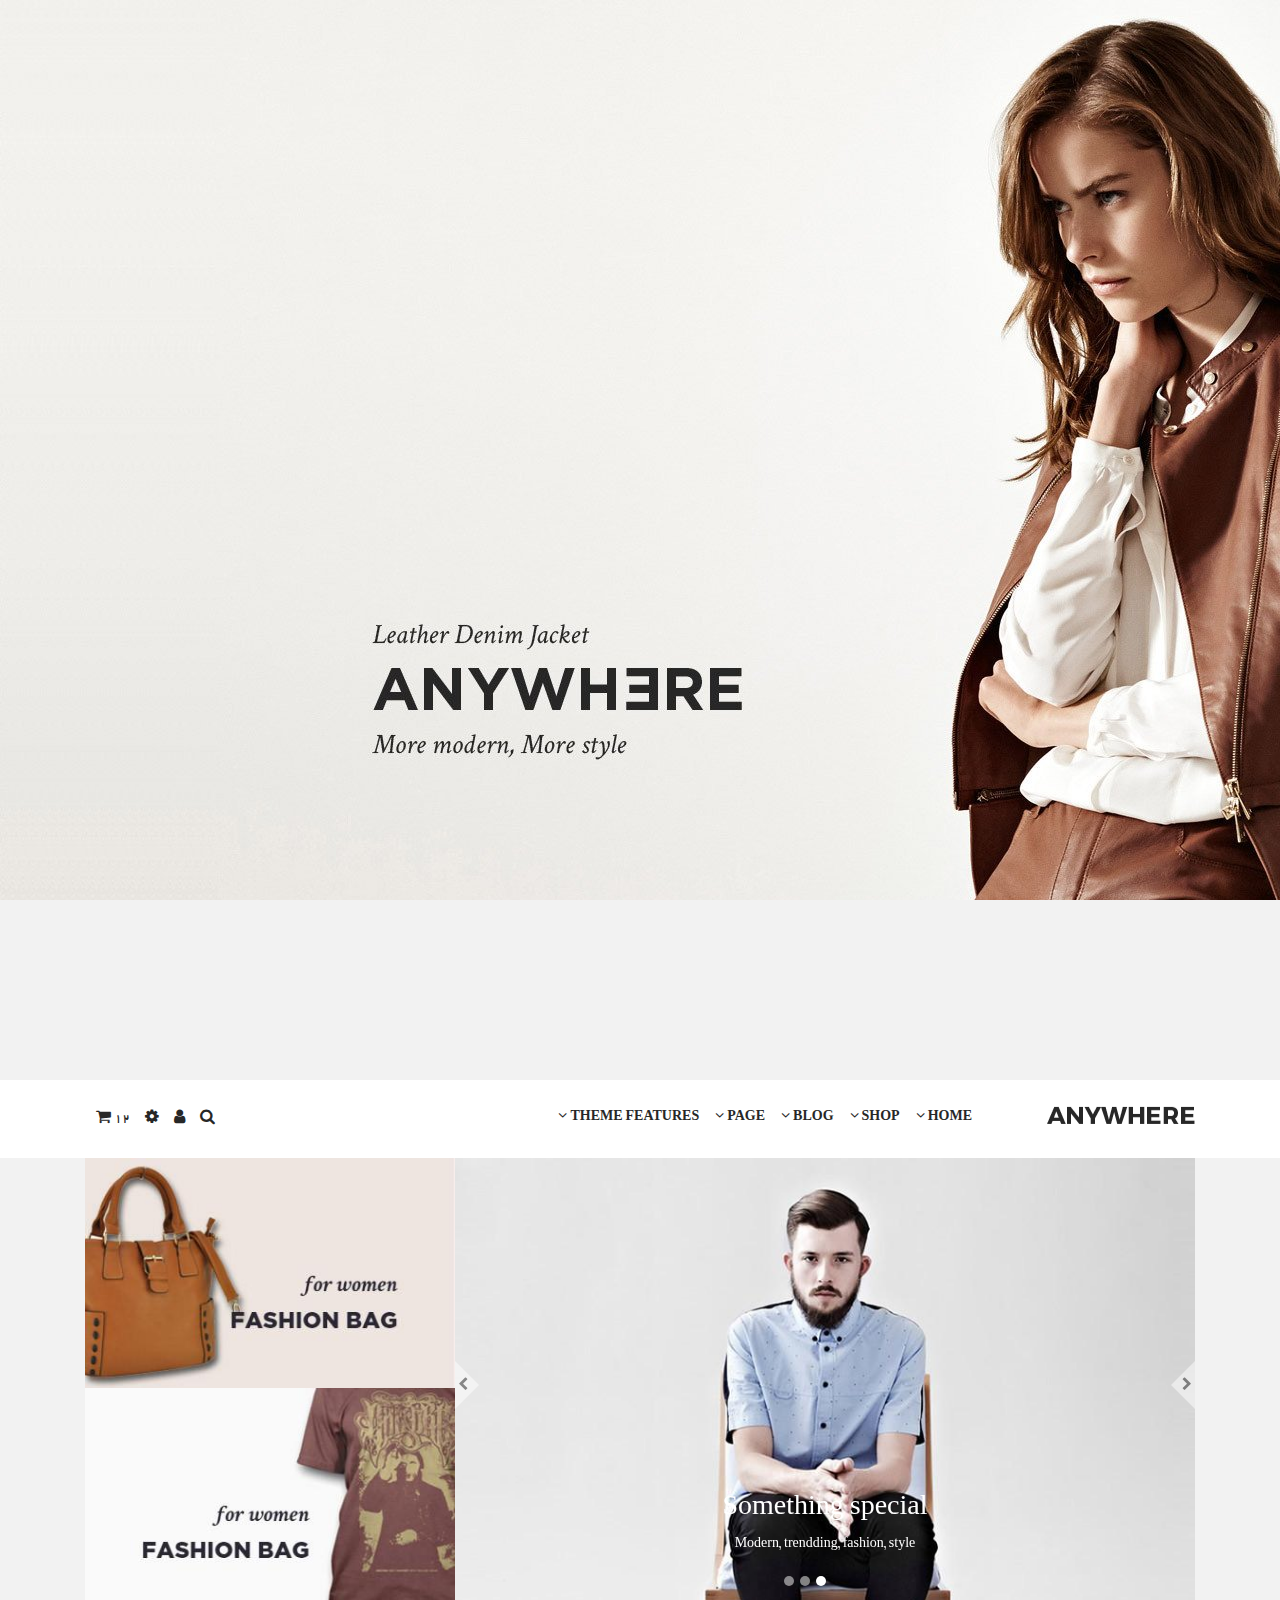
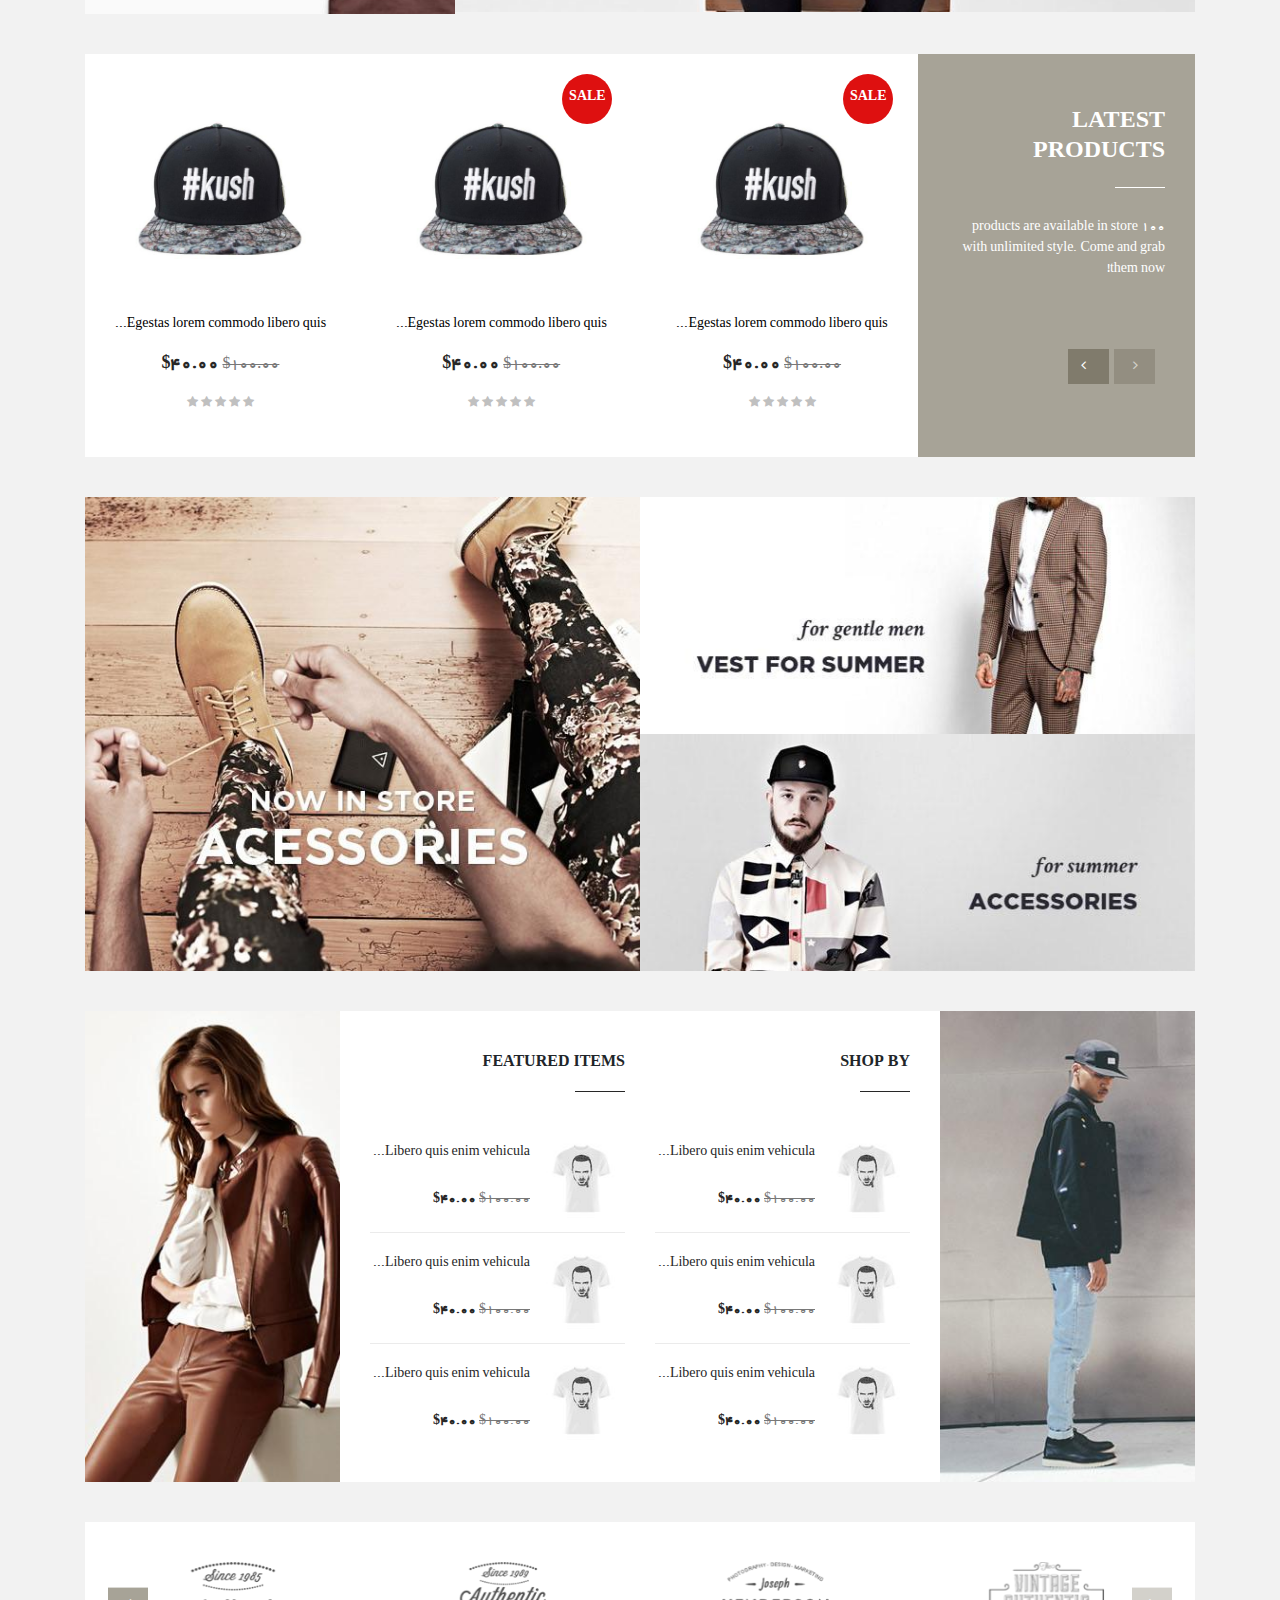
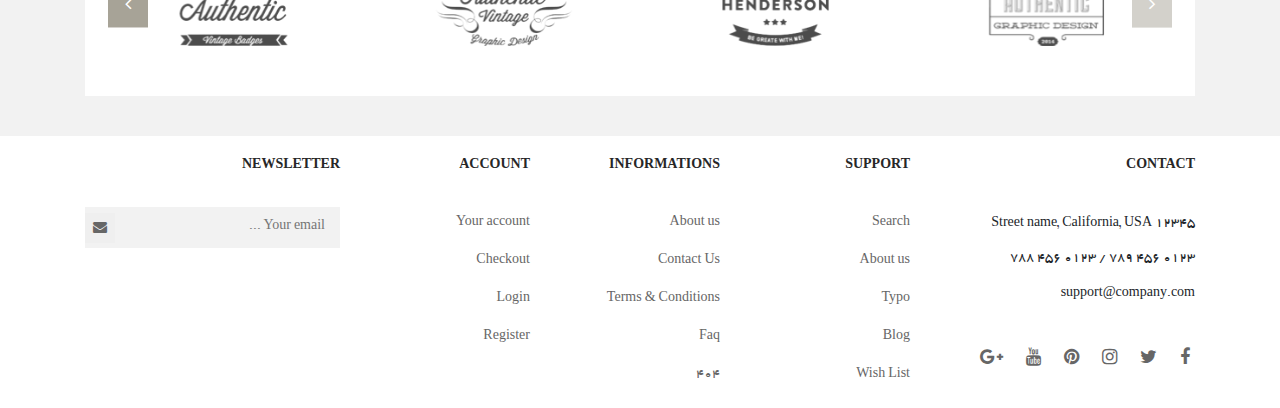
<file: index.html>
<!DOCTYPE html>
<html>
<head>
	<title>index</title>
	<meta charset="utf-8">
	<meta name="viewport" content="width=device-width, initial-scale=1">
	<link rel="stylesheet" type="text/css" href="css/bootstrap.min.css">
	<link rel="stylesheet" type="text/css" href="css/font-awesome.min.css">
    <link rel="stylesheet" href="css/owl.carousel.min.css">
    <link rel="stylesheet" href="css/owl.theme.default.min.css">



	<link rel="stylesheet" type="text/css" href="css/color-schemes/grey/grey.css">

	<!-- <link rel="stylesheet" type="text/css" href="css/color-schemes/green/green.css"> -->

	<!-- <link rel="stylesheet" type="text/css" href="css/color-schemes/blue/blue.css"> -->

	<!-- <link rel="stylesheet" type="text/css" href="css/color-schemes/orange/orange.css"> -->

	<!-- <link rel="stylesheet" type="text/css" href="css/color-schemes/red/red.css"> -->

	<!-- <link rel="stylesheet" type="text/css" href="css/color-schemes/tumbleweed/tumbleweed.css"> -->

	<!-- <link rel="stylesheet" type="text/css" href="css/color-schemes/light-blue/light-blue.css"> -->



	<script src="js/less.min.js" type="text/javascript"></script>
	<script type="text/javascript" src="js/jquery-3.2.1.min.js"></script> 
</head>
<body>
	<!-- background -->
	<div class="background"></div>
    <div id="wrapper">
        <!-- Sidebar -->
        <div id="sidebar-wrapper">
            <ul class="sidebar-nav">
                <li class="sidebar-brand">
					<div class="logo">
						<a href="#">
							<img src="images/logo.png">
						</a>
					</div>
                </li>                
                <li>
                    <a href="#demo4" data-toggle="collapse">Dashboard<i class="fa fa-caret-down"></i></a>
                    <div class="collapse" id="demo4">
				        <a href="#">Subitem 1</a>
  						<a href="#">Subitem 2</a>
  						<a href="#">Subitem 3</a>
			        </div>
                </li>
                <li>
                    <a href="#">Shortcuts</a>
                </li>
                <li>
                    <a href="#">Overview</a>
                </li>
                <li>
                    <a href="#">Events</a>
                </li>
                <li>
                    <a href="#">About</a>
                </li>
                <li>
                    <a href="#">Services</a>
                </li>
                <li>
                    <a href="#">Contact</a>
                </li>
            </ul>
        </div>
        <!-- /#sidebar-wrapper -->
        <!-- Page Content -->
        <div id="page-content-wrapper">
            <div class="container-fluid">
            	<!-- header -->
				<div class="header-wrapper">
					<div class="container">
						<div class="header">
							<div class="row no-gutters">
								<!-- logo -->
								<div class="col-lg-2 col-md-12 col-sm-12 col-12">
									<div class="logo">
										<a href="#">
											<img src="images/logo.png">
										</a>
									</div>
								</div>
								<!-- right-navbar -->
								<div class="col-lg-8 col-md-6 col-sm-6 col-6 submenu-fullwidth">
									<div class="navbar-toggle-wrapper">
						                <a href="#menu-toggle" class="btn btn-secondary" id="menu-toggle">  
						                	<i class="fa fa-bars" aria-hidden="true"></i>
   										</a>
               						</div>
									<div class="right-navbar">
										<nav class="navbar navbar-expand-lg navbar-light">
										 	<!-- <button class="navbar-toggler" type="button" data-toggle="collapse" data-target="#navbarSupportedContent" aria-controls="navbarSupportedContent" aria-expanded="false" aria-label="Toggle navigation">
										    	<span class="navbar-toggler-icon"></span>
											</button> -->
										  	<div class="collapse navbar-collapse" id="navbarSupportedContent">
										    	<ul class="navbar-nav px-0">
													<li class="nav-item dropdown">
													    <a class="nav-link dropdown-toggle" href="#" id="navbarDropdownMenuLink" data-toggle="dropdown" aria-haspopup="true" aria-expanded="false">
													    	HOME
													    	<i class="fa fa-angle-down" aria-hidden="true"></i>
													    </a>
													    <div class="dropdown-menu" aria-labelledby="navbarDropdownMenuLink">
													    	<a class="dropdown-item" href="#">Home1</a>
													        <a class="dropdown-item" href="#">Home2</a>
													        <a class="dropdown-item" href="#">Home3</a>
													        <a class="dropdown-item" href="#">Home4</a>
													    </div>
													</li>
													<li class="nav-item dropdown submenu-fullwidth-box">
													    <a class="nav-link dropdown-toggle" href="#" id="navbarDropdownMenuLink" data-toggle="dropdown" aria-haspopup="true" aria-expanded="false">
													    	SHOP
													    	<i class="fa fa-angle-down" aria-hidden="true"></i>
													    </a>
													    <div class="dropdown-menu" aria-labelledby="navbarDropdownMenuLink">
													        <div class="row">
													        	<div class="col-5">
													        		<div class="row">
														        		<div class="col-6">
														        			<div class="mega-col">
														        				<div class="menu-title">
														        					<a href="#">COLLECTIONS</a>
														        				</div>
														        				<div class="menu-content">
															        				<ul>
																						<li><a href="#">Left Sidebar Grid</a></li>
																						<li><a href="#">Right Sidebar Grid</a></li>
																						<li><a href="#">Fullwidth Grid</a></li>
																						<li><a href="#">Left Sidebar List</a></li>
																						<li><a href="#">Right Sidebar List</a></li>
																						<li><a href="#">Fullwidth List</a></li>
																					</ul>
														        				</div>
														        			</div>
														        		</div>
														        		<div class="col-6">
														        			<div class="mega-col">
														        				<div class="menu-title">
														        					<a href="#">PRODUCTS</a>
														        				</div>
														        				<div class="menu-content">
																					<ul>
																						<li><a href="#">Fullwidth</a></li>
																						<li><a href="#">Left Sidebar</a></li>
																						<li><a href="#">Right Sidebar</a></li>
																					</ul>
														        				</div>
														        			</div>
														        		</div>
													        		</div>
													        	</div>
													        	<div class="col-3">
													        		<div class="mega-col">
												        				<div class="menu-title">
												        					<a href="#">BESTSELLER</a>
												        				</div>
												        				<div class="menu-content">
											        						<div class="menu-product">
												        						<div class="row no-gutters">
												        							<div class="col-4">
													        							<div class="menu-product-pic">
																							<a href="#"><img class="img-responsive" src="images/printed-summer-dress_cae52bfc-9205-4618-80b6-2c9fe520654d_small.jpeg"></a>
													        							</div>
													        						</div>
												        							<div class="col-8">
													        							<div class="menu-product-name">
													        								<a href="#"><p>Libero quis enim vehicula... </p></a>
													        							</div>
													        							<div class="menu-product-price">
																							<span class="old-price">$100.00</span>
																							<span class="new-price">$40.00</span>
													        							</div>
													        						</div>
												        						</div>
												        					</div>
												        					<div class="menu-product">
												        						<div class="row no-gutters">
												        							<div class="col-4">
													        							<div class="menu-product-pic">
																							<a href="#"><img class="img-responsive" src="images/printed-dress_7b059ade-f7df-4b9c-8d04-e1fb3e3c45f2_small.jpeg"></a>
													        							</div>
													        						</div>
												        							<div class="col-8">
													        							<div class="menu-product-name">
													        								<a href="#"><p>Libero quis enim vehicula... </p></a>
													        							</div>
													        							<div class="menu-product-price">
																							<span class="old-price">$100.00</span>
																							<span class="new-price">$40.00</span>
													        							</div>
													        						</div>
												        						</div>
												        					</div>
												        				</div>
													        		</div>
													        	</div>
													        	<div class="col-4">
												        			<div class="mega-col">
												        				<div class="menu-title">
												        					<a href="#">BANNER HTML</a>
												        				</div>
												        				<div class="menu-content">
												        					<div class="image-box">
												        						<img class="img-responsive" src="images/apmenuitem_ihtml_1.jpg">
												        					</div>
												        					<p>
												        						Lorem ipsum dolor sit amet, consectetuer adipiscing elit, sed diam nonummy nibh euismod tincidunt ut laoreet
												        					</p>
												        				</div>
												        			</div>
													        	</div>
													        </div>
													    </div>
													</li>	
													<li class="nav-item dropdown submenu-fullwidth-box">
													    <a class="nav-link dropdown-toggle" href="#" id="navbarDropdownMenuLink" data-toggle="dropdown" aria-haspopup="true" aria-expanded="false">
													    	BLOG
													    	<i class="fa fa-angle-down" aria-hidden="true"></i>
													    </a>
													    <div class="dropdown-menu x" aria-labelledby="navbarDropdownMenuLink">
													        <div class="row">
													        	<div class="col-5">
													        		<div class="row">
														        		<div class="col-6">
														        			<div class="mega-col">
														        				<div class="menu-title">
														        					<a href="#">BLOG PAGES</a>
														        				</div>
														        				<div class="menu-content">
															        				<ul>
																						<li><a href="#">Blog full width</a></li>
																						<li><a href="#">Blog Sidebar Left</a></li>
																						<li><a href="#">Blog Sidebar Right</a></li>
																						<li><a href="#">Blog Masonry  column</a></li>
																					</ul>
														        				</div>
														        			</div>
														        		</div>
														        		<div class="col-6">
														        			<div class="mega-col">
														        				<div class="menu-title">
														        					<a href="#">DETAIL BLOG</a>
														        				</div>
														        				<div class="menu-content">
																					<ul>
																						<li><a href="#">Detail Blog Full Width</a></li>
																						<li><a href="#">Detail Blog Left</a></li>
																						<li><a href="#">Detail Blog Right</a></li>
																					</ul>
														        				</div>
														        			</div>
														        		</div>
													        		</div>
													        	</div>
													        	<div class="col-3">
													        		<div class="mega-col">
												        				<div class="menu-title">
												        					<a href="#">T-SHIRT</a>
												        				</div>
												        				<div class="menu-content">
											        						<div class="menu-product">
												        						<div class="row no-gutters">
												        							<div class="col-4">
													        							<div class="menu-product-pic">
																							<a href="#"><img class="img-responsive" src="images/printed-summer-dress_cae52bfc-9205-4618-80b6-2c9fe520654d_small.jpeg"></a>
													        							</div>
													        						</div>
												        							<div class="col-8">
													        							<div class="menu-product-name">
													        								<a href="#"><p>Libero quis enim vehicula... </p></a>
													        							</div>
													        							<div class="menu-product-price">
																							<span class="old-price">$100.00</span>
																							<span class="new-price">$40.00</span>
													        							</div>
													        						</div>
												        						</div>
												        					</div>
												        					<div class="menu-product">
												        						<div class="row no-gutters">
												        							<div class="col-4">
													        							<div class="menu-product-pic">
																							<a href="#"><img class="img-responsive" src="images/printed-dress_7b059ade-f7df-4b9c-8d04-e1fb3e3c45f2_small.jpeg"></a>
													        							</div>
													        						</div>
												        							<div class="col-8">
													        							<div class="menu-product-name">
													        								<a href="#"><p>Libero quis enim vehicula... </p></a>
													        							</div>
													        							<div class="menu-product-price">
																							<span class="old-price">$100.00</span>
																							<span class="new-price">$40.00</span>
													        							</div>
													        						</div>
												        						</div>
												        					</div>
												        				</div>
													        		</div>
													        	</div>
													        	<div class="col-4">
												        			<div class="mega-col">
												        				<div class="menu-title">
												        					<a href="#">HTML</a>
												        				</div>
												        				<div class="menu-content">
												        					<div class="image-box">
												        						<img class="img-responsive" src="images/apmenuitem_ihtml_2.jpg">
												        					</div>
												        				</div>
												        			</div>
													        	</div>
													        </div>
													    </div>
													</li>
													<li class="nav-item dropdown">
													    <a class="nav-link dropdown-toggle" href="#" id="navbarDropdownMenuLink" data-toggle="dropdown" aria-haspopup="true" aria-expanded="false">
													    	PAGE
													    	<i class="fa fa-angle-down" aria-hidden="true"></i>
													    </a>
													    <div class="dropdown-menu" aria-labelledby="navbarDropdownMenuLink">
													    	<a class="dropdown-item" href="#">Action</a>
													        <a class="dropdown-item" href="#">Another action</a>
													        <a class="dropdown-item" href="#">Something else here</a>
													    </div>
													</li>
													<li class="nav-item dropdown">
													    <a class="nav-link dropdown-toggle" href="#" id="navbarDropdownMenuLink" data-toggle="dropdown" aria-haspopup="true" aria-expanded="false">
													    	THEME FEATURES
													    	<i class="fa fa-angle-down" aria-hidden="true"></i>
													    </a>
													    <ul class="dropdown-menu" aria-labelledby="navbarDropdownMenuLink">
													    	<li><a class="dropdown-item" href="#">Action</a></li>
													        <li><a class="dropdown-item" href="#">Another action</a></li>
													        <li><a class="dropdown-item" href="#">Something else here</a></li>
															<li class="dropdown-submenu">
											                	<a  class="dropdown-item" tabindex="-1" href="#">Hover me for more options</a>
											                	<ul class="dropdown-menu">
												                    <li class="dropdown-item"><a tabindex="-1" href="#">Second level</a></li>
												                    <li class="dropdown-submenu">
												                    	<a class="dropdown-item" href="#">Even More..</a>
												                    	<ul class="dropdown-menu">
												                        	<li class="dropdown-item"><a href="#">3rd level</a></li>
												                          	<li class="dropdown-submenu"><a class="dropdown-item" href="#">another level</a>
													                          	<ul class="dropdown-menu">
													                            	<li class="dropdown-item"><a href="#">4th level</a></li>
													                            	<li class="dropdown-item"><a href="#">4th level</a></li>
													                            	<li class="dropdown-item"><a href="#">4th level</a></li>
													                          	</ul>
												                            </li>
												                            <li class="dropdown-item"><a href="#">3rd level</a></li>
												                    	</ul>
												                    </li>
												                    <li class="dropdown-item"><a href="#">Second level</a></li>
												                    <li class="dropdown-item"><a href="#">Second level</a></li>
											                	</ul>
											                </li>
													    </ul>
													</li>
										  		</ul>
										    </div>
										</nav>
									</div>
								</div>
								<!-- left-navbar -->
								<div class="col-lg-2 col-md-6 col-sm-6 col-6">
									<div class="left-navbar">
										<ul class="list-inline">
											<li class="list-inline-item dropdown-search-link">
												<a href="#" class="nav-link dropdown-toggle" href="#" id="navbarDropdownMenuLink" data-toggle="dropdown" aria-haspopup="true" aria-expanded="false">
													<i class="fa fa-search" aria-hidden="true"></i>
												</a>
												<form class="dropdown-menu dropdown-search" aria-labelledby="navbarDropdownMenuLink">
													<input type="search" placeholder="Search ..." name="">
													<button type="submit" class="button_mini btn"></button>
												</form>
											</li>
											<li class="list-inline-item dropdown dropdown-user-link">
												<a href="#" class="nav-link dropdown-toggle" href="#" id="navbarDropdownMenuLink" data-toggle="dropdown" aria-haspopup="true" aria-expanded="false">
													<i class="fa fa-user" aria-hidden="true"></i>
												</a>
	
												<ul class="dropdown-menu" aria-labelledby="navbarDropdownMenuLink">
													<a class="dropdown-item" href="#">Login</a>
												    <a class="dropdown-item" href="#">Wishlist</a>
												    <a class="dropdown-item" href="#">Checkout</a>
												</ul>
											</li>
											<li class="list-inline-item"><a href="#"><i class="fa fa-cog" aria-hidden="true"></i></a></li>
											<li class="list-inline-item">
												<a href="#">
													<sapn class="basket-number">12</sapn>
													<i class="fa fa-shopping-cart" aria-hidden="true"></i>
												</a>
											</li>
										</ul>
									</div>	
								</div>
							</div>
						</div>
					</div>
				</div>
				<!-- top-pics-slider -->
				<div class="container">
					<div class="top-pics-slider">
						<div class="row no-gutters">
							<!-- top-slider -->
							<div class="col-lg-8 col-md-8 col-sm-12 col-12">
								<div class="top-slider">
									<div id="carouselExampleIndicators" class="carousel slide" data-ride="carousel">
										<ol class="carousel-indicators">
									  		<li data-target="#carouselExampleIndicators" data-slide-to="0" class="active"></li>
									  		<li data-target="#carouselExampleIndicators" data-slide-to="1"></li>
									  		<li data-target="#carouselExampleIndicators" data-slide-to="2"></li>
									  	</ol>
									  <div class="carousel-inner">
									  	<div class="carousel-item active">
									      <img class="d-block w-100" src="images/slideshow_image_1.jpg" alt="First slide">
									    	<div class="carousel-caption d-none d-md-block">
										    	<h3>Something special</h3>
										    	<p>Modern, trendding, fashion, style</p>
											</div>
									    </div>
									    <div class="carousel-item">
									    	<img class="d-block w-100" src="images/slideshow_image_2.jpg" alt="Second slide">
									    	<div class="carousel-caption d-none d-md-block">
										    	<h3>Something special</h3>
										    	<p>Modern, trendding, fashion, style</p>
											</div>
									    </div>
									    <div class="carousel-item">
									    	<img class="d-block w-100" src="images/slideshow_image_1.jpg" alt="Third slide">
									    	<div class="carousel-caption d-none d-md-block">
										    	<h3>Something special</h3>
										    	<p>Modern, trendding, fashion, style</p>
											</div>
									    </div>
									  </div>
									  <a class="carousel-control-prev" href="#carouselExampleIndicators" role="button" data-slide="prev">
									  	<span class="carousel-control-prev-icon prev-btn" aria-hidden="true"></span>
									  	<span class="sr-only">Previous</span>
									  </a>
									  <a class="carousel-control-next" href="#carouselExampleIndicators" role="button" data-slide="next">
									  	<span class="carousel-control-next-icon next-btn" aria-hidden="true"></span>
									  	<span class="sr-only">Next</span>
									  </a>
									</div>
								</div>
							</div>					
							<!-- top-pics -->
							<div class="col-lg-4 col-md-4 col-sm-12 col-12">
								<div class="row">
									<div class="col-lg-12 col-md-12 col-sm-6 col-12">
										<div class="pic-fill-col pic-effect">
											<a href="#"><img src="images/banner1.jpg"></a>
										</div>
									</div>
									<div class="col-lg-12 col-md-12 col-sm-6 col-12">
										<div class="pic-fill-col pic-effect">
											<a href="#"><img src="images/banner2.jpg"></a>
										</div>
									</div>
								</div>
							</div>
						</div>
					</div>
				</div>
				<!-- product-slider -->
				<div class="container">
					<div class="product-slider">
						<div class="row no-gutters">
							<div class="col-lg-3 col-md-4 col-12">
								<div class="slider-heading-box">
									<p class="slider-heading">
									LATEST
									<br>
									PRODUCTS
									</p>
									<p class="slider-text">100 products are available in store with unlimited style. Come and grab them now!</p>
								</div>
							</div>
							<div class="col-lg-9 col-md-8 col-12">
								<div class="owl-carousel owl-theme product-owl-slider">
									<div class="product">
										<div class="product-pic pic-scale-effect">
											<a href="#"><img class="img-responsive" src="images/printed-dress_78b995ff-6278-4c34-b383-256758190cf8_large.jpeg"></a>
										</div>
										<div class="product-name">
											<a href="#"><p>Egestas lorem commodo libero quis...</p></a>
										</div>
		        						<div class="product-price">
		        							<span class="old-price">$100.00</span>
		        							<span class="new-price">$40.00</span>
		        						</div>
		        						<div class="product-stars">
		        							<i class="fa fa-star" aria-hidden="true"></i>
		        							<i class="fa fa-star" aria-hidden="true"></i>
											<i class="fa fa-star" aria-hidden="true"></i>
											<i class="fa fa-star" aria-hidden="true"></i>
											<i class="fa fa-star" aria-hidden="true"></i>
		        						</div>
										<div class="hover-buttons-box">
											<a href="#">
												<i class="fa fa-eye"></i>
											</a>
											<a href="#">
												<i class="fa fa-link"></i>
											</a>
											<a href="#">
												<i class="fa fa-heart"></i>
											</a>
											<a href="#">
												<i class="fa fa-shopping-cart"></i>
											</a>
										</div>
										<div class="sale-lable">SALE</div>
									</div>
									<div class="product">
										<div class="product-pic pic-scale-effect">
											<a href="#"><img class="img-responsive" src="images/printed-dress_78b995ff-6278-4c34-b383-256758190cf8_large.jpeg"></a>
										</div>
										<div class="product-name">
											<a href="#"><p>Egestas lorem commodo libero quis...</p></a>
										</div>
		        						<div class="product-price">
		        							<span class="old-price">$100.00</span>
		        							<span class="new-price">$40.00</span>
		        						</div>
		        						<div class="product-stars">
		        							<i class="fa fa-star" aria-hidden="true"></i>
		        							<i class="fa fa-star" aria-hidden="true"></i>
											<i class="fa fa-star" aria-hidden="true"></i>
											<i class="fa fa-star" aria-hidden="true"></i>
											<i class="fa fa-star" aria-hidden="true"></i>
		        						</div>
										<div class="hover-buttons-box">
											<a href="#">
												<i class="fa fa-eye"></i>
											</a>
											<a href="#">
												<i class="fa fa-link"></i>
											</a>
											<a href="#">
												<i class="fa fa-heart"></i>
											</a>
											<a href="#">
												<i class="fa fa-shopping-cart"></i>
											</a>
										</div>
										<div class="sale-lable">SALE</div>
									</div>
									<div class="product">
										<div class="product-pic pic-scale-effect">
											<a href="#"><img class="img-responsive" src="images/printed-dress_78b995ff-6278-4c34-b383-256758190cf8_large.jpeg"></a>
										</div>
										<div class="product-name">
											<a href="#"><p>Egestas lorem commodo libero quis...</p></a>
										</div>
		        						<div class="product-price">
		        							<span class="old-price">$100.00</span>
		        							<span class="new-price">$40.00</span>
		        						</div>
		        						<div class="product-stars">
		        							<i class="fa fa-star" aria-hidden="true"></i>
		        							<i class="fa fa-star" aria-hidden="true"></i>
											<i class="fa fa-star" aria-hidden="true"></i>
											<i class="fa fa-star" aria-hidden="true"></i>
											<i class="fa fa-star" aria-hidden="true"></i>
		        						</div>
										<div class="hover-buttons-box">
											<a href="#">
												<i class="fa fa-eye"></i>
											</a>
											<a href="#">
												<i class="fa fa-link"></i>
											</a>
											<a href="#">
												<i class="fa fa-heart"></i>
											</a>
											<a href="#">
												<i class="fa fa-shopping-cart"></i>
											</a>
										</div>
									</div>
									<div class="product">
										<div class="product-pic pic-scale-effect">
											<a href="#"><img class="img-responsive" src="images/printed-dress_78b995ff-6278-4c34-b383-256758190cf8_large.jpeg"></a>
										</div>
										<div class="product-name">
											<a href="#"><p>Egestas lorem commodo libero quis...</p></a>
										</div>
		        						<div class="product-price">
		        							<span class="old-price">$100.00</span>
		        							<span class="new-price">$40.00</span>
		        						</div>
		        						<div class="product-stars">
		        							<i class="fa fa-star" aria-hidden="true"></i>
		        							<i class="fa fa-star" aria-hidden="true"></i>
											<i class="fa fa-star" aria-hidden="true"></i>
											<i class="fa fa-star" aria-hidden="true"></i>
											<i class="fa fa-star" aria-hidden="true"></i>
		        						</div>
										<div class="hover-buttons-box">
											<a href="#">
												<i class="fa fa-eye"></i>
											</a>
											<a href="#">
												<i class="fa fa-link"></i>
											</a>
											<a href="#">
												<i class="fa fa-heart"></i>
											</a>
											<a href="#">
												<i class="fa fa-shopping-cart"></i>
											</a>
										</div>
									</div>
									<div class="product">
										<div class="product-pic pic-scale-effect">
											<a href="#"><img class="img-responsive" src="images/printed-dress_78b995ff-6278-4c34-b383-256758190cf8_large.jpeg"></a>
										</div>
										<div class="product-name">
											<a href="#"><p>Egestas lorem commodo libero quis...</p></a>
										</div>
		        						<div class="product-price">
		        							<span class="old-price">$100.00</span>
		        							<span class="new-price">$40.00</span>
		        						</div>
		        						<div class="product-stars">
		        							<i class="fa fa-star" aria-hidden="true"></i>
		        							<i class="fa fa-star" aria-hidden="true"></i>
											<i class="fa fa-star" aria-hidden="true"></i>
											<i class="fa fa-star" aria-hidden="true"></i>
											<i class="fa fa-star" aria-hidden="true"></i>
		        						</div>
										<div class="hover-buttons-box">
											<a href="#">
												<i class="fa fa-eye"></i>
											</a>
											<a href="#">
												<i class="fa fa-link"></i>
											</a>
											<a href="#">
												<i class="fa fa-heart"></i>
											</a>
											<a href="#">
												<i class="fa fa-shopping-cart"></i>
											</a>
										</div>
									</div>
									<div class="product">
										<div class="product-pic pic-scale-effect">
											<a href="#"><img class="img-responsive" src="images/printed-dress_78b995ff-6278-4c34-b383-256758190cf8_large.jpeg"></a>
										</div>
										<div class="product-name">
											<a href="#"><p>Egestas lorem commodo libero quis...</p></a>
										</div>
		        						<div class="product-price">
		        							<span class="old-price">$100.00</span>
		        							<span class="new-price">$40.00</span>
		        						</div>
		        						<div class="product-stars">
		        							<i class="fa fa-star" aria-hidden="true"></i>
		        							<i class="fa fa-star" aria-hidden="true"></i>
											<i class="fa fa-star" aria-hidden="true"></i>
											<i class="fa fa-star" aria-hidden="true"></i>
											<i class="fa fa-star" aria-hidden="true"></i>
		        						</div>
										<div class="hover-buttons-box">
											<a href="#">
												<i class="fa fa-eye"></i>
											</a>
											<a href="#">
												<i class="fa fa-link"></i>
											</a>
											<a href="#">
												<i class="fa fa-heart"></i>
											</a>
											<a href="#">
												<i class="fa fa-shopping-cart"></i>
											</a>
										</div>
									</div>		
								</div>
							</div>
						</div>
					</div>
				</div>
				<!-- banner-pics -->
				<div class="container">
					<div class="banner-pics">
						<div class="row no-gutters">
							<div class="col-lg-6 col-md-6 col-sm-12 col-12">
								<div class="row">
									<div class="col-12">
										<div class="pic-fill-col pic-effect">
											<a href="#"><img src="images/banner3.jpg"></a>
										</div>
									</div>
									<div class="col-12">
										<div class="pic-fill-col pic-effect">
											<a href="#"><img src="images/banner4.jpg"></a>
										</div>								
									</div>								
								</div>
							</div>
							<div class="col-lg-6 col-md-6 col-sm-12 col-12">
								<div class="pic-fill-col pic-effect">
									<a href="#"><img src="images/banner5.jpg"></a>
								</div>	
							</div>		
						</div>
					</div>
				</div>
				<!-- special-box -->
				<div class="container">
					<div class="special-box">
						<div class="row">
							<div class="col-lg-3 col-md-6 col-sm-12 col-12">
								<div class="pic-fill-col pic-effect">
									<a href="#"><img src="images/banner6.jpg"></a>
								</div>
							</div>
							<div class="col-lg-3 col-md-6 col-sm-12 col-12">
								<div class="special-heading-box seccond-box-heading">
									<p class="special-heading">
									SHOP BY
									</p>
								</div>
								<div class="special-products-wrapper">
									<div class="menu-product">
										<div class="row no-gutters">
											<div class="col-4">
												<div class="menu-product-pic">
													<a href="#"><img class="img-responsive" src="images/printed-dress_7b059ade-f7df-4b9c-8d04-e1fb3e3c45f2_small.jpeg"></a>
												</div>
											</div>
											<div class="col-8">
												<div class="menu-product-name">
													<a href="#"><p>Libero quis enim vehicula... </p></a>
												</div>
												<div class="menu-product-price">
													<span class="old-price">$100.00</span>
													<span class="new-price">$40.00</span>
												</div>
											</div>
										</div>
									</div>
									<div class="menu-product">
										<div class="row no-gutters">
											<div class="col-4">
												<div class="menu-product-pic">
													<a href="#"><img class="img-responsive" src="images/printed-dress_7b059ade-f7df-4b9c-8d04-e1fb3e3c45f2_small.jpeg"></a>
												</div>
											</div>
											<div class="col-8">
												<div class="menu-product-name">
													<a href="#"><p>Libero quis enim vehicula... </p></a>
												</div>
												<div class="menu-product-price">
													<span class="old-price">$100.00</span>
													<span class="new-price">$40.00</span>
												</div>
											</div>
										</div>
									</div>
									<div class="menu-product">
										<div class="row no-gutters">
											<div class="col-4">
												<div class="menu-product-pic">
													<a href="#"><img class="img-responsive" src="images/printed-dress_7b059ade-f7df-4b9c-8d04-e1fb3e3c45f2_small.jpeg"></a>
												</div>
											</div>
											<div class="col-8">
												<div class="menu-product-name">
													<a href="#"><p>Libero quis enim vehicula... </p></a>
												</div>
												<div class="menu-product-price">
													<span class="old-price">$100.00</span>
													<span class="new-price">$40.00</span>
												</div>
											</div>
										</div>
									</div>
								</div>
							</div>
							<div class="col-lg-3 col-md-6 col-sm-12 col-12">
								<div class="special-heading-box third-box-heading">
									<p class="special-heading">
									FEATURED ITEMS 
									</p>
								</div>
								<div class="special-products-wrapper">
									<div class="menu-product">
										<div class="row no-gutters">
											<div class="col-4">
												<div class="menu-product-pic">
													<a href="#"><img class="img-responsive" src="images/printed-dress_7b059ade-f7df-4b9c-8d04-e1fb3e3c45f2_small.jpeg"></a>
												</div>
											</div>
											<div class="col-8">
												<div class="menu-product-name">
													<a href="#"><p>Libero quis enim vehicula... </p></a>
												</div>
												<div class="menu-product-price">
													<span class="old-price">$100.00</span>
													<span class="new-price">$40.00</span>
												</div>
											</div>
										</div>
									</div>
									<div class="menu-product">
										<div class="row no-gutters">
											<div class="col-4">
												<div class="menu-product-pic">
													<a href="#"><img class="img-responsive" src="images/printed-dress_7b059ade-f7df-4b9c-8d04-e1fb3e3c45f2_small.jpeg"></a>
												</div>
											</div>
											<div class="col-8">
												<div class="menu-product-name">
													<a href="#"><p>Libero quis enim vehicula... </p></a>
												</div>
												<div class="menu-product-price">
													<span class="old-price">$100.00</span>
													<span class="new-price">$40.00</span>
												</div>
											</div>
										</div>
									</div>
									<div class="menu-product">
										<div class="row no-gutters">
											<div class="col-4">
												<div class="menu-product-pic">
													<a href="#"><img class="img-responsive" src="images/printed-dress_7b059ade-f7df-4b9c-8d04-e1fb3e3c45f2_small.jpeg"></a>
												</div>
											</div>
											<div class="col-8">
												<div class="menu-product-name">
													<a href="#"><p>Libero quis enim vehicula... </p></a>
												</div>
												<div class="menu-product-price">
													<span class="old-price">$100.00</span>
													<span class="new-price">$40.00</span>
												</div>
											</div>
										</div>
									</div>
								</div>
							</div>
							<div class="col-lg-3 col-md-6 col-sm-12 col-12">
								<div class="pic-fill-col pic-effect">
									<a href="#"><img src="images/banner7.jpg"></a>
								</div>
							</div>
						</div>
					</div>
				</div>
				<!-- logo-slider -->
				<div class="container">
					<div class="narrow-slider-wrapper">
						<div class="narrow-slider">
							<div class="owl-carousel owl-theme narrow-owl-slider">
							  <div><a href="#"><img class="img-responsive" src="images/vendor_logo_1.png"></a></div>
							  <div><a href="#"><img class="img-responsive" src="images/vendor_logo_2.png"></a></div>
							  <div><a href="#"><img class="img-responsive" src="images/vendor_logo_3.png"></a></div>
							  <div><a href="#"><img class="img-responsive" src="images/vendor_logo_4.png"></a></div>
							  <div><a href="#"><img class="img-responsive" src="images/vendor_logo_1.png"></a></div>
							  <div><a href="#"><img class="img-responsive" src="images/vendor_logo_1.png"></a></div>
							</div>
						</div>
					</div>
				</div>
				<!-- footer -->
				<div class="footer-wrraper">
					<div class="container">
						<div class="footer">
							<div class="row">
								<div class="col-lg-3 col-md-4 col-sm-12 col-12">
									<div class="footer-block">
										<div class="footer-title-block">CONTACT</div>
										<div class="footer-about-text">
											12345 Street name, California, USA<br>
											0123 456 789 / 0123 456 788<br>
											support@company.com
										</div>
				        				<ul class="social list-inline">
				        					<li class="list-inline-item"><a href="#"><i class="fa fa-facebook"></i></a></li>
				        					<li class="list-inline-item"><a href="#"><i class="fa fa-twitter"></i></a></li>
				        					<li class="list-inline-item"><a href="#"><i class="fa fa-instagram"></i></a></li>
				        					<li class="list-inline-item"><a href="#"><i class="fa fa-pinterest"></i></a></li>
				        					<li class="list-inline-item"><a href="#"><i class="fa fa-youtube"></i></a></li>
				        					<li class="list-inline-item"><a href="#"><i class="fa fa-google-plus"></i></a></li>
				        				</ul>
									</div>
								</div>
								<div class="col-lg-2 col-md-4 col-sm-12 col-12">
									<div class="footer-block">
										<div class="footer-title-block">SUPPORT</div>
										<div class="footer-content-block">
					        				<ul>
												<li><a href="#">Search</a></li>
												<li><a href="#">About us</a></li>
												<li><a href="#">Typo</a></li>
												<li><a href="#">Blog</a></li>
												<li><a href="#">Wish List</a></li>
											</ul>
										</div>
									</div>								
								</div>
								<div class="col-lg-2 col-md-4 col-sm-12 col-12">
									<div class="footer-block">
										<div class="footer-title-block">INFORMATIONS</div>
										<div class="footer-content-block">
					        				<ul>
												<li><a href="#">About us</a></li>
												<li><a href="#">Contact Us</a></li>
												<li><a href="#">Terms & Conditions</a></li>
												<li><a href="#">Faq</a></li>
												<li><a href="#">404</a></li>
											</ul>
										</div>
									</div>
								</div>
								<div class="col-lg-2 col-md-4 col-sm-12 col-12">
									<div class="footer-block">
										<div class="footer-title-block">ACCOUNT</div>
										<div class="footer-content-block">
					        				<ul>
												<li><a href="#">Your account</a></li>
												<li><a href="#">Checkout</a></li>
												<li><a href="#">Login</a></li>
												<li><a href="#">Register</a></li>
											</ul>
										</div>
									</div>
								</div>
								<div class="col-lg-3 col-md-4 col-sm-12 col-12">
									<div class="footer-block">
										<div class="footer-title-block">NEWSLETTER</div>
										<div class="footer-content-block">
											<form class="footer-email">
												<input type="email" placeholder="Your email ..." name="">
												<button type="submit" class="button_mini btn"></button>
											</form>
										</div>
									</div>
								</div>								
							</div>
						</div>	
					</div>
				</div>
            </div>           
        </div>
        <!-- /#page-content-wrapper -->
    </div>


    <script type="text/javascript" src="js/jquery-3.2.1.min.js"></script> 
	<script type="text/javascript" src="js/bootstrap.min.js"></script> 
	<script type="text/javascript" src="js/bootstrap.bundle.min.js"></script> 


	<script>
	    $(document).ready(function(){	
			$('.narrow-owl-slider').owlCarousel({
				rtl:true,
			    loop:true,
			    margin:10,
			    dots:false,
			    responsiveClass:true,
                navText: [
	            	'<i class="fa fa-angle-right" aria-hidden="true"></i>' ,
	            	'<i class="fa fa-angle-left" aria-hidden="true"></i>'
	            ],
			    responsive:{
			        0:{
			            items:1,
			            nav:true
			        },
			        600:{
			            items:3,
			            nav:true
			        },
			        1000:{
			            items:4,
			            nav:true,
			            loop:false
			        }
			    }
			})
		});
	</script>
	<script>
	    $(document).ready(function(){	
			$('.product-owl-slider').owlCarousel({
				rtl:true,
			    loop:true,
			    margin:10,
			    dots:false,
			    responsiveClass:true,
                navText: [
	            	'<i class="fa fa-angle-right" aria-hidden="true"></i>' ,
	            	'<i class="fa fa-angle-left" aria-hidden="true"></i>'
	            ],
			    responsive:{
			        0:{
			            items:1,
			            nav:false
			        },
			        600:{
			            items:3,
			            nav:false
			        },
			        768:{
			            items:3,
			            nav:true
			        },
			        1000:{
			            items:3,
			            nav:true,
			            loop:false
			        }
			    }
			})
		});
	</script>
	<script>
	    $("#menu-toggle").click(function(e) {
	        e.preventDefault();
	        $("#wrapper").toggleClass("toggled");
	    });
    </script>
	<script src="js/owl.carousel.min.js"></script>
</body>
</html>
</file>
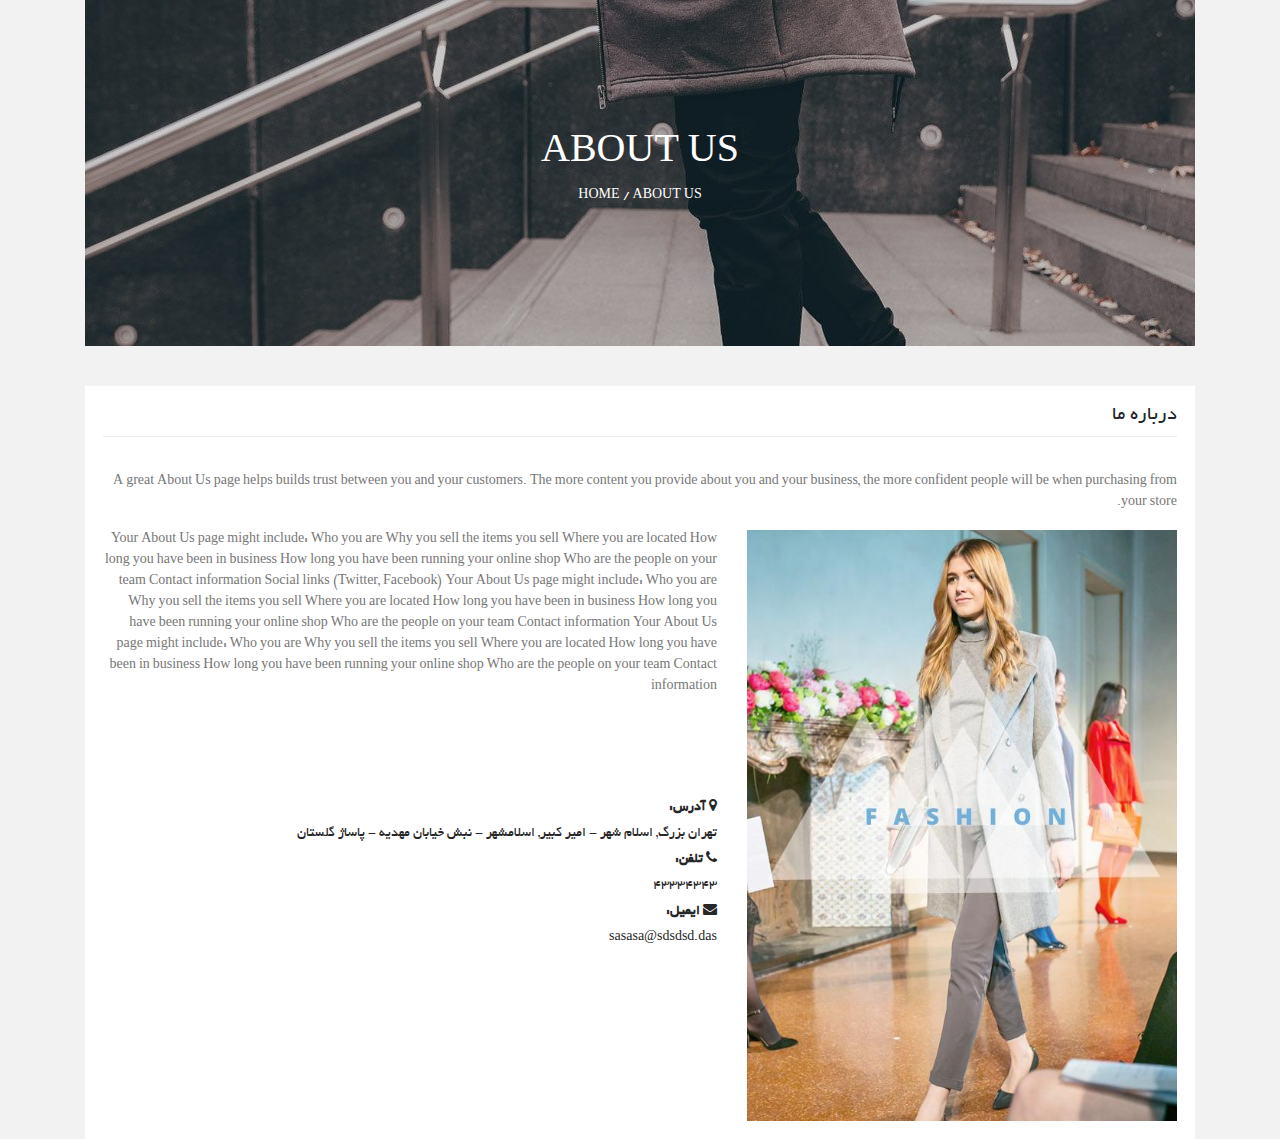
<file: about.html>
<!DOCTYPE html>
<html>
<head>
	<title>about</title>
	<meta charset="utf-8">
	<meta name="viewport" content="width=device-width, initial-scale=1">
	<link rel="stylesheet" type="text/css" href="css/bootstrap.min.css">
	<link rel="stylesheet" type="text/css" href="css/font-awesome.min.css">
	<!-- <link rel="stylesheet/less" type="text/css" href="css/style.less"> -->
	<link rel="stylesheet" type="text/css" href="css/color-schemes/red/red.css">
	
	<script src="js/less.min.js" type="text/javascript"></script>
	<script type="text/javascript" src="js/jquery-3.2.1.min.js"></script> 
</head>
<body>


	<div class="container">
		<!-- full-banner -->
		<div class="full-banner">
			<h1>ABOUT US</h1>
			<nav>
				<a href="/html/">HOME</a> /
				<a href="/css/">ABOUT US</a>
			</nav>
		</div>
	</div>
	<div class="container">
		<!-- about-box -->
		<div class="page-box">
			<div class="page-heading">
				<h5>درباره ما</h5>
			</div>
			<div class="page-content">
				<p>
					A great About Us page helps builds trust between you and your customers. The more content you provide about you and your business, the more confident people will be when purchasing from your store.
				</p>
				<div class="row">
					<div class="col-lg-5 col-md-5 col-sm-12 col-12">
						<div class="pic-fill-col">
							
							<img class="img-responsive" src="images/about.jpg">
						</div>
					</div>
					<div class="col-lg-7 col-md-7 col-sm-12 col-12">
						<p>
							Your About Us page might include:
						    Who you are
						    Why you sell the items you sell
						    Where you are located
						    How long you have been in business
						    How long you have been running your online shop
						    Who are the people on your team
						    Contact information
						    Social links (Twitter, Facebook)
							Your About Us page might include:
						    Who you are
						    Why you sell the items you sell
						    Where you are located
						    How long you have been in business
						    How long you have been running your online shop
						    Who are the people on your team
						    Contact information					Your About Us page might include:
						    Who you are
						    Why you sell the items you sell
						    Where you are located
						    How long you have been in business
						    How long you have been running your online shop
						    Who are the people on your team
						    Contact information
						</p>
						<div class="info">
							<div>
								<div class="info-title">
									<i class="fa fa-map-marker" aria-hidden="true"></i>
									آدرس:
								</div>
								<div>تهران بزرگ, اسلام شهر - امیر کبیر, اسلامشهر - نبش خیابان مهدیه - پاساژ گلستان</div>
							</div>
							<div>
								<div class="info-title">
									<i class="fa fa-phone" aria-hidden="true"></i>
									تلفن:
								</div>
								<div>43334343</div>
							</div>
							<div>
								<div class="info-title">
									<i class="fa fa-envelope" aria-hidden="true"></i>
									ایمیل:
								</div>
								<div>sasasa@sdsdsd.das</div>
							</div>
						</div>
					</div>					
				</div>
			</div>
		</div>
	</div>






    <script type="text/javascript" src="js/jquery-3.2.1.min.js"></script> 
	<script type="text/javascript" src="js/bootstrap.min.js"></script> 
	<script type="text/javascript" src="js/bootstrap.bundle.min.js"></script> 




</body>
</html>
</file>
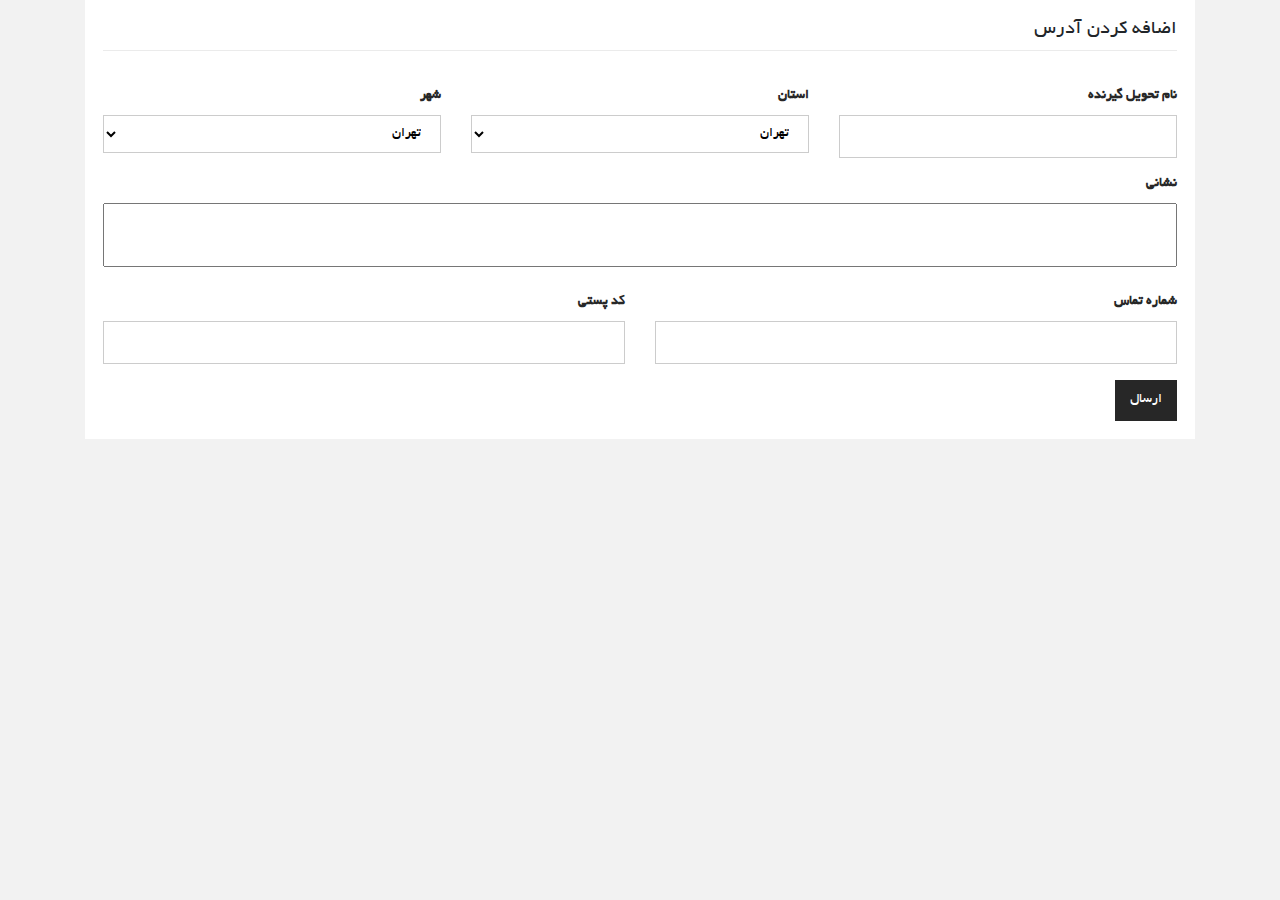
<file: address.html>
<!DOCTYPE html>
<html>
<head>
	<title>address</title>
	<meta charset="utf-8">
	<meta name="viewport" content="width=device-width, initial-scale=1">
	<link rel="stylesheet" type="text/css" href="css/bootstrap.min.css">
	<link rel="stylesheet" type="text/css" href="css/font-awesome.min.css">
	<!-- <link rel="stylesheet/less" type="text/css" href="css/style.less"> -->
	<link rel="stylesheet" type="text/css" href="css/color-schemes/red/red.css">
	
	<script src="js/less.min.js" type="text/javascript"></script>
	<script type="text/javascript" src="js/jquery-3.2.1.min.js"></script> 
</head>
<body>



<div class="container">
	<!-- address-box -->
	<div class="page-box">
		<div class="page-heading">
			<h5>اضافه کردن آدرس</h5>
		</div>
		<div class="page-content">
			<div class="row">
				<div class="col-md-4">
					<div class="form-group">
				    	<label for="name">نام تحویل گیرنده</label>
				    	<input type="text" id="name" name="">
					</div>
				</div>
				<div class="col-md-4">
					<div class="form-group">
				    	<label for="state">استان</label>
						<select name="state" id="state" data-value="">
							<option value="تهران">تهران</option>
		                    <option value="آذربايجان شرقي">آذربايجان شرقي</option>
		                    <option value="آذربايجان غربي">آذربايجان غربي</option>
		                    <option value="اردبيل">اردبيل</option>
		                    <option value="اصفهان">اصفهان</option>
		                    <option value="ايلام">ايلام</option>
		                    <option value="بوشهر">بوشهر</option>
		                    <option value="چهارمحال بختياري">چهارمحال بختياري</option>
		                    <option value="خراسان جنوبي">خراسان جنوبي</option>
		                    <option value="خراسان رضوي">خراسان رضوي</option>
		                    <option value="خراسان شمالي">خراسان شمالي</option>
		                    <option value="خوزستان">خوزستان</option>
		                    <option value="زنجان">زنجان</option>
		                    <option value="سمنان">سمنان</option>
		                    <option value="سيستان و بلوچستان">سيستان و بلوچستان</option>
		                    <option value="فارس">فارس</option>
		                    <option value="قزوين">قزوين</option>
		                    <option value="قم">قم</option>
		                    <option value="کرج">کرج</option>
		                    <option value="كردستان">كردستان</option>
		                    <option value="كرمان">كرمان</option>
		                    <option value="كرمانشاه">كرمانشاه</option>
		                    <option value="كهكيلويه و بويراحمد">كهكيلويه و بويراحمد</option>
		                    <option value="گلستان">گلستان</option>
		                    <option value="گيلان">گيلان</option>
		                    <option value="لرستان">لرستان</option>
		                    <option value="مازندران">مازندران</option>
		                    <option value="مركزي">مركزي</option>
		                    <option value="هرمزگان">هرمزگان</option>
		                    <option value="همدان">همدان</option>
		                    <option value="يزد">يزد</option>
		                </select>
					</div>
				</div>
				<div class="col-md-4">
					<div class="form-group">
				    	<label for="city">شهر</label>
						<select name="city" id="city" data-value="">
							<option value="تهران">تهران</option>
		                    <option value="ورامين">ورامين</option>
		                    <option value="فيروزكوه">فيروزكوه</option>
		                    <option value="ري">ري</option>
		                    <option value="دماوند">دماوند</option>
		                    <option value="اسلامشهر">اسلامشهر</option>
		                    <option value="رودهن">رودهن</option>
		                    <option value="لواسان">لواسان</option>
		                    <option value="بومهن">بومهن</option>
		                    <option value="تجريش">تجريش</option>
		                    <option value="فشم">فشم</option>
		                    <option value="كهريزك">كهريزك</option>
		                    <option value="پاكدشت">پاكدشت</option>
		                    <option value="چهاردانگه">چهاردانگه</option>
		                    <option value="شريف آباد">شريف آباد</option>
		                    <option value="قرچك">قرچك</option>
		                    <option value="باقرشهر">باقرشهر</option>
		                    <option value="شهريار">شهريار</option>
		                    <option value="رباط كريم">رباط كريم</option>
		                    <option value="قدس">قدس</option>
		                    <option value="ملارد">ملارد</option>
		                </select>
					</div>
				</div>	
				<div class="col-md-12">	
					<div class="form-group">
				    	<label for="textarea">نشانی</label>
				    	<textarea id="textarea"></textarea>
					</div>				
				</div>
				<div class="col-md-6">
					<div class="form-group">
				    	<label for="phone">شماره تماس</label>
				    	<input type="text" id="phone" name="">
					</div>
				</div>
				<div class="col-md-6">
					<div class="form-group">
				    	<label for="post-code">کد پستی</label>
				    	<input type="text" id="post-code" name="">
					</div>
				</div>		
			</div>
			<button class="button" type="submit">ارسال</button>
		</div>
	</div>
</div>

























    <script type="text/javascript" src="js/jquery-3.2.1.min.js"></script> 
	<script type="text/javascript" src="js/bootstrap.min.js"></script> 
	<script type="text/javascript" src="js/bootstrap.bundle.min.js"></script> 




</body>
</html>
</file>
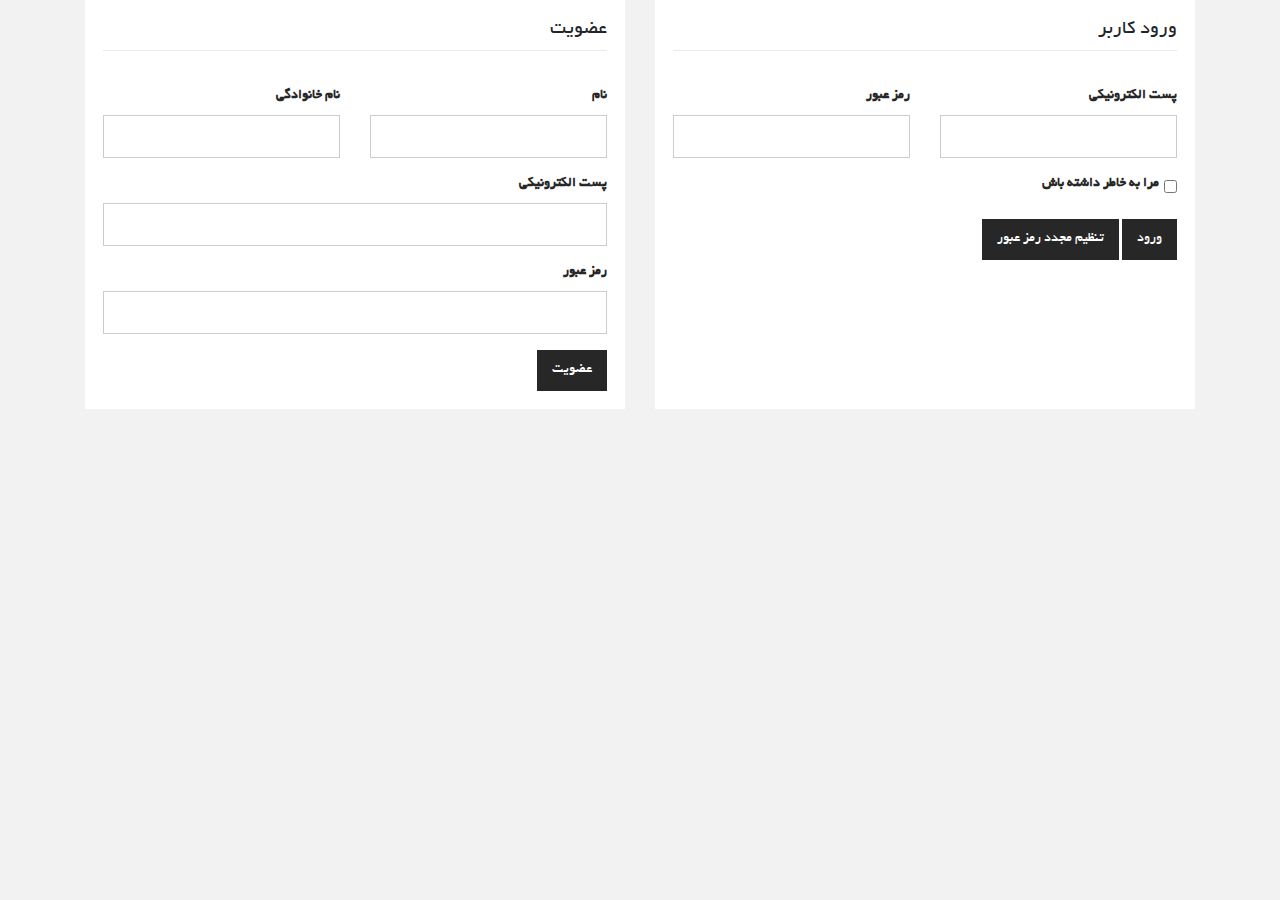
<file: auth.html>
<!DOCTYPE html>
<html>
<head>
	<title>auth</title>
	<meta charset="utf-8">
	<meta name="viewport" content="width=device-width, initial-scale=1">
	<link rel="stylesheet" type="text/css" href="css/bootstrap.min.css">
	<link rel="stylesheet" type="text/css" href="css/font-awesome.min.css">
	<!-- <link rel="stylesheet/less" type="text/css" href="css/style.less"> -->
 	<!-- <link rel="stylesheet" type="text/css" href="css/color-schemes/red/red.css"> -->
	<link rel="stylesheet" type="text/css" href="css/color-schemes/orange/orange.css">



	<script src="js/less.min.js" type="text/javascript"></script>
	<script type="text/javascript" src="js/jquery-3.2.1.min.js"></script> 
</head>
<body>


<div class="container">
	<div class="row row-flex">
		<div class="col-lg-6 col-flex">
			<!-- right-box -->
			<div class="page-box well well-align">
				<div class="page-heading">
					<h5>ورود کاربر</h5>
				</div>
				<div class="page-content">
					<div class="row">
						<div class="col-md-6">
							<div class="form-group">
						    	<label for="email">پست الکترونیکی</label>
						    	<input type="email" id="email" name="email">
							</div>
						</div>
						<div class="col-md-6">
							<div class="form-group">
						    	<label for="login_password">رمز عبور</label>
						    	<input type="password" id="login_password" name="password">
							</div>
						</div>
						<div class="col-md-12">
							<div class="form-group remember">
						    	<input type="checkbox" id="remember">
						    	<label for="remember">مرا به خاطر داشته باش</label>
							</div>
						</div>
						<div class="col-md-12">
							<button class="button" type="submit">ورود</button>
							<a class="button" href="#">تنظیم مجدد رمز عبور</a>
						</div>
					</div>
				</div>
			</div>
		</div>
		<div class="col-lg-6 col-flex">
			<!-- left-box -->
			<div class="page-box well">
				<div class="page-heading">
					<h5>عضویت</h5>
				</div>
				<div class="page-content">
					<div class="row">
						<div class="col-md-6">
							<div class="form-group">
						    	<label for="name">نام</label>
						    	<input type="text" id="name" name="name">
						    </div>						
						</div>
						<div class="col-md-6">
							<div class="form-group">
						    	<label for="last-name">نام خانوادگی</label>
						    	<input type="text" id="last-name" name="last-name">
						    </div>						
						</div>	
						<div class="col-md-12">
							<div class="form-group">
						    	<label for="email">پست الکترونیکی</label>
						    	<input type="email" id="email" name="email">
							</div>
						</div>
						<div class="col-md-12">
							<div class="form-group">
						    	<label for="login_password">رمز عبور</label>
						    	<input type="password" id="login_password" name="password">
							</div>
						</div>
						<div class="col-md-12">
							<button class="button" type="submit">عضویت</button>
						</div>	
					</div>
					
				</div>
			</div>
		</div>
	</div>
</div>







    <script type="text/javascript" src="js/jquery-3.2.1.min.js"></script> 
	<script type="text/javascript" src="js/bootstrap.min.js"></script> 
	<script type="text/javascript" src="js/bootstrap.bundle.min.js"></script> 




</body>
</html>
</file>
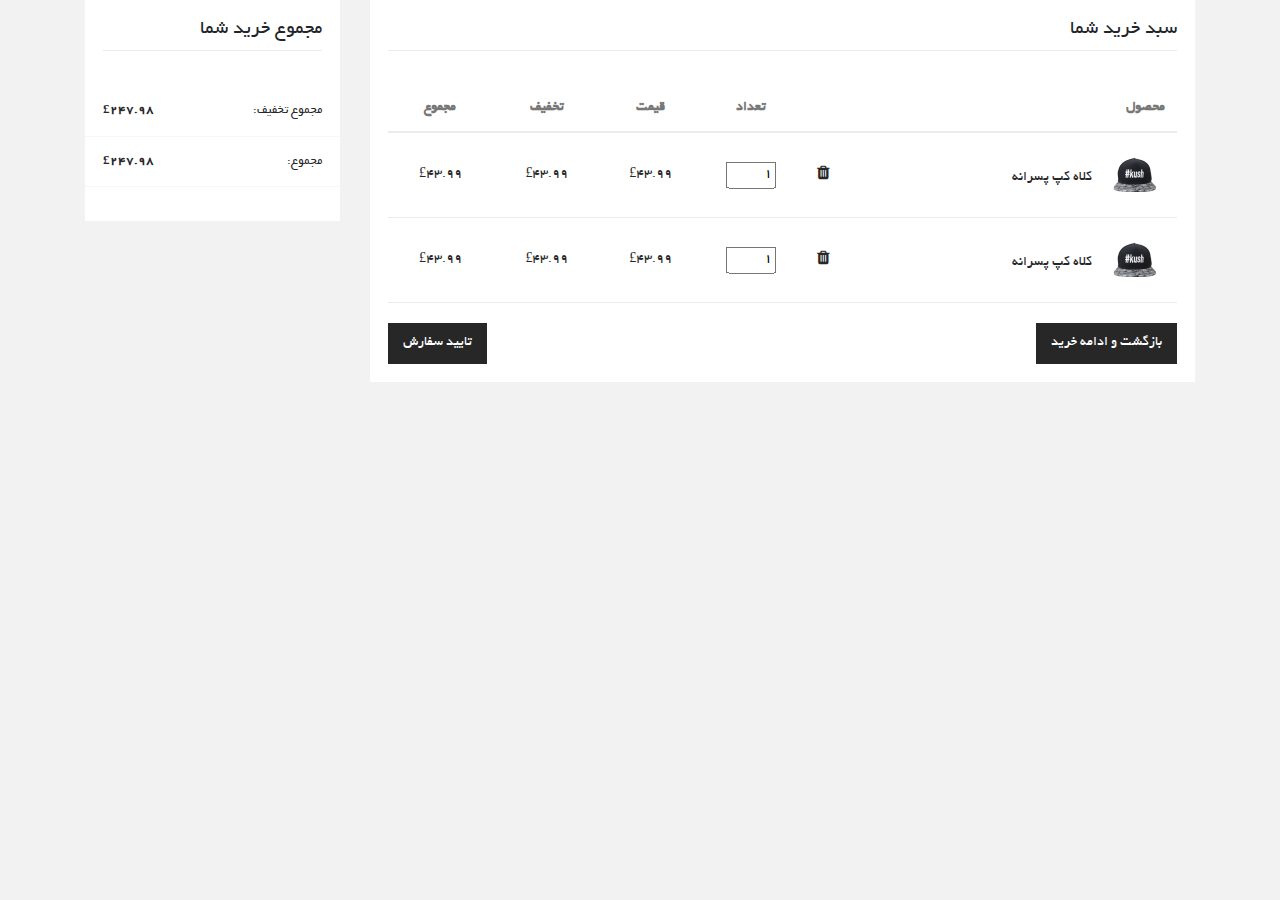
<file: basket.html>
<!DOCTYPE html>
<html>
<head>
	<title>basket</title>
	<meta charset="utf-8">
	<meta name="viewport" content="width=device-width, initial-scale=1">
	<link rel="stylesheet" type="text/css" href="css/bootstrap.min.css">
	<link rel="stylesheet" type="text/css" href="css/font-awesome.min.css">
	<!-- <link rel="stylesheet/less" type="text/css" href="css/style.less"> -->
	<link rel="stylesheet" type="text/css" href="css/color-schemes/red/red.css">
	
	<script src="js/less.min.js" type="text/javascript"></script>
	<script type="text/javascript" src="js/jquery-3.2.1.min.js"></script> 
</head>
<body>



	<div class="container">
		<div class="row">
			<div class="col-lg-9">
			<!-- right-box -->
				<div class="page-box section-vertical-distance ">
					<div class="page-heading">
						<h5>سبد خرید شما</h5>
					</div>
					<div class="page-content">
						<table class="table table-responsive-sm my-table">
	                        <thead>
	                            <tr>
	                                <th class="col-product">محصول</th>
	                                <th></th>
	                                <th>تعداد</th>
	                                <th>قیمت</th>
	                                <th>تخفیف</th>
	                                <th>مجموع</th>
	                            </tr>
	                        </thead>
	                        <tbody>
	                            <tr>
	                                <td class="col-product">
	                                    <img src="images/printed-dress_78b995ff-6278-4c34-b383-256758190cf8_large.jpeg">
	                                    <h5>کلاه کپ پسرانه</h5>
	                                </td>
	                                <td class="col-trash align-parent">
	                                    <a href="#" class="align-child"><i class="fa fa-trash"></i></a>
	                                </td>
	                                <td class="col-number align-parent">
	                                    <input class="align-child" type="number" min="0" value="1">
	                                </td>
	                                <td class="align-parent">
	                                    <span class="align-child">£43.99</span>
	                                </td>
	                                <td class="align-parent">
	                                    <span class="align-child">£43.99</span>
	                                </td>
	                                <td class="align-parent">
	                                    <span class="align-child">£43.99</span>
	                                </td>
	                            </tr>
	                            <tr>
	                                <td class="col-product">
	                                    <img src="images/printed-dress_78b995ff-6278-4c34-b383-256758190cf8_large.jpeg">
	                                    <h5>کلاه کپ پسرانه</h5>
	                                </td>
	                                <td class="col-trash align-parent">
	                                    <a href="#" class="align-child"><i class="fa fa-trash"></i></a>
	                                </td>
	                                <td class="col-number align-parent">
	                                    <input class="align-child" type="number" min="0" value="1">
	                                </td>
	                                <td class="align-parent">
	                                    <span class="align-child">£43.99</span>
	                                </td>
	                                <td class="align-parent">
	                                    <span class="align-child">£43.99</span>
	                                </td>
	                                <td class="align-parent">
	                                    <span class="align-child">£43.99</span>
	                                </td>
	                            </tr>
	                        </tbody>
	                    </table>
	                    <div class="buttons-wrapper clearfix">
	                    	<button class="button float-right" type="submit">بازگشت و ادامه خرید</button>
	                    	<button class="button float-left" type="submit">تایید سفارش</button>
	                    </div>
					</div>
				</div>
			</div>
			<div class="col-lg-3">
			<!-- left-box -->
				<div class="page-box">
					<div class="page-heading">
						<h5>مجموع خرید شما</h5>
					</div>
					<div class="page-content">
						<div class="price-list-wrapper">
							<ul class="price-list">
								<li>
									مجموع تخفیف: 
									<strong>£247.98</strong>
								</li>
								<li>
									مجموع: 
									<strong>£247.98</strong>
								</li>
							</ul>
						</div>
					</div>
				</div>
			</div>	
		</div>
	</div>




   

















    <script type="text/javascript" src="js/jquery-3.2.1.min.js"></script> 
	<script type="text/javascript" src="js/bootstrap.min.js"></script> 
	<script type="text/javascript" src="js/bootstrap.bundle.min.js"></script> 




</body>
</html>
</file>
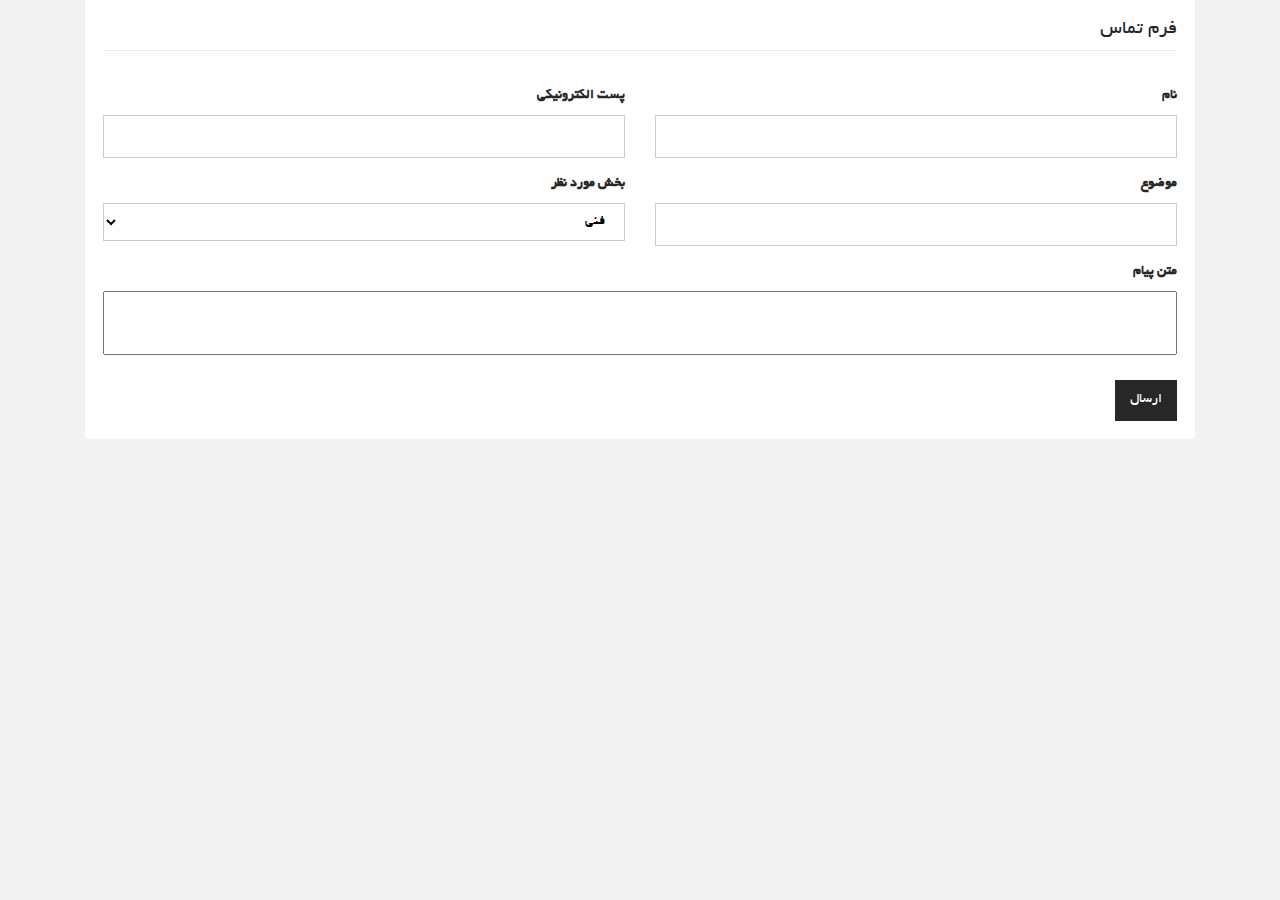
<file: contact.html>
<!DOCTYPE html>
<html>
<head>
	<title>contact</title>
	<meta charset="utf-8">
	<meta name="viewport" content="width=device-width, initial-scale=1">
	<link rel="stylesheet" type="text/css" href="css/bootstrap.min.css">
	<link rel="stylesheet" type="text/css" href="css/font-awesome.min.css">
	<!-- <link rel="stylesheet/less" type="text/css" href="css/style.less"> -->
	<link rel="stylesheet" type="text/css" href="css/color-schemes/red/red.css">

	
	<script src="js/less.min.js" type="text/javascript"></script>
	<script type="text/javascript" src="js/jquery-3.2.1.min.js"></script> 
</head>
<body>
	<div class="container">
		<!-- contact-box -->
		<div class="page-box">
			<div class="page-heading">
				<h5>فرم تماس</h5>
			</div>
			<div class="page-content">
				<div class="row">
					<div class="col-md-6">
						<div class="form-group">
					    	<label for="name">نام</label>
					    	<input type="text" id="name" name="name">
					    </div>						
					</div>
					<div class="col-md-6">
						<div class="form-group">
					    	<label for="email">پست الکترونیکی</label>
					    	<input type="email" id="email" name="email">
						</div>
					</div>
					<div class="col-md-6">
						<div class="form-group">
					    	<label for="subject">موضوع</label>
					    	<input type="text" id="subject" name="subject">
					    </div>						
					</div>
					<div class="col-md-6">
						<div class="form-group">
					    	<label for="section">بخش مورد نظر</label>
							<select name="section" id="section" data-value="">
								<option value="support">فنی</option>
			                    <option value="technical">فنی</option>
			                    <option value="other">غیره</option>
			                </select>
						</div>
					</div>
					<div class="col-md-12">	
						<div class="form-group">
					    	<label for="textarea">متن پیام</label>
					    	<textarea id="textarea"></textarea>
						</div>				
					</div>
				</div>
				<button class="button" type="submit">ارسال</button>
			</div>
		</div>
	</div>


























    <script type="text/javascript" src="js/jquery-3.2.1.min.js"></script> 
	<script type="text/javascript" src="js/bootstrap.min.js"></script> 
	<script type="text/javascript" src="js/bootstrap.bundle.min.js"></script> 




</body>
</html>
</file>
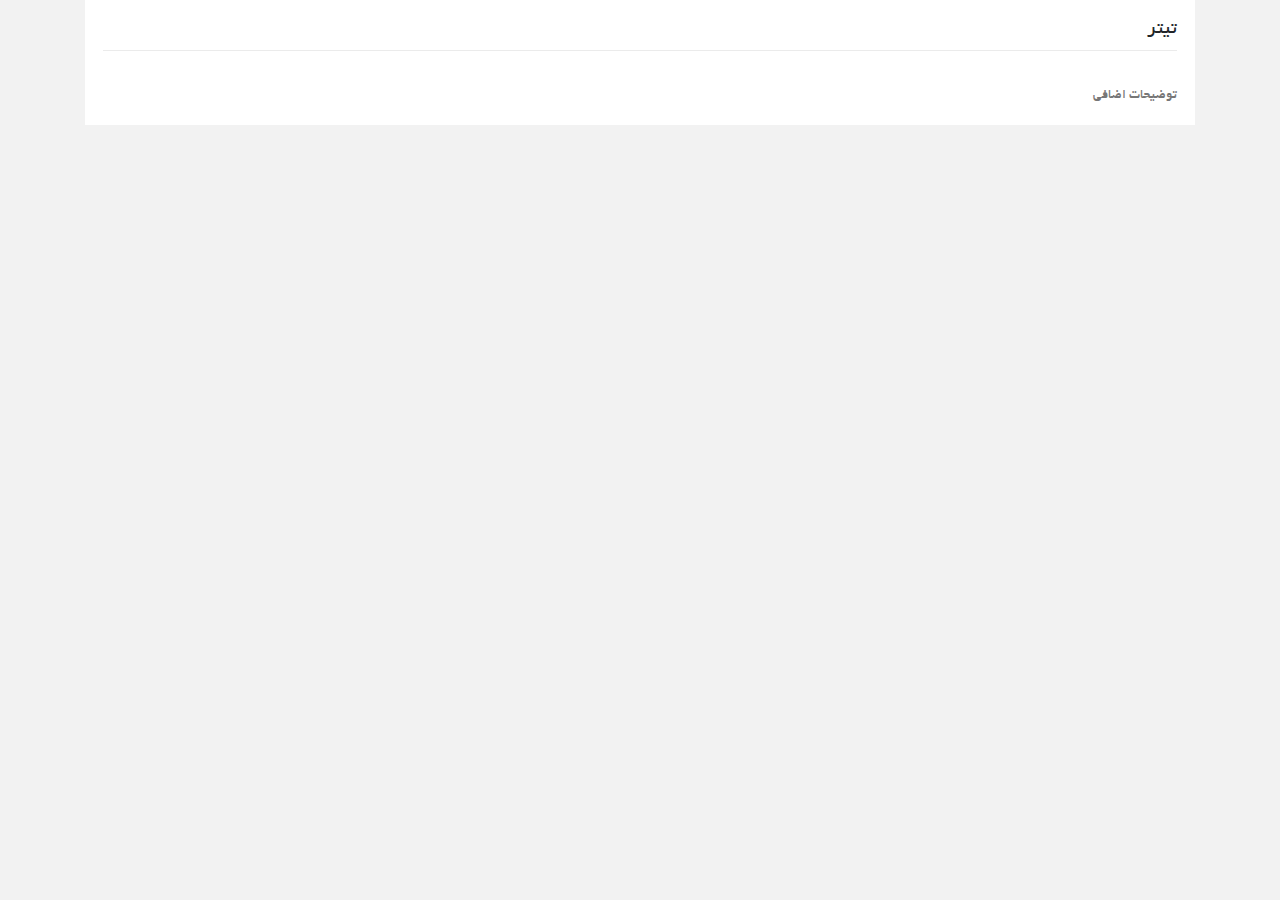
<file: content.html>
<!DOCTYPE html>
<html>
<head>
	<title>content</title>
	<meta charset="utf-8">
	<meta name="viewport" content="width=device-width, initial-scale=1">
	<link rel="stylesheet" type="text/css" href="css/bootstrap.min.css">
	<link rel="stylesheet" type="text/css" href="css/font-awesome.min.css">
	<!-- <link rel="stylesheet/less" type="text/css" href="css/style.less"> -->
	<link rel="stylesheet" type="text/css" href="css/color-schemes/red/red.css">

	<script src="js/less.min.js" type="text/javascript"></script>
	<script type="text/javascript" src="js/jquery-3.2.1.min.js"></script> 
</head>
<body>
	<div class="container">
		<div class="page-box">
			<div class="page-heading">
				<h5>تیتر</h5>
			</div>
			<div class="page-content">
				توضیحات اضافی
			</div>
		</div>
	</div>





















    <script type="text/javascript" src="js/jquery-3.2.1.min.js"></script> 
	<script type="text/javascript" src="js/bootstrap.min.js"></script> 
	<script type="text/javascript" src="js/bootstrap.bundle.min.js"></script> 




</body>
</html>
</file>
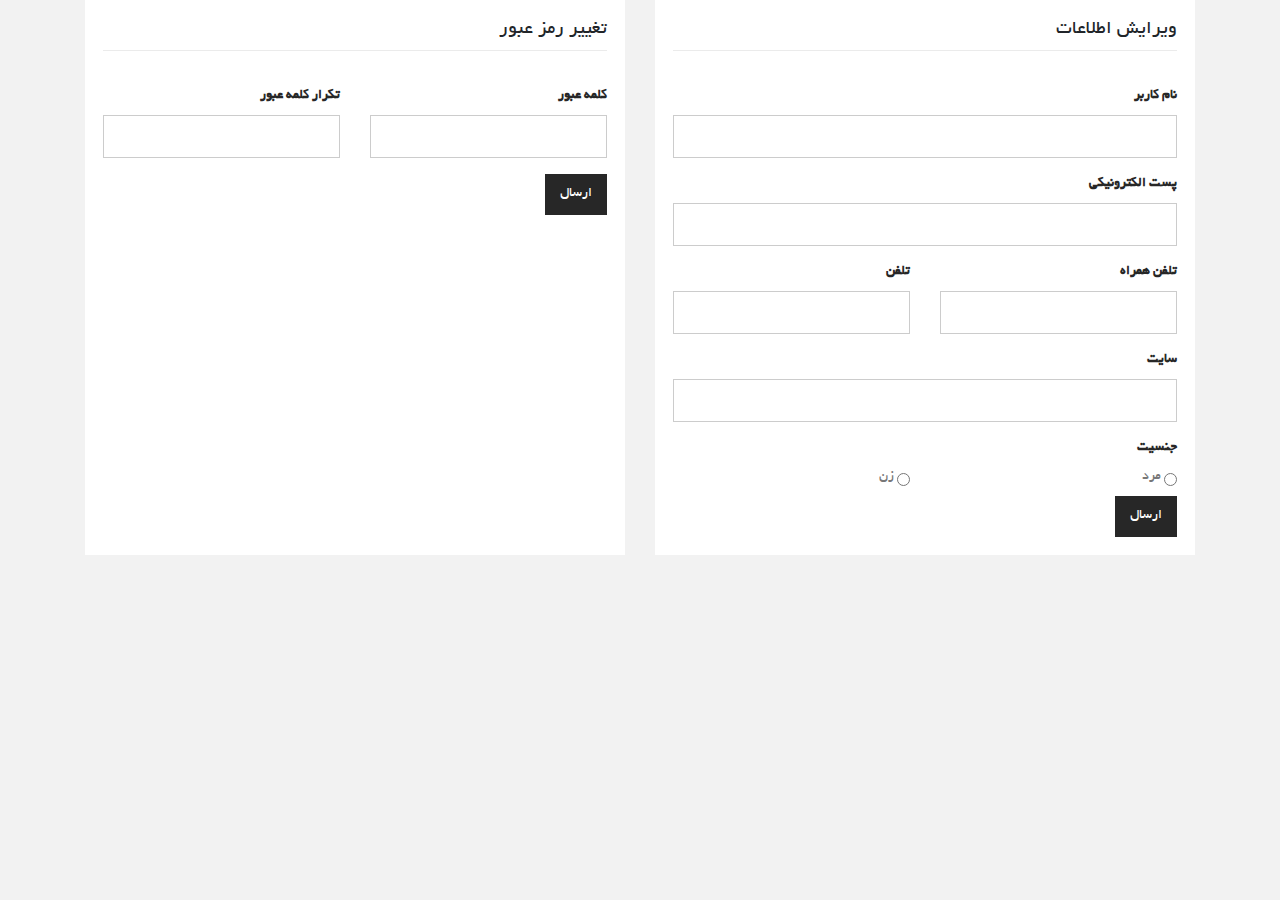
<file: customer-profile.html>
<!DOCTYPE html>
<html>
<head>
	<title>customer-profile</title>
	<meta charset="utf-8">
	<meta name="viewport" content="width=device-width, initial-scale=1">
	<link rel="stylesheet" type="text/css" href="css/bootstrap.min.css">
	<link rel="stylesheet" type="text/css" href="css/font-awesome.min.css">
	<!-- <link rel="stylesheet/less" type="text/css" href="css/style.less"> -->
	<!-- <link rel="stylesheet" type="text/css" href="css/color-schemes/red/red.css"> -->
	<link rel="stylesheet" type="text/css" href="css/color-schemes/light-blue/light-blue.css">
	
	<script src="js/less.min.js" type="text/javascript"></script>
	<script type="text/javascript" src="js/jquery-3.2.1.min.js"></script> 
</head>
<body>






<div class="container">
	<div class="row row-flex">
		<div class="col-lg-6 col-flex">
			<!-- right-box -->
			<div class="page-box well well-align">
				<div class="page-heading">
					<h5>ویرایش اطلاعات</h5>
				</div>
				<div class="page-content">
					<div class="row">
						<div class="col-md-12">
							<div class="form-group">
						    	<label for="name">نام کاربر</label>
						    	<input type="text" id="name" name="name">
						    </div>						
						</div>					
						<div class="col-md-12">
							<div class="form-group">
						    	<label for="email">پست الکترونیکی</label>
						    	<input type="email" id="email" name="email">
							</div>
						</div>
						<div class="col-md-6">
							<div class="form-group">
						    	<label for="mobile">تلفن همراه</label>
						    	<input type="text" id="mobile" name="mobile">
						    </div>						
						</div>	
						<div class="col-md-6">
							<div class="form-group">
						    	<label for="phone">تلفن</label>
						    	<input type="text" id="phone" name="phone">
						    </div>						
						</div>							
						<div class="col-md-12">
							<div class="form-group">
						    	<label for="site">سایت</label>
						    	<input type="text" id="site" name="site">
						    </div>						
						</div>	
						<div class="col-md-12">
                            <fieldset class="gender-field">
                                <legend>جنسیت</legend>
								<div class="row">
	                                <div class="col-md-6">
	                                    <input class="" id="gender-male" name="gender" value="مرد" tabindex="6" type="radio">
	                                    <label class="" for="gender-male">مرد</label>
	                                </div>
	                                <div class="col-md-6">
	                                    <input class="" id="gender-female" name="gender" value="مرد" tabindex="6" type="radio">
	                                    <label class="" for="gender-female">زن</label>
	                                </div>
								</div>
                            </fieldset>
                        </div>
						<div class="col-md-12">
							<button class="button" type="submit">ارسال</button>
						</div>	
					</div>
				</div>
			</div>
		</div>
		<div class="col-lg-6 col-flex">
			<!-- left-box -->
			<div class="page-box well">
				<div class="page-heading">
					<h5>تغییر رمز عبور</h5>
				</div>
				<div class="page-content">
					<div class="row">
						<div class="col-md-6">
							<div class="form-group">
						    	<label for="password">کلمه عبور</label>
						    	<input type="password" id="password" name="password">
							</div>
						</div>
						<div class="col-md-6">
							<div class="form-group">
						    	<label for="pw-repeat">تکرار کلمه عبور</label>
						    	<input type="password" id="pw-repeat" name="pw-repeat">
							</div>
						</div>
						<div class="col-md-12">
							<button class="button" type="submit">ارسال</button>
						</div>	
					</div>
				</div>
			</div>
		</div>
	</div>
</div>





















    <script type="text/javascript" src="js/jquery-3.2.1.min.js"></script> 
	<script type="text/javascript" src="js/bootstrap.min.js"></script> 
	<script type="text/javascript" src="js/bootstrap.bundle.min.js"></script> 




</body>
</html>
</file>
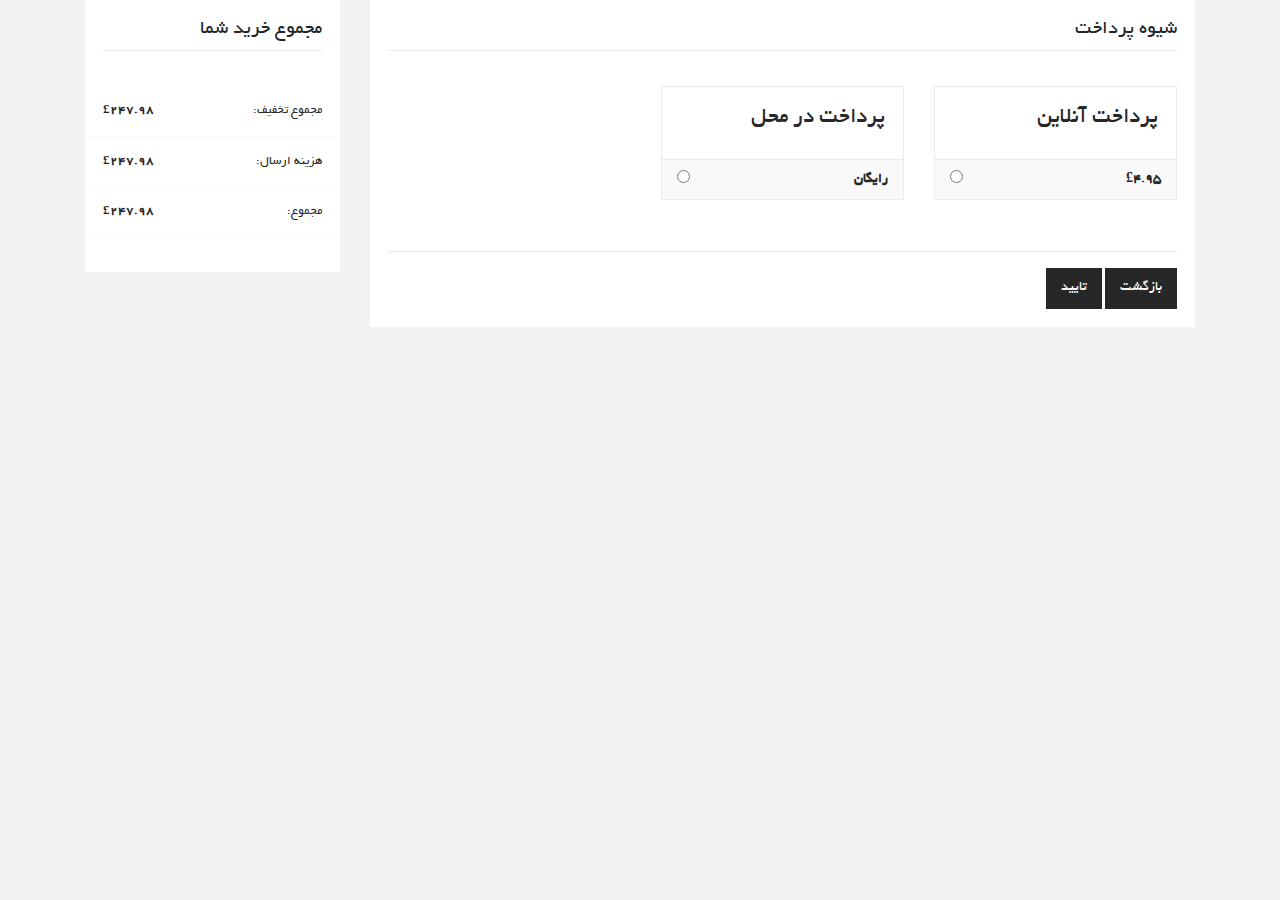
<file: payment.html>
<!DOCTYPE html>
<html>
<head>
	<title>payment</title>
	<meta charset="utf-8">
	<meta name="viewport" content="width=device-width, initial-scale=1">
	<link rel="stylesheet" type="text/css" href="css/bootstrap.min.css">
	<link rel="stylesheet" type="text/css" href="css/font-awesome.min.css">
	<!-- <link rel="stylesheet/less" type="text/css" href="css/style.less"> -->
	<!-- <link rel="stylesheet" type="text/css" href="css/color-schemes/grey/grey.css"> -->
	<link rel="stylesheet" type="text/css" href="css/color-schemes/green/green.css">


	<script src="js/less.min.js" type="text/javascript"></script>
	<script type="text/javascript" src="js/jquery-3.2.1.min.js"></script> 
</head>
<body>









	<div class="container">
		<div class="row">
			<div class="col-lg-9">
			<!-- right-box -->
				<div class="page-box section-vertical-distance ">
					<div class="page-heading">
						<h5>شیوه پرداخت</h5>
					</div>
					<div class="page-content">
						<div class="shipping-methods">
							<div class="row">
								<div class="col-md-4">
									<div id="online-payment" class="box payment-box">
									    <div class="box-title">
									        <h3>پرداخت آنلاین</h3>
									    </div>
									    <div class="box-content clearfix">
									        <label for="online" class="new-price float-right">
									            <strong>£4.95</strong>
									        </label>
									        <input type="radio" value="1" name="shipping_option" id="online" class="float-left">
									    </div>          
									</div>
								</div>	
								<div class="col-md-4">
									<div id="cash-payment" class="box payment-box">
									    <div class="box-title">
									        <h3>پرداخت در محل</h3>
									    </div>
									    <div class="box-content clearfix">
									        <label for="cash" class="new-price float-right">
									            <strong>رایگان</strong>
									        </label>
									        <input type="radio" value="2" name="shipping_option" id="cash" class="float-left">
									    </div>          
									</div>
								</div>
							</div>
						</div>
						<hr>
						<div class="shipping-methods" id="show-me">
							<div class="row">
								<div class="col-lg-4">
									<div class="box payment-box">
									    <div class="box-title text-center">
									        <img class="bank" src="images/mellatlogo.png">
									    </div>
									    <div class="box-content payment-box clearfix">
									        <input type="radio" value="1" name="shipping_option" id="option1" class="float-left">
									    </div>          
									</div>
								</div>
								<div class="col-lg-4">
									<div class="box payment-box">
									    <div class="box-title text-center">
									        <img class="bank" src="images/samanlogo.png">
									    </div>
									    <div class="box-content payment-box clearfix">
									        <input type="radio" value="1" name="shipping_option" id="option1" class="float-left">
									    </div>          
									</div>
								</div>
								<div class="col-lg-4">
									<div class="box payment-box">
									    <div class="box-title text-center">
									        <img class="bank" src="images/pasargadlogo.png">
									    </div>
									    <div class="box-content payment-box clearfix">
									        <input type="radio" value="1" name="shipping_option" id="option1" class="float-left">
									    </div>          
									</div>
								</div>						
							</div>
						</div>
						<a class="button" href="#">بازگشت</a>
						<button class="button" type="submit">تایید</button>
					</div>
				</div>
			</div>
			<div class="col-lg-3">
			<!-- left-box -->
				<div class="page-box">
					<div class="page-heading">
						<h5>مجموع خرید شما</h5>
					</div>
					<div class="page-content">
						<div class="price-list-wrapper">
							<ul class="price-list">
								<li>
									مجموع تخفیف: 
									<strong>£247.98</strong>
								</li>
								<li>
									هزینه ارسال:
									<strong>£247.98</strong>
								</li>								
								<li>
									مجموع: 
									<strong>£247.98</strong>
								</li>
							</ul>
						</div>
					</div>
				</div>
			</div>	
		</div>
	</div>







<script>
	jQuery(document).ready(function() {

	(function() {
	  $("#online-payment").on('click', function(e) {
	      $('input#online').prop("checked", true);
	      $('input#cash').prop("checked", false);
	      $('#show-me').addClass('show'); 
	  });

	  $("#cash-payment").on('click', function(e) {
	      $('input#online').prop("checked", false);
	      $('input#cash').prop("checked", true);
	      $('#show-me').removeClass('show'); 
	  });
	})();


	(function() {
			$('#show-me').on('click', '.box.payment-box', function(e) {
				var radio = $(this).find(':radio');
				radio.prop('checked', true);
			});
		})();


	})
</script>

















    <script type="text/javascript" src="js/jquery-3.2.1.min.js"></script> 
	<script type="text/javascript" src="js/bootstrap.min.js"></script> 
	<script type="text/javascript" src="js/bootstrap.bundle.min.js"></script> 




</body>
</html>
</file>
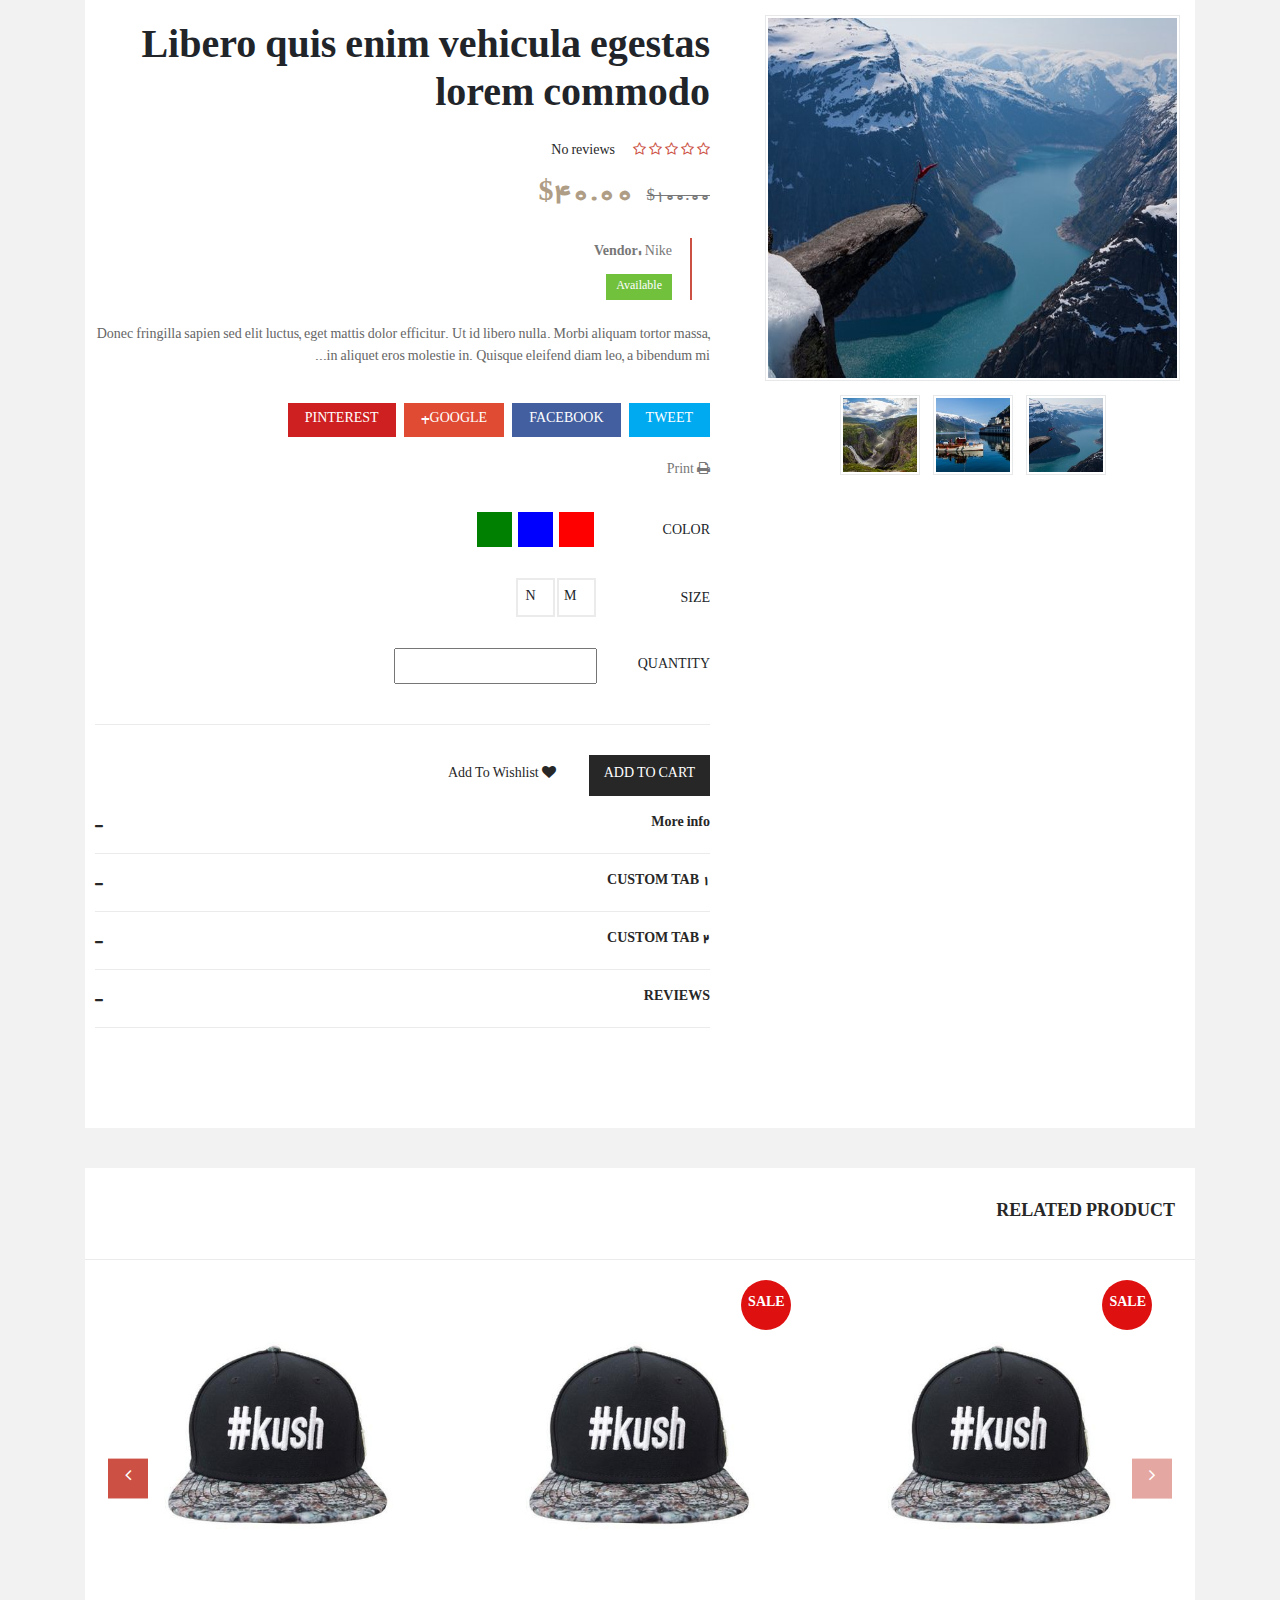
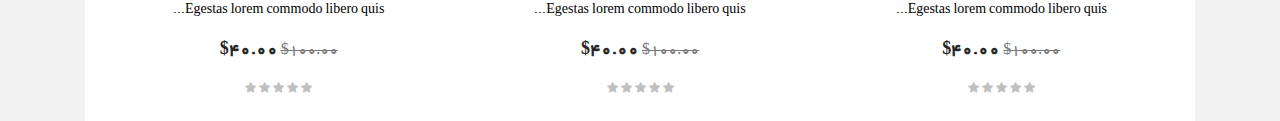
<file: product.html>
<!DOCTYPE html>
<html>
<head>
	<title>product</title>
	<meta charset="utf-8">
	<meta name="viewport" content="width=device-width, initial-scale=1">
	<link rel="stylesheet" type="text/css" href="css/bootstrap.min.css">
	<link rel="stylesheet" type="text/css" href="css/font-awesome.min.css">
	<link rel="stylesheet" href="css/owl.carousel.min.css">
    <link rel="stylesheet" href="css/owl.theme.default.min.css">
	<link rel="stylesheet" href="css/pygments.css">
	<link rel="stylesheet" type="text/css" href="css/easyzoom.css">
	<!-- <link rel="stylesheet/less" type="text/css" href="css/style.less"> -->
	<link rel="stylesheet" type="text/css" href="css/color-schemes/red/red.css">
	
	<script src="js/less.min.js" type="text/javascript"></script>
	<script type="text/javascript" src="js/jquery-3.2.1.min.js"></script> 
</head>
<body>
	<div class="container">
		<!-- product-detail-box -->
		<div class="product-detail-box">
			<div class="row">
				<!-- product-pics-slider -->
				<div class="col-lg-5 col-md-12 col-sm-12 col-12">
	                <section id="magnifier">
	                    <div class="easyzoom easyzoom--overlay easyzoom--with-thumbnails">
	                        <a href="example-images/3_zoom_1.jpg">
	                            <img src="example-images/3_standard_1.jpg" alt="" width="100%" height="360" />
	                        </a>
	                    </div>
	                    <ul class="thumbnails">
	                        <li>
	                            <a href="example-images/3_zoom_1.jpg" data-standard="example-images/3_standard_1.jpg">
	                                <img src="example-images/3_thumbnail_1.jpg" alt="" />
	                            </a>
	                        </li>
	                        <li>
	                            <a href="example-images/3_zoom_2.jpg" data-standard="example-images/3_standard_2.jpg">
	                                <img src="example-images/3_thumbnail_2.jpg" alt="" />
	                            </a>
	                        </li>
	                        <li>
	                            <a href="example-images/3_zoom_3.jpg" data-standard="example-images/3_standard_3.jpg">
	                                <img src="example-images/3_thumbnail_3.jpg" alt="" />
	                            </a>
	                        </li>
	                    </ul>
	                </section>
				</div>
				<!-- product-detail-col -->
				<div class="col-lg-7 col-md-12 col-sm-12 col-12">
					<div class="product-detail-col">
						<h1>Libero quis enim vehicula egestas lorem commodo</h1>
						<div class="review">
							<span class="product-stars">
    							<i class="fa fa-star-o" aria-hidden="true"></i>
    							<i class="fa fa-star-o" aria-hidden="true"></i>
								<i class="fa fa-star-o" aria-hidden="true"></i>
								<i class="fa fa-star-o" aria-hidden="true"></i>
								<i class="fa fa-star-o" aria-hidden="true"></i>
    						</span>
    						<span>No reviews</span>
						</div>
				        <div class="product-price">
							<span class="old-price">$100.00</span>
							<span class="new-price">$40.00</span>
						</div>
						<div class="brand-available">
							<div class="brand">
								<span>Vendor:</span>
								<span><a href="#">Nike</a></span>
							</div>
							<div class="availability">
								<p>Available</p>
							</div>
						</div>
						<div class="product-description">
							<p>Donec fringilla sapien sed elit luctus, eget mattis dolor efficitur. Ut id libero nulla. Morbi aliquam tortor massa, in aliquet eros molestie in. Quisque eleifend diam leo, a bibendum mi... </p>
						</div>
						<div class="social-sharing-product">
							<ul>
								<li class="btn-twitter"><a href="#">TWEET</a></li>
								<li class="btn-facebook"><a href="#">FACEBOOK</a></li>
								<li class="btn-googleplus"><a href="#">GOOGLE+</a></li>
								<li class="btn-pinterest"><a href="#">PINTEREST</a></li>
							</ul>
						</div>
						<div class="print">
							<a href="#">
								<i class="fa fa-print"></i> Print
							</a>
						</div>
						<div class="choose-wrapper">
							<div class="choose-subject">
								COLOR
							</div>
							<div class="choose-color">
								<label>
									<input type="radio" name="color">
									<span style="background-color: red;"></span>
								</label>
								<label>
									<input type="radio" name="color">
									<span style="background-color: blue;"></span>
								</label>
								<label>
									<input type="radio" name="color">
									<span style="background-color: green;"></span>
								</label>
							</div>
						</div>
						<div class="choose-wrapper">
							<div class="choose-subject">
								SIZE
							</div>
							<div class="choose-size">
								<label>
									<input type="radio" name="size">
									<span><p>M</p></span>
								</label>
								<label>
									<input type="radio" name="size">
									<span><p>N</p></span>
								</label>						
							</div>
						</div>
						<div class="choose-wrapper">
							<div class="choose-subject">
								QUANTITY
							</div>
							<div class="choose-number">
								 <input type="number" name="quantity">
							</div>
						</div>
						<div class="product-line"></div>
						<a class="button" href="#">ADD TO CART</a>
						<div class="wishlist">
							<a href="#">
								<i class="fa fa-heart"></i>
								<Span>Add To Wishlist</Span>
							</a>
						</div>
					    <div class="panel panel-default">
					        <h3 class="page-subheading">
					            <a data-toggle="collapse" data-parent="#accordion" href="#collapseOne">
					                More info
					            </a>
					        </h3>
					        <div id="collapseOne" class="panel-collapse collapse in">
					            <div class="panel-body">
					                <div class="rte">
					                    <span>
					                    	Donec fringilla sapien sed elit luctus, eget mattis dolor efficitur. Ut id libero nulla. Morbi aliquam tortor massa, in aliquet eros molestie in. Quisque eleifend diam leo, a bibendum mi eleifend eget.
					                    </span>
					                </div>
					            </div>
					        </div>
					    </div>
					    <div class="panel panel-default">
					        <h3 class="page-subheading">
					            <a data-toggle="collapse" data-parent="#accordion" href="#collapseTwo">
					                CUSTOM TAB 1
					            </a>
					        </h3>
					        <div id="collapseTwo" class="panel-collapse collapse in">
					            <div class="panel-body">
					                <div class="rte">
					                    <span>

					                    </span>
					                </div>
					            </div>
					        </div>
					    </div>
					    <div class="panel panel-default">
					        <h3 class="page-subheading">
					            <a data-toggle="collapse" data-parent="#accordion" href="#collapseThree">
					                CUSTOM TAB 2
					            </a>
					        </h3>
					        <div id="collapseThree" class="panel-collapse collapse in">
					            <div class="panel-body">
					                <div class="rte">
					                    <span>

					                    </span>
					                </div>
					            </div>
					        </div>
					    </div>
					    <div class="panel panel-default">
					        <h3 class="page-subheading">
					            <a data-toggle="collapse" data-parent="#accordion" href="#collapseFour">
					                REVIEWS
					            </a>
					        </h3>
					        <div id="collapseFour" class="panel-collapse collapse in">
					            <div class="panel-body">
					                <div class="rte">
					                    <span class="customer-review">
					                    	<h2>CUSTOMER REVIEWS</h2>
					                    	<div>
						                    	<span><a href="#">Write a review</a></span>
						                    	<span>No reviews yet</span>
					                    	</div>
					                    </span>
					                </div>
					            </div>
					        </div>
					    </div>
					</div>
				</div>
			</div>		
		</div>
	</div>
	<!-- related-product-slider -->
	<div class="related-product-slider">
		<div class="container">
			<div class="narrow-slider-wrapper">
				<div class="related-product-slider-heading">
					<h4>RELATED PRODUCT</h4>
				</div>
				<div class="narrow-slider">
					<div class="owl-carousel owl-theme narrow-owl-slider">
						<div class="product">
							<div class="product-pic pic-scale-effect">
								<a href="#"><img class="img-responsive" src="images/printed-dress_78b995ff-6278-4c34-b383-256758190cf8_large.jpeg"></a>
							</div>
							<div class="product-name">
								<a href="#"><p>Egestas lorem commodo libero quis...</p></a>
							</div>
    						<div class="product-price">
    							<span class="old-price">$100.00</span>
    							<span class="new-price">$40.00</span>
    						</div>
    						<div class="product-stars">
    							<i class="fa fa-star" aria-hidden="true"></i>
    							<i class="fa fa-star" aria-hidden="true"></i>
								<i class="fa fa-star" aria-hidden="true"></i>
								<i class="fa fa-star" aria-hidden="true"></i>
								<i class="fa fa-star" aria-hidden="true"></i>
    						</div>
							<div class="hover-buttons-box">
								<a href="#">
									<i class="fa fa-eye"></i>
								</a>
								<a href="#">
									<i class="fa fa-link"></i>
								</a>
								<a href="#">
									<i class="fa fa-heart"></i>
								</a>
								<a href="#">
									<i class="fa fa-shopping-cart"></i>
								</a>
							</div>
							<div class="sale-lable">SALE</div>
						</div>
						<div class="product">
							<div class="product-pic pic-scale-effect">
								<a href="#"><img class="img-responsive" src="images/printed-dress_78b995ff-6278-4c34-b383-256758190cf8_large.jpeg"></a>
							</div>
							<div class="product-name">
								<a href="#"><p>Egestas lorem commodo libero quis...</p></a>
							</div>
    						<div class="product-price">
    							<span class="old-price">$100.00</span>
    							<span class="new-price">$40.00</span>
    						</div>
    						<div class="product-stars">
    							<i class="fa fa-star" aria-hidden="true"></i>
    							<i class="fa fa-star" aria-hidden="true"></i>
								<i class="fa fa-star" aria-hidden="true"></i>
								<i class="fa fa-star" aria-hidden="true"></i>
								<i class="fa fa-star" aria-hidden="true"></i>
    						</div>
							<div class="hover-buttons-box">
								<a href="#">
									<i class="fa fa-eye"></i>
								</a>
								<a href="#">
									<i class="fa fa-link"></i>
								</a>
								<a href="#">
									<i class="fa fa-heart"></i>
								</a>
								<a href="#">
									<i class="fa fa-shopping-cart"></i>
								</a>
							</div>
							<div class="sale-lable">SALE</div>
						</div>
						<div class="product">
							<div class="product-pic pic-scale-effect">
								<a href="#"><img class="img-responsive" src="images/printed-dress_78b995ff-6278-4c34-b383-256758190cf8_large.jpeg"></a>
							</div>
							<div class="product-name">
								<a href="#"><p>Egestas lorem commodo libero quis...</p></a>
							</div>
    						<div class="product-price">
    							<span class="old-price">$100.00</span>
    							<span class="new-price">$40.00</span>
    						</div>
    						<div class="product-stars">
    							<i class="fa fa-star" aria-hidden="true"></i>
    							<i class="fa fa-star" aria-hidden="true"></i>
								<i class="fa fa-star" aria-hidden="true"></i>
								<i class="fa fa-star" aria-hidden="true"></i>
								<i class="fa fa-star" aria-hidden="true"></i>
    						</div>
							<div class="hover-buttons-box">
								<a href="#">
									<i class="fa fa-eye"></i>
								</a>
								<a href="#">
									<i class="fa fa-link"></i>
								</a>
								<a href="#">
									<i class="fa fa-heart"></i>
								</a>
								<a href="#">
									<i class="fa fa-shopping-cart"></i>
								</a>
							</div>
						</div>
						<div class="product">
							<div class="product-pic pic-scale-effect">
								<a href="#"><img class="img-responsive" src="images/printed-dress_78b995ff-6278-4c34-b383-256758190cf8_large.jpeg"></a>
							</div>
							<div class="product-name">
								<a href="#"><p>Egestas lorem commodo libero quis...</p></a>
							</div>
    						<div class="product-price">
    							<span class="old-price">$100.00</span>
    							<span class="new-price">$40.00</span>
    						</div>
    						<div class="product-stars">
    							<i class="fa fa-star" aria-hidden="true"></i>
    							<i class="fa fa-star" aria-hidden="true"></i>
								<i class="fa fa-star" aria-hidden="true"></i>
								<i class="fa fa-star" aria-hidden="true"></i>
								<i class="fa fa-star" aria-hidden="true"></i>
    						</div>
							<div class="hover-buttons-box">
								<a href="#">
									<i class="fa fa-eye"></i>
								</a>
								<a href="#">
									<i class="fa fa-link"></i>
								</a>
								<a href="#">
									<i class="fa fa-heart"></i>
								</a>
								<a href="#">
									<i class="fa fa-shopping-cart"></i>
								</a>
							</div>
						</div>
						<div class="product">
							<div class="product-pic pic-scale-effect">
								<a href="#"><img class="img-responsive" src="images/printed-dress_78b995ff-6278-4c34-b383-256758190cf8_large.jpeg"></a>
							</div>
							<div class="product-name">
								<a href="#"><p>Egestas lorem commodo libero quis...</p></a>
							</div>
    						<div class="product-price">
    							<span class="old-price">$100.00</span>
    							<span class="new-price">$40.00</span>
    						</div>
    						<div class="product-stars">
    							<i class="fa fa-star" aria-hidden="true"></i>
    							<i class="fa fa-star" aria-hidden="true"></i>
								<i class="fa fa-star" aria-hidden="true"></i>
								<i class="fa fa-star" aria-hidden="true"></i>
								<i class="fa fa-star" aria-hidden="true"></i>
    						</div>
							<div class="hover-buttons-box">
								<a href="#">
									<i class="fa fa-eye"></i>
								</a>
								<a href="#">
									<i class="fa fa-link"></i>
								</a>
								<a href="#">
									<i class="fa fa-heart"></i>
								</a>
								<a href="#">
									<i class="fa fa-shopping-cart"></i>
								</a>
							</div>
						</div>
						<div class="product">
							<div class="product-pic pic-scale-effect">
								<a href="#"><img class="img-responsive" src="images/printed-dress_78b995ff-6278-4c34-b383-256758190cf8_large.jpeg"></a>
							</div>
							<div class="product-name">
								<a href="#"><p>Egestas lorem commodo libero quis...</p></a>
							</div>
    						<div class="product-price">
    							<span class="old-price">$100.00</span>
    							<span class="new-price">$40.00</span>
    						</div>
    						<div class="product-stars">
    							<i class="fa fa-star" aria-hidden="true"></i>
    							<i class="fa fa-star" aria-hidden="true"></i>
								<i class="fa fa-star" aria-hidden="true"></i>
								<i class="fa fa-star" aria-hidden="true"></i>
								<i class="fa fa-star" aria-hidden="true"></i>
    						</div>
							<div class="hover-buttons-box">
								<a href="#">
									<i class="fa fa-eye"></i>
								</a>
								<a href="#">
									<i class="fa fa-link"></i>
								</a>
								<a href="#">
									<i class="fa fa-heart"></i>
								</a>
								<a href="#">
									<i class="fa fa-shopping-cart"></i>
								</a>
							</div>
						</div>		
					</div>
				</div>
			</div>
		</div>
	</div>






    <script type="text/javascript" src="js/jquery-3.2.1.min.js"></script> 
	<script type="text/javascript" src="js/bootstrap.min.js"></script> 
	<script type="text/javascript" src="js/bootstrap.bundle.min.js"></script>


	<script src="js/easyzoom.js"></script>
    <script>
        // Instantiate EasyZoom instances
        var $easyzoom = $('.easyzoom').easyZoom();

        // Setup thumbnails example
        var api1 = $easyzoom.filter('.easyzoom--with-thumbnails').data('easyZoom');

        $('.thumbnails').on('click', 'a', function(e) {
            var $this = $(this);

            e.preventDefault();

            // Use EasyZoom's `swap` method
            api1.swap($this.data('standard'), $this.attr('href'));
        });

        // Setup toggles example
        var api2 = $easyzoom.filter('.easyzoom--with-toggle').data('easyZoom');

        $('.toggle').on('click', function() {
            var $this = $(this);

            if ($this.data("active") === true) {
                $this.text("Switch on").data("active", false);
                api2.teardown();
            } else {
                $this.text("Switch off").data("active", true);
                api2._init();
            }
        });
    </script>
	<script>
	    $(document).ready(function(){	
			$('.narrow-owl-slider').owlCarousel({
				rtl:true,
			    loop:true,
			    margin:10,
			    dots:false,
			    responsiveClass:true,
                navText: [
	            	'<i class="fa fa-angle-right" aria-hidden="true"></i>' ,
	            	'<i class="fa fa-angle-left" aria-hidden="true"></i>'
	            ],
			    responsive:{
			        0:{
			            items:1,
			            nav:true
			        },
			        600:{
			            items:3,
			            nav:true
			        },
			        1000:{
			            items:3,
			            nav:true,
			            loop:false
			        }
			    }
			})
		});
	</script>
	<script src="js/owl.carousel.min.js"></script>
</body>
</html>
</file>
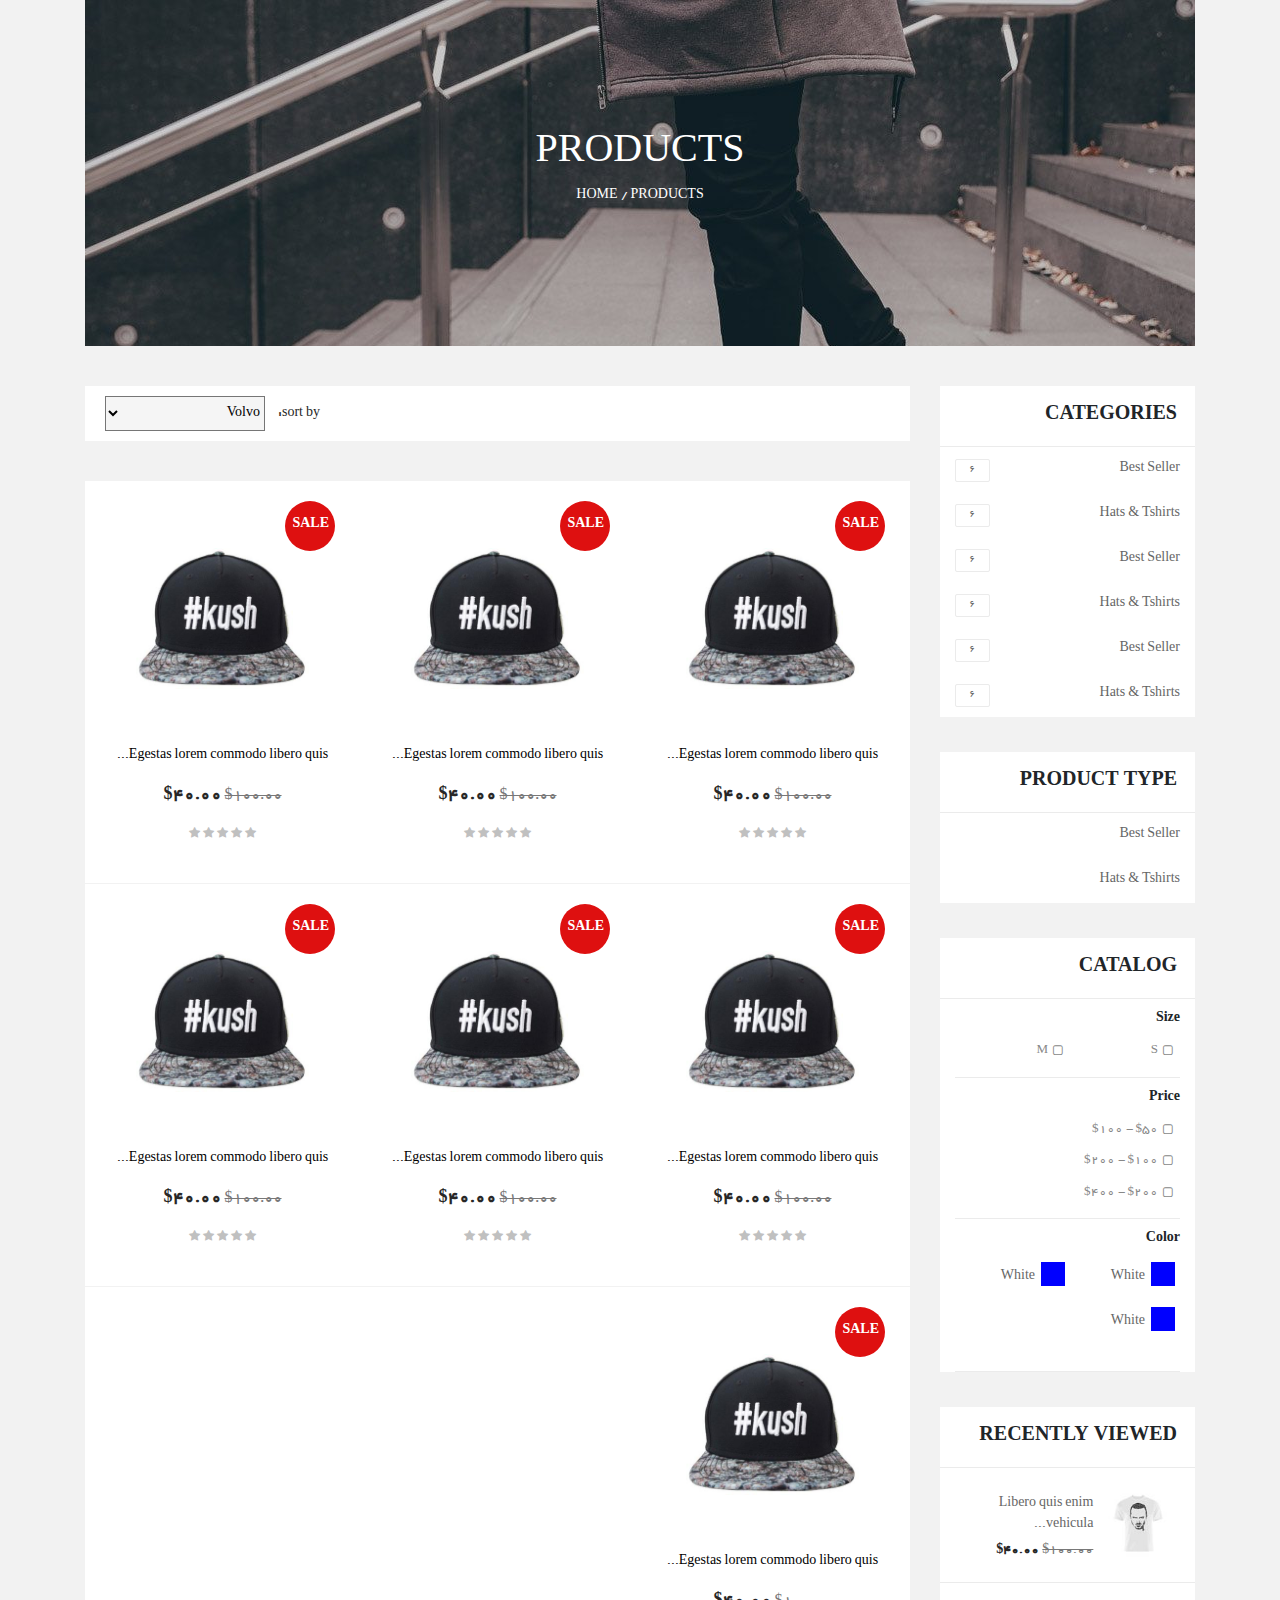
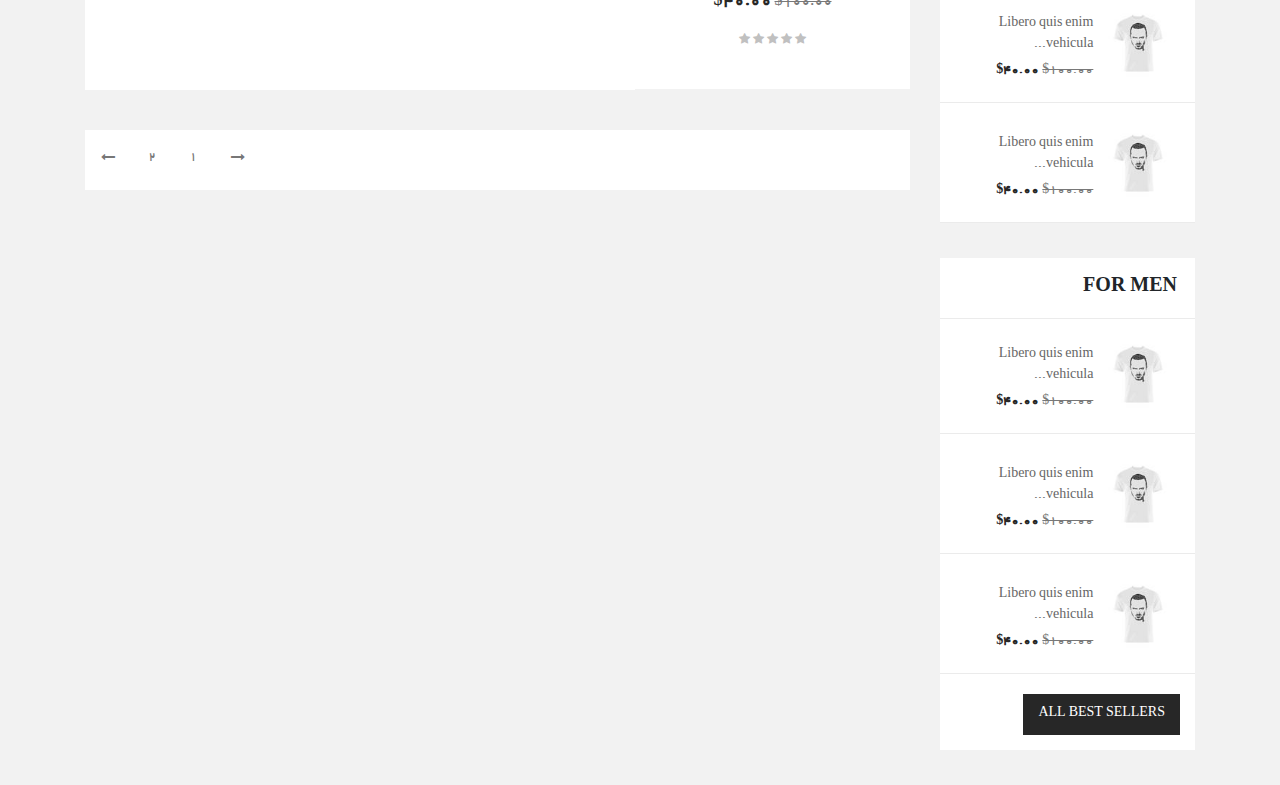
<file: products.html>
<!DOCTYPE html>
<html>
<head>
	<title>products</title>
	<meta charset="utf-8">
	<meta name="viewport" content="width=device-width, initial-scale=1">
	<link rel="stylesheet" type="text/css" href="css/bootstrap.min.css">
	<link rel="stylesheet" type="text/css" href="css/font-awesome.min.css">
	<!-- <link rel="stylesheet/less" type="text/css" href="css/style.less"> -->
	<link rel="stylesheet" type="text/css" href="css/color-schemes/red/red.css">
	
	<script src="js/less.min.js" type="text/javascript"></script>
	<script type="text/javascript" src="js/jquery-3.2.1.min.js"></script> 
</head>
<body>
	<div class="container">
		<!-- full-banner -->
		<div class="full-banner">
			<h1>PRODUCTS</h1>
			<nav>
				<a href="/html/">HOME</a> /
				<a href="/css/">PRODUCTS</a>
			</nav>
		</div>
		<div class="row">
			<!-- right-sidebar-col -->
			<div class="col-lg-3 col-md-4 col-sm-12 col-12">
				<!-- ctegories-box -->
				<div class="box">
					<div class="box-title">
						<h5>CATEGORIES</h5>
					</div>
					<div class="box-content">
						<ul class="categories">
							<li>
								<a href="#">
									Best Seller
									<span>6</span>						
								</a>
							</li>
							<li>
								<a href="#">
									Hats & Tshirts
									<span>6</span>
								</a>
							</li>	
							<li>
								<a href="#">
									Best Seller
									<span>6</span>						
								</a>
							</li>
							<li>
								<a href="#">
									Hats & Tshirts
									<span>6</span>
								</a>
							</li>	
							<li>
								<a href="#">
									Best Seller
									<span>6</span>						
								</a>
							</li>
							<li>
								<a href="#">
									Hats & Tshirts
									<span>6</span>
								</a>
							</li>							
						</ul>
					</div>
				</div>
				<!-- product-type-box -->
				<div class="box">
					<div class="box-title">
						<h5>PRODUCT TYPE</h5>
					</div>
					<div class="box-content">
						<ul>
							<li>
								<a href="#">
									Best Seller
								</a>
							</li>
							<li>
								<a href="#">
									Hats & Tshirts
								</a>
							</li>	
						</ul>
					</div>
				</div>
				<!-- catalog-box -->
				<div class="box">
					<div class="box-title">
						<h5>CATALOG</h5>
					</div>
					<div class="box-content">
						<div class="catalog">
							<div class="size">
								<div class="catalog-subtitle">
									<span>Size</span>
								</div>
								<div class="catalog-subcontent">
									<div class="my-checkbox">
										<ul class="row no-gutters">
											<li class="col-6"><a href="#">S</a></li>
											<li class="col-6"><a href="#">M</a></li>
										</ul>
									</div>
								</div>
							</div>
							<div class="price">
								<div class="catalog-subtitle">
									<span>Price</span>
								</div>	
								<div class="catalog-subcontent">
									<div class="my-checkbox">
										<ul class="row no-gutters">
											<li class="col-12"><a href="#">$50 - $100</a></li>
											<li class="col-12"><a href="#">$100 - $200</a></li>
											<li class="col-12"><a href="#">$200 - $400</a></li>
										</ul>
									</div>
								</div>							
							</div>
							<div class="color">
								<div class="catalog-subtitle">
									<span>Color</span>
								</div>
								<div class="catalog-subcontent">
									<ul class="row no-gutters">
										<li class="col-6">
											<span>
												<img class="img-responsive" src="images/color-8.png">
											</span>
											<a href="#">White</a>
										</li>
										<li class="col-6">
											<span>
												<img class="img-responsive" src="images/color-8.png">
											</span>
											<a href="#">White</a>
										</li>		
										<li class="col-6">
											<span>
												<img class="img-responsive" src="images/color-8.png">
											</span>
											<a href="#">White</a>
										</li>							
									</ul>
								</div>								
							</div>
						</div>
					</div>
				</div>
				<!-- recently-viewed-box -->
				<div class="box">
					<div class="box-title">
						<h5>RECENTLY VIEWED</h5>
					</div>
					<div class="box-content product-box-content">
    					<div class="menu-product">
    						<div class="row no-gutters">
    							<div class="col-lg-4 col-md-4 col-sm-3 col-4">
        							<div class="menu-product-pic">
										<a href="#"><img class="img-responsive" src="images/printed-dress_7b059ade-f7df-4b9c-8d04-e1fb3e3c45f2_small.jpeg"></a>
        							</div>
        						</div>
    							<div class="col-lg-8 col-md-8 col-sm-9 col-8">
        							<div class="menu-product-name">
        								<a href="#"><p>Libero quis enim vehicula... </p></a>
        							</div>
        							<div class="menu-product-price">
										<span class="old-price">$100.00</span>
										<span class="new-price">$40.00</span>
        							</div>
        						</div>
    						</div>
    					</div>
    					<div class="menu-product">
    						<div class="row no-gutters">
    							<div class="col-lg-4 col-md-4 col-sm-3 col-4">
        							<div class="menu-product-pic">
										<a href="#"><img class="img-responsive" src="images/printed-dress_7b059ade-f7df-4b9c-8d04-e1fb3e3c45f2_small.jpeg"></a>
        							</div>
        						</div>
    							<div class="col-lg-8 col-md-8 col-sm-9 col-8">
        							<div class="menu-product-name">
        								<a href="#"><p>Libero quis enim vehicula... </p></a>
        							</div>
        							<div class="menu-product-price">
										<span class="old-price">$100.00</span>
										<span class="new-price">$40.00</span>
        							</div>
        						</div>
    						</div>
    					</div>
    					<div class="menu-product">
    						<div class="row no-gutters">
    							<div class="col-lg-4 col-md-4 col-sm-3 col-4">
        							<div class="menu-product-pic">
										<a href="#"><img class="img-responsive" src="images/printed-dress_7b059ade-f7df-4b9c-8d04-e1fb3e3c45f2_small.jpeg"></a>
        							</div>
        						</div>
    							<div class="col-lg-8 col-md-8 col-sm-9 col-8">
        							<div class="menu-product-name">
        								<a href="#"><p>Libero quis enim vehicula... </p></a>
        							</div>
        							<div class="menu-product-price">
										<span class="old-price">$100.00</span>
										<span class="new-price">$40.00</span>
        							</div>
        						</div>
    						</div>
    					</div>   	
					</div>
				</div>
				<!-- for-men-box -->
				<div class="box">
					<div class="box-title">
						<h5>FOR MEN</h5>
					</div>
					<div class="box-content product-box-content">
    					<div class="menu-product">
    						<div class="row no-gutters">
    							<div class="col-lg-4 col-md-4 col-sm-3 col-4">
        							<div class="menu-product-pic">
										<a href="#"><img class="img-responsive" src="images/printed-dress_7b059ade-f7df-4b9c-8d04-e1fb3e3c45f2_small.jpeg"></a>
        							</div>
        						</div>
    							<div class="col-lg-8 col-md-8 col-sm-9 col-8">
        							<div class="menu-product-name">
        								<a href="#"><p>Libero quis enim vehicula... </p></a>
        							</div>
        							<div class="menu-product-price">
										<span class="old-price">$100.00</span>
										<span class="new-price">$40.00</span>
        							</div>
        						</div>
    						</div>
    					</div>
    					<div class="menu-product">
    						<div class="row no-gutters">
    							<div class="col-lg-4 col-md-4 col-sm-3 col-4">
        							<div class="menu-product-pic">
										<a href="#"><img class="img-responsive" src="images/printed-dress_7b059ade-f7df-4b9c-8d04-e1fb3e3c45f2_small.jpeg"></a>
        							</div>
        						</div>
    							<div class="col-lg-8 col-md-8 col-sm-9 col-8">
        							<div class="menu-product-name">
        								<a href="#"><p>Libero quis enim vehicula... </p></a>
        							</div>
        							<div class="menu-product-price">
										<span class="old-price">$100.00</span>
										<span class="new-price">$40.00</span>
        							</div>
        						</div>
    						</div>
    					</div>
    					<div class="menu-product">
    						<div class="row no-gutters">
    							<div class="col-lg-4 col-md-4 col-sm-3 col-4">
        							<div class="menu-product-pic">
										<a href="#"><img class="img-responsive" src="images/printed-dress_7b059ade-f7df-4b9c-8d04-e1fb3e3c45f2_small.jpeg"></a>
        							</div>
        						</div>
    							<div class="col-lg-8 col-md-8 col-sm-9 col-8">
        							<div class="menu-product-name">
        								<a href="#"><p>Libero quis enim vehicula... </p></a>
        							</div>
        							<div class="menu-product-price">
										<span class="old-price">$100.00</span>
										<span class="new-price">$40.00</span>
        							</div>
        						</div>
    						</div>
    					</div>   
    					<a class="button" href="#">ALL BEST SELLERS</a>
					</div>
				</div>
			</div>
			<!-- left-col -->
			<div class="col-lg-9 col-md-8 col-sm-12 col-12">
				<!-- sort-box -->
				<div class="sort-products">
					<span>sort by:</span>
					<select>
					  <option value="volvo">Volvo</option>
					  <option value="saab">Saab</option>
					  <option value="opel">Opel</option>
					  <option value="audi">Audi</option>
					</select>
				</div>
				<!-- products-box -->
				<div class="products-box">
					<div class="row no-gutters">				
						<div class="col-lg-4 col-md-6 col-sm-6 col-12">
							<div class="product">
								<div class="product-pic pic-scale-effect">
									<a href="#"><img class="img-responsive" src="images/printed-dress_78b995ff-6278-4c34-b383-256758190cf8_large.jpeg"></a>
								</div>
								<div class="product-name">
									<a href="#"><p>Egestas lorem commodo libero quis...</p></a>
								</div>
	    						<div class="product-price">
	    							<span class="old-price">$100.00</span>
	    							<span class="new-price">$40.00</span>
	    						</div>
	    						<div class="product-stars">
	    							<i class="fa fa-star" aria-hidden="true"></i>
	    							<i class="fa fa-star" aria-hidden="true"></i>
									<i class="fa fa-star" aria-hidden="true"></i>
									<i class="fa fa-star" aria-hidden="true"></i>
									<i class="fa fa-star" aria-hidden="true"></i>
	    						</div>
								<div class="hover-buttons-box">
									<a href="#">
										<i class="fa fa-eye"></i>
									</a>
									<a href="#">
										<i class="fa fa-link"></i>
									</a>
									<a href="#">
										<i class="fa fa-heart"></i>
									</a>
									<a href="#">
										<i class="fa fa-shopping-cart"></i>
									</a>
								</div>
								<div class="sale-lable">SALE</div>
							</div>
						</div>
						<div class="col-lg-4 col-md-6 col-sm-6 col-12">
							<div class="product">
								<div class="product-pic pic-scale-effect">
									<a href="#"><img class="img-responsive" src="images/printed-dress_78b995ff-6278-4c34-b383-256758190cf8_large.jpeg"></a>
								</div>
								<div class="product-name">
									<a href="#"><p>Egestas lorem commodo libero quis...</p></a>
								</div>
	    						<div class="product-price">
	    							<span class="old-price">$100.00</span>
	    							<span class="new-price">$40.00</span>
	    						</div>
	    						<div class="product-stars">
	    							<i class="fa fa-star" aria-hidden="true"></i>
	    							<i class="fa fa-star" aria-hidden="true"></i>
									<i class="fa fa-star" aria-hidden="true"></i>
									<i class="fa fa-star" aria-hidden="true"></i>
									<i class="fa fa-star" aria-hidden="true"></i>
	    						</div>
								<div class="hover-buttons-box">
									<a href="#">
										<i class="fa fa-eye"></i>
									</a>
									<a href="#">
										<i class="fa fa-link"></i>
									</a>
									<a href="#">
										<i class="fa fa-heart"></i>
									</a>
									<a href="#">
										<i class="fa fa-shopping-cart"></i>
									</a>
								</div>
								<div class="sale-lable">SALE</div>
							</div>
						</div>
						<div class="col-lg-4 col-md-6 col-sm-6 col-12">
							<div class="product">
								<div class="product-pic pic-scale-effect">
									<a href="#"><img class="img-responsive" src="images/printed-dress_78b995ff-6278-4c34-b383-256758190cf8_large.jpeg"></a>
								</div>
								<div class="product-name">
									<a href="#"><p>Egestas lorem commodo libero quis...</p></a>
								</div>
	    						<div class="product-price">
	    							<span class="old-price">$100.00</span>
	    							<span class="new-price">$40.00</span>
	    						</div>
	    						<div class="product-stars">
	    							<i class="fa fa-star" aria-hidden="true"></i>
	    							<i class="fa fa-star" aria-hidden="true"></i>
									<i class="fa fa-star" aria-hidden="true"></i>
									<i class="fa fa-star" aria-hidden="true"></i>
									<i class="fa fa-star" aria-hidden="true"></i>
	    						</div>
								<div class="hover-buttons-box">
									<a href="#">
										<i class="fa fa-eye"></i>
									</a>
									<a href="#">
										<i class="fa fa-link"></i>
									</a>
									<a href="#">
										<i class="fa fa-heart"></i>
									</a>
									<a href="#">
										<i class="fa fa-shopping-cart"></i>
									</a>
								</div>
								<div class="sale-lable">SALE</div>
							</div>
						</div>
						<div class="col-lg-4 col-md-6 col-sm-6 col-12">
							<div class="product">
								<div class="product-pic pic-scale-effect">
									<a href="#"><img class="img-responsive" src="images/printed-dress_78b995ff-6278-4c34-b383-256758190cf8_large.jpeg"></a>
								</div>
								<div class="product-name">
									<a href="#"><p>Egestas lorem commodo libero quis...</p></a>
								</div>
	    						<div class="product-price">
	    							<span class="old-price">$100.00</span>
	    							<span class="new-price">$40.00</span>
	    						</div>
	    						<div class="product-stars">
	    							<i class="fa fa-star" aria-hidden="true"></i>
	    							<i class="fa fa-star" aria-hidden="true"></i>
									<i class="fa fa-star" aria-hidden="true"></i>
									<i class="fa fa-star" aria-hidden="true"></i>
									<i class="fa fa-star" aria-hidden="true"></i>
	    						</div>
								<div class="hover-buttons-box">
									<a href="#">
										<i class="fa fa-eye"></i>
									</a>
									<a href="#">
										<i class="fa fa-link"></i>
									</a>
									<a href="#">
										<i class="fa fa-heart"></i>
									</a>
									<a href="#">
										<i class="fa fa-shopping-cart"></i>
									</a>
								</div>
								<div class="sale-lable">SALE</div>
							</div>
						</div>
						<div class="col-lg-4 col-md-6 col-sm-6 col-12">
							<div class="product">
								<div class="product-pic pic-scale-effect">
									<a href="#"><img class="img-responsive" src="images/printed-dress_78b995ff-6278-4c34-b383-256758190cf8_large.jpeg"></a>
								</div>
								<div class="product-name">
									<a href="#"><p>Egestas lorem commodo libero quis...</p></a>
								</div>
	    						<div class="product-price">
	    							<span class="old-price">$100.00</span>
	    							<span class="new-price">$40.00</span>
	    						</div>
	    						<div class="product-stars">
	    							<i class="fa fa-star" aria-hidden="true"></i>
	    							<i class="fa fa-star" aria-hidden="true"></i>
									<i class="fa fa-star" aria-hidden="true"></i>
									<i class="fa fa-star" aria-hidden="true"></i>
									<i class="fa fa-star" aria-hidden="true"></i>
	    						</div>
								<div class="hover-buttons-box">
									<a href="#">
										<i class="fa fa-eye"></i>
									</a>
									<a href="#">
										<i class="fa fa-link"></i>
									</a>
									<a href="#">
										<i class="fa fa-heart"></i>
									</a>
									<a href="#">
										<i class="fa fa-shopping-cart"></i>
									</a>
								</div>
								<div class="sale-lable">SALE</div>
							</div>
						</div>
						<div class="col-lg-4 col-md-6 col-sm-6 col-12">
							<div class="product">
								<div class="product-pic pic-scale-effect">
									<a href="#"><img class="img-responsive" src="images/printed-dress_78b995ff-6278-4c34-b383-256758190cf8_large.jpeg"></a>
								</div>
								<div class="product-name">
									<a href="#"><p>Egestas lorem commodo libero quis...</p></a>
								</div>
	    						<div class="product-price">
	    							<span class="old-price">$100.00</span>
	    							<span class="new-price">$40.00</span>
	    						</div>
	    						<div class="product-stars">
	    							<i class="fa fa-star" aria-hidden="true"></i>
	    							<i class="fa fa-star" aria-hidden="true"></i>
									<i class="fa fa-star" aria-hidden="true"></i>
									<i class="fa fa-star" aria-hidden="true"></i>
									<i class="fa fa-star" aria-hidden="true"></i>
	    						</div>
								<div class="hover-buttons-box">
									<a href="#">
										<i class="fa fa-eye"></i>
									</a>
									<a href="#">
										<i class="fa fa-link"></i>
									</a>
									<a href="#">
										<i class="fa fa-heart"></i>
									</a>
									<a href="#">
										<i class="fa fa-shopping-cart"></i>
									</a>
								</div>
								<div class="sale-lable">SALE</div>
							</div>
						</div>
						<div class="col-lg-4 col-md-6 col-sm-6 col-12">
							<div class="product">
								<div class="product-pic pic-scale-effect">
									<a href="#"><img class="img-responsive" src="images/printed-dress_78b995ff-6278-4c34-b383-256758190cf8_large.jpeg"></a>
								</div>
								<div class="product-name">
									<a href="#"><p>Egestas lorem commodo libero quis...</p></a>
								</div>
	    						<div class="product-price">
	    							<span class="old-price">$100.00</span>
	    							<span class="new-price">$40.00</span>
	    						</div>
	    						<div class="product-stars">
	    							<i class="fa fa-star" aria-hidden="true"></i>
	    							<i class="fa fa-star" aria-hidden="true"></i>
									<i class="fa fa-star" aria-hidden="true"></i>
									<i class="fa fa-star" aria-hidden="true"></i>
									<i class="fa fa-star" aria-hidden="true"></i>
	    						</div>
								<div class="hover-buttons-box">
									<a href="#">
										<i class="fa fa-eye"></i>
									</a>
									<a href="#">
										<i class="fa fa-link"></i>
									</a>
									<a href="#">
										<i class="fa fa-heart"></i>
									</a>
									<a href="#">
										<i class="fa fa-shopping-cart"></i>
									</a>
								</div>
								<div class="sale-lable">SALE</div>
							</div>
						</div>
					</div>		
				</div>
				<!-- pagination -->
				<div class="my-pagination">
					<nav aria-label="Page navigation example">
						<ul class="pagination">
					    	<li class="page-item">
					      		<a class="page-link" href="#" aria-label="Previous">
							        <i class="fa fa-long-arrow-right"></i>
					      		</a>
				    		</li>
						    <li class="page-item"><a class="page-link" href="#">1</a></li>
						    <li class="page-item"><a class="page-link" href="#">2</a></li>
						    <li class="page-item">
						     	<a class="page-link" href="#" aria-label="Next">
							        <i class="fa fa-long-arrow-left"></i>
						     	</a>
					    	</li>
						</ul>
					</nav>
				</div>
			</div>
		</div>
	</div>




    <script type="text/javascript" src="js/jquery-3.2.1.min.js"></script> 
	<script type="text/javascript" src="js/bootstrap.min.js"></script> 
	<script type="text/javascript" src="js/bootstrap.bundle.min.js"></script> 




</body>
</html>
</file>
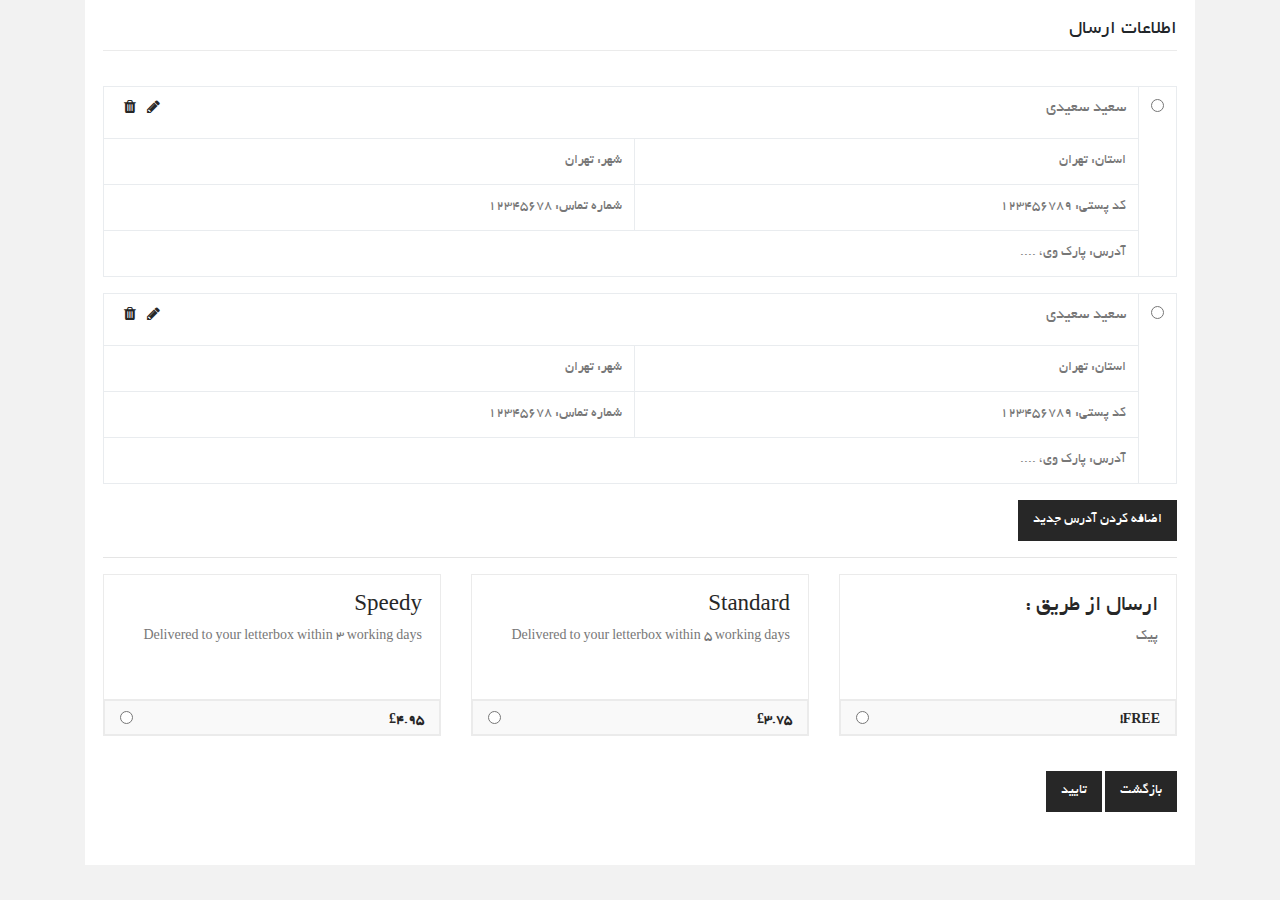
<file: shipping.html>
<!DOCTYPE html>
<html>
<head>
	<title>shipping</title>
	<meta charset="utf-8">
	<meta name="viewport" content="width=device-width, initial-scale=1">
	<link rel="stylesheet" type="text/css" href="css/bootstrap.min.css">
	<link rel="stylesheet" type="text/css" href="css/font-awesome.min.css">
	<!-- <link rel="stylesheet/less" type="text/css" href="css/style.less"> -->
    <link rel="stylesheet" type="text/css" href="css/color-schemes/red/red.css">
    
	<script src="js/less.min.js" type="text/javascript"></script>
	<script type="text/javascript" src="js/jquery-3.2.1.min.js"></script> 
</head>
<body>


	<div class="container">
		<div class="page-box">
			<div class="page-heading">
				<h5>اطلاعات ارسال</h5>
			</div>
			<div class="page-content">
                <div class="shipping" id="checkout-content">
                    <form method="post" action="/order/shipping">
                        <div class="box">
                        	<!-- address-option-box -->
                            <div class="address-options">
                                <div class="item-address">
                                    <div class="table-responsive">
                                        <table class="table table-bordered">
                                            <tr>
                                                <td class="address-checkbox" rowspan="4">
                                                    <input type="radio" id="address-check-1" name="address-check">
                                                    <label for="address-check-1"></label>
                                                </td>
                                                <td class="clearfix" colspan="2">
                                                    <h6 class="float-right">سعید سعیدی</h6>
                                                    <span class="address-buttons float-left">
                                                        <a class="edit-address" href="#"><i class="fa fa-pencil"></i></a>
                                                        <a class="delete-address" href="#"><i class="fa fa-trash"></i></a>
                                                    </span>
                                                </td>
                                            </tr>
                                            <tr>
                                                <td>
                                                    <span>استان: </span>
                                                    <span>تهران</span>
                                                </td>
                                                <td>
                                                    <span>شهر: </span>
                                                    <span>تهران</span>
                                                </td>
                                            </tr>
                                            <tr>
                                                <td>
                                                    <span>کد پستی: </span>
                                                    <span>۱۲۳۴۵۶۷۸۹</span>
                                                </td>
                                                <td>
                                                    <span>شماره تماس: </span>
                                                    <span>۱۲۳۴۵۶۷۸</span>
                                                </td>
                                            </tr>
                                            <tr>
                                                <td colspan="2">
                                                    <span>آدرس: </span>
                                                    <span>پارک وی، ....</span>
                                                </td>
                                            </tr>
                                        </table>
                                        <table class="table table-bordered">
                                            <tr>
                                                <td class="address-checkbox" rowspan="4">
                                                    <input type="radio" id="address-check-1" name="address-check">
                                                    <label for="address-check-1"></label>
                                                </td>
                                                <td class="clearfix" colspan="2">
                                                    <h6 class="float-right">سعید سعیدی</h6>
                                                    <span class="address-buttons float-left">
                                                        <a class="edit-address" href="#"><i class="fa fa-pencil"></i></a>
                                                        <a class="delete-address" href="#"><i class="fa fa-trash"></i></a>
                                                    </span>
                                                </td>
                                            </tr>
                                            <tr>
                                                <td>  
                                                    <span>استان: </span>
                                                    <span>تهران</span>
                                                </td>
                                                <td>
                                                    <span>شهر: </span>
                                                    <span>تهران</span>
                                                </td>
                                            </tr>
                                            <tr>
                                                <td>
                                                    <span>کد پستی: </span>
                                                    <span>۱۲۳۴۵۶۷۸۹</span>
                                                </td>
                                                <td>
                                                    <span>شماره تماس: </span>
                                                    <span>۱۲۳۴۵۶۷۸</span>
                                                </td>
                                            </tr>
                                            <tr>
                                                <td colspan="2">
                                                    <span>آدرس: </span>
                                                    <span>پارک وی، ....</span>
                                                </td>
                                            </tr>
                                        </table>
                                    </div>
                                </div>
                                <a href="#" class="button">اضافه کردن آدرس جدید</a>
                            </div>
                            <hr>
                            <!-- send-way-box -->
                            <div class="shipping-methods">
                                <div class="row">
                                    <div class="col-md-4">
										<div class="box payment-box">
										    <div class="box-title send-way">
	                                            <h3>ارسال از طریق :</h3>
	                                            <h6>پیک</h6>
										    </div>
										    <div class="box-content payment-box clearfix">
						    	                <div class="new-price float-right">
	                                                <strong>FREE!</strong>
	                                            </div>
										        <input type="radio" value="1" name="shipping_option" id="option1" class="float-left">
										    </div>          
										</div>
                                    </div>
                                    <div class="col-md-4">
										<div class="box payment-box">
										    <div class="box-title send-way">
                                                <h3>Standard</h3>
                                                <h6>Delivered to your letterbox within 5 working days</h6>
										    </div>
										    <div class="box-content payment-box clearfix">
						    	                <div class="new-price float-right">
	                                                <strong>£3.75</strong>
	                                            </div>
										        <input type="radio" value="1" name="shipping_option" id="option2" class="float-left">
										    </div>          
										</div>
                                    </div>
                                    <div class="col-md-4">
										<div class="box payment-box">
										    <div class="box-title send-way">
                                  				<h3>Speedy</h3>
                                                <h6>Delivered to your letterbox within 3 working days</h6>
										    </div>
										    <div class="box-content payment-box clearfix">
						    	                <div class="new-price float-right">
	                                                <strong>£4.95</strong>
	                                            </div>
										        <input type="radio" value="1" name="shipping_option" id="option3" class="float-left">
										    </div>          
										</div>
                                    </div>
                                </div>
                            </div>
                            <a class="button" href="#">بازگشت </a>
                            <button class="button" type="submit">تایید</button>
                        </div>
                    </form>
                </div>
			</div>
		</div>
	</div>




<script>
	jQuery(document).ready(function() {
	  $(".item-address").find("table").on("click", function(e) {
	    e.preventDefault();
	    var me = $(this);
	    me.addClass("selected");
	    me.find("input[type='radio']").attr("checked", true);

	    var siblings = me.siblings("table");
	    siblings.find("input[type='radio']").attr("checked", false);
	    siblings.removeClass("selected");
	  });


	/* Click .box selects radio button on shipping methods and payment methods pages */
		(function() {
			$('#checkout-content').on('click', '.shipping-methods .box', function(e) {
				var radio = $(this).find(':radio');
				radio.prop('checked', true);
			});
		})();

	})
</script>


    <script type="text/javascript" src="js/jquery-3.2.1.min.js"></script> 
	<script type="text/javascript" src="js/bootstrap.min.js"></script> 
	<script type="text/javascript" src="js/bootstrap.bundle.min.js"></script> 




</body>
</html>
</file>
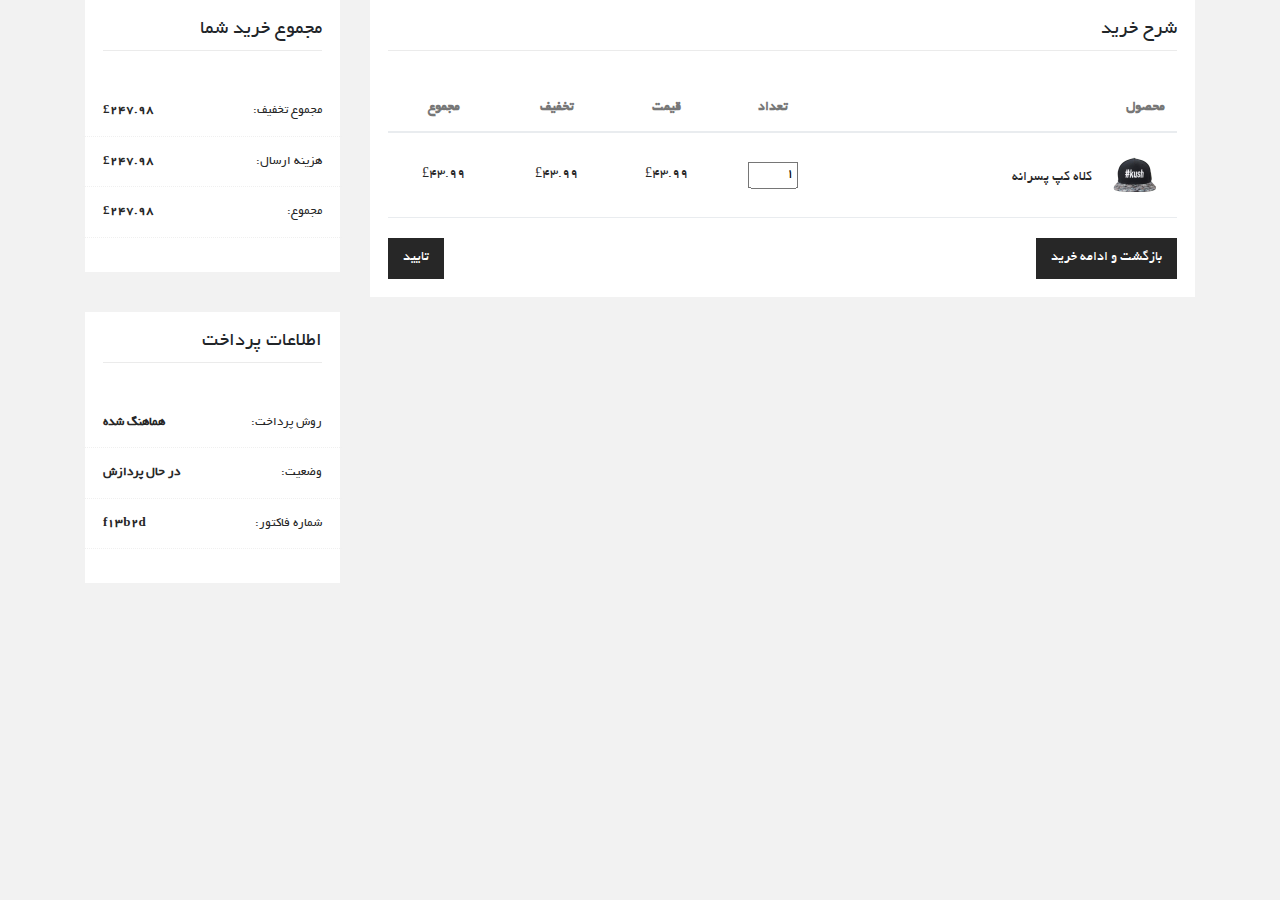
<file: statement.html>
<!DOCTYPE html>
<html>
<head>
	<title>statement</title>
	<meta charset="utf-8">
	<meta name="viewport" content="width=device-width, initial-scale=1">
	<link rel="stylesheet" type="text/css" href="css/bootstrap.min.css">
	<link rel="stylesheet" type="text/css" href="css/font-awesome.min.css">
	<!-- <link rel="stylesheet/less" type="text/css" href="css/style.less"> -->
	<link rel="stylesheet" type="text/css" href="css/color-schemes/red/red.css">

	<script src="js/less.min.js" type="text/javascript"></script>
	<script type="text/javascript" src="js/jquery-3.2.1.min.js"></script> 
</head>
<body>



	<div class="container">
		<div class="row">
			<div class="col-lg-9">
			<!-- right-box -->
				<div class="page-box section-vertical-distance ">
					<div class="page-heading">
						<h5>شرح خرید</h5>
					</div>
					<div class="page-content">
						<table class="table table-responsive-sm my-table">
	                        <thead>
	                            <tr>
	                                <th class="col-product">محصول</th>
	                                <th>تعداد</th>
	                                <th>قیمت</th>
	                                <th>تخفیف</th>
	                                <th>مجموع</th>
	                            </tr>
	                        </thead>
	                        <tbody>
	                            <tr>
	                                <td class="col-product">
	                                    <img src="images/printed-dress_78b995ff-6278-4c34-b383-256758190cf8_large.jpeg">
	                                    <h5>کلاه کپ پسرانه</h5>
	                                </td>
	                                <td class="col-number align-parent">
	                                    <input class="align-child" type="number" min="0" value="1">
	                                </td>
	                                <td class="align-parent">
	                                    <span class="align-child">£43.99</span>
	                                </td>
	                                <td class="align-parent">
	                                    <span class="align-child">£43.99</span>
	                                </td>
	                                <td class="align-parent">
	                                    <span class="align-child">£43.99</span>
	                                </td>
	                            </tr>
	                        </tbody>
	                    </table>
	                    <div class="buttons-wrapper clearfix">
	                    	<button class="button float-right" type="submit">بازگشت و ادامه خرید</button>
	                    	<button class="button float-left" type="submit">تایید</button>
	                    </div>
					</div>
				</div>
			</div>
			<div class="col-lg-3">
			<!-- left-box -->
				<div class="page-box section-vertical-distance">
					<div class="page-heading">
						<h5>مجموع خرید شما</h5>
					</div>
					<div class="page-content">
						<div class="price-list-wrapper">
							<ul class="price-list">
								<li>
									مجموع تخفیف: 
									<strong>£247.98</strong>
								</li>
								<li>
									هزینه ارسال:  
									<strong>£247.98</strong>
								</li>								
								<li>
									مجموع: 
									<strong>£247.98</strong>
								</li>
							</ul>
						</div>
					</div>
				</div>
				<!-- seccond-left-box -->
				<div class="page-box">
					<div class="page-heading">
						<h5>اطلاعات پرداخت</h5>
					</div>
					<div class="page-content">
						<div class="price-list-wrapper">
							<ul class="price-list">
								<li>
									روش پرداخت:  
									<strong>هماهنگ شده</strong>
								</li>
								<li>
									وضعیت:   
									<strong>در حال پردازش</strong>
								</li>
								<li>
									شماره فاکتور:   
									<strong> f13b2d </strong>
								</li>								
							</ul>
						</div>
					</div>
				</div>
			</div>	
		</div>
	</div>




   





                                           








    <script type="text/javascript" src="js/jquery-3.2.1.min.js"></script> 
	<script type="text/javascript" src="js/bootstrap.min.js"></script> 
	<script type="text/javascript" src="js/bootstrap.bundle.min.js"></script> 




</body>
</html>
</file>
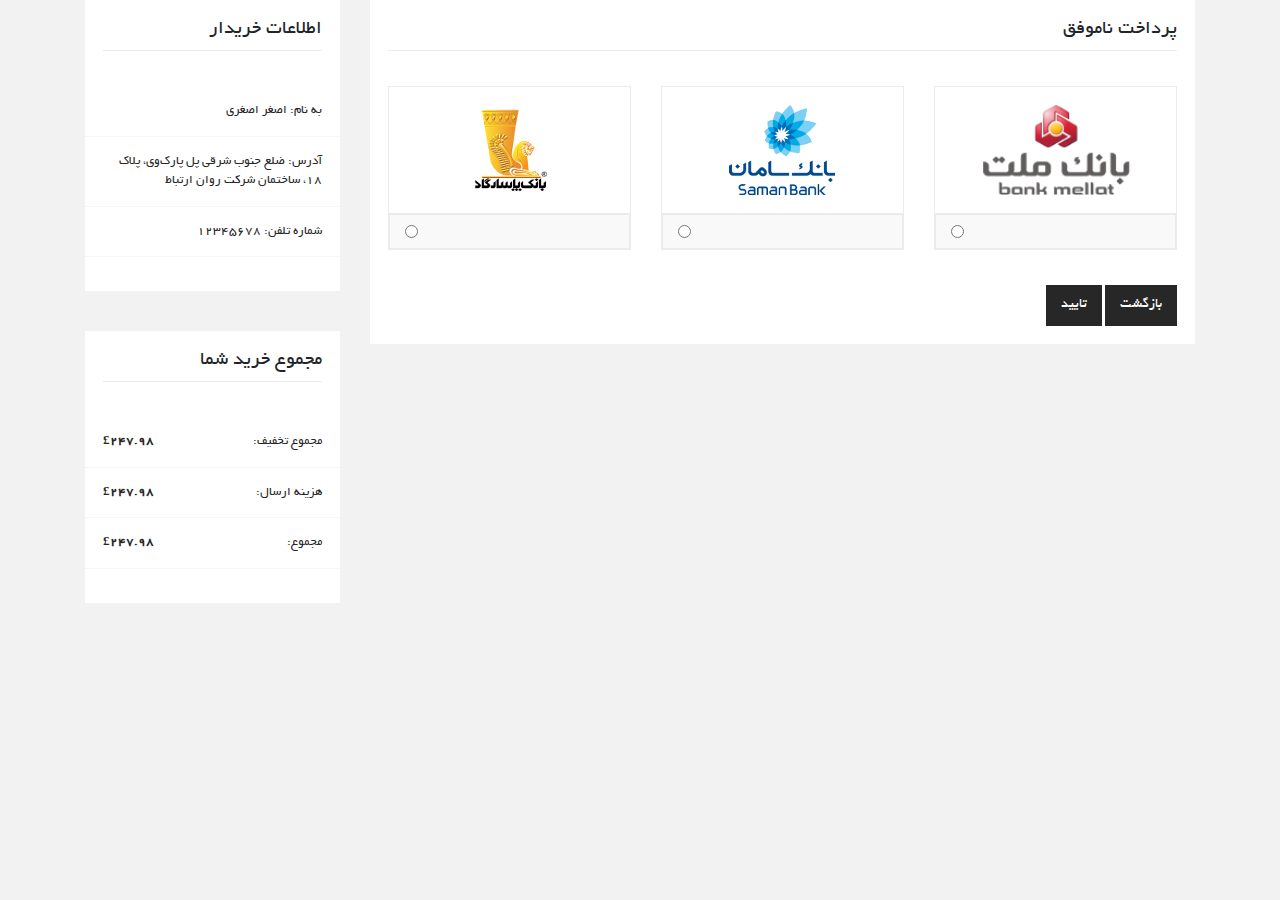
<file: unsuccessful-payment.html>
<!DOCTYPE html>
<html>
<head>
	<title>unsuccessful-payment</title>
	<meta charset="utf-8">
	<meta name="viewport" content="width=device-width, initial-scale=1">
	<link rel="stylesheet" type="text/css" href="css/bootstrap.min.css">
	<link rel="stylesheet" type="text/css" href="css/font-awesome.min.css">
	<!-- <link rel="stylesheet/less" type="text/css" href="css/style.less"> -->
	<!-- <link rel="stylesheet" type="text/css" href="css/color-schemes/red/red.css"> -->
	<link rel="stylesheet" type="text/css" href="css/color-schemes/red/red.css">

	<script src="js/less.min.js" type="text/javascript"></script>
	<script type="text/javascript" src="js/jquery-3.2.1.min.js"></script> 
</head>
<body>








	<div class="container">
		<div class="row">
			<div class="col-lg-9">
			<!-- right-box -->
				<div class="page-box section-vertical-distance ">
					<div class="page-heading">
						<h5>پرداخت ناموفق</h5>
					</div>
					<div class="page-content">

						<div class="shipping-methods" id="unsuccessful-payment">
							<div class="row">
								<div class="col-lg-4">
									<div class="box payment-box">
									    <div class="box-title text-center">
									        <img class="bank" src="images/mellatlogo.png">
									    </div>
									    <div class="box-content payment-box clearfix">
									        <input type="radio" value="1" name="shipping_option" id="option1" class="float-left">
									    </div>          
									</div>
								</div>
								<div class="col-lg-4">
									<div class="box payment-box">
									    <div class="box-title text-center">
									        <img class="bank" src="images/samanlogo.png">
									    </div>
									    <div class="box-content payment-box clearfix">
									        <input type="radio" value="1" name="shipping_option" id="option1" class="float-left">
									    </div>          
									</div>
								</div>
								<div class="col-lg-4">
									<div class="box payment-box">
									    <div class="box-title text-center">
									        <img class="bank" src="images/pasargadlogo.png">
									    </div>
									    <div class="box-content payment-box clearfix">
									        <input type="radio" value="1" name="shipping_option" id="option1" class="float-left">
									    </div>          
									</div>
								</div>						
							</div>
						</div>
						<a class="button" href="#">بازگشت</a>
						<button class="button" type="submit">تایید</button>
					</div>
				</div>
			</div>
			<div class="col-lg-3">
				<!-- left-box -->
				<div class="page-box section-vertical-distance">
					<div class="page-heading">
						<h5>اطلاعات خریدار</h5>
					</div>
					<div class="page-content">
						<div class="price-list-wrapper">
							<ul class="price-list">
	                            <li>به نام: <span>اصغر اصغری</span></li>
	                            <li>آدرس: <span>ضلع جنوب شرقی پل پارک‌وی، پلاک ۱۸، ساختمان شرکت روان ارتباط</span></li>
	                            <li>شماره تلفن: <span>12345678</span></li>
							</ul>
						</div>
					</div>
				</div>
				<!-- seccond-left-box -->
				<div class="page-box">
					<div class="page-heading">
						<h5>مجموع خرید شما</h5>
					</div>
					<div class="page-content">
						<div class="price-list-wrapper">
							<ul class="price-list">
								<li>
									مجموع تخفیف: 
									<strong>£247.98</strong>
								</li>
								<li>
									هزینه ارسال:
									<strong>£247.98</strong>
								</li>								
								<li>
									مجموع: 
									<strong>£247.98</strong>
								</li>
							</ul>
						</div>
					</div>
				</div>
			</div>	
		</div>
	</div>







<script>
	jQuery(document).ready(function() {


	(function() {
			$('#unsuccessful-payment').on('click', '.box.payment-box', function(e) {
				var radio = $(this).find(':radio');
				radio.prop('checked', true);
			});
		})();


	})
</script>

















    <script type="text/javascript" src="js/jquery-3.2.1.min.js"></script> 
	<script type="text/javascript" src="js/bootstrap.min.js"></script> 
	<script type="text/javascript" src="js/bootstrap.bundle.min.js"></script> 




</body>
</html>
</file>
<file: css/color-schemes/grey/grey.css>
/*------------------------------*/
/*------------------------------*/
/*------------------------------*/
/*------------------------------*/
/*------------------------------*/
/*------------------------------*/
/*------------------------------*/
@font-face {
  font-family: 'BYEKAN';
  src: url('../../../fonts/BYEKAN.TTF') format('truetype');
}
html,
body {
  height: 100%;
}
body {
  background-color: #f2f2f2;
  direction: rtl;
  font-size: 14px;
  font-family: BYEKAN;
  overflow-x: hidden;
}
ul {
  padding-right: 0;
  list-style-type: none;
}
a:active,
a:hover,
a:focus,
a:visited {
  text-decoration: none;
}
.background {
  background-image: url(../../../images/bannertop.jpg);
  width: 100%;
  height: 1080px;
  background-attachment: fixed;
}
.header-wrapper {
  background-color: #fff;
}
.header-wrapper .header {
  background-color: #fff;
}
.header-wrapper .header .logo {
  height: 76px;
  position: relative;
  text-align: right;
}
.header-wrapper .header .logo a {
  position: absolute;
  display: inline-block;
  top: 50%;
  transform: translate(0, -50%);
}
.header-wrapper .header .logo a img {
  width: 100%;
  max-width: 185px;
  max-height: 76px;
}
.left-navbar ul {
  margin-bottom: 0;
}
.left-navbar ul .list-inline-item {
  margin-right: 0;
}
.left-navbar ul .list-inline-item i {
  font-size: 16px;
  color: #272727;
}
.left-navbar ul .list-inline-item:last-child i {
  margin-left: 5px;
}
.left-navbar ul .list-inline-item > a {
  padding: 27.5px 6px;
}
.left-navbar ul .list-inline-item .basket-number {
  color: #272727;
}
.right-navbar nav {
  padding: 0;
}
.right-navbar .navbar {
  background-color: #fff;
}
.right-navbar .navbar li.nav-item > a {
  padding-top: 27.5px;
  padding-bottom: 27.5px;
}
.right-navbar .navbar li.nav-item > a::after {
  content: "";
  bottom: 25px;
  left: 0;
  right: 0;
  margin: 0 auto;
  line-height: 0;
  position: absolute;
  background-color: #a7a397;
  width: 0px;
  height: 2px;
  -webkit-transition: all 300ms ease-out 0s;
  transition: all 300ms ease-out 0s;
}
.right-navbar .navbar li.nav-item:first-child {
  margin-right: 30px;
}
.right-navbar .navbar li.nav-item:hover > a {
  color: #a7a397;
}
.right-navbar .navbar li.nav-item:hover > a::after {
  width: 95%;
}
.right-navbar .navbar-nav .nav-link {
  font-size: 14px;
  text-transform: uppercase;
  color: #272727;
  font-weight: bold;
}
.right-navbar .navbar-nav .dropdown-menu {
  margin-top: 0;
}
.right-navbar .dropdown-toggle::after {
  border: none;
}
.mega-col .menu-title {
  margin: 10px 0px 10px;
  font-weight: 500;
  font-size: 14px;
  letter-spacing: 0px;
  border-bottom: 1px solid #ebebeb;
  padding: 10px 0;
  font-weight: bold;
}
.mega-col .menu-title a {
  color: #434a54;
}
.mega-col .menu-title a:hover {
  color: #a7a397;
}
.mega-col .menu-content ul li {
  list-style-type: none;
  padding: 3px 0;
}
.mega-col .menu-content ul li a {
  display: block;
  color: #272727;
  font-weight: normal;
  font-size: 14px;
  line-height: 30px;
  position: relative;
  -webkit-transition: all ease 0.3s;
  transition: all ease 0.3s;
}
.mega-col .menu-content ul li a:hover {
  background-color: transparent;
  color: #a7a397;
}
.mega-col .menu-content p {
  font-weight: 300;
  color: #434a54;
  font-size: 14px;
}
.navbar-toggle-wrapper {
  text-align: right;
}
.navbar-toggle-wrapper .btn {
  margin-top: 24px;
}
.top-slider .carousel-indicators li {
  width: 10px;
  height: 10px;
  border-radius: 50%;
}
.top-slider .next-btn {
  border-top: 24px solid transparent;
  border-bottom: 24px solid transparent;
  border-right: 24px solid #fff;
  position: relative;
  color: #272727;
}
.top-slider .prev-btn {
  border-top: 24px solid transparent;
  border-bottom: 24px solid transparent;
  border-left: 24px solid #fff;
  position: relative;
  color: #272727;
}
.top-slider span.next-btn::before {
  font-family: FontAwesome;
  position: absolute;
  left: 11px;
  top: -11px;
  content: "\f054";
}
.top-slider span.prev-btn::before {
  font-family: FontAwesome;
  position: absolute;
  right: 11px;
  top: -11px;
  content: "\f053";
}
.top-slider .carousel-control-next {
  justify-content: start;
}
.top-slider .carousel-control-prev {
  justify-content: end;
}
#wrapper {
  padding-left: 0;
  -webkit-transition: all 0.5s ease;
  -moz-transition: all 0.5s ease;
  -o-transition: all 0.5s ease;
  transition: all 0.5s ease;
}
#wrapper.toggled {
  padding-right: 250px;
}
#wrapper.toggled #sidebar-wrapper {
  width: 250px;
}
#wrapper.toggled #page-content-wrapper {
  position: absolute;
  margin-left: -250px;
}
#wrapper #sidebar-wrapper {
  z-index: 1000;
  position: fixed;
  right: 250px;
  width: 0;
  height: 100%;
  margin-right: -250px;
  overflow-y: auto;
  background-color: #fff;
  -webkit-transition: all 0.5s ease;
  -moz-transition: all 0.5s ease;
  -o-transition: all 0.5s ease;
  transition: all 0.5s ease;
}
#wrapper #sidebar-wrapper .sidebar-nav {
  text-align: right;
  position: absolute;
  top: 0;
  width: 250px;
  margin: 0;
  padding: 0;
  list-style: none;
}
#wrapper #sidebar-wrapper .sidebar-nav li {
  text-indent: 20px;
  line-height: 40px;
  border-bottom: 1px solid #a7a397;
}
#wrapper #sidebar-wrapper .sidebar-nav li a {
  display: block;
  text-decoration: none;
  color: #272727;
}
#wrapper #sidebar-wrapper .sidebar-nav li a:hover {
  text-decoration: none;
  color: #a7a397;
  background: rgba(255, 255, 255, 0.2);
}
#wrapper #sidebar-wrapper .sidebar-nav li a:active,
#wrapper #sidebar-wrapper .sidebar-nav li a:focus {
  text-decoration: none;
}
#wrapper #sidebar-wrapper .sidebar-nav > .sidebar-brand {
  height: 76px;
  text-align: right;
  text-indent: 10px;
  position: relative;
}
#wrapper #sidebar-wrapper .sidebar-nav > .sidebar-brand div {
  position: absolute;
  top: 50%;
  transform: translate(0, -50%);
}
#wrapper #sidebar-wrapper .sidebar-nav > .sidebar-brand div a {
  border-top: none;
}
#wrapper #sidebar-wrapper .sidebar-nav > .sidebar-brand div a img {
  max-width: 185px;
  max-height: 76px;
}
#wrapper #page-content-wrapper {
  width: 100%;
  position: absolute;
}
#wrapper #page-content-wrapper .container-fluid {
  padding: 0;
}
.dropdown:hover > .dropdown-menu {
  display: block;
}
.dropdown-submenu {
  position: relative;
}
.dropdown-submenu a {
  padding-left: 65px;
}
.dropdown-submenu > .dropdown-menu {
  top: 0;
  left: 100%;
  margin-top: -6px;
  margin-left: -1px;
  -webkit-border-radius: 0 6px 6px 6px;
  -moz-border-radius: 0 6px 6px;
  border-radius: 0 6px 6px 6px;
  right: 100%;
  border-radius: 0;
}
.dropdown-submenu > .dropdown-menu a {
  color: #272727;
}
.dropdown-submenu > .dropdown-menu a:hover {
  color: #a7a397;
}
.dropdown-submenu:hover > .dropdown-menu {
  display: block;
}
.dropdown-submenu:hover > a::after {
  border-left-color: #fff;
}
.dropdown-submenu > a {
  position: relative;
}
.dropdown-submenu > a::after {
  display: block;
  content: " ";
  float: right;
  width: 0;
  height: 0;
  border-color: transparent;
  border-style: solid;
  border-width: 5px 0 5px 5px;
  border-left-color: #ccc;
  margin-top: 5px;
  margin-right: -10px;
  content: "\f104";
  font-family: FontAwesome;
  border: none;
  margin: 0;
  position: absolute;
  left: 14px;
  top: 4px;
}
.dropdown-submenu.pull-left {
  float: none;
}
.dropdown-submenu.pull-left > .dropdown-menu {
  left: -100%;
  margin-left: 10px;
  -webkit-border-radius: 6px 0 6px 6px;
  -moz-border-radius: 6px 0 6px 6px;
  border-radius: 6px 0 6px 6px;
}
.dropdown-menu {
  border: none;
  border-radius: 0;
  text-align: right;
  left: unset;
  padding: 30px;
  min-width: 14rem;
  padding-right: 10px;
  box-shadow: 0 6px 15px rgba(0, 0, 0, 0.12);
}
.dropdown-menu .dropdown-item:focus,
.dropdown-menu .dropdown-item:hover {
  background-color: #fff;
  color: #a7a397;
}
.header {
  position: relative;
}
.header .submenu-fullwidth {
  position: static;
}
.header .submenu-fullwidth .navbar {
  position: static;
}
.header .submenu-fullwidth .navbar .submenu-fullwidth-box {
  position: static;
}
.header .submenu-fullwidth .navbar .submenu-fullwidth-box .nav-link {
  position: relative;
}
.header .submenu-fullwidth .navbar .submenu-fullwidth-box .dropdown-menu {
  width: 100%;
  left: 0;
  padding-right: 30px;
}
.image-box {
  margin-bottom: 15px;
}
.image-box img {
  max-width: 100%;
  height: auto;
  display: block;
  margin: 0 auto;
}
.footer-wrraper {
  background-color: #fff;
}
.footer-wrraper .footer {
  background-color: #fff;
}
.footer-wrraper .footer .footer-block {
  text-align: right;
}
.footer-wrraper .footer .footer-block .footer-title-block {
  padding: 20px 0;
  color: #272727;
  font-weight: bold;
  margin-bottom: 10px;
}
.footer-wrraper .footer .footer-block .footer-content-block li {
  position: relative;
  margin: 5px 0;
  padding: 6px 0 6px 0;
}
.footer-wrraper .footer .footer-block .footer-content-block li a {
  transition: all 0.2s ease 0s;
  display: block;
  color: #666;
  font-size: 14px;
  font-weight: 400;
  position: relative;
}
.footer-wrraper .footer .footer-block .footer-content-block li a::before {
  content: "";
  width: 4px;
  height: 4px;
  border-radius: 100%;
  background-color: #272727;
  -webkit-transition: all 0.2s ease 0s;
  transition: all 0.2s ease 0s;
  -webkit-transform: scale(0);
  -moz-transform: scale(0);
  -ms-transform: scale(0);
  -o-transform: scale(0);
  position: absolute;
  top: 8px;
  right: 0;
}
.footer-wrraper .footer .footer-block .footer-content-block li a:hover {
  color: #a7a397;
  padding-right: 14px;
  -webkit-transition: all 0.2s ease 0s;
  transition: all 0.2s ease 0s;
}
.footer-wrraper .footer .footer-block .footer-content-block li a:hover::before {
  -webkit-transform: scale(1);
  -moz-transform: scale(1);
  -ms-transform: scale(1);
  -o-transform: scale(1);
}
.footer-wrraper .footer .footer-block .footer-content-block .footer-email {
  background-color: #f2f2f2;
  margin-bottom: 40px;
}
.footer-wrraper .footer .footer-block .footer-content-block .footer-email input {
  border: none;
  background-color: #f2f2f2;
  padding: 10px 15px;
  color: #272727;
}
.footer-wrraper .footer .footer-block .footer-content-block .footer-email button {
  position: relative;
  position: absolute;
  left: 15px;
  top: 77px;
  border-radius: 0;
  width: 30px;
  height: 30px;
}
.footer-wrraper .footer .footer-block .footer-content-block .footer-email button:hover::before {
  color: #af9d86;
}
.footer-wrraper .footer .footer-block .footer-content-block .footer-email button::before {
  content: "\f0e0";
  font-family: "FontAwesome";
  font-size: 14px;
  color: #666;
  position: absolute;
  top: 0px;
  left: 0px;
  right: 0px;
  line-height: 26px;
}
.footer-wrraper .footer .footer-block .footer-about-text {
  line-height: 35px;
  margin-bottom: 35px;
}
.footer-wrraper .footer .footer-block .social a {
  font-size: 18px;
  color: #666;
}
.footer-wrraper .footer .footer-block .social a:hover {
  color: #a7a397;
}
.footer-wrraper .footer .footer-block .social .list-inline-item:not(:first-child) {
  margin-right: 20px;
}
.section-vertical-distance {
  margin-bottom: 40px;
}
.pic-fill-col img {
  width: 100%;
  height: 100%;
}
.pic-effect {
  text-align: center;
}
.pic-effect > a {
  position: relative;
  margin: 0px auto;
  display: block;
  overflow: hidden;
}
.pic-effect > a::before,
.pic-effect > a::after {
  -webkit-transition: all 0.65s cubic-bezier(0.25, 0.46, 0.45, 0.94);
  transition: all 0.65s cubic-bezier(0.25, 0.46, 0.45, 0.94);
  position: absolute;
  width: 50px;
  content: "";
  left: 50%;
  top: 50%;
  height: 50px;
  -webkit-transform: scale(1);
  -moz-transform: scale(1);
  -ms-transform: scale(1);
  -o-transform: scale(1);
  opacity: 0;
  filter: alpha(opacity=0);
  background-color: #fff;
  background-color: rgba(255, 255, 255, 0.2);
  zoom: 1;
  background-color: transparent\9;
  margin-left: -25px;
  margin-top: -25px;
  border-radius: 100%;
}
.pic-effect > a::after {
  background-color: #fff;
  background-color: rgba(255, 255, 255, 0.3);
  zoom: 1;
  background-color: transparent\9;
}
.pic-effect > a:hover::before,
.pic-effect > a:hover::after {
  -webkit-transform: scale(18);
  -moz-transform: scale(18);
  -ms-transform: scale(18);
  -o-transform: scale(18);
  opacity: 1;
  filter: alpha(opacity=100);
}
.pic-effect > a:hover::after {
  -webkit-transition: all 1s cubic-bezier(0.25, 0.46, 0.45, 0.94);
  transition: all 1s cubic-bezier(0.25, 0.46, 0.45, 0.94);
}
.narrow-slider-wrapper {
  margin-bottom: 40px;
  padding: 40px 0;
  background-color: #fff;
}
.narrow-slider-wrapper .narrow-slider {
  padding: 0 18px;
  position: relative;
}
.narrow-slider-wrapper .owl-prev {
  position: absolute;
  right: 0;
  top: 46%;
  transform: translate(0, -46%);
}
.narrow-slider-wrapper .owl-next {
  position: absolute;
  left: 0;
  top: 46%;
  transform: translate(0, -46%);
}
.narrow-slider .owl-theme .owl-nav [class*="owl-"] {
  background-color: #a7a397;
}
.narrow-slider .owl-theme .owl-nav:hover [class*="owl-"] {
  background-color: #fff;
  border: 1px solid #a7a397;
  color: #a7a397;
}
.narrow-slider .owl-theme .owl-nav [class*="owl-"] {
  width: 40px;
  height: 40px;
  border-radius: 0;
  padding-top: 6px;
  font-size: 18px;
  cursor: pointer;
}
.narrow-slider .owl-theme .owl-nav .owl-prev:hover .owl-prev {
  background-color: #fff;
  border: 1px solid #a7a397;
  color: #272727;
}
.top-pics-slider {
  margin-bottom: 40px;
}
.product-slider {
  margin-bottom: 40px;
  background-color: #fff;
  text-align: right;
}
.product-slider .owl-nav {
  position: absolute;
  left: auto;
  right: -30%;
  top: 280px;
}
.product-slider .owl-nav .owl-style {
  border-radius: unset;
  width: 35px;
  height: 35px;
  position: relative;
  margin-right: 12px;
  background-color: #807b6c;
}
.product-slider .owl-nav .owl-style:hover {
  background-color: #fff;
  color: #272727;
}
.product-slider .owl-nav .owl-style:hover::after {
  background-color: #fff;
}
.product-slider .owl-nav .owl-style::after {
  position: absolute;
  content: "";
  width: 13px;
  height: 100%;
  background: #807b6c;
  top: 0px;
  -moz-transform: skew(-15deg, 0deg);
  -ms-transform: skew(-15deg, 0deg);
  -o-transform: skew(-15deg, 0deg);
}
.product-slider .owl-nav .owl-style i::before {
  position: absolute;
  top: 9px;
}
.product-slider .owl-nav .owl-prev {
  border-radius: unset;
  width: 35px;
  height: 35px;
  position: relative;
  margin-right: 12px;
  background-color: #807b6c;
}
.product-slider .owl-nav .owl-prev:hover {
  background-color: #fff;
  color: #272727;
}
.product-slider .owl-nav .owl-prev:hover::after {
  background-color: #fff;
}
.product-slider .owl-nav .owl-prev::after {
  position: absolute;
  content: "";
  width: 13px;
  height: 100%;
  background: #807b6c;
  top: 0px;
  -moz-transform: skew(-15deg, 0deg);
  -ms-transform: skew(-15deg, 0deg);
  -o-transform: skew(-15deg, 0deg);
}
.product-slider .owl-nav .owl-prev i::before {
  position: absolute;
  top: 9px;
}
.product-slider .owl-nav .owl-prev::after {
  right: 28px;
}
.product-slider .owl-nav .owl-next {
  border-radius: unset;
  width: 35px;
  height: 35px;
  position: relative;
  margin-right: 12px;
  background-color: #807b6c;
}
.product-slider .owl-nav .owl-next:hover {
  background-color: #fff;
  color: #272727;
}
.product-slider .owl-nav .owl-next:hover::after {
  background-color: #fff;
}
.product-slider .owl-nav .owl-next::after {
  position: absolute;
  content: "";
  width: 13px;
  height: 100%;
  background: #807b6c;
  top: 0px;
  -moz-transform: skew(-15deg, 0deg);
  -ms-transform: skew(-15deg, 0deg);
  -o-transform: skew(-15deg, 0deg);
}
.product-slider .owl-nav .owl-next i::before {
  position: absolute;
  top: 9px;
}
.product-slider .owl-nav .owl-next::after {
  left: 28px;
}
.product-slider .slider-heading-box {
  background-color: #a7a397;
  padding: 54px 30px;
  min-height: 403px;
}
.product-slider .slider-heading-box .slider-heading {
  font-size: 24px;
  color: #fff;
  line-height: 30px;
  padding-bottom: 20px;
  margin-bottom: 30px;
  position: relative;
  font-weight: bold;
}
.product-slider .slider-heading-box .slider-heading::before {
  content: "";
  position: absolute;
  bottom: 0;
  right: 0;
  width: 50px;
  height: 1px;
  background-color: #fff;
}
.product-slider .slider-heading-box .slider-text {
  color: #fff;
  margin-bottom: 100px;
}
.product {
  background-color: #fff;
  min-height: 403px;
  padding: 20px;
  position: relative;
}
.product .pic-scale-effect {
  overflow: hidden;
}
.product .pic-scale-effect img {
  -webkit-transform: scale(1);
  transform: scale(1);
  -webkit-transition: all 0.4s cubic-bezier(0.25, 0.46, 0.45, 0.94) 0s;
  transition: all 0.4s cubic-bezier(0.25, 0.46, 0.45, 0.94) 0s;
  width: 100%;
}
.product:hover .pic-scale-effect img {
  -webkit-transform: scale(1.1);
  transform: scale(1.3);
}
.product:hover .hover-buttons-box {
  visibility: visible;
  opacity: 1;
  -webkit-transform: scale(1);
  -moz-transform: scale(1);
  -ms-transform: scale(1);
  -o-transform: scale(1);
}
.product .product-pic {
  margin: 0 auto;
  margin-bottom: 10px;
  position: relative;
}
.product .product-name {
  text-align: center;
}
.product .product-name a {
  color: #000;
  font-weight: 400;
}
.product .product-name a:hover {
  color: #a7a397;
}
.product .product-price {
  text-align: center;
  margin-bottom: 15px;
}
.product .product-price .old-price {
  font-size: 16px;
}
.product .product-price .new-price {
  font-size: 18px;
}
.product .product-stars {
  text-align: center;
}
.product .product-stars i {
  font-size: 12px;
  color: #c0c0c0;
}
.product .hover-buttons-box {
  opacity: 0;
  visibility: none;
  -webkit-transform: scale(0.7);
  -moz-transform: scale(0.7);
  -ms-transform: scale(0.7);
  -o-transform: scale(0.7);
  -webkit-transition: all 0.4s cubic-bezier(0.25, 0.46, 0.45, 0.94) 0s;
  transition: all 0.4s cubic-bezier(0.25, 0.46, 0.45, 0.94) 0s;
  position: absolute;
  text-align: center;
  top: 30%;
  left: 0;
  margin: auto;
  right: 0;
}
.product .hover-buttons-box a {
  display: inline-block;
  height: 50px;
  width: 50px;
  background-color: #272727;
  position: relative;
}
.product .hover-buttons-box a i {
  position: absolute;
  transform: translate(-50%, -50%);
  top: 50%;
  left: 50%;
  color: #fff;
  font-size: 18px;
}
.product .hover-buttons-box a:hover {
  color: #fff;
  background-color: #a7a397;
}
.product .sale-lable {
  position: absolute;
  width: 50px;
  height: 50px;
  border-radius: 50%;
  background-color: #de1010;
  top: 20px;
  right: 25px;
  padding: 13px;
  font-size: 14px;
  font-weight: bold;
  padding-top: 14px;
  padding-right: 6px;
  color: #fff;
}
.old-price {
  text-decoration: line-through;
  color: #787878;
  font-weight: 300;
  font-size: 14px;
}
.new-price {
  color: #272727;
  font-weight: 700;
  font-size: 14px;
}
.menu-product {
  margin-bottom: 5px;
}
.menu-product .menu-product-pic img {
  width: 100%;
}
.menu-product .menu-product-name {
  margin-right: 10px;
}
.menu-product .menu-product-name p {
  margin-bottom: 5px;
  margin-top: 6px;
  min-height: 42px;
}
.menu-product .menu-product-price {
  margin-right: 10px;
}
.special-box {
  margin-bottom: 40px;
  text-align: right;
  background-color: #fff;
}
.special-box a {
  color: #272727;
}
.special-box a:hover {
  color: #a7a397;
}
.special-box .special-products-wrapper {
  margin-top: 35px;
}
.special-box .special-products-wrapper .menu-product {
  padding-top: 10px;
}
.special-box .special-products-wrapper .menu-product:not(:last-child) {
  padding-bottom: 10px;
  border-bottom: 1px solid #ebebeb;
}
.special-box .special-heading-box {
  padding: 40px 0 17px;
  position: relative;
}
.special-box .special-heading-box::before {
  content: "";
  position: absolute;
  bottom: 0;
  right: 0;
  height: 1px;
  width: 50px;
  background: #272727;
}
.special-box .special-heading-box .special-heading {
  font-weight: bold;
  font-size: 16px;
  margin-bottom: 0;
}
.banner-pics {
  margin-bottom: 40px;
}
.dropdown-search-link {
  position: relative;
}
.dropdown-search-link a {
  padding: 0;
}
.dropdown-search-link a::after {
  content: unset;
}
.dropdown-search-link .dropdown-search {
  position: absolute;
  top: -2px !important;
  padding: 0;
  background-color: #fff;
  border: 1px solid #272727;
}
.dropdown-search-link .dropdown-search input {
  border: none;
  background-color: #fff;
  padding: 8px 15px;
  color: #272727;
  width: 260px;
}
.dropdown-search-link .dropdown-search button {
  position: relative;
  position: absolute;
  left: 0px;
  top: 5px;
  border-radius: 0;
  width: 30px;
  height: 30px;
  background-color: #fff;
}
.dropdown-search-link .dropdown-search button:hover::before {
  color: #af9d86;
}
.dropdown-search-link .dropdown-search button::before {
  content: "\f002";
  font-family: "FontAwesome";
  font-size: 14px;
  color: #666;
  position: absolute;
  top: 0px;
  left: 0px;
  right: 0px;
  line-height: 26px;
}
.dropdown-user-link a::after {
  content: unset;
}
.dropdown-user-link .dropdown-menu {
  margin: 0;
}
.full-banner {
  margin-bottom: 40px;
  background-image: url(../../../images/bg_def.jpg);
  width: 100%;
  height: 346px;
  text-align: center;
  color: #fff;
  padding-top: 130px;
}
.full-banner nav a {
  color: #fff;
}
.full-banner nav a:hover {
  color: #a7a397;
}
.box {
  background-color: #fff;
  text-align: right;
  margin-bottom: 35px;
}
.box .box-title {
  padding: 18px;
  border-bottom: 1px solid #ebebeb;
}
.box .box-title h5 {
  font-weight: bold;
  margin-bottom: 0;
}
.box .box-content {
  padding: 0 15px;
}
.box .box-content a {
  color: #666;
}
.box .box-content a:hover {
  color: #a7a397;
}
.box .box-content ul li a {
  display: block;
  padding: 12px 0px;
  color: #666;
}
.box .box-content ul li a:hover {
  color: #a7a397;
}
.box .box-content .categories span {
  min-width: 35px;
  padding: 2px 10px;
  font-size: 11px;
  border: 1px solid #ebebeb;
  border-radius: 2px;
  float: left;
  text-align: center;
}
.box .box-content .catalog .catalog-subtitle {
  font-weight: bold;
  padding: 5px 0;
  margin-top: 5px;
}
.box .box-content .catalog .catalog-subcontent {
  padding-right: 5px;
  border-bottom: 1px solid #ebebeb;
  padding-bottom: 10px;
}
.box .box-content .catalog .my-checkbox ul {
  margin-bottom: 0;
}
.box .box-content .catalog .my-checkbox a {
  position: relative;
  padding: 6px 17px;
  font-size: 13px;
  color: #888;
}
.box .box-content .catalog .my-checkbox a:hover {
  color: #a7a397;
}
.box .box-content .catalog .my-checkbox a:hover::before {
  content: "\f046";
  color: #a7a397;
  right: 1px;
}
.box .box-content .catalog .my-checkbox a::before {
  position: absolute;
  content: "\f096";
  top: 7px;
  right: 3px;
  font-family: FontAwesome;
  font-size: 12px;
  color: #888;
}
.box .box-content .color a {
  display: inline-block;
  margin-right: 3px;
}
.box .box-content .color img {
  display: inline-block;
}
.box .product-box-content {
  padding: 0;
}
.box .product-box-content .menu-product {
  padding: 20px;
  border-bottom: 1px solid #ebebeb;
}
.box .product-box-content .button {
  margin: 15px;
  color: #fff;
}
.box .product-box-content .button:hover {
  color: #fff;
}
.sort-products {
  margin-bottom: 40px;
  background-color: #fff;
  padding: 10px;
}
.sort-products select {
  background-color: #f5f5f5;
  border-radius: 0;
  min-width: 160px;
  height: 35px;
  margin-left: 10px;
}
.sort-products span {
  color: #272727;
  padding: 0 10px;
  font-weight: 400;
}
.products-box {
  margin-bottom: 40px;
  background-color: #fff;
}
.products-box .product {
  border-bottom: 1px solid #f2f2f2;
}
.my-pagination {
  background-color: #fff;
  padding: 10px 0;
  text-align: left;
}
.my-pagination nav {
  display: inline-block;
}
.my-pagination nav ul {
  margin-bottom: 0;
}
.my-pagination nav .page-item {
  padding: 0 3px;
}
.my-pagination nav .page-item .page-link {
  padding: 10px 14px;
  border: none;
  border-radius: 0;
  color: #777;
}
.my-pagination nav .page-item .page-link:hover {
  color: #fff;
  background-color: #a7a397;
}
.product-detail-box {
  background-color: #fff;
}
.product-detail-box #magnifier {
  text-align: center;
  margin: 15px;
}
.product-detail-box #magnifier .easyzoom {
  border: 1px solid #e7e8ea;
  padding: 2px;
}
.product-detail-box #magnifier .thumbnails {
  overflow: hidden;
  margin: 1em 0;
  padding: 0;
  text-align: center;
}
.product-detail-box #magnifier .thumbnails li {
  display: inline-block;
  width: 80px;
  margin: 0 5px;
  border: 1px solid #e7e8ea;
  padding: 2px;
}
.product-detail-box #magnifier .thumbnails li img {
  display: block;
  min-width: 100%;
  max-width: 100%;
}
.product-detail-box .product-detail-col {
  padding-right: 10px;
  padding-bottom: 100px;
  text-align: right;
  padding-left: 10px;
}
.product-detail-box .product-detail-col h1 {
  font-weight: bold;
  margin: 26px 0px 20px;
}
.product-detail-box .product-detail-col .review {
  margin: 10px 0;
}
.product-detail-box .product-detail-col .review .product-stars {
  color: #a7a397;
}
.product-detail-box .product-detail-col .review span:last-child {
  margin-right: 15px;
  font-size: 14px;
  font-weight: 400;
  color: #272727;
}
.product-detail-box .product-detail-col .product-price .old-price {
  font-size: 17px;
}
.product-detail-box .product-detail-col .product-price .new-price {
  font-size: 30px;
  margin-right: 10px;
  color: #af9d86;
}
.product-detail-box .product-detail-col .brand-available {
  border-right: 2px solid #a7a397;
  margin-right: 18px;
  padding: 5px 18px 0 0;
  margin-top: 20px;
}
.product-detail-box .product-detail-col .brand-available .brand {
  margin-bottom: 10px;
  display: inline-block;
}
.product-detail-box .product-detail-col .brand-available .brand span:first-child {
  color: #777;
  font-weight: bold;
}
.product-detail-box .product-detail-col .brand-available .brand span:last-child a {
  color: #777;
}
.product-detail-box .product-detail-col .brand-available .availability p {
  margin: 0px;
  font-weight: 400;
  font-size: 12px;
  color: #fff;
  background-color: #72c13d;
  text-transform: capitalize;
  display: inline-block;
  padding: 4px 10px;
}
.product-detail-box .product-detail-col .product-description {
  margin-top: 15px;
  line-height: 22px;
  margin-bottom: 15px;
  padding: 10px 0px;
  font-size: 14px;
  color: #666;
}
.product-detail-box .product-detail-col .social-sharing-product ul li {
  display: inline-block;
}
.product-detail-box .product-detail-col .social-sharing-product ul li a {
  padding: 10px 17px;
  border: none;
  border-radius: 0px;
  font-size: 14px;
  color: #fff;
  min-width: 120px;
  text-transform: uppercase;
  margin-right: 5px;
  margin-bottom: 5px;
}
.product-detail-box .product-detail-col .social-sharing-product ul li a:hover {
  opacity: 0.8;
}
.product-detail-box .product-detail-col .social-sharing-product ul li:first-child a {
  margin-right: 0;
}
.product-detail-box .product-detail-col .social-sharing-product .btn-twitter a {
  background-color: #00AAF0;
}
.product-detail-box .product-detail-col .social-sharing-product .btn-facebook a {
  background-color: #435F9F;
}
.product-detail-box .product-detail-col .social-sharing-product .btn-googleplus a {
  background-color: #E04B34;
}
.product-detail-box .product-detail-col .social-sharing-product .btn-pinterest a {
  background-color: #CE1F21;
}
.product-detail-box .product-detail-col .print {
  margin-top: 30px;
}
.product-detail-box .product-detail-col .print a {
  color: #777;
  line-height: 17px;
}
.product-detail-box .product-detail-col .choose-color {
  display: inline-block;
}
.product-detail-box .product-detail-col .choose-color label {
  vertical-align: middle;
  margin-bottom: 0;
}
.product-detail-box .product-detail-col .choose-color label input[type="radio"] {
  position: absolute;
  visibility: hidden;
}
.product-detail-box .product-detail-col .choose-color label input[type="radio"]:checked ~ span {
  box-shadow: 0 0 0 2px #272727;
}
.product-detail-box .product-detail-col .choose-color label span {
  background-color: gray;
  width: 35px;
  height: 35px;
  display: block;
  transition: 300ms all ease-out;
  margin-right: 3px;
}
.product-detail-box .product-detail-col .choose-size {
  display: inline-block;
  position: relative;
}
.product-detail-box .product-detail-col .choose-size label {
  vertical-align: middle;
  margin-bottom: 0;
}
.product-detail-box .product-detail-col .choose-size label input[type="radio"] {
  position: absolute;
  visibility: hidden;
}
.product-detail-box .product-detail-col .choose-size label input[type="radio"]:checked ~ span {
  box-shadow: 0 0 0 2px #272727;
}
.product-detail-box .product-detail-col .choose-size label span {
  text-align: center;
  box-shadow: 0 0 0 2px #ebebeb;
  background-color: #fff;
  width: 35px;
  height: 35px;
  display: block;
  transition: 300ms all ease-out;
  margin-right: 3px;
}
.product-detail-box .product-detail-col .choose-size label span p {
  margin-bottom: 0;
  top: 50%;
  transform: translate(0, -50%);
  position: absolute;
  display: inline-block;
  vertical-align: middle;
}
.product-detail-box .product-detail-col .choose-number {
  display: inline-block;
}
.product-detail-box .product-detail-col .choose-number input {
  line-height: 30px;
}
.product-detail-box .product-detail-col .product-line {
  margin: 40px 0px 30px;
  border-top: 1px solid #ebebeb;
}
.product-detail-box .product-detail-col .choose-wrapper {
  margin-top: 30px;
}
.product-detail-box .product-detail-col .choose-wrapper .choose-subject {
  display: inline-block;
  margin: 0px 0px 0px 10px;
  line-height: 35px;
  min-width: 100px;
}
.product-detail-box .product-detail-col .button {
  display: inline-block;
}
.product-detail-box .product-detail-col .button a {
  padding: 10px 39px;
}
.product-detail-box .product-detail-col .wishlist {
  display: inline-block;
  margin-right: 30px;
}
.product-detail-box .product-detail-col .wishlist a {
  color: #272727;
}
.product-detail-box .product-detail-col .wishlist a:hover {
  color: #a7a397;
}
.product-detail-box .product-detail-col .panel .page-subheading {
  font-weight: bold;
  margin-bottom: 0px;
  background-color: transparent;
  padding: 20px 0;
  font-size: 14px;
  font-style: normal;
  text-align: right;
  letter-spacing: 0;
  border-bottom: 1px solid #ebebeb;
}
.product-detail-box .product-detail-col .panel .page-subheading a {
  display: block;
  position: relative;
  color: #272727;
}
.product-detail-box .product-detail-col .panel .page-subheading a:hover {
  color: #a7a397;
}
.product-detail-box .product-detail-col .panel .page-subheading a::before {
  content: "\f068";
  font-size: 10px;
  font-family: "FontAwesome";
  position: absolute;
  left: 0;
  font-weight: normal;
  top: 4px;
}
.product-detail-box .product-detail-col .panel .page-subheading a.collapsed::before {
  content: "\f067";
  font-size: 10px;
  font-family: "FontAwesome";
  position: absolute;
  left: 0;
  font-weight: normal;
  top: 4px;
}
.product-detail-box .product-detail-col .panel .panel-body {
  border-bottom: 1px solid #ebebeb;
}
.product-detail-box .product-detail-col .panel .panel-body .rte {
  padding: 15px;
  font-size: 14px;
  color: #777;
  font-weight: 400;
  line-height: 20px;
}
.product-detail-box .product-detail-col .panel .panel-body .rte .customer-review {
  font-size: 14px;
}
.product-detail-box .product-detail-col .panel .panel-body .rte .customer-review h2 {
  font-size: 14px;
  color: #535353;
  font-weight: bold;
}
.product-detail-box .product-detail-col .panel .panel-body .rte .customer-review div span {
  color: #777;
}
.product-detail-box .product-detail-col .panel .panel-body .rte .customer-review div span :first-child {
  margin-right: 0;
}
.product-detail-box .product-detail-col .panel .panel-body .rte .customer-review a {
  float: left;
  color: #777;
}
.product-detail-box .product-detail-col .panel .panel-body .rte .customer-review a:hover {
  color: #a7a397;
}
.related-product-slider {
  margin-top: 40px;
}
.related-product-slider .narrow-slider-wrapper {
  padding: 0;
}
.related-product-slider .narrow-slider-wrapper .related-product-slider-heading {
  text-align: right;
  padding: 35px 20px;
  border-bottom: 1px solid #ebebeb;
}
.related-product-slider .narrow-slider-wrapper .related-product-slider-heading h4 {
  font-weight: bold;
  font-size: 18px;
  color: #272727;
  margin-bottom: 0;
}
.page-box {
  text-align: right;
  padding: 18px;
  background-color: #fff;
}
.page-box .page-heading {
  margin-bottom: 35px;
  font-weight: bold;
  border-bottom: 1px solid #ebebeb;
}
.page-box .page-content {
  color: #777;
}
.page-box .page-content .info {
  margin-top: 100px;
  color: #272727;
}
.page-box .page-content .info div {
  margin-bottom: 5px;
}
.page-box .page-content .info div .info-title {
  font-weight: bold;
}
.form-group label {
  color: #272727;
  font-weight: bold;
  display: block;
}
.form-group input,
.form-group select {
  width: 100%;
  border-radius: 0;
  padding: 10px 15px;
  background-color: #fff;
  border: 1px solid #ccc;
}
.form-group textarea {
  width: 100%;
  resize: none;
  padding: 10px 15px;
}
.remember label {
  display: inline-block;
  margin-right: 2px;
  vertical-align: middle;
}
.remember input {
  width: unset;
}
.button {
  display: inline-block;
  padding: 10px 15px;
  background-color: #272727;
  color: #fff;
  -webkit-transition: all 0.35s ease;
  transition: all 0.35s ease;
  border: none;
}
.button:hover {
  color: #fff;
  background-color: #a7a397;
  border-color: #a7a397;
  -webkit-transition: all 0.35s ease;
  transition: all 0.35s ease;
  cursor: pointer;
}
.my-table td,
.my-table th {
  border-top: none;
  border-bottom: 1px solid #e9ecef;
}
.my-table tbody {
  color: #272727;
}
.my-table th {
  text-align: center;
}
.my-table .col-product {
  text-align: right;
}
.my-table .col-product img {
  display: inline-block;
  width: 60px;
  height: 60px;
}
.my-table .col-product h5 {
  display: inline-block;
  font-size: 14px;
  margin-right: 10px;
}
.my-table .col-trash a {
  font-size: 16px;
  color: #272727;
}
.my-table .col-trash a:hover {
  color: #777;
}
.my-table .col-number input {
  width: 50px;
}
.my-table .align-parent {
  position: relative;
}
.my-table .align-child {
  position: absolute;
  top: 50%;
  left: 50%;
  transform: translate(-50%, -50%);
}
.price-list li {
  color: #272727;
  margin: 0 -20px;
  padding: 0 20px;
  padding-top: 0px;
  padding-bottom: 0px;
  border-bottom: 1px dotted #f0f0f0;
  padding-top: 15px;
  padding-bottom: 15px;
  list-style: none;
  font-size: 13px;
  position: relative;
}
.price-list li strong {
  position: absolute;
  left: 20px;
}
.buttons-wrapper {
  margin-top: 20px;
}
.gender-field legend {
  color: #272727;
  font-weight: bold;
  font-size: 14px;
}
.gender-field label {
  vertical-align: middle;
}
.shipping-methods .payment-box {
  color: #272727;
  border: 1px solid #ebebeb;
  cursor: pointer;
}
.shipping-methods .payment-box .box-title h3 {
  font-size: 23px;
}
.shipping-methods .payment-box .box-title .bank {
  height: 90px;
}
.shipping-methods .payment-box .box-content {
  background-color: #f9f9f9;
  padding-top: 10px;
}
.shipping-methods .payment-box .box-content input {
  margin-bottom: 10px;
}
.shipping-methods .payment-box .send-way {
  height: 125px;
}
.shipping-methods .payment-box .send-way h2 {
  font-size: 24px;
}
.shipping-methods .payment-box .send-way h6 {
  font-size: 14px;
  color: #777;
}
#show-me {
  display: none;
}
#show-me.show {
  display: block;
}
.address-buttons .edit-address,
.address-buttons .delete-address {
  font-size: 15px;
  color: #272727;
  margin-left: 8px;
}
.address-buttons .edit-address:hover,
.address-buttons .delete-address:hover {
  color: #777;
}
.address-checkbox {
  width: 35px;
}
.address-options .item-address table.selected {
  outline: 1px solid #272727;
  outline-offset: -1px;
}
#wrapper #sidebar-wrapper .sidebar-nav li div a {
  border-top: 1px solid #a7a397;
  font-size: 13px;
}
#wrapper #sidebar-wrapper .sidebar-nav li > a {
  font-weight: bold;
}
.navbar-toggle-wrapper #menu-toggle {
  border: 1px solid #a7a397;
  border-radius: 0;
  background-color: #a7a397;
  box-shadow: none;
}
.navbar-toggle-wrapper #menu-toggle:hover {
  background-color: #fff;
  color: #a7a397;
}
.row-flex {
  display: flex;
}
.col-flex {
  background: #f2f2f2;
  display: flex;
  flex-direction: column;
}
.well {
  flex: 1;
  display: flex;
  flex-direction: column;
}
@media (max-width: 380px) {
  .product-detail-box #magnifier {
    margin: 6px;
  }
  .wishlist {
    margin-top: 20px;
  }
}
@media (max-width: 768px) {
  .seccond-box-heading {
    margin-right: 20px;
  }
}
@media (min-width: 768px) {
  #wrapper {
    padding-left: 0;
  }
  #wrapper.toggled {
    padding-right: 250px;
  }
  #wrapper.toggled #sidebar-wrapper {
    width: 250px;
  }
  #wrapper.toggled #page-content-wrapper {
    position: relative;
    margin-left: 0;
  }
  #wrapper #sidebar-wrapper {
    width: 0;
  }
  #wrapper #page-content-wrapper {
    position: relative;
  }
}
@media (max-width: 992px) {
  .right-navbar .navbar-light .navbar-toggler {
    display: none;
  }
  .header-wrapper .header .logo {
    text-align: center;
  }
  .header-wrapper .header .logo a {
    position: static;
    margin-top: 38px;
  }
  .third-box-heading {
    margin-right: 20px;
  }
  .background {
    display: none;
  }
  .well-align {
    margin-bottom: 40px;
  }
}
@media (min-width: 992px) {
  a#menu-toggle {
    display: none;
  }
}
</file>
<file: css/color-schemes/green/green.css>
/*------------------------------*/
/*------------------------------*/
/*------------------------------*/
/*------------------------------*/
/*------------------------------*/
/*------------------------------*/
/*------------------------------*/
@font-face {
  font-family: 'BYEKAN';
  src: url('../../../fonts/BYEKAN.TTF') format('truetype');
}
html,
body {
  height: 100%;
}
body {
  background-color: #f2f2f2;
  direction: rtl;
  font-size: 14px;
  font-family: BYEKAN;
  overflow-x: hidden;
}
ul {
  padding-right: 0;
  list-style-type: none;
}
a:active,
a:hover,
a:focus,
a:visited {
  text-decoration: none;
}
.background {
  background-image: url(../../../images/bannertop.jpg);
  width: 100%;
  height: 1080px;
  background-attachment: fixed;
}
.header-wrapper {
  background-color: #fff;
}
.header-wrapper .header {
  background-color: #fff;
}
.header-wrapper .header .logo {
  height: 76px;
  position: relative;
  text-align: right;
}
.header-wrapper .header .logo a {
  position: absolute;
  display: inline-block;
  top: 50%;
  transform: translate(0, -50%);
}
.header-wrapper .header .logo a img {
  width: 100%;
  max-width: 185px;
  max-height: 76px;
}
.left-navbar ul {
  margin-bottom: 0;
}
.left-navbar ul .list-inline-item {
  margin-right: 0;
}
.left-navbar ul .list-inline-item i {
  font-size: 16px;
  color: #272727;
}
.left-navbar ul .list-inline-item:last-child i {
  margin-left: 5px;
}
.left-navbar ul .list-inline-item > a {
  padding: 27.5px 6px;
}
.left-navbar ul .list-inline-item .basket-number {
  color: #272727;
}
.right-navbar nav {
  padding: 0;
}
.right-navbar .navbar {
  background-color: #fff;
}
.right-navbar .navbar li.nav-item > a {
  padding-top: 27.5px;
  padding-bottom: 27.5px;
}
.right-navbar .navbar li.nav-item > a::after {
  content: "";
  bottom: 25px;
  left: 0;
  right: 0;
  margin: 0 auto;
  line-height: 0;
  position: absolute;
  background-color: #1cbd9e;
  width: 0px;
  height: 2px;
  -webkit-transition: all 300ms ease-out 0s;
  transition: all 300ms ease-out 0s;
}
.right-navbar .navbar li.nav-item:first-child {
  margin-right: 30px;
}
.right-navbar .navbar li.nav-item:hover > a {
  color: #1cbd9e;
}
.right-navbar .navbar li.nav-item:hover > a::after {
  width: 95%;
}
.right-navbar .navbar-nav .nav-link {
  font-size: 14px;
  text-transform: uppercase;
  color: #272727;
  font-weight: bold;
}
.right-navbar .navbar-nav .dropdown-menu {
  margin-top: 0;
}
.right-navbar .dropdown-toggle::after {
  border: none;
}
.mega-col .menu-title {
  margin: 10px 0px 10px;
  font-weight: 500;
  font-size: 14px;
  letter-spacing: 0px;
  border-bottom: 1px solid #ebebeb;
  padding: 10px 0;
  font-weight: bold;
}
.mega-col .menu-title a {
  color: #434a54;
}
.mega-col .menu-title a:hover {
  color: #1cbd9e;
}
.mega-col .menu-content ul li {
  list-style-type: none;
  padding: 3px 0;
}
.mega-col .menu-content ul li a {
  display: block;
  color: #272727;
  font-weight: normal;
  font-size: 14px;
  line-height: 30px;
  position: relative;
  -webkit-transition: all ease 0.3s;
  transition: all ease 0.3s;
}
.mega-col .menu-content ul li a:hover {
  background-color: transparent;
  color: #1cbd9e;
}
.mega-col .menu-content p {
  font-weight: 300;
  color: #434a54;
  font-size: 14px;
}
.navbar-toggle-wrapper {
  text-align: right;
}
.navbar-toggle-wrapper .btn {
  margin-top: 24px;
}
.top-slider .carousel-indicators li {
  width: 10px;
  height: 10px;
  border-radius: 50%;
}
.top-slider .next-btn {
  border-top: 24px solid transparent;
  border-bottom: 24px solid transparent;
  border-right: 24px solid #fff;
  position: relative;
  color: #272727;
}
.top-slider .prev-btn {
  border-top: 24px solid transparent;
  border-bottom: 24px solid transparent;
  border-left: 24px solid #fff;
  position: relative;
  color: #272727;
}
.top-slider span.next-btn::before {
  font-family: FontAwesome;
  position: absolute;
  left: 11px;
  top: -11px;
  content: "\f054";
}
.top-slider span.prev-btn::before {
  font-family: FontAwesome;
  position: absolute;
  right: 11px;
  top: -11px;
  content: "\f053";
}
.top-slider .carousel-control-next {
  justify-content: start;
}
.top-slider .carousel-control-prev {
  justify-content: end;
}
#wrapper {
  padding-left: 0;
  -webkit-transition: all 0.5s ease;
  -moz-transition: all 0.5s ease;
  -o-transition: all 0.5s ease;
  transition: all 0.5s ease;
}
#wrapper.toggled {
  padding-right: 250px;
}
#wrapper.toggled #sidebar-wrapper {
  width: 250px;
}
#wrapper.toggled #page-content-wrapper {
  position: absolute;
  margin-left: -250px;
}
#wrapper #sidebar-wrapper {
  z-index: 1000;
  position: fixed;
  right: 250px;
  width: 0;
  height: 100%;
  margin-right: -250px;
  overflow-y: auto;
  background-color: #fff;
  -webkit-transition: all 0.5s ease;
  -moz-transition: all 0.5s ease;
  -o-transition: all 0.5s ease;
  transition: all 0.5s ease;
}
#wrapper #sidebar-wrapper .sidebar-nav {
  text-align: right;
  position: absolute;
  top: 0;
  width: 250px;
  margin: 0;
  padding: 0;
  list-style: none;
}
#wrapper #sidebar-wrapper .sidebar-nav li {
  text-indent: 20px;
  line-height: 40px;
  border-bottom: 1px solid #1cbd9e;
}
#wrapper #sidebar-wrapper .sidebar-nav li a {
  display: block;
  text-decoration: none;
  color: #272727;
}
#wrapper #sidebar-wrapper .sidebar-nav li a:hover {
  text-decoration: none;
  color: #1cbd9e;
  background: rgba(255, 255, 255, 0.2);
}
#wrapper #sidebar-wrapper .sidebar-nav li a:active,
#wrapper #sidebar-wrapper .sidebar-nav li a:focus {
  text-decoration: none;
}
#wrapper #sidebar-wrapper .sidebar-nav > .sidebar-brand {
  height: 76px;
  text-align: right;
  text-indent: 10px;
  position: relative;
}
#wrapper #sidebar-wrapper .sidebar-nav > .sidebar-brand div {
  position: absolute;
  top: 50%;
  transform: translate(0, -50%);
}
#wrapper #sidebar-wrapper .sidebar-nav > .sidebar-brand div a {
  border-top: none;
}
#wrapper #sidebar-wrapper .sidebar-nav > .sidebar-brand div a img {
  max-width: 185px;
  max-height: 76px;
}
#wrapper #page-content-wrapper {
  width: 100%;
  position: absolute;
}
#wrapper #page-content-wrapper .container-fluid {
  padding: 0;
}
.dropdown:hover > .dropdown-menu {
  display: block;
}
.dropdown-submenu {
  position: relative;
}
.dropdown-submenu a {
  padding-left: 65px;
}
.dropdown-submenu > .dropdown-menu {
  top: 0;
  left: 100%;
  margin-top: -6px;
  margin-left: -1px;
  -webkit-border-radius: 0 6px 6px 6px;
  -moz-border-radius: 0 6px 6px;
  border-radius: 0 6px 6px 6px;
  right: 100%;
  border-radius: 0;
}
.dropdown-submenu > .dropdown-menu a {
  color: #272727;
}
.dropdown-submenu > .dropdown-menu a:hover {
  color: #1cbd9e;
}
.dropdown-submenu:hover > .dropdown-menu {
  display: block;
}
.dropdown-submenu:hover > a::after {
  border-left-color: #fff;
}
.dropdown-submenu > a {
  position: relative;
}
.dropdown-submenu > a::after {
  display: block;
  content: " ";
  float: right;
  width: 0;
  height: 0;
  border-color: transparent;
  border-style: solid;
  border-width: 5px 0 5px 5px;
  border-left-color: #ccc;
  margin-top: 5px;
  margin-right: -10px;
  content: "\f104";
  font-family: FontAwesome;
  border: none;
  margin: 0;
  position: absolute;
  left: 14px;
  top: 4px;
}
.dropdown-submenu.pull-left {
  float: none;
}
.dropdown-submenu.pull-left > .dropdown-menu {
  left: -100%;
  margin-left: 10px;
  -webkit-border-radius: 6px 0 6px 6px;
  -moz-border-radius: 6px 0 6px 6px;
  border-radius: 6px 0 6px 6px;
}
.dropdown-menu {
  border: none;
  border-radius: 0;
  text-align: right;
  left: unset;
  padding: 30px;
  min-width: 14rem;
  padding-right: 10px;
  box-shadow: 0 6px 15px rgba(0, 0, 0, 0.12);
}
.dropdown-menu .dropdown-item:focus,
.dropdown-menu .dropdown-item:hover {
  background-color: #fff;
  color: #1cbd9e;
}
.header {
  position: relative;
}
.header .submenu-fullwidth {
  position: static;
}
.header .submenu-fullwidth .navbar {
  position: static;
}
.header .submenu-fullwidth .navbar .submenu-fullwidth-box {
  position: static;
}
.header .submenu-fullwidth .navbar .submenu-fullwidth-box .nav-link {
  position: relative;
}
.header .submenu-fullwidth .navbar .submenu-fullwidth-box .dropdown-menu {
  width: 100%;
  left: 0;
  padding-right: 30px;
}
.image-box {
  margin-bottom: 15px;
}
.image-box img {
  max-width: 100%;
  height: auto;
  display: block;
  margin: 0 auto;
}
.footer-wrraper {
  background-color: #fff;
}
.footer-wrraper .footer {
  background-color: #fff;
}
.footer-wrraper .footer .footer-block {
  text-align: right;
}
.footer-wrraper .footer .footer-block .footer-title-block {
  padding: 20px 0;
  color: #272727;
  font-weight: bold;
  margin-bottom: 10px;
}
.footer-wrraper .footer .footer-block .footer-content-block li {
  position: relative;
  margin: 5px 0;
  padding: 6px 0 6px 0;
}
.footer-wrraper .footer .footer-block .footer-content-block li a {
  transition: all 0.2s ease 0s;
  display: block;
  color: #666;
  font-size: 14px;
  font-weight: 400;
  position: relative;
}
.footer-wrraper .footer .footer-block .footer-content-block li a::before {
  content: "";
  width: 4px;
  height: 4px;
  border-radius: 100%;
  background-color: #272727;
  -webkit-transition: all 0.2s ease 0s;
  transition: all 0.2s ease 0s;
  -webkit-transform: scale(0);
  -moz-transform: scale(0);
  -ms-transform: scale(0);
  -o-transform: scale(0);
  position: absolute;
  top: 8px;
  right: 0;
}
.footer-wrraper .footer .footer-block .footer-content-block li a:hover {
  color: #1cbd9e;
  padding-right: 14px;
  -webkit-transition: all 0.2s ease 0s;
  transition: all 0.2s ease 0s;
}
.footer-wrraper .footer .footer-block .footer-content-block li a:hover::before {
  -webkit-transform: scale(1);
  -moz-transform: scale(1);
  -ms-transform: scale(1);
  -o-transform: scale(1);
}
.footer-wrraper .footer .footer-block .footer-content-block .footer-email {
  background-color: #f2f2f2;
  margin-bottom: 40px;
}
.footer-wrraper .footer .footer-block .footer-content-block .footer-email input {
  border: none;
  background-color: #f2f2f2;
  padding: 10px 15px;
  color: #272727;
}
.footer-wrraper .footer .footer-block .footer-content-block .footer-email button {
  position: relative;
  position: absolute;
  left: 15px;
  top: 77px;
  border-radius: 0;
  width: 30px;
  height: 30px;
}
.footer-wrraper .footer .footer-block .footer-content-block .footer-email button:hover::before {
  color: #af9d86;
}
.footer-wrraper .footer .footer-block .footer-content-block .footer-email button::before {
  content: "\f0e0";
  font-family: "FontAwesome";
  font-size: 14px;
  color: #666;
  position: absolute;
  top: 0px;
  left: 0px;
  right: 0px;
  line-height: 26px;
}
.footer-wrraper .footer .footer-block .footer-about-text {
  line-height: 35px;
  margin-bottom: 35px;
}
.footer-wrraper .footer .footer-block .social a {
  font-size: 18px;
  color: #666;
}
.footer-wrraper .footer .footer-block .social a:hover {
  color: #1cbd9e;
}
.footer-wrraper .footer .footer-block .social .list-inline-item:not(:first-child) {
  margin-right: 20px;
}
.section-vertical-distance {
  margin-bottom: 40px;
}
.pic-fill-col img {
  width: 100%;
  height: 100%;
}
.pic-effect {
  text-align: center;
}
.pic-effect > a {
  position: relative;
  margin: 0px auto;
  display: block;
  overflow: hidden;
}
.pic-effect > a::before,
.pic-effect > a::after {
  -webkit-transition: all 0.65s cubic-bezier(0.25, 0.46, 0.45, 0.94);
  transition: all 0.65s cubic-bezier(0.25, 0.46, 0.45, 0.94);
  position: absolute;
  width: 50px;
  content: "";
  left: 50%;
  top: 50%;
  height: 50px;
  -webkit-transform: scale(1);
  -moz-transform: scale(1);
  -ms-transform: scale(1);
  -o-transform: scale(1);
  opacity: 0;
  filter: alpha(opacity=0);
  background-color: #fff;
  background-color: rgba(255, 255, 255, 0.2);
  zoom: 1;
  background-color: transparent\9;
  margin-left: -25px;
  margin-top: -25px;
  border-radius: 100%;
}
.pic-effect > a::after {
  background-color: #fff;
  background-color: rgba(255, 255, 255, 0.3);
  zoom: 1;
  background-color: transparent\9;
}
.pic-effect > a:hover::before,
.pic-effect > a:hover::after {
  -webkit-transform: scale(18);
  -moz-transform: scale(18);
  -ms-transform: scale(18);
  -o-transform: scale(18);
  opacity: 1;
  filter: alpha(opacity=100);
}
.pic-effect > a:hover::after {
  -webkit-transition: all 1s cubic-bezier(0.25, 0.46, 0.45, 0.94);
  transition: all 1s cubic-bezier(0.25, 0.46, 0.45, 0.94);
}
.narrow-slider-wrapper {
  margin-bottom: 40px;
  padding: 40px 0;
  background-color: #fff;
}
.narrow-slider-wrapper .narrow-slider {
  padding: 0 18px;
  position: relative;
}
.narrow-slider-wrapper .owl-prev {
  position: absolute;
  right: 0;
  top: 46%;
  transform: translate(0, -46%);
}
.narrow-slider-wrapper .owl-next {
  position: absolute;
  left: 0;
  top: 46%;
  transform: translate(0, -46%);
}
.narrow-slider .owl-theme .owl-nav [class*="owl-"] {
  background-color: #1cbd9e;
}
.narrow-slider .owl-theme .owl-nav:hover [class*="owl-"] {
  background-color: #fff;
  border: 1px solid #1cbd9e;
  color: #1cbd9e;
}
.narrow-slider .owl-theme .owl-nav [class*="owl-"] {
  width: 40px;
  height: 40px;
  border-radius: 0;
  padding-top: 6px;
  font-size: 18px;
  cursor: pointer;
}
.narrow-slider .owl-theme .owl-nav .owl-prev:hover .owl-prev {
  background-color: #fff;
  border: 1px solid #1cbd9e;
  color: #272727;
}
.top-pics-slider {
  margin-bottom: 40px;
}
.product-slider {
  margin-bottom: 40px;
  background-color: #fff;
  text-align: right;
}
.product-slider .owl-nav {
  position: absolute;
  left: auto;
  right: -30%;
  top: 280px;
}
.product-slider .owl-nav .owl-style {
  border-radius: unset;
  width: 35px;
  height: 35px;
  position: relative;
  margin-right: 12px;
  background-color: #2c8171;
}
.product-slider .owl-nav .owl-style:hover {
  background-color: #fff;
  color: #272727;
}
.product-slider .owl-nav .owl-style:hover::after {
  background-color: #fff;
}
.product-slider .owl-nav .owl-style::after {
  position: absolute;
  content: "";
  width: 13px;
  height: 100%;
  background: #2c8171;
  top: 0px;
  -moz-transform: skew(-15deg, 0deg);
  -ms-transform: skew(-15deg, 0deg);
  -o-transform: skew(-15deg, 0deg);
}
.product-slider .owl-nav .owl-style i::before {
  position: absolute;
  top: 9px;
}
.product-slider .owl-nav .owl-prev {
  border-radius: unset;
  width: 35px;
  height: 35px;
  position: relative;
  margin-right: 12px;
  background-color: #2c8171;
}
.product-slider .owl-nav .owl-prev:hover {
  background-color: #fff;
  color: #272727;
}
.product-slider .owl-nav .owl-prev:hover::after {
  background-color: #fff;
}
.product-slider .owl-nav .owl-prev::after {
  position: absolute;
  content: "";
  width: 13px;
  height: 100%;
  background: #2c8171;
  top: 0px;
  -moz-transform: skew(-15deg, 0deg);
  -ms-transform: skew(-15deg, 0deg);
  -o-transform: skew(-15deg, 0deg);
}
.product-slider .owl-nav .owl-prev i::before {
  position: absolute;
  top: 9px;
}
.product-slider .owl-nav .owl-prev::after {
  right: 28px;
}
.product-slider .owl-nav .owl-next {
  border-radius: unset;
  width: 35px;
  height: 35px;
  position: relative;
  margin-right: 12px;
  background-color: #2c8171;
}
.product-slider .owl-nav .owl-next:hover {
  background-color: #fff;
  color: #272727;
}
.product-slider .owl-nav .owl-next:hover::after {
  background-color: #fff;
}
.product-slider .owl-nav .owl-next::after {
  position: absolute;
  content: "";
  width: 13px;
  height: 100%;
  background: #2c8171;
  top: 0px;
  -moz-transform: skew(-15deg, 0deg);
  -ms-transform: skew(-15deg, 0deg);
  -o-transform: skew(-15deg, 0deg);
}
.product-slider .owl-nav .owl-next i::before {
  position: absolute;
  top: 9px;
}
.product-slider .owl-nav .owl-next::after {
  left: 28px;
}
.product-slider .slider-heading-box {
  background-color: #1cbd9e;
  padding: 54px 30px;
  min-height: 403px;
}
.product-slider .slider-heading-box .slider-heading {
  font-size: 24px;
  color: #fff;
  line-height: 30px;
  padding-bottom: 20px;
  margin-bottom: 30px;
  position: relative;
  font-weight: bold;
}
.product-slider .slider-heading-box .slider-heading::before {
  content: "";
  position: absolute;
  bottom: 0;
  right: 0;
  width: 50px;
  height: 1px;
  background-color: #fff;
}
.product-slider .slider-heading-box .slider-text {
  color: #fff;
  margin-bottom: 100px;
}
.product {
  background-color: #fff;
  min-height: 403px;
  padding: 20px;
  position: relative;
}
.product .pic-scale-effect {
  overflow: hidden;
}
.product .pic-scale-effect img {
  -webkit-transform: scale(1);
  transform: scale(1);
  -webkit-transition: all 0.4s cubic-bezier(0.25, 0.46, 0.45, 0.94) 0s;
  transition: all 0.4s cubic-bezier(0.25, 0.46, 0.45, 0.94) 0s;
  width: 100%;
}
.product:hover .pic-scale-effect img {
  -webkit-transform: scale(1.1);
  transform: scale(1.3);
}
.product:hover .hover-buttons-box {
  visibility: visible;
  opacity: 1;
  -webkit-transform: scale(1);
  -moz-transform: scale(1);
  -ms-transform: scale(1);
  -o-transform: scale(1);
}
.product .product-pic {
  margin: 0 auto;
  margin-bottom: 10px;
  position: relative;
}
.product .product-name {
  text-align: center;
}
.product .product-name a {
  color: #000;
  font-weight: 400;
}
.product .product-name a:hover {
  color: #1cbd9e;
}
.product .product-price {
  text-align: center;
  margin-bottom: 15px;
}
.product .product-price .old-price {
  font-size: 16px;
}
.product .product-price .new-price {
  font-size: 18px;
}
.product .product-stars {
  text-align: center;
}
.product .product-stars i {
  font-size: 12px;
  color: #c0c0c0;
}
.product .hover-buttons-box {
  opacity: 0;
  visibility: none;
  -webkit-transform: scale(0.7);
  -moz-transform: scale(0.7);
  -ms-transform: scale(0.7);
  -o-transform: scale(0.7);
  -webkit-transition: all 0.4s cubic-bezier(0.25, 0.46, 0.45, 0.94) 0s;
  transition: all 0.4s cubic-bezier(0.25, 0.46, 0.45, 0.94) 0s;
  position: absolute;
  text-align: center;
  top: 30%;
  left: 0;
  margin: auto;
  right: 0;
}
.product .hover-buttons-box a {
  display: inline-block;
  height: 50px;
  width: 50px;
  background-color: #272727;
  position: relative;
}
.product .hover-buttons-box a i {
  position: absolute;
  transform: translate(-50%, -50%);
  top: 50%;
  left: 50%;
  color: #fff;
  font-size: 18px;
}
.product .hover-buttons-box a:hover {
  color: #fff;
  background-color: #1cbd9e;
}
.product .sale-lable {
  position: absolute;
  width: 50px;
  height: 50px;
  border-radius: 50%;
  background-color: #de1010;
  top: 20px;
  right: 25px;
  padding: 13px;
  font-size: 14px;
  font-weight: bold;
  padding-top: 14px;
  padding-right: 6px;
  color: #fff;
}
.old-price {
  text-decoration: line-through;
  color: #787878;
  font-weight: 300;
  font-size: 14px;
}
.new-price {
  color: #272727;
  font-weight: 700;
  font-size: 14px;
}
.menu-product {
  margin-bottom: 5px;
}
.menu-product .menu-product-pic img {
  width: 100%;
}
.menu-product .menu-product-name {
  margin-right: 10px;
}
.menu-product .menu-product-name p {
  margin-bottom: 5px;
  margin-top: 6px;
  min-height: 42px;
}
.menu-product .menu-product-price {
  margin-right: 10px;
}
.special-box {
  margin-bottom: 40px;
  text-align: right;
  background-color: #fff;
}
.special-box a {
  color: #272727;
}
.special-box a:hover {
  color: #1cbd9e;
}
.special-box .special-products-wrapper {
  margin-top: 35px;
}
.special-box .special-products-wrapper .menu-product {
  padding-top: 10px;
}
.special-box .special-products-wrapper .menu-product:not(:last-child) {
  padding-bottom: 10px;
  border-bottom: 1px solid #ebebeb;
}
.special-box .special-heading-box {
  padding: 40px 0 17px;
  position: relative;
}
.special-box .special-heading-box::before {
  content: "";
  position: absolute;
  bottom: 0;
  right: 0;
  height: 1px;
  width: 50px;
  background: #272727;
}
.special-box .special-heading-box .special-heading {
  font-weight: bold;
  font-size: 16px;
  margin-bottom: 0;
}
.banner-pics {
  margin-bottom: 40px;
}
.dropdown-search-link {
  position: relative;
}
.dropdown-search-link a {
  padding: 0;
}
.dropdown-search-link a::after {
  content: unset;
}
.dropdown-search-link .dropdown-search {
  position: absolute;
  top: -2px !important;
  padding: 0;
  background-color: #fff;
  border: 1px solid #272727;
}
.dropdown-search-link .dropdown-search input {
  border: none;
  background-color: #fff;
  padding: 8px 15px;
  color: #272727;
  width: 260px;
}
.dropdown-search-link .dropdown-search button {
  position: relative;
  position: absolute;
  left: 0px;
  top: 5px;
  border-radius: 0;
  width: 30px;
  height: 30px;
  background-color: #fff;
}
.dropdown-search-link .dropdown-search button:hover::before {
  color: #af9d86;
}
.dropdown-search-link .dropdown-search button::before {
  content: "\f002";
  font-family: "FontAwesome";
  font-size: 14px;
  color: #666;
  position: absolute;
  top: 0px;
  left: 0px;
  right: 0px;
  line-height: 26px;
}
.dropdown-user-link a::after {
  content: unset;
}
.dropdown-user-link .dropdown-menu {
  margin: 0;
}
.full-banner {
  margin-bottom: 40px;
  background-image: url(../../../images/bg_def.jpg);
  width: 100%;
  height: 346px;
  text-align: center;
  color: #fff;
  padding-top: 130px;
}
.full-banner nav a {
  color: #fff;
}
.full-banner nav a:hover {
  color: #1cbd9e;
}
.box {
  background-color: #fff;
  text-align: right;
  margin-bottom: 35px;
}
.box .box-title {
  padding: 18px;
  border-bottom: 1px solid #ebebeb;
}
.box .box-title h5 {
  font-weight: bold;
  margin-bottom: 0;
}
.box .box-content {
  padding: 0 15px;
}
.box .box-content a {
  color: #666;
}
.box .box-content a:hover {
  color: #1cbd9e;
}
.box .box-content ul li a {
  display: block;
  padding: 12px 0px;
  color: #666;
}
.box .box-content ul li a:hover {
  color: #1cbd9e;
}
.box .box-content .categories span {
  min-width: 35px;
  padding: 2px 10px;
  font-size: 11px;
  border: 1px solid #ebebeb;
  border-radius: 2px;
  float: left;
  text-align: center;
}
.box .box-content .catalog .catalog-subtitle {
  font-weight: bold;
  padding: 5px 0;
  margin-top: 5px;
}
.box .box-content .catalog .catalog-subcontent {
  padding-right: 5px;
  border-bottom: 1px solid #ebebeb;
  padding-bottom: 10px;
}
.box .box-content .catalog .my-checkbox ul {
  margin-bottom: 0;
}
.box .box-content .catalog .my-checkbox a {
  position: relative;
  padding: 6px 17px;
  font-size: 13px;
  color: #888;
}
.box .box-content .catalog .my-checkbox a:hover {
  color: #1cbd9e;
}
.box .box-content .catalog .my-checkbox a:hover::before {
  content: "\f046";
  color: #1cbd9e;
  right: 1px;
}
.box .box-content .catalog .my-checkbox a::before {
  position: absolute;
  content: "\f096";
  top: 7px;
  right: 3px;
  font-family: FontAwesome;
  font-size: 12px;
  color: #888;
}
.box .box-content .color a {
  display: inline-block;
  margin-right: 3px;
}
.box .box-content .color img {
  display: inline-block;
}
.box .product-box-content {
  padding: 0;
}
.box .product-box-content .menu-product {
  padding: 20px;
  border-bottom: 1px solid #ebebeb;
}
.box .product-box-content .button {
  margin: 15px;
  color: #fff;
}
.box .product-box-content .button:hover {
  color: #fff;
}
.sort-products {
  margin-bottom: 40px;
  background-color: #fff;
  padding: 10px;
}
.sort-products select {
  background-color: #f5f5f5;
  border-radius: 0;
  min-width: 160px;
  height: 35px;
  margin-left: 10px;
}
.sort-products span {
  color: #272727;
  padding: 0 10px;
  font-weight: 400;
}
.products-box {
  margin-bottom: 40px;
  background-color: #fff;
}
.products-box .product {
  border-bottom: 1px solid #f2f2f2;
}
.my-pagination {
  background-color: #fff;
  padding: 10px 0;
  text-align: left;
}
.my-pagination nav {
  display: inline-block;
}
.my-pagination nav ul {
  margin-bottom: 0;
}
.my-pagination nav .page-item {
  padding: 0 3px;
}
.my-pagination nav .page-item .page-link {
  padding: 10px 14px;
  border: none;
  border-radius: 0;
  color: #777;
}
.my-pagination nav .page-item .page-link:hover {
  color: #fff;
  background-color: #1cbd9e;
}
.product-detail-box {
  background-color: #fff;
}
.product-detail-box #magnifier {
  text-align: center;
  margin: 15px;
}
.product-detail-box #magnifier .easyzoom {
  border: 1px solid #e7e8ea;
  padding: 2px;
}
.product-detail-box #magnifier .thumbnails {
  overflow: hidden;
  margin: 1em 0;
  padding: 0;
  text-align: center;
}
.product-detail-box #magnifier .thumbnails li {
  display: inline-block;
  width: 80px;
  margin: 0 5px;
  border: 1px solid #e7e8ea;
  padding: 2px;
}
.product-detail-box #magnifier .thumbnails li img {
  display: block;
  min-width: 100%;
  max-width: 100%;
}
.product-detail-box .product-detail-col {
  padding-right: 10px;
  padding-bottom: 100px;
  text-align: right;
  padding-left: 10px;
}
.product-detail-box .product-detail-col h1 {
  font-weight: bold;
  margin: 26px 0px 20px;
}
.product-detail-box .product-detail-col .review {
  margin: 10px 0;
}
.product-detail-box .product-detail-col .review .product-stars {
  color: #1cbd9e;
}
.product-detail-box .product-detail-col .review span:last-child {
  margin-right: 15px;
  font-size: 14px;
  font-weight: 400;
  color: #272727;
}
.product-detail-box .product-detail-col .product-price .old-price {
  font-size: 17px;
}
.product-detail-box .product-detail-col .product-price .new-price {
  font-size: 30px;
  margin-right: 10px;
  color: #af9d86;
}
.product-detail-box .product-detail-col .brand-available {
  border-right: 2px solid #1cbd9e;
  margin-right: 18px;
  padding: 5px 18px 0 0;
  margin-top: 20px;
}
.product-detail-box .product-detail-col .brand-available .brand {
  margin-bottom: 10px;
  display: inline-block;
}
.product-detail-box .product-detail-col .brand-available .brand span:first-child {
  color: #777;
  font-weight: bold;
}
.product-detail-box .product-detail-col .brand-available .brand span:last-child a {
  color: #777;
}
.product-detail-box .product-detail-col .brand-available .availability p {
  margin: 0px;
  font-weight: 400;
  font-size: 12px;
  color: #fff;
  background-color: #72c13d;
  text-transform: capitalize;
  display: inline-block;
  padding: 4px 10px;
}
.product-detail-box .product-detail-col .product-description {
  margin-top: 15px;
  line-height: 22px;
  margin-bottom: 15px;
  padding: 10px 0px;
  font-size: 14px;
  color: #666;
}
.product-detail-box .product-detail-col .social-sharing-product ul li {
  display: inline-block;
}
.product-detail-box .product-detail-col .social-sharing-product ul li a {
  padding: 10px 17px;
  border: none;
  border-radius: 0px;
  font-size: 14px;
  color: #fff;
  min-width: 120px;
  text-transform: uppercase;
  margin-right: 5px;
  margin-bottom: 5px;
}
.product-detail-box .product-detail-col .social-sharing-product ul li a:hover {
  opacity: 0.8;
}
.product-detail-box .product-detail-col .social-sharing-product ul li:first-child a {
  margin-right: 0;
}
.product-detail-box .product-detail-col .social-sharing-product .btn-twitter a {
  background-color: #00AAF0;
}
.product-detail-box .product-detail-col .social-sharing-product .btn-facebook a {
  background-color: #435F9F;
}
.product-detail-box .product-detail-col .social-sharing-product .btn-googleplus a {
  background-color: #E04B34;
}
.product-detail-box .product-detail-col .social-sharing-product .btn-pinterest a {
  background-color: #CE1F21;
}
.product-detail-box .product-detail-col .print {
  margin-top: 30px;
}
.product-detail-box .product-detail-col .print a {
  color: #777;
  line-height: 17px;
}
.product-detail-box .product-detail-col .choose-color {
  display: inline-block;
}
.product-detail-box .product-detail-col .choose-color label {
  vertical-align: middle;
  margin-bottom: 0;
}
.product-detail-box .product-detail-col .choose-color label input[type="radio"] {
  position: absolute;
  visibility: hidden;
}
.product-detail-box .product-detail-col .choose-color label input[type="radio"]:checked ~ span {
  box-shadow: 0 0 0 2px #272727;
}
.product-detail-box .product-detail-col .choose-color label span {
  background-color: gray;
  width: 35px;
  height: 35px;
  display: block;
  transition: 300ms all ease-out;
  margin-right: 3px;
}
.product-detail-box .product-detail-col .choose-size {
  display: inline-block;
  position: relative;
}
.product-detail-box .product-detail-col .choose-size label {
  vertical-align: middle;
  margin-bottom: 0;
}
.product-detail-box .product-detail-col .choose-size label input[type="radio"] {
  position: absolute;
  visibility: hidden;
}
.product-detail-box .product-detail-col .choose-size label input[type="radio"]:checked ~ span {
  box-shadow: 0 0 0 2px #272727;
}
.product-detail-box .product-detail-col .choose-size label span {
  text-align: center;
  box-shadow: 0 0 0 2px #ebebeb;
  background-color: #fff;
  width: 35px;
  height: 35px;
  display: block;
  transition: 300ms all ease-out;
  margin-right: 3px;
}
.product-detail-box .product-detail-col .choose-size label span p {
  margin-bottom: 0;
  top: 50%;
  transform: translate(0, -50%);
  position: absolute;
  display: inline-block;
  vertical-align: middle;
}
.product-detail-box .product-detail-col .choose-number {
  display: inline-block;
}
.product-detail-box .product-detail-col .choose-number input {
  line-height: 30px;
}
.product-detail-box .product-detail-col .product-line {
  margin: 40px 0px 30px;
  border-top: 1px solid #ebebeb;
}
.product-detail-box .product-detail-col .choose-wrapper {
  margin-top: 30px;
}
.product-detail-box .product-detail-col .choose-wrapper .choose-subject {
  display: inline-block;
  margin: 0px 0px 0px 10px;
  line-height: 35px;
  min-width: 100px;
}
.product-detail-box .product-detail-col .button {
  display: inline-block;
}
.product-detail-box .product-detail-col .button a {
  padding: 10px 39px;
}
.product-detail-box .product-detail-col .wishlist {
  display: inline-block;
  margin-right: 30px;
}
.product-detail-box .product-detail-col .wishlist a {
  color: #272727;
}
.product-detail-box .product-detail-col .wishlist a:hover {
  color: #1cbd9e;
}
.product-detail-box .product-detail-col .panel .page-subheading {
  font-weight: bold;
  margin-bottom: 0px;
  background-color: transparent;
  padding: 20px 0;
  font-size: 14px;
  font-style: normal;
  text-align: right;
  letter-spacing: 0;
  border-bottom: 1px solid #ebebeb;
}
.product-detail-box .product-detail-col .panel .page-subheading a {
  display: block;
  position: relative;
  color: #272727;
}
.product-detail-box .product-detail-col .panel .page-subheading a:hover {
  color: #1cbd9e;
}
.product-detail-box .product-detail-col .panel .page-subheading a::before {
  content: "\f068";
  font-size: 10px;
  font-family: "FontAwesome";
  position: absolute;
  left: 0;
  font-weight: normal;
  top: 4px;
}
.product-detail-box .product-detail-col .panel .page-subheading a.collapsed::before {
  content: "\f067";
  font-size: 10px;
  font-family: "FontAwesome";
  position: absolute;
  left: 0;
  font-weight: normal;
  top: 4px;
}
.product-detail-box .product-detail-col .panel .panel-body {
  border-bottom: 1px solid #ebebeb;
}
.product-detail-box .product-detail-col .panel .panel-body .rte {
  padding: 15px;
  font-size: 14px;
  color: #777;
  font-weight: 400;
  line-height: 20px;
}
.product-detail-box .product-detail-col .panel .panel-body .rte .customer-review {
  font-size: 14px;
}
.product-detail-box .product-detail-col .panel .panel-body .rte .customer-review h2 {
  font-size: 14px;
  color: #535353;
  font-weight: bold;
}
.product-detail-box .product-detail-col .panel .panel-body .rte .customer-review div span {
  color: #777;
}
.product-detail-box .product-detail-col .panel .panel-body .rte .customer-review div span :first-child {
  margin-right: 0;
}
.product-detail-box .product-detail-col .panel .panel-body .rte .customer-review a {
  float: left;
  color: #777;
}
.product-detail-box .product-detail-col .panel .panel-body .rte .customer-review a:hover {
  color: #1cbd9e;
}
.related-product-slider {
  margin-top: 40px;
}
.related-product-slider .narrow-slider-wrapper {
  padding: 0;
}
.related-product-slider .narrow-slider-wrapper .related-product-slider-heading {
  text-align: right;
  padding: 35px 20px;
  border-bottom: 1px solid #ebebeb;
}
.related-product-slider .narrow-slider-wrapper .related-product-slider-heading h4 {
  font-weight: bold;
  font-size: 18px;
  color: #272727;
  margin-bottom: 0;
}
.page-box {
  text-align: right;
  padding: 18px;
  background-color: #fff;
}
.page-box .page-heading {
  margin-bottom: 35px;
  font-weight: bold;
  border-bottom: 1px solid #ebebeb;
}
.page-box .page-content {
  color: #777;
}
.page-box .page-content .info {
  margin-top: 100px;
  color: #272727;
}
.page-box .page-content .info div {
  margin-bottom: 5px;
}
.page-box .page-content .info div .info-title {
  font-weight: bold;
}
.form-group label {
  color: #272727;
  font-weight: bold;
  display: block;
}
.form-group input,
.form-group select {
  width: 100%;
  border-radius: 0;
  padding: 10px 15px;
  background-color: #fff;
  border: 1px solid #ccc;
}
.form-group textarea {
  width: 100%;
  resize: none;
  padding: 10px 15px;
}
.remember label {
  display: inline-block;
  margin-right: 2px;
  vertical-align: middle;
}
.remember input {
  width: unset;
}
.button {
  display: inline-block;
  padding: 10px 15px;
  background-color: #272727;
  color: #fff;
  -webkit-transition: all 0.35s ease;
  transition: all 0.35s ease;
  border: none;
}
.button:hover {
  color: #fff;
  background-color: #1cbd9e;
  border-color: #1cbd9e;
  -webkit-transition: all 0.35s ease;
  transition: all 0.35s ease;
  cursor: pointer;
}
.my-table td,
.my-table th {
  border-top: none;
  border-bottom: 1px solid #e9ecef;
}
.my-table tbody {
  color: #272727;
}
.my-table th {
  text-align: center;
}
.my-table .col-product {
  text-align: right;
}
.my-table .col-product img {
  display: inline-block;
  width: 60px;
  height: 60px;
}
.my-table .col-product h5 {
  display: inline-block;
  font-size: 14px;
  margin-right: 10px;
}
.my-table .col-trash a {
  font-size: 16px;
  color: #272727;
}
.my-table .col-trash a:hover {
  color: #777;
}
.my-table .col-number input {
  width: 50px;
}
.my-table .align-parent {
  position: relative;
}
.my-table .align-child {
  position: absolute;
  top: 50%;
  left: 50%;
  transform: translate(-50%, -50%);
}
.price-list li {
  color: #272727;
  margin: 0 -20px;
  padding: 0 20px;
  padding-top: 0px;
  padding-bottom: 0px;
  border-bottom: 1px dotted #f0f0f0;
  padding-top: 15px;
  padding-bottom: 15px;
  list-style: none;
  font-size: 13px;
  position: relative;
}
.price-list li strong {
  position: absolute;
  left: 20px;
}
.buttons-wrapper {
  margin-top: 20px;
}
.gender-field legend {
  color: #272727;
  font-weight: bold;
  font-size: 14px;
}
.gender-field label {
  vertical-align: middle;
}
.shipping-methods .payment-box {
  color: #272727;
  border: 1px solid #ebebeb;
  cursor: pointer;
}
.shipping-methods .payment-box .box-title h3 {
  font-size: 23px;
}
.shipping-methods .payment-box .box-title .bank {
  height: 90px;
}
.shipping-methods .payment-box .box-content {
  background-color: #f9f9f9;
  padding-top: 10px;
}
.shipping-methods .payment-box .box-content input {
  margin-bottom: 10px;
}
.shipping-methods .payment-box .send-way {
  height: 125px;
}
.shipping-methods .payment-box .send-way h2 {
  font-size: 24px;
}
.shipping-methods .payment-box .send-way h6 {
  font-size: 14px;
  color: #777;
}
#show-me {
  display: none;
}
#show-me.show {
  display: block;
}
.address-buttons .edit-address,
.address-buttons .delete-address {
  font-size: 15px;
  color: #272727;
  margin-left: 8px;
}
.address-buttons .edit-address:hover,
.address-buttons .delete-address:hover {
  color: #777;
}
.address-checkbox {
  width: 35px;
}
.address-options .item-address table.selected {
  outline: 1px solid #272727;
  outline-offset: -1px;
}
#wrapper #sidebar-wrapper .sidebar-nav li div a {
  border-top: 1px solid #1cbd9e;
  font-size: 13px;
}
#wrapper #sidebar-wrapper .sidebar-nav li > a {
  font-weight: bold;
}
.navbar-toggle-wrapper #menu-toggle {
  border: 1px solid #1cbd9e;
  border-radius: 0;
  background-color: #1cbd9e;
  box-shadow: none;
}
.navbar-toggle-wrapper #menu-toggle:hover {
  background-color: #fff;
  color: #1cbd9e;
}
.row-flex {
  display: flex;
}
.col-flex {
  background: #f2f2f2;
  display: flex;
  flex-direction: column;
}
.well {
  flex: 1;
  display: flex;
  flex-direction: column;
}
@media (max-width: 380px) {
  .product-detail-box #magnifier {
    margin: 6px;
  }
  .wishlist {
    margin-top: 20px;
  }
}
@media (max-width: 768px) {
  .seccond-box-heading {
    margin-right: 20px;
  }
}
@media (min-width: 768px) {
  #wrapper {
    padding-left: 0;
  }
  #wrapper.toggled {
    padding-right: 250px;
  }
  #wrapper.toggled #sidebar-wrapper {
    width: 250px;
  }
  #wrapper.toggled #page-content-wrapper {
    position: relative;
    margin-left: 0;
  }
  #wrapper #sidebar-wrapper {
    width: 0;
  }
  #wrapper #page-content-wrapper {
    position: relative;
  }
}
@media (max-width: 992px) {
  .right-navbar .navbar-light .navbar-toggler {
    display: none;
  }
  .header-wrapper .header .logo {
    text-align: center;
  }
  .header-wrapper .header .logo a {
    position: static;
    margin-top: 38px;
  }
  .third-box-heading {
    margin-right: 20px;
  }
  .background {
    display: none;
  }
  .well-align {
    margin-bottom: 40px;
  }
}
@media (min-width: 992px) {
  a#menu-toggle {
    display: none;
  }
}
</file>
<file: css/color-schemes/blue/blue.css>
/*------------------------------*/
/*------------------------------*/
/*------------------------------*/
/*------------------------------*/
/*------------------------------*/
/*------------------------------*/
/*------------------------------*/
@font-face {
  font-family: 'BYEKAN';
  src: url('../../../fonts/BYEKAN.TTF') format('truetype');
}
html,
body {
  height: 100%;
}
body {
  background-color: #f2f2f2;
  direction: rtl;
  font-size: 14px;
  font-family: BYEKAN;
  overflow-x: hidden;
}
ul {
  padding-right: 0;
  list-style-type: none;
}
a:active,
a:hover,
a:focus,
a:visited {
  text-decoration: none;
}
.background {
  background-image: url(../../../images/bannertop.jpg);
  width: 100%;
  height: 1080px;
  background-attachment: fixed;
}
.header-wrapper {
  background-color: #fff;
}
.header-wrapper .header {
  background-color: #fff;
}
.header-wrapper .header .logo {
  height: 76px;
  position: relative;
  text-align: right;
}
.header-wrapper .header .logo a {
  position: absolute;
  display: inline-block;
  top: 50%;
  transform: translate(0, -50%);
}
.header-wrapper .header .logo a img {
  width: 100%;
  max-width: 185px;
  max-height: 76px;
}
.left-navbar ul {
  margin-bottom: 0;
}
.left-navbar ul .list-inline-item {
  margin-right: 0;
}
.left-navbar ul .list-inline-item i {
  font-size: 16px;
  color: #272727;
}
.left-navbar ul .list-inline-item:last-child i {
  margin-left: 5px;
}
.left-navbar ul .list-inline-item > a {
  padding: 27.5px 6px;
}
.left-navbar ul .list-inline-item .basket-number {
  color: #272727;
}
.right-navbar nav {
  padding: 0;
}
.right-navbar .navbar {
  background-color: #fff;
}
.right-navbar .navbar li.nav-item > a {
  padding-top: 27.5px;
  padding-bottom: 27.5px;
}
.right-navbar .navbar li.nav-item > a::after {
  content: "";
  bottom: 25px;
  left: 0;
  right: 0;
  margin: 0 auto;
  line-height: 0;
  position: absolute;
  background-color: #4070a6;
  width: 0px;
  height: 2px;
  -webkit-transition: all 300ms ease-out 0s;
  transition: all 300ms ease-out 0s;
}
.right-navbar .navbar li.nav-item:first-child {
  margin-right: 30px;
}
.right-navbar .navbar li.nav-item:hover > a {
  color: #4070a6;
}
.right-navbar .navbar li.nav-item:hover > a::after {
  width: 95%;
}
.right-navbar .navbar-nav .nav-link {
  font-size: 14px;
  text-transform: uppercase;
  color: #272727;
  font-weight: bold;
}
.right-navbar .navbar-nav .dropdown-menu {
  margin-top: 0;
}
.right-navbar .dropdown-toggle::after {
  border: none;
}
.mega-col .menu-title {
  margin: 10px 0px 10px;
  font-weight: 500;
  font-size: 14px;
  letter-spacing: 0px;
  border-bottom: 1px solid #ebebeb;
  padding: 10px 0;
  font-weight: bold;
}
.mega-col .menu-title a {
  color: #434a54;
}
.mega-col .menu-title a:hover {
  color: #4070a6;
}
.mega-col .menu-content ul li {
  list-style-type: none;
  padding: 3px 0;
}
.mega-col .menu-content ul li a {
  display: block;
  color: #272727;
  font-weight: normal;
  font-size: 14px;
  line-height: 30px;
  position: relative;
  -webkit-transition: all ease 0.3s;
  transition: all ease 0.3s;
}
.mega-col .menu-content ul li a:hover {
  background-color: transparent;
  color: #4070a6;
}
.mega-col .menu-content p {
  font-weight: 300;
  color: #434a54;
  font-size: 14px;
}
.navbar-toggle-wrapper {
  text-align: right;
}
.navbar-toggle-wrapper .btn {
  margin-top: 24px;
}
.top-slider .carousel-indicators li {
  width: 10px;
  height: 10px;
  border-radius: 50%;
}
.top-slider .next-btn {
  border-top: 24px solid transparent;
  border-bottom: 24px solid transparent;
  border-right: 24px solid #fff;
  position: relative;
  color: #272727;
}
.top-slider .prev-btn {
  border-top: 24px solid transparent;
  border-bottom: 24px solid transparent;
  border-left: 24px solid #fff;
  position: relative;
  color: #272727;
}
.top-slider span.next-btn::before {
  font-family: FontAwesome;
  position: absolute;
  left: 11px;
  top: -11px;
  content: "\f054";
}
.top-slider span.prev-btn::before {
  font-family: FontAwesome;
  position: absolute;
  right: 11px;
  top: -11px;
  content: "\f053";
}
.top-slider .carousel-control-next {
  justify-content: start;
}
.top-slider .carousel-control-prev {
  justify-content: end;
}
#wrapper {
  padding-left: 0;
  -webkit-transition: all 0.5s ease;
  -moz-transition: all 0.5s ease;
  -o-transition: all 0.5s ease;
  transition: all 0.5s ease;
}
#wrapper.toggled {
  padding-right: 250px;
}
#wrapper.toggled #sidebar-wrapper {
  width: 250px;
}
#wrapper.toggled #page-content-wrapper {
  position: absolute;
  margin-left: -250px;
}
#wrapper #sidebar-wrapper {
  z-index: 1000;
  position: fixed;
  right: 250px;
  width: 0;
  height: 100%;
  margin-right: -250px;
  overflow-y: auto;
  background-color: #fff;
  -webkit-transition: all 0.5s ease;
  -moz-transition: all 0.5s ease;
  -o-transition: all 0.5s ease;
  transition: all 0.5s ease;
}
#wrapper #sidebar-wrapper .sidebar-nav {
  text-align: right;
  position: absolute;
  top: 0;
  width: 250px;
  margin: 0;
  padding: 0;
  list-style: none;
}
#wrapper #sidebar-wrapper .sidebar-nav li {
  text-indent: 20px;
  line-height: 40px;
  border-bottom: 1px solid #4070a6;
}
#wrapper #sidebar-wrapper .sidebar-nav li a {
  display: block;
  text-decoration: none;
  color: #272727;
}
#wrapper #sidebar-wrapper .sidebar-nav li a:hover {
  text-decoration: none;
  color: #4070a6;
  background: rgba(255, 255, 255, 0.2);
}
#wrapper #sidebar-wrapper .sidebar-nav li a:active,
#wrapper #sidebar-wrapper .sidebar-nav li a:focus {
  text-decoration: none;
}
#wrapper #sidebar-wrapper .sidebar-nav > .sidebar-brand {
  height: 76px;
  text-align: right;
  text-indent: 10px;
  position: relative;
}
#wrapper #sidebar-wrapper .sidebar-nav > .sidebar-brand div {
  position: absolute;
  top: 50%;
  transform: translate(0, -50%);
}
#wrapper #sidebar-wrapper .sidebar-nav > .sidebar-brand div a {
  border-top: none;
}
#wrapper #sidebar-wrapper .sidebar-nav > .sidebar-brand div a img {
  max-width: 185px;
  max-height: 76px;
}
#wrapper #page-content-wrapper {
  width: 100%;
  position: absolute;
}
#wrapper #page-content-wrapper .container-fluid {
  padding: 0;
}
.dropdown:hover > .dropdown-menu {
  display: block;
}
.dropdown-submenu {
  position: relative;
}
.dropdown-submenu a {
  padding-left: 65px;
}
.dropdown-submenu > .dropdown-menu {
  top: 0;
  left: 100%;
  margin-top: -6px;
  margin-left: -1px;
  -webkit-border-radius: 0 6px 6px 6px;
  -moz-border-radius: 0 6px 6px;
  border-radius: 0 6px 6px 6px;
  right: 100%;
  border-radius: 0;
}
.dropdown-submenu > .dropdown-menu a {
  color: #272727;
}
.dropdown-submenu > .dropdown-menu a:hover {
  color: #4070a6;
}
.dropdown-submenu:hover > .dropdown-menu {
  display: block;
}
.dropdown-submenu:hover > a::after {
  border-left-color: #fff;
}
.dropdown-submenu > a {
  position: relative;
}
.dropdown-submenu > a::after {
  display: block;
  content: " ";
  float: right;
  width: 0;
  height: 0;
  border-color: transparent;
  border-style: solid;
  border-width: 5px 0 5px 5px;
  border-left-color: #ccc;
  margin-top: 5px;
  margin-right: -10px;
  content: "\f104";
  font-family: FontAwesome;
  border: none;
  margin: 0;
  position: absolute;
  left: 14px;
  top: 4px;
}
.dropdown-submenu.pull-left {
  float: none;
}
.dropdown-submenu.pull-left > .dropdown-menu {
  left: -100%;
  margin-left: 10px;
  -webkit-border-radius: 6px 0 6px 6px;
  -moz-border-radius: 6px 0 6px 6px;
  border-radius: 6px 0 6px 6px;
}
.dropdown-menu {
  border: none;
  border-radius: 0;
  text-align: right;
  left: unset;
  padding: 30px;
  min-width: 14rem;
  padding-right: 10px;
  box-shadow: 0 6px 15px rgba(0, 0, 0, 0.12);
}
.dropdown-menu .dropdown-item:focus,
.dropdown-menu .dropdown-item:hover {
  background-color: #fff;
  color: #4070a6;
}
.header {
  position: relative;
}
.header .submenu-fullwidth {
  position: static;
}
.header .submenu-fullwidth .navbar {
  position: static;
}
.header .submenu-fullwidth .navbar .submenu-fullwidth-box {
  position: static;
}
.header .submenu-fullwidth .navbar .submenu-fullwidth-box .nav-link {
  position: relative;
}
.header .submenu-fullwidth .navbar .submenu-fullwidth-box .dropdown-menu {
  width: 100%;
  left: 0;
  padding-right: 30px;
}
.image-box {
  margin-bottom: 15px;
}
.image-box img {
  max-width: 100%;
  height: auto;
  display: block;
  margin: 0 auto;
}
.footer-wrraper {
  background-color: #fff;
}
.footer-wrraper .footer {
  background-color: #fff;
}
.footer-wrraper .footer .footer-block {
  text-align: right;
}
.footer-wrraper .footer .footer-block .footer-title-block {
  padding: 20px 0;
  color: #272727;
  font-weight: bold;
  margin-bottom: 10px;
}
.footer-wrraper .footer .footer-block .footer-content-block li {
  position: relative;
  margin: 5px 0;
  padding: 6px 0 6px 0;
}
.footer-wrraper .footer .footer-block .footer-content-block li a {
  transition: all 0.2s ease 0s;
  display: block;
  color: #666;
  font-size: 14px;
  font-weight: 400;
  position: relative;
}
.footer-wrraper .footer .footer-block .footer-content-block li a::before {
  content: "";
  width: 4px;
  height: 4px;
  border-radius: 100%;
  background-color: #272727;
  -webkit-transition: all 0.2s ease 0s;
  transition: all 0.2s ease 0s;
  -webkit-transform: scale(0);
  -moz-transform: scale(0);
  -ms-transform: scale(0);
  -o-transform: scale(0);
  position: absolute;
  top: 8px;
  right: 0;
}
.footer-wrraper .footer .footer-block .footer-content-block li a:hover {
  color: #4070a6;
  padding-right: 14px;
  -webkit-transition: all 0.2s ease 0s;
  transition: all 0.2s ease 0s;
}
.footer-wrraper .footer .footer-block .footer-content-block li a:hover::before {
  -webkit-transform: scale(1);
  -moz-transform: scale(1);
  -ms-transform: scale(1);
  -o-transform: scale(1);
}
.footer-wrraper .footer .footer-block .footer-content-block .footer-email {
  background-color: #f2f2f2;
  margin-bottom: 40px;
}
.footer-wrraper .footer .footer-block .footer-content-block .footer-email input {
  border: none;
  background-color: #f2f2f2;
  padding: 10px 15px;
  color: #272727;
}
.footer-wrraper .footer .footer-block .footer-content-block .footer-email button {
  position: relative;
  position: absolute;
  left: 15px;
  top: 77px;
  border-radius: 0;
  width: 30px;
  height: 30px;
}
.footer-wrraper .footer .footer-block .footer-content-block .footer-email button:hover::before {
  color: #af9d86;
}
.footer-wrraper .footer .footer-block .footer-content-block .footer-email button::before {
  content: "\f0e0";
  font-family: "FontAwesome";
  font-size: 14px;
  color: #666;
  position: absolute;
  top: 0px;
  left: 0px;
  right: 0px;
  line-height: 26px;
}
.footer-wrraper .footer .footer-block .footer-about-text {
  line-height: 35px;
  margin-bottom: 35px;
}
.footer-wrraper .footer .footer-block .social a {
  font-size: 18px;
  color: #666;
}
.footer-wrraper .footer .footer-block .social a:hover {
  color: #4070a6;
}
.footer-wrraper .footer .footer-block .social .list-inline-item:not(:first-child) {
  margin-right: 20px;
}
.section-vertical-distance {
  margin-bottom: 40px;
}
.pic-fill-col img {
  width: 100%;
  height: 100%;
}
.pic-effect {
  text-align: center;
}
.pic-effect > a {
  position: relative;
  margin: 0px auto;
  display: block;
  overflow: hidden;
}
.pic-effect > a::before,
.pic-effect > a::after {
  -webkit-transition: all 0.65s cubic-bezier(0.25, 0.46, 0.45, 0.94);
  transition: all 0.65s cubic-bezier(0.25, 0.46, 0.45, 0.94);
  position: absolute;
  width: 50px;
  content: "";
  left: 50%;
  top: 50%;
  height: 50px;
  -webkit-transform: scale(1);
  -moz-transform: scale(1);
  -ms-transform: scale(1);
  -o-transform: scale(1);
  opacity: 0;
  filter: alpha(opacity=0);
  background-color: #fff;
  background-color: rgba(255, 255, 255, 0.2);
  zoom: 1;
  background-color: transparent\9;
  margin-left: -25px;
  margin-top: -25px;
  border-radius: 100%;
}
.pic-effect > a::after {
  background-color: #fff;
  background-color: rgba(255, 255, 255, 0.3);
  zoom: 1;
  background-color: transparent\9;
}
.pic-effect > a:hover::before,
.pic-effect > a:hover::after {
  -webkit-transform: scale(18);
  -moz-transform: scale(18);
  -ms-transform: scale(18);
  -o-transform: scale(18);
  opacity: 1;
  filter: alpha(opacity=100);
}
.pic-effect > a:hover::after {
  -webkit-transition: all 1s cubic-bezier(0.25, 0.46, 0.45, 0.94);
  transition: all 1s cubic-bezier(0.25, 0.46, 0.45, 0.94);
}
.narrow-slider-wrapper {
  margin-bottom: 40px;
  padding: 40px 0;
  background-color: #fff;
}
.narrow-slider-wrapper .narrow-slider {
  padding: 0 18px;
  position: relative;
}
.narrow-slider-wrapper .owl-prev {
  position: absolute;
  right: 0;
  top: 46%;
  transform: translate(0, -46%);
}
.narrow-slider-wrapper .owl-next {
  position: absolute;
  left: 0;
  top: 46%;
  transform: translate(0, -46%);
}
.narrow-slider .owl-theme .owl-nav [class*="owl-"] {
  background-color: #4070a6;
}
.narrow-slider .owl-theme .owl-nav:hover [class*="owl-"] {
  background-color: #fff;
  border: 1px solid #4070a6;
  color: #4070a6;
}
.narrow-slider .owl-theme .owl-nav [class*="owl-"] {
  width: 40px;
  height: 40px;
  border-radius: 0;
  padding-top: 6px;
  font-size: 18px;
  cursor: pointer;
}
.narrow-slider .owl-theme .owl-nav .owl-prev:hover .owl-prev {
  background-color: #fff;
  border: 1px solid #4070a6;
  color: #272727;
}
.top-pics-slider {
  margin-bottom: 40px;
}
.product-slider {
  margin-bottom: 40px;
  background-color: #fff;
  text-align: right;
}
.product-slider .owl-nav {
  position: absolute;
  left: auto;
  right: -30%;
  top: 280px;
}
.product-slider .owl-nav .owl-style {
  border-radius: unset;
  width: 35px;
  height: 35px;
  position: relative;
  margin-right: 12px;
  background-color: #2b4869;
}
.product-slider .owl-nav .owl-style:hover {
  background-color: #fff;
  color: #272727;
}
.product-slider .owl-nav .owl-style:hover::after {
  background-color: #fff;
}
.product-slider .owl-nav .owl-style::after {
  position: absolute;
  content: "";
  width: 13px;
  height: 100%;
  background: #2b4869;
  top: 0px;
  -moz-transform: skew(-15deg, 0deg);
  -ms-transform: skew(-15deg, 0deg);
  -o-transform: skew(-15deg, 0deg);
}
.product-slider .owl-nav .owl-style i::before {
  position: absolute;
  top: 9px;
}
.product-slider .owl-nav .owl-prev {
  border-radius: unset;
  width: 35px;
  height: 35px;
  position: relative;
  margin-right: 12px;
  background-color: #2b4869;
}
.product-slider .owl-nav .owl-prev:hover {
  background-color: #fff;
  color: #272727;
}
.product-slider .owl-nav .owl-prev:hover::after {
  background-color: #fff;
}
.product-slider .owl-nav .owl-prev::after {
  position: absolute;
  content: "";
  width: 13px;
  height: 100%;
  background: #2b4869;
  top: 0px;
  -moz-transform: skew(-15deg, 0deg);
  -ms-transform: skew(-15deg, 0deg);
  -o-transform: skew(-15deg, 0deg);
}
.product-slider .owl-nav .owl-prev i::before {
  position: absolute;
  top: 9px;
}
.product-slider .owl-nav .owl-prev::after {
  right: 28px;
}
.product-slider .owl-nav .owl-next {
  border-radius: unset;
  width: 35px;
  height: 35px;
  position: relative;
  margin-right: 12px;
  background-color: #2b4869;
}
.product-slider .owl-nav .owl-next:hover {
  background-color: #fff;
  color: #272727;
}
.product-slider .owl-nav .owl-next:hover::after {
  background-color: #fff;
}
.product-slider .owl-nav .owl-next::after {
  position: absolute;
  content: "";
  width: 13px;
  height: 100%;
  background: #2b4869;
  top: 0px;
  -moz-transform: skew(-15deg, 0deg);
  -ms-transform: skew(-15deg, 0deg);
  -o-transform: skew(-15deg, 0deg);
}
.product-slider .owl-nav .owl-next i::before {
  position: absolute;
  top: 9px;
}
.product-slider .owl-nav .owl-next::after {
  left: 28px;
}
.product-slider .slider-heading-box {
  background-color: #4070a6;
  padding: 54px 30px;
  min-height: 403px;
}
.product-slider .slider-heading-box .slider-heading {
  font-size: 24px;
  color: #fff;
  line-height: 30px;
  padding-bottom: 20px;
  margin-bottom: 30px;
  position: relative;
  font-weight: bold;
}
.product-slider .slider-heading-box .slider-heading::before {
  content: "";
  position: absolute;
  bottom: 0;
  right: 0;
  width: 50px;
  height: 1px;
  background-color: #fff;
}
.product-slider .slider-heading-box .slider-text {
  color: #fff;
  margin-bottom: 100px;
}
.product {
  background-color: #fff;
  min-height: 403px;
  padding: 20px;
  position: relative;
}
.product .pic-scale-effect {
  overflow: hidden;
}
.product .pic-scale-effect img {
  -webkit-transform: scale(1);
  transform: scale(1);
  -webkit-transition: all 0.4s cubic-bezier(0.25, 0.46, 0.45, 0.94) 0s;
  transition: all 0.4s cubic-bezier(0.25, 0.46, 0.45, 0.94) 0s;
  width: 100%;
}
.product:hover .pic-scale-effect img {
  -webkit-transform: scale(1.1);
  transform: scale(1.3);
}
.product:hover .hover-buttons-box {
  visibility: visible;
  opacity: 1;
  -webkit-transform: scale(1);
  -moz-transform: scale(1);
  -ms-transform: scale(1);
  -o-transform: scale(1);
}
.product .product-pic {
  margin: 0 auto;
  margin-bottom: 10px;
  position: relative;
}
.product .product-name {
  text-align: center;
}
.product .product-name a {
  color: #000;
  font-weight: 400;
}
.product .product-name a:hover {
  color: #4070a6;
}
.product .product-price {
  text-align: center;
  margin-bottom: 15px;
}
.product .product-price .old-price {
  font-size: 16px;
}
.product .product-price .new-price {
  font-size: 18px;
}
.product .product-stars {
  text-align: center;
}
.product .product-stars i {
  font-size: 12px;
  color: #c0c0c0;
}
.product .hover-buttons-box {
  opacity: 0;
  visibility: none;
  -webkit-transform: scale(0.7);
  -moz-transform: scale(0.7);
  -ms-transform: scale(0.7);
  -o-transform: scale(0.7);
  -webkit-transition: all 0.4s cubic-bezier(0.25, 0.46, 0.45, 0.94) 0s;
  transition: all 0.4s cubic-bezier(0.25, 0.46, 0.45, 0.94) 0s;
  position: absolute;
  text-align: center;
  top: 30%;
  left: 0;
  margin: auto;
  right: 0;
}
.product .hover-buttons-box a {
  display: inline-block;
  height: 50px;
  width: 50px;
  background-color: #272727;
  position: relative;
}
.product .hover-buttons-box a i {
  position: absolute;
  transform: translate(-50%, -50%);
  top: 50%;
  left: 50%;
  color: #fff;
  font-size: 18px;
}
.product .hover-buttons-box a:hover {
  color: #fff;
  background-color: #4070a6;
}
.product .sale-lable {
  position: absolute;
  width: 50px;
  height: 50px;
  border-radius: 50%;
  background-color: #de1010;
  top: 20px;
  right: 25px;
  padding: 13px;
  font-size: 14px;
  font-weight: bold;
  padding-top: 14px;
  padding-right: 6px;
  color: #fff;
}
.old-price {
  text-decoration: line-through;
  color: #787878;
  font-weight: 300;
  font-size: 14px;
}
.new-price {
  color: #272727;
  font-weight: 700;
  font-size: 14px;
}
.menu-product {
  margin-bottom: 5px;
}
.menu-product .menu-product-pic img {
  width: 100%;
}
.menu-product .menu-product-name {
  margin-right: 10px;
}
.menu-product .menu-product-name p {
  margin-bottom: 5px;
  margin-top: 6px;
  min-height: 42px;
}
.menu-product .menu-product-price {
  margin-right: 10px;
}
.special-box {
  margin-bottom: 40px;
  text-align: right;
  background-color: #fff;
}
.special-box a {
  color: #272727;
}
.special-box a:hover {
  color: #4070a6;
}
.special-box .special-products-wrapper {
  margin-top: 35px;
}
.special-box .special-products-wrapper .menu-product {
  padding-top: 10px;
}
.special-box .special-products-wrapper .menu-product:not(:last-child) {
  padding-bottom: 10px;
  border-bottom: 1px solid #ebebeb;
}
.special-box .special-heading-box {
  padding: 40px 0 17px;
  position: relative;
}
.special-box .special-heading-box::before {
  content: "";
  position: absolute;
  bottom: 0;
  right: 0;
  height: 1px;
  width: 50px;
  background: #272727;
}
.special-box .special-heading-box .special-heading {
  font-weight: bold;
  font-size: 16px;
  margin-bottom: 0;
}
.banner-pics {
  margin-bottom: 40px;
}
.dropdown-search-link {
  position: relative;
}
.dropdown-search-link a {
  padding: 0;
}
.dropdown-search-link a::after {
  content: unset;
}
.dropdown-search-link .dropdown-search {
  position: absolute;
  top: -2px !important;
  padding: 0;
  background-color: #fff;
  border: 1px solid #272727;
}
.dropdown-search-link .dropdown-search input {
  border: none;
  background-color: #fff;
  padding: 8px 15px;
  color: #272727;
  width: 260px;
}
.dropdown-search-link .dropdown-search button {
  position: relative;
  position: absolute;
  left: 0px;
  top: 5px;
  border-radius: 0;
  width: 30px;
  height: 30px;
  background-color: #fff;
}
.dropdown-search-link .dropdown-search button:hover::before {
  color: #af9d86;
}
.dropdown-search-link .dropdown-search button::before {
  content: "\f002";
  font-family: "FontAwesome";
  font-size: 14px;
  color: #666;
  position: absolute;
  top: 0px;
  left: 0px;
  right: 0px;
  line-height: 26px;
}
.dropdown-user-link a::after {
  content: unset;
}
.dropdown-user-link .dropdown-menu {
  margin: 0;
}
.full-banner {
  margin-bottom: 40px;
  background-image: url(../../../images/bg_def.jpg);
  width: 100%;
  height: 346px;
  text-align: center;
  color: #fff;
  padding-top: 130px;
}
.full-banner nav a {
  color: #fff;
}
.full-banner nav a:hover {
  color: #4070a6;
}
.box {
  background-color: #fff;
  text-align: right;
  margin-bottom: 35px;
}
.box .box-title {
  padding: 18px;
  border-bottom: 1px solid #ebebeb;
}
.box .box-title h5 {
  font-weight: bold;
  margin-bottom: 0;
}
.box .box-content {
  padding: 0 15px;
}
.box .box-content a {
  color: #666;
}
.box .box-content a:hover {
  color: #4070a6;
}
.box .box-content ul li a {
  display: block;
  padding: 12px 0px;
  color: #666;
}
.box .box-content ul li a:hover {
  color: #4070a6;
}
.box .box-content .categories span {
  min-width: 35px;
  padding: 2px 10px;
  font-size: 11px;
  border: 1px solid #ebebeb;
  border-radius: 2px;
  float: left;
  text-align: center;
}
.box .box-content .catalog .catalog-subtitle {
  font-weight: bold;
  padding: 5px 0;
  margin-top: 5px;
}
.box .box-content .catalog .catalog-subcontent {
  padding-right: 5px;
  border-bottom: 1px solid #ebebeb;
  padding-bottom: 10px;
}
.box .box-content .catalog .my-checkbox ul {
  margin-bottom: 0;
}
.box .box-content .catalog .my-checkbox a {
  position: relative;
  padding: 6px 17px;
  font-size: 13px;
  color: #888;
}
.box .box-content .catalog .my-checkbox a:hover {
  color: #4070a6;
}
.box .box-content .catalog .my-checkbox a:hover::before {
  content: "\f046";
  color: #4070a6;
  right: 1px;
}
.box .box-content .catalog .my-checkbox a::before {
  position: absolute;
  content: "\f096";
  top: 7px;
  right: 3px;
  font-family: FontAwesome;
  font-size: 12px;
  color: #888;
}
.box .box-content .color a {
  display: inline-block;
  margin-right: 3px;
}
.box .box-content .color img {
  display: inline-block;
}
.box .product-box-content {
  padding: 0;
}
.box .product-box-content .menu-product {
  padding: 20px;
  border-bottom: 1px solid #ebebeb;
}
.box .product-box-content .button {
  margin: 15px;
  color: #fff;
}
.box .product-box-content .button:hover {
  color: #fff;
}
.sort-products {
  margin-bottom: 40px;
  background-color: #fff;
  padding: 10px;
}
.sort-products select {
  background-color: #f5f5f5;
  border-radius: 0;
  min-width: 160px;
  height: 35px;
  margin-left: 10px;
}
.sort-products span {
  color: #272727;
  padding: 0 10px;
  font-weight: 400;
}
.products-box {
  margin-bottom: 40px;
  background-color: #fff;
}
.products-box .product {
  border-bottom: 1px solid #f2f2f2;
}
.my-pagination {
  background-color: #fff;
  padding: 10px 0;
  text-align: left;
}
.my-pagination nav {
  display: inline-block;
}
.my-pagination nav ul {
  margin-bottom: 0;
}
.my-pagination nav .page-item {
  padding: 0 3px;
}
.my-pagination nav .page-item .page-link {
  padding: 10px 14px;
  border: none;
  border-radius: 0;
  color: #777;
}
.my-pagination nav .page-item .page-link:hover {
  color: #fff;
  background-color: #4070a6;
}
.product-detail-box {
  background-color: #fff;
}
.product-detail-box #magnifier {
  text-align: center;
  margin: 15px;
}
.product-detail-box #magnifier .easyzoom {
  border: 1px solid #e7e8ea;
  padding: 2px;
}
.product-detail-box #magnifier .thumbnails {
  overflow: hidden;
  margin: 1em 0;
  padding: 0;
  text-align: center;
}
.product-detail-box #magnifier .thumbnails li {
  display: inline-block;
  width: 80px;
  margin: 0 5px;
  border: 1px solid #e7e8ea;
  padding: 2px;
}
.product-detail-box #magnifier .thumbnails li img {
  display: block;
  min-width: 100%;
  max-width: 100%;
}
.product-detail-box .product-detail-col {
  padding-right: 10px;
  padding-bottom: 100px;
  text-align: right;
  padding-left: 10px;
}
.product-detail-box .product-detail-col h1 {
  font-weight: bold;
  margin: 26px 0px 20px;
}
.product-detail-box .product-detail-col .review {
  margin: 10px 0;
}
.product-detail-box .product-detail-col .review .product-stars {
  color: #4070a6;
}
.product-detail-box .product-detail-col .review span:last-child {
  margin-right: 15px;
  font-size: 14px;
  font-weight: 400;
  color: #272727;
}
.product-detail-box .product-detail-col .product-price .old-price {
  font-size: 17px;
}
.product-detail-box .product-detail-col .product-price .new-price {
  font-size: 30px;
  margin-right: 10px;
  color: #af9d86;
}
.product-detail-box .product-detail-col .brand-available {
  border-right: 2px solid #4070a6;
  margin-right: 18px;
  padding: 5px 18px 0 0;
  margin-top: 20px;
}
.product-detail-box .product-detail-col .brand-available .brand {
  margin-bottom: 10px;
  display: inline-block;
}
.product-detail-box .product-detail-col .brand-available .brand span:first-child {
  color: #777;
  font-weight: bold;
}
.product-detail-box .product-detail-col .brand-available .brand span:last-child a {
  color: #777;
}
.product-detail-box .product-detail-col .brand-available .availability p {
  margin: 0px;
  font-weight: 400;
  font-size: 12px;
  color: #fff;
  background-color: #72c13d;
  text-transform: capitalize;
  display: inline-block;
  padding: 4px 10px;
}
.product-detail-box .product-detail-col .product-description {
  margin-top: 15px;
  line-height: 22px;
  margin-bottom: 15px;
  padding: 10px 0px;
  font-size: 14px;
  color: #666;
}
.product-detail-box .product-detail-col .social-sharing-product ul li {
  display: inline-block;
}
.product-detail-box .product-detail-col .social-sharing-product ul li a {
  padding: 10px 17px;
  border: none;
  border-radius: 0px;
  font-size: 14px;
  color: #fff;
  min-width: 120px;
  text-transform: uppercase;
  margin-right: 5px;
  margin-bottom: 5px;
}
.product-detail-box .product-detail-col .social-sharing-product ul li a:hover {
  opacity: 0.8;
}
.product-detail-box .product-detail-col .social-sharing-product ul li:first-child a {
  margin-right: 0;
}
.product-detail-box .product-detail-col .social-sharing-product .btn-twitter a {
  background-color: #00AAF0;
}
.product-detail-box .product-detail-col .social-sharing-product .btn-facebook a {
  background-color: #435F9F;
}
.product-detail-box .product-detail-col .social-sharing-product .btn-googleplus a {
  background-color: #E04B34;
}
.product-detail-box .product-detail-col .social-sharing-product .btn-pinterest a {
  background-color: #CE1F21;
}
.product-detail-box .product-detail-col .print {
  margin-top: 30px;
}
.product-detail-box .product-detail-col .print a {
  color: #777;
  line-height: 17px;
}
.product-detail-box .product-detail-col .choose-color {
  display: inline-block;
}
.product-detail-box .product-detail-col .choose-color label {
  vertical-align: middle;
  margin-bottom: 0;
}
.product-detail-box .product-detail-col .choose-color label input[type="radio"] {
  position: absolute;
  visibility: hidden;
}
.product-detail-box .product-detail-col .choose-color label input[type="radio"]:checked ~ span {
  box-shadow: 0 0 0 2px #272727;
}
.product-detail-box .product-detail-col .choose-color label span {
  background-color: gray;
  width: 35px;
  height: 35px;
  display: block;
  transition: 300ms all ease-out;
  margin-right: 3px;
}
.product-detail-box .product-detail-col .choose-size {
  display: inline-block;
  position: relative;
}
.product-detail-box .product-detail-col .choose-size label {
  vertical-align: middle;
  margin-bottom: 0;
}
.product-detail-box .product-detail-col .choose-size label input[type="radio"] {
  position: absolute;
  visibility: hidden;
}
.product-detail-box .product-detail-col .choose-size label input[type="radio"]:checked ~ span {
  box-shadow: 0 0 0 2px #272727;
}
.product-detail-box .product-detail-col .choose-size label span {
  text-align: center;
  box-shadow: 0 0 0 2px #ebebeb;
  background-color: #fff;
  width: 35px;
  height: 35px;
  display: block;
  transition: 300ms all ease-out;
  margin-right: 3px;
}
.product-detail-box .product-detail-col .choose-size label span p {
  margin-bottom: 0;
  top: 50%;
  transform: translate(0, -50%);
  position: absolute;
  display: inline-block;
  vertical-align: middle;
}
.product-detail-box .product-detail-col .choose-number {
  display: inline-block;
}
.product-detail-box .product-detail-col .choose-number input {
  line-height: 30px;
}
.product-detail-box .product-detail-col .product-line {
  margin: 40px 0px 30px;
  border-top: 1px solid #ebebeb;
}
.product-detail-box .product-detail-col .choose-wrapper {
  margin-top: 30px;
}
.product-detail-box .product-detail-col .choose-wrapper .choose-subject {
  display: inline-block;
  margin: 0px 0px 0px 10px;
  line-height: 35px;
  min-width: 100px;
}
.product-detail-box .product-detail-col .button {
  display: inline-block;
}
.product-detail-box .product-detail-col .button a {
  padding: 10px 39px;
}
.product-detail-box .product-detail-col .wishlist {
  display: inline-block;
  margin-right: 30px;
}
.product-detail-box .product-detail-col .wishlist a {
  color: #272727;
}
.product-detail-box .product-detail-col .wishlist a:hover {
  color: #4070a6;
}
.product-detail-box .product-detail-col .panel .page-subheading {
  font-weight: bold;
  margin-bottom: 0px;
  background-color: transparent;
  padding: 20px 0;
  font-size: 14px;
  font-style: normal;
  text-align: right;
  letter-spacing: 0;
  border-bottom: 1px solid #ebebeb;
}
.product-detail-box .product-detail-col .panel .page-subheading a {
  display: block;
  position: relative;
  color: #272727;
}
.product-detail-box .product-detail-col .panel .page-subheading a:hover {
  color: #4070a6;
}
.product-detail-box .product-detail-col .panel .page-subheading a::before {
  content: "\f068";
  font-size: 10px;
  font-family: "FontAwesome";
  position: absolute;
  left: 0;
  font-weight: normal;
  top: 4px;
}
.product-detail-box .product-detail-col .panel .page-subheading a.collapsed::before {
  content: "\f067";
  font-size: 10px;
  font-family: "FontAwesome";
  position: absolute;
  left: 0;
  font-weight: normal;
  top: 4px;
}
.product-detail-box .product-detail-col .panel .panel-body {
  border-bottom: 1px solid #ebebeb;
}
.product-detail-box .product-detail-col .panel .panel-body .rte {
  padding: 15px;
  font-size: 14px;
  color: #777;
  font-weight: 400;
  line-height: 20px;
}
.product-detail-box .product-detail-col .panel .panel-body .rte .customer-review {
  font-size: 14px;
}
.product-detail-box .product-detail-col .panel .panel-body .rte .customer-review h2 {
  font-size: 14px;
  color: #535353;
  font-weight: bold;
}
.product-detail-box .product-detail-col .panel .panel-body .rte .customer-review div span {
  color: #777;
}
.product-detail-box .product-detail-col .panel .panel-body .rte .customer-review div span :first-child {
  margin-right: 0;
}
.product-detail-box .product-detail-col .panel .panel-body .rte .customer-review a {
  float: left;
  color: #777;
}
.product-detail-box .product-detail-col .panel .panel-body .rte .customer-review a:hover {
  color: #4070a6;
}
.related-product-slider {
  margin-top: 40px;
}
.related-product-slider .narrow-slider-wrapper {
  padding: 0;
}
.related-product-slider .narrow-slider-wrapper .related-product-slider-heading {
  text-align: right;
  padding: 35px 20px;
  border-bottom: 1px solid #ebebeb;
}
.related-product-slider .narrow-slider-wrapper .related-product-slider-heading h4 {
  font-weight: bold;
  font-size: 18px;
  color: #272727;
  margin-bottom: 0;
}
.page-box {
  text-align: right;
  padding: 18px;
  background-color: #fff;
}
.page-box .page-heading {
  margin-bottom: 35px;
  font-weight: bold;
  border-bottom: 1px solid #ebebeb;
}
.page-box .page-content {
  color: #777;
}
.page-box .page-content .info {
  margin-top: 100px;
  color: #272727;
}
.page-box .page-content .info div {
  margin-bottom: 5px;
}
.page-box .page-content .info div .info-title {
  font-weight: bold;
}
.form-group label {
  color: #272727;
  font-weight: bold;
  display: block;
}
.form-group input,
.form-group select {
  width: 100%;
  border-radius: 0;
  padding: 10px 15px;
  background-color: #fff;
  border: 1px solid #ccc;
}
.form-group textarea {
  width: 100%;
  resize: none;
  padding: 10px 15px;
}
.remember label {
  display: inline-block;
  margin-right: 2px;
  vertical-align: middle;
}
.remember input {
  width: unset;
}
.button {
  display: inline-block;
  padding: 10px 15px;
  background-color: #272727;
  color: #fff;
  -webkit-transition: all 0.35s ease;
  transition: all 0.35s ease;
  border: none;
}
.button:hover {
  color: #fff;
  background-color: #4070a6;
  border-color: #4070a6;
  -webkit-transition: all 0.35s ease;
  transition: all 0.35s ease;
  cursor: pointer;
}
.my-table td,
.my-table th {
  border-top: none;
  border-bottom: 1px solid #e9ecef;
}
.my-table tbody {
  color: #272727;
}
.my-table th {
  text-align: center;
}
.my-table .col-product {
  text-align: right;
}
.my-table .col-product img {
  display: inline-block;
  width: 60px;
  height: 60px;
}
.my-table .col-product h5 {
  display: inline-block;
  font-size: 14px;
  margin-right: 10px;
}
.my-table .col-trash a {
  font-size: 16px;
  color: #272727;
}
.my-table .col-trash a:hover {
  color: #777;
}
.my-table .col-number input {
  width: 50px;
}
.my-table .align-parent {
  position: relative;
}
.my-table .align-child {
  position: absolute;
  top: 50%;
  left: 50%;
  transform: translate(-50%, -50%);
}
.price-list li {
  color: #272727;
  margin: 0 -20px;
  padding: 0 20px;
  padding-top: 0px;
  padding-bottom: 0px;
  border-bottom: 1px dotted #f0f0f0;
  padding-top: 15px;
  padding-bottom: 15px;
  list-style: none;
  font-size: 13px;
  position: relative;
}
.price-list li strong {
  position: absolute;
  left: 20px;
}
.buttons-wrapper {
  margin-top: 20px;
}
.gender-field legend {
  color: #272727;
  font-weight: bold;
  font-size: 14px;
}
.gender-field label {
  vertical-align: middle;
}
.shipping-methods .payment-box {
  color: #272727;
  border: 1px solid #ebebeb;
  cursor: pointer;
}
.shipping-methods .payment-box .box-title h3 {
  font-size: 23px;
}
.shipping-methods .payment-box .box-title .bank {
  height: 90px;
}
.shipping-methods .payment-box .box-content {
  background-color: #f9f9f9;
  padding-top: 10px;
}
.shipping-methods .payment-box .box-content input {
  margin-bottom: 10px;
}
.shipping-methods .payment-box .send-way {
  height: 125px;
}
.shipping-methods .payment-box .send-way h2 {
  font-size: 24px;
}
.shipping-methods .payment-box .send-way h6 {
  font-size: 14px;
  color: #777;
}
#show-me {
  display: none;
}
#show-me.show {
  display: block;
}
.address-buttons .edit-address,
.address-buttons .delete-address {
  font-size: 15px;
  color: #272727;
  margin-left: 8px;
}
.address-buttons .edit-address:hover,
.address-buttons .delete-address:hover {
  color: #777;
}
.address-checkbox {
  width: 35px;
}
.address-options .item-address table.selected {
  outline: 1px solid #272727;
  outline-offset: -1px;
}
#wrapper #sidebar-wrapper .sidebar-nav li div a {
  border-top: 1px solid #4070a6;
  font-size: 13px;
}
#wrapper #sidebar-wrapper .sidebar-nav li > a {
  font-weight: bold;
}
.navbar-toggle-wrapper #menu-toggle {
  border: 1px solid #4070a6;
  border-radius: 0;
  background-color: #4070a6;
  box-shadow: none;
}
.navbar-toggle-wrapper #menu-toggle:hover {
  background-color: #fff;
  color: #4070a6;
}
.row-flex {
  display: flex;
}
.col-flex {
  background: #f2f2f2;
  display: flex;
  flex-direction: column;
}
.well {
  flex: 1;
  display: flex;
  flex-direction: column;
}
@media (max-width: 380px) {
  .product-detail-box #magnifier {
    margin: 6px;
  }
  .wishlist {
    margin-top: 20px;
  }
}
@media (max-width: 768px) {
  .seccond-box-heading {
    margin-right: 20px;
  }
}
@media (min-width: 768px) {
  #wrapper {
    padding-left: 0;
  }
  #wrapper.toggled {
    padding-right: 250px;
  }
  #wrapper.toggled #sidebar-wrapper {
    width: 250px;
  }
  #wrapper.toggled #page-content-wrapper {
    position: relative;
    margin-left: 0;
  }
  #wrapper #sidebar-wrapper {
    width: 0;
  }
  #wrapper #page-content-wrapper {
    position: relative;
  }
}
@media (max-width: 992px) {
  .right-navbar .navbar-light .navbar-toggler {
    display: none;
  }
  .header-wrapper .header .logo {
    text-align: center;
  }
  .header-wrapper .header .logo a {
    position: static;
    margin-top: 38px;
  }
  .third-box-heading {
    margin-right: 20px;
  }
  .background {
    display: none;
  }
  .well-align {
    margin-bottom: 40px;
  }
}
@media (min-width: 992px) {
  a#menu-toggle {
    display: none;
  }
}
</file>
<file: css/color-schemes/orange/orange.css>
/*------------------------------*/
/*------------------------------*/
/*------------------------------*/
/*------------------------------*/
/*------------------------------*/
/*------------------------------*/
/*------------------------------*/
@font-face {
  font-family: 'BYEKAN';
  src: url('../../../fonts/BYEKAN.TTF') format('truetype');
}
html,
body {
  height: 100%;
}
body {
  background-color: #f2f2f2;
  direction: rtl;
  font-size: 14px;
  font-family: BYEKAN;
  overflow-x: hidden;
}
ul {
  padding-right: 0;
  list-style-type: none;
}
a:active,
a:hover,
a:focus,
a:visited {
  text-decoration: none;
}
.background {
  background-image: url(../../../images/bannertop.jpg);
  width: 100%;
  height: 1080px;
  background-attachment: fixed;
}
.header-wrapper {
  background-color: #fff;
}
.header-wrapper .header {
  background-color: #fff;
}
.header-wrapper .header .logo {
  height: 76px;
  position: relative;
  text-align: right;
}
.header-wrapper .header .logo a {
  position: absolute;
  display: inline-block;
  top: 50%;
  transform: translate(0, -50%);
}
.header-wrapper .header .logo a img {
  width: 100%;
  max-width: 185px;
  max-height: 76px;
}
.left-navbar ul {
  margin-bottom: 0;
}
.left-navbar ul .list-inline-item {
  margin-right: 0;
}
.left-navbar ul .list-inline-item i {
  font-size: 16px;
  color: #272727;
}
.left-navbar ul .list-inline-item:last-child i {
  margin-left: 5px;
}
.left-navbar ul .list-inline-item > a {
  padding: 27.5px 6px;
}
.left-navbar ul .list-inline-item .basket-number {
  color: #272727;
}
.right-navbar nav {
  padding: 0;
}
.right-navbar .navbar {
  background-color: #fff;
}
.right-navbar .navbar li.nav-item > a {
  padding-top: 27.5px;
  padding-bottom: 27.5px;
}
.right-navbar .navbar li.nav-item > a::after {
  content: "";
  bottom: 25px;
  left: 0;
  right: 0;
  margin: 0 auto;
  line-height: 0;
  position: absolute;
  background-color: #f2ab22;
  width: 0px;
  height: 2px;
  -webkit-transition: all 300ms ease-out 0s;
  transition: all 300ms ease-out 0s;
}
.right-navbar .navbar li.nav-item:first-child {
  margin-right: 30px;
}
.right-navbar .navbar li.nav-item:hover > a {
  color: #f2ab22;
}
.right-navbar .navbar li.nav-item:hover > a::after {
  width: 95%;
}
.right-navbar .navbar-nav .nav-link {
  font-size: 14px;
  text-transform: uppercase;
  color: #272727;
  font-weight: bold;
}
.right-navbar .navbar-nav .dropdown-menu {
  margin-top: 0;
}
.right-navbar .dropdown-toggle::after {
  border: none;
}
.mega-col .menu-title {
  margin: 10px 0px 10px;
  font-weight: 500;
  font-size: 14px;
  letter-spacing: 0px;
  border-bottom: 1px solid #ebebeb;
  padding: 10px 0;
  font-weight: bold;
}
.mega-col .menu-title a {
  color: #434a54;
}
.mega-col .menu-title a:hover {
  color: #f2ab22;
}
.mega-col .menu-content ul li {
  list-style-type: none;
  padding: 3px 0;
}
.mega-col .menu-content ul li a {
  display: block;
  color: #272727;
  font-weight: normal;
  font-size: 14px;
  line-height: 30px;
  position: relative;
  -webkit-transition: all ease 0.3s;
  transition: all ease 0.3s;
}
.mega-col .menu-content ul li a:hover {
  background-color: transparent;
  color: #f2ab22;
}
.mega-col .menu-content p {
  font-weight: 300;
  color: #434a54;
  font-size: 14px;
}
.navbar-toggle-wrapper {
  text-align: right;
}
.navbar-toggle-wrapper .btn {
  margin-top: 24px;
}
.top-slider .carousel-indicators li {
  width: 10px;
  height: 10px;
  border-radius: 50%;
}
.top-slider .next-btn {
  border-top: 24px solid transparent;
  border-bottom: 24px solid transparent;
  border-right: 24px solid #fff;
  position: relative;
  color: #272727;
}
.top-slider .prev-btn {
  border-top: 24px solid transparent;
  border-bottom: 24px solid transparent;
  border-left: 24px solid #fff;
  position: relative;
  color: #272727;
}
.top-slider span.next-btn::before {
  font-family: FontAwesome;
  position: absolute;
  left: 11px;
  top: -11px;
  content: "\f054";
}
.top-slider span.prev-btn::before {
  font-family: FontAwesome;
  position: absolute;
  right: 11px;
  top: -11px;
  content: "\f053";
}
.top-slider .carousel-control-next {
  justify-content: start;
}
.top-slider .carousel-control-prev {
  justify-content: end;
}
#wrapper {
  padding-left: 0;
  -webkit-transition: all 0.5s ease;
  -moz-transition: all 0.5s ease;
  -o-transition: all 0.5s ease;
  transition: all 0.5s ease;
}
#wrapper.toggled {
  padding-right: 250px;
}
#wrapper.toggled #sidebar-wrapper {
  width: 250px;
}
#wrapper.toggled #page-content-wrapper {
  position: absolute;
  margin-left: -250px;
}
#wrapper #sidebar-wrapper {
  z-index: 1000;
  position: fixed;
  right: 250px;
  width: 0;
  height: 100%;
  margin-right: -250px;
  overflow-y: auto;
  background-color: #fff;
  -webkit-transition: all 0.5s ease;
  -moz-transition: all 0.5s ease;
  -o-transition: all 0.5s ease;
  transition: all 0.5s ease;
}
#wrapper #sidebar-wrapper .sidebar-nav {
  text-align: right;
  position: absolute;
  top: 0;
  width: 250px;
  margin: 0;
  padding: 0;
  list-style: none;
}
#wrapper #sidebar-wrapper .sidebar-nav li {
  text-indent: 20px;
  line-height: 40px;
  border-bottom: 1px solid #f2ab22;
}
#wrapper #sidebar-wrapper .sidebar-nav li a {
  display: block;
  text-decoration: none;
  color: #272727;
}
#wrapper #sidebar-wrapper .sidebar-nav li a:hover {
  text-decoration: none;
  color: #f2ab22;
  background: rgba(255, 255, 255, 0.2);
}
#wrapper #sidebar-wrapper .sidebar-nav li a:active,
#wrapper #sidebar-wrapper .sidebar-nav li a:focus {
  text-decoration: none;
}
#wrapper #sidebar-wrapper .sidebar-nav > .sidebar-brand {
  height: 76px;
  text-align: right;
  text-indent: 10px;
  position: relative;
}
#wrapper #sidebar-wrapper .sidebar-nav > .sidebar-brand div {
  position: absolute;
  top: 50%;
  transform: translate(0, -50%);
}
#wrapper #sidebar-wrapper .sidebar-nav > .sidebar-brand div a {
  border-top: none;
}
#wrapper #sidebar-wrapper .sidebar-nav > .sidebar-brand div a img {
  max-width: 185px;
  max-height: 76px;
}
#wrapper #page-content-wrapper {
  width: 100%;
  position: absolute;
}
#wrapper #page-content-wrapper .container-fluid {
  padding: 0;
}
.dropdown:hover > .dropdown-menu {
  display: block;
}
.dropdown-submenu {
  position: relative;
}
.dropdown-submenu a {
  padding-left: 65px;
}
.dropdown-submenu > .dropdown-menu {
  top: 0;
  left: 100%;
  margin-top: -6px;
  margin-left: -1px;
  -webkit-border-radius: 0 6px 6px 6px;
  -moz-border-radius: 0 6px 6px;
  border-radius: 0 6px 6px 6px;
  right: 100%;
  border-radius: 0;
}
.dropdown-submenu > .dropdown-menu a {
  color: #272727;
}
.dropdown-submenu > .dropdown-menu a:hover {
  color: #f2ab22;
}
.dropdown-submenu:hover > .dropdown-menu {
  display: block;
}
.dropdown-submenu:hover > a::after {
  border-left-color: #fff;
}
.dropdown-submenu > a {
  position: relative;
}
.dropdown-submenu > a::after {
  display: block;
  content: " ";
  float: right;
  width: 0;
  height: 0;
  border-color: transparent;
  border-style: solid;
  border-width: 5px 0 5px 5px;
  border-left-color: #ccc;
  margin-top: 5px;
  margin-right: -10px;
  content: "\f104";
  font-family: FontAwesome;
  border: none;
  margin: 0;
  position: absolute;
  left: 14px;
  top: 4px;
}
.dropdown-submenu.pull-left {
  float: none;
}
.dropdown-submenu.pull-left > .dropdown-menu {
  left: -100%;
  margin-left: 10px;
  -webkit-border-radius: 6px 0 6px 6px;
  -moz-border-radius: 6px 0 6px 6px;
  border-radius: 6px 0 6px 6px;
}
.dropdown-menu {
  border: none;
  border-radius: 0;
  text-align: right;
  left: unset;
  padding: 30px;
  min-width: 14rem;
  padding-right: 10px;
  box-shadow: 0 6px 15px rgba(0, 0, 0, 0.12);
}
.dropdown-menu .dropdown-item:focus,
.dropdown-menu .dropdown-item:hover {
  background-color: #fff;
  color: #f2ab22;
}
.header {
  position: relative;
}
.header .submenu-fullwidth {
  position: static;
}
.header .submenu-fullwidth .navbar {
  position: static;
}
.header .submenu-fullwidth .navbar .submenu-fullwidth-box {
  position: static;
}
.header .submenu-fullwidth .navbar .submenu-fullwidth-box .nav-link {
  position: relative;
}
.header .submenu-fullwidth .navbar .submenu-fullwidth-box .dropdown-menu {
  width: 100%;
  left: 0;
  padding-right: 30px;
}
.image-box {
  margin-bottom: 15px;
}
.image-box img {
  max-width: 100%;
  height: auto;
  display: block;
  margin: 0 auto;
}
.footer-wrraper {
  background-color: #fff;
}
.footer-wrraper .footer {
  background-color: #fff;
}
.footer-wrraper .footer .footer-block {
  text-align: right;
}
.footer-wrraper .footer .footer-block .footer-title-block {
  padding: 20px 0;
  color: #272727;
  font-weight: bold;
  margin-bottom: 10px;
}
.footer-wrraper .footer .footer-block .footer-content-block li {
  position: relative;
  margin: 5px 0;
  padding: 6px 0 6px 0;
}
.footer-wrraper .footer .footer-block .footer-content-block li a {
  transition: all 0.2s ease 0s;
  display: block;
  color: #666;
  font-size: 14px;
  font-weight: 400;
  position: relative;
}
.footer-wrraper .footer .footer-block .footer-content-block li a::before {
  content: "";
  width: 4px;
  height: 4px;
  border-radius: 100%;
  background-color: #272727;
  -webkit-transition: all 0.2s ease 0s;
  transition: all 0.2s ease 0s;
  -webkit-transform: scale(0);
  -moz-transform: scale(0);
  -ms-transform: scale(0);
  -o-transform: scale(0);
  position: absolute;
  top: 8px;
  right: 0;
}
.footer-wrraper .footer .footer-block .footer-content-block li a:hover {
  color: #f2ab22;
  padding-right: 14px;
  -webkit-transition: all 0.2s ease 0s;
  transition: all 0.2s ease 0s;
}
.footer-wrraper .footer .footer-block .footer-content-block li a:hover::before {
  -webkit-transform: scale(1);
  -moz-transform: scale(1);
  -ms-transform: scale(1);
  -o-transform: scale(1);
}
.footer-wrraper .footer .footer-block .footer-content-block .footer-email {
  background-color: #f2f2f2;
  margin-bottom: 40px;
}
.footer-wrraper .footer .footer-block .footer-content-block .footer-email input {
  border: none;
  background-color: #f2f2f2;
  padding: 10px 15px;
  color: #272727;
}
.footer-wrraper .footer .footer-block .footer-content-block .footer-email button {
  position: relative;
  position: absolute;
  left: 15px;
  top: 77px;
  border-radius: 0;
  width: 30px;
  height: 30px;
}
.footer-wrraper .footer .footer-block .footer-content-block .footer-email button:hover::before {
  color: #af9d86;
}
.footer-wrraper .footer .footer-block .footer-content-block .footer-email button::before {
  content: "\f0e0";
  font-family: "FontAwesome";
  font-size: 14px;
  color: #666;
  position: absolute;
  top: 0px;
  left: 0px;
  right: 0px;
  line-height: 26px;
}
.footer-wrraper .footer .footer-block .footer-about-text {
  line-height: 35px;
  margin-bottom: 35px;
}
.footer-wrraper .footer .footer-block .social a {
  font-size: 18px;
  color: #666;
}
.footer-wrraper .footer .footer-block .social a:hover {
  color: #f2ab22;
}
.footer-wrraper .footer .footer-block .social .list-inline-item:not(:first-child) {
  margin-right: 20px;
}
.section-vertical-distance {
  margin-bottom: 40px;
}
.pic-fill-col img {
  width: 100%;
  height: 100%;
}
.pic-effect {
  text-align: center;
}
.pic-effect > a {
  position: relative;
  margin: 0px auto;
  display: block;
  overflow: hidden;
}
.pic-effect > a::before,
.pic-effect > a::after {
  -webkit-transition: all 0.65s cubic-bezier(0.25, 0.46, 0.45, 0.94);
  transition: all 0.65s cubic-bezier(0.25, 0.46, 0.45, 0.94);
  position: absolute;
  width: 50px;
  content: "";
  left: 50%;
  top: 50%;
  height: 50px;
  -webkit-transform: scale(1);
  -moz-transform: scale(1);
  -ms-transform: scale(1);
  -o-transform: scale(1);
  opacity: 0;
  filter: alpha(opacity=0);
  background-color: #fff;
  background-color: rgba(255, 255, 255, 0.2);
  zoom: 1;
  background-color: transparent\9;
  margin-left: -25px;
  margin-top: -25px;
  border-radius: 100%;
}
.pic-effect > a::after {
  background-color: #fff;
  background-color: rgba(255, 255, 255, 0.3);
  zoom: 1;
  background-color: transparent\9;
}
.pic-effect > a:hover::before,
.pic-effect > a:hover::after {
  -webkit-transform: scale(18);
  -moz-transform: scale(18);
  -ms-transform: scale(18);
  -o-transform: scale(18);
  opacity: 1;
  filter: alpha(opacity=100);
}
.pic-effect > a:hover::after {
  -webkit-transition: all 1s cubic-bezier(0.25, 0.46, 0.45, 0.94);
  transition: all 1s cubic-bezier(0.25, 0.46, 0.45, 0.94);
}
.narrow-slider-wrapper {
  margin-bottom: 40px;
  padding: 40px 0;
  background-color: #fff;
}
.narrow-slider-wrapper .narrow-slider {
  padding: 0 18px;
  position: relative;
}
.narrow-slider-wrapper .owl-prev {
  position: absolute;
  right: 0;
  top: 46%;
  transform: translate(0, -46%);
}
.narrow-slider-wrapper .owl-next {
  position: absolute;
  left: 0;
  top: 46%;
  transform: translate(0, -46%);
}
.narrow-slider .owl-theme .owl-nav [class*="owl-"] {
  background-color: #f2ab22;
}
.narrow-slider .owl-theme .owl-nav:hover [class*="owl-"] {
  background-color: #fff;
  border: 1px solid #f2ab22;
  color: #f2ab22;
}
.narrow-slider .owl-theme .owl-nav [class*="owl-"] {
  width: 40px;
  height: 40px;
  border-radius: 0;
  padding-top: 6px;
  font-size: 18px;
  cursor: pointer;
}
.narrow-slider .owl-theme .owl-nav .owl-prev:hover .owl-prev {
  background-color: #fff;
  border: 1px solid #f2ab22;
  color: #272727;
}
.top-pics-slider {
  margin-bottom: 40px;
}
.product-slider {
  margin-bottom: 40px;
  background-color: #fff;
  text-align: right;
}
.product-slider .owl-nav {
  position: absolute;
  left: auto;
  right: -30%;
  top: 280px;
}
.product-slider .owl-nav .owl-style {
  border-radius: unset;
  width: 35px;
  height: 35px;
  position: relative;
  margin-right: 12px;
  background-color: #c1830b;
}
.product-slider .owl-nav .owl-style:hover {
  background-color: #fff;
  color: #272727;
}
.product-slider .owl-nav .owl-style:hover::after {
  background-color: #fff;
}
.product-slider .owl-nav .owl-style::after {
  position: absolute;
  content: "";
  width: 13px;
  height: 100%;
  background: #c1830b;
  top: 0px;
  -moz-transform: skew(-15deg, 0deg);
  -ms-transform: skew(-15deg, 0deg);
  -o-transform: skew(-15deg, 0deg);
}
.product-slider .owl-nav .owl-style i::before {
  position: absolute;
  top: 9px;
}
.product-slider .owl-nav .owl-prev {
  border-radius: unset;
  width: 35px;
  height: 35px;
  position: relative;
  margin-right: 12px;
  background-color: #c1830b;
}
.product-slider .owl-nav .owl-prev:hover {
  background-color: #fff;
  color: #272727;
}
.product-slider .owl-nav .owl-prev:hover::after {
  background-color: #fff;
}
.product-slider .owl-nav .owl-prev::after {
  position: absolute;
  content: "";
  width: 13px;
  height: 100%;
  background: #c1830b;
  top: 0px;
  -moz-transform: skew(-15deg, 0deg);
  -ms-transform: skew(-15deg, 0deg);
  -o-transform: skew(-15deg, 0deg);
}
.product-slider .owl-nav .owl-prev i::before {
  position: absolute;
  top: 9px;
}
.product-slider .owl-nav .owl-prev::after {
  right: 28px;
}
.product-slider .owl-nav .owl-next {
  border-radius: unset;
  width: 35px;
  height: 35px;
  position: relative;
  margin-right: 12px;
  background-color: #c1830b;
}
.product-slider .owl-nav .owl-next:hover {
  background-color: #fff;
  color: #272727;
}
.product-slider .owl-nav .owl-next:hover::after {
  background-color: #fff;
}
.product-slider .owl-nav .owl-next::after {
  position: absolute;
  content: "";
  width: 13px;
  height: 100%;
  background: #c1830b;
  top: 0px;
  -moz-transform: skew(-15deg, 0deg);
  -ms-transform: skew(-15deg, 0deg);
  -o-transform: skew(-15deg, 0deg);
}
.product-slider .owl-nav .owl-next i::before {
  position: absolute;
  top: 9px;
}
.product-slider .owl-nav .owl-next::after {
  left: 28px;
}
.product-slider .slider-heading-box {
  background-color: #f2ab22;
  padding: 54px 30px;
  min-height: 403px;
}
.product-slider .slider-heading-box .slider-heading {
  font-size: 24px;
  color: #fff;
  line-height: 30px;
  padding-bottom: 20px;
  margin-bottom: 30px;
  position: relative;
  font-weight: bold;
}
.product-slider .slider-heading-box .slider-heading::before {
  content: "";
  position: absolute;
  bottom: 0;
  right: 0;
  width: 50px;
  height: 1px;
  background-color: #fff;
}
.product-slider .slider-heading-box .slider-text {
  color: #fff;
  margin-bottom: 100px;
}
.product {
  background-color: #fff;
  min-height: 403px;
  padding: 20px;
  position: relative;
}
.product .pic-scale-effect {
  overflow: hidden;
}
.product .pic-scale-effect img {
  -webkit-transform: scale(1);
  transform: scale(1);
  -webkit-transition: all 0.4s cubic-bezier(0.25, 0.46, 0.45, 0.94) 0s;
  transition: all 0.4s cubic-bezier(0.25, 0.46, 0.45, 0.94) 0s;
  width: 100%;
}
.product:hover .pic-scale-effect img {
  -webkit-transform: scale(1.1);
  transform: scale(1.3);
}
.product:hover .hover-buttons-box {
  visibility: visible;
  opacity: 1;
  -webkit-transform: scale(1);
  -moz-transform: scale(1);
  -ms-transform: scale(1);
  -o-transform: scale(1);
}
.product .product-pic {
  margin: 0 auto;
  margin-bottom: 10px;
  position: relative;
}
.product .product-name {
  text-align: center;
}
.product .product-name a {
  color: #000;
  font-weight: 400;
}
.product .product-name a:hover {
  color: #f2ab22;
}
.product .product-price {
  text-align: center;
  margin-bottom: 15px;
}
.product .product-price .old-price {
  font-size: 16px;
}
.product .product-price .new-price {
  font-size: 18px;
}
.product .product-stars {
  text-align: center;
}
.product .product-stars i {
  font-size: 12px;
  color: #c0c0c0;
}
.product .hover-buttons-box {
  opacity: 0;
  visibility: none;
  -webkit-transform: scale(0.7);
  -moz-transform: scale(0.7);
  -ms-transform: scale(0.7);
  -o-transform: scale(0.7);
  -webkit-transition: all 0.4s cubic-bezier(0.25, 0.46, 0.45, 0.94) 0s;
  transition: all 0.4s cubic-bezier(0.25, 0.46, 0.45, 0.94) 0s;
  position: absolute;
  text-align: center;
  top: 30%;
  left: 0;
  margin: auto;
  right: 0;
}
.product .hover-buttons-box a {
  display: inline-block;
  height: 50px;
  width: 50px;
  background-color: #272727;
  position: relative;
}
.product .hover-buttons-box a i {
  position: absolute;
  transform: translate(-50%, -50%);
  top: 50%;
  left: 50%;
  color: #fff;
  font-size: 18px;
}
.product .hover-buttons-box a:hover {
  color: #fff;
  background-color: #f2ab22;
}
.product .sale-lable {
  position: absolute;
  width: 50px;
  height: 50px;
  border-radius: 50%;
  background-color: #de1010;
  top: 20px;
  right: 25px;
  padding: 13px;
  font-size: 14px;
  font-weight: bold;
  padding-top: 14px;
  padding-right: 6px;
  color: #fff;
}
.old-price {
  text-decoration: line-through;
  color: #787878;
  font-weight: 300;
  font-size: 14px;
}
.new-price {
  color: #272727;
  font-weight: 700;
  font-size: 14px;
}
.menu-product {
  margin-bottom: 5px;
}
.menu-product .menu-product-pic img {
  width: 100%;
}
.menu-product .menu-product-name {
  margin-right: 10px;
}
.menu-product .menu-product-name p {
  margin-bottom: 5px;
  margin-top: 6px;
  min-height: 42px;
}
.menu-product .menu-product-price {
  margin-right: 10px;
}
.special-box {
  margin-bottom: 40px;
  text-align: right;
  background-color: #fff;
}
.special-box a {
  color: #272727;
}
.special-box a:hover {
  color: #f2ab22;
}
.special-box .special-products-wrapper {
  margin-top: 35px;
}
.special-box .special-products-wrapper .menu-product {
  padding-top: 10px;
}
.special-box .special-products-wrapper .menu-product:not(:last-child) {
  padding-bottom: 10px;
  border-bottom: 1px solid #ebebeb;
}
.special-box .special-heading-box {
  padding: 40px 0 17px;
  position: relative;
}
.special-box .special-heading-box::before {
  content: "";
  position: absolute;
  bottom: 0;
  right: 0;
  height: 1px;
  width: 50px;
  background: #272727;
}
.special-box .special-heading-box .special-heading {
  font-weight: bold;
  font-size: 16px;
  margin-bottom: 0;
}
.banner-pics {
  margin-bottom: 40px;
}
.dropdown-search-link {
  position: relative;
}
.dropdown-search-link a {
  padding: 0;
}
.dropdown-search-link a::after {
  content: unset;
}
.dropdown-search-link .dropdown-search {
  position: absolute;
  top: -2px !important;
  padding: 0;
  background-color: #fff;
  border: 1px solid #272727;
}
.dropdown-search-link .dropdown-search input {
  border: none;
  background-color: #fff;
  padding: 8px 15px;
  color: #272727;
  width: 260px;
}
.dropdown-search-link .dropdown-search button {
  position: relative;
  position: absolute;
  left: 0px;
  top: 5px;
  border-radius: 0;
  width: 30px;
  height: 30px;
  background-color: #fff;
}
.dropdown-search-link .dropdown-search button:hover::before {
  color: #af9d86;
}
.dropdown-search-link .dropdown-search button::before {
  content: "\f002";
  font-family: "FontAwesome";
  font-size: 14px;
  color: #666;
  position: absolute;
  top: 0px;
  left: 0px;
  right: 0px;
  line-height: 26px;
}
.dropdown-user-link a::after {
  content: unset;
}
.dropdown-user-link .dropdown-menu {
  margin: 0;
}
.full-banner {
  margin-bottom: 40px;
  background-image: url(../../../images/bg_def.jpg);
  width: 100%;
  height: 346px;
  text-align: center;
  color: #fff;
  padding-top: 130px;
}
.full-banner nav a {
  color: #fff;
}
.full-banner nav a:hover {
  color: #f2ab22;
}
.box {
  background-color: #fff;
  text-align: right;
  margin-bottom: 35px;
}
.box .box-title {
  padding: 18px;
  border-bottom: 1px solid #ebebeb;
}
.box .box-title h5 {
  font-weight: bold;
  margin-bottom: 0;
}
.box .box-content {
  padding: 0 15px;
}
.box .box-content a {
  color: #666;
}
.box .box-content a:hover {
  color: #f2ab22;
}
.box .box-content ul li a {
  display: block;
  padding: 12px 0px;
  color: #666;
}
.box .box-content ul li a:hover {
  color: #f2ab22;
}
.box .box-content .categories span {
  min-width: 35px;
  padding: 2px 10px;
  font-size: 11px;
  border: 1px solid #ebebeb;
  border-radius: 2px;
  float: left;
  text-align: center;
}
.box .box-content .catalog .catalog-subtitle {
  font-weight: bold;
  padding: 5px 0;
  margin-top: 5px;
}
.box .box-content .catalog .catalog-subcontent {
  padding-right: 5px;
  border-bottom: 1px solid #ebebeb;
  padding-bottom: 10px;
}
.box .box-content .catalog .my-checkbox ul {
  margin-bottom: 0;
}
.box .box-content .catalog .my-checkbox a {
  position: relative;
  padding: 6px 17px;
  font-size: 13px;
  color: #888;
}
.box .box-content .catalog .my-checkbox a:hover {
  color: #f2ab22;
}
.box .box-content .catalog .my-checkbox a:hover::before {
  content: "\f046";
  color: #f2ab22;
  right: 1px;
}
.box .box-content .catalog .my-checkbox a::before {
  position: absolute;
  content: "\f096";
  top: 7px;
  right: 3px;
  font-family: FontAwesome;
  font-size: 12px;
  color: #888;
}
.box .box-content .color a {
  display: inline-block;
  margin-right: 3px;
}
.box .box-content .color img {
  display: inline-block;
}
.box .product-box-content {
  padding: 0;
}
.box .product-box-content .menu-product {
  padding: 20px;
  border-bottom: 1px solid #ebebeb;
}
.box .product-box-content .button {
  margin: 15px;
  color: #fff;
}
.box .product-box-content .button:hover {
  color: #fff;
}
.sort-products {
  margin-bottom: 40px;
  background-color: #fff;
  padding: 10px;
}
.sort-products select {
  background-color: #f5f5f5;
  border-radius: 0;
  min-width: 160px;
  height: 35px;
  margin-left: 10px;
}
.sort-products span {
  color: #272727;
  padding: 0 10px;
  font-weight: 400;
}
.products-box {
  margin-bottom: 40px;
  background-color: #fff;
}
.products-box .product {
  border-bottom: 1px solid #f2f2f2;
}
.my-pagination {
  background-color: #fff;
  padding: 10px 0;
  text-align: left;
}
.my-pagination nav {
  display: inline-block;
}
.my-pagination nav ul {
  margin-bottom: 0;
}
.my-pagination nav .page-item {
  padding: 0 3px;
}
.my-pagination nav .page-item .page-link {
  padding: 10px 14px;
  border: none;
  border-radius: 0;
  color: #777;
}
.my-pagination nav .page-item .page-link:hover {
  color: #fff;
  background-color: #f2ab22;
}
.product-detail-box {
  background-color: #fff;
}
.product-detail-box #magnifier {
  text-align: center;
  margin: 15px;
}
.product-detail-box #magnifier .easyzoom {
  border: 1px solid #e7e8ea;
  padding: 2px;
}
.product-detail-box #magnifier .thumbnails {
  overflow: hidden;
  margin: 1em 0;
  padding: 0;
  text-align: center;
}
.product-detail-box #magnifier .thumbnails li {
  display: inline-block;
  width: 80px;
  margin: 0 5px;
  border: 1px solid #e7e8ea;
  padding: 2px;
}
.product-detail-box #magnifier .thumbnails li img {
  display: block;
  min-width: 100%;
  max-width: 100%;
}
.product-detail-box .product-detail-col {
  padding-right: 10px;
  padding-bottom: 100px;
  text-align: right;
  padding-left: 10px;
}
.product-detail-box .product-detail-col h1 {
  font-weight: bold;
  margin: 26px 0px 20px;
}
.product-detail-box .product-detail-col .review {
  margin: 10px 0;
}
.product-detail-box .product-detail-col .review .product-stars {
  color: #f2ab22;
}
.product-detail-box .product-detail-col .review span:last-child {
  margin-right: 15px;
  font-size: 14px;
  font-weight: 400;
  color: #272727;
}
.product-detail-box .product-detail-col .product-price .old-price {
  font-size: 17px;
}
.product-detail-box .product-detail-col .product-price .new-price {
  font-size: 30px;
  margin-right: 10px;
  color: #af9d86;
}
.product-detail-box .product-detail-col .brand-available {
  border-right: 2px solid #f2ab22;
  margin-right: 18px;
  padding: 5px 18px 0 0;
  margin-top: 20px;
}
.product-detail-box .product-detail-col .brand-available .brand {
  margin-bottom: 10px;
  display: inline-block;
}
.product-detail-box .product-detail-col .brand-available .brand span:first-child {
  color: #777;
  font-weight: bold;
}
.product-detail-box .product-detail-col .brand-available .brand span:last-child a {
  color: #777;
}
.product-detail-box .product-detail-col .brand-available .availability p {
  margin: 0px;
  font-weight: 400;
  font-size: 12px;
  color: #fff;
  background-color: #72c13d;
  text-transform: capitalize;
  display: inline-block;
  padding: 4px 10px;
}
.product-detail-box .product-detail-col .product-description {
  margin-top: 15px;
  line-height: 22px;
  margin-bottom: 15px;
  padding: 10px 0px;
  font-size: 14px;
  color: #666;
}
.product-detail-box .product-detail-col .social-sharing-product ul li {
  display: inline-block;
}
.product-detail-box .product-detail-col .social-sharing-product ul li a {
  padding: 10px 17px;
  border: none;
  border-radius: 0px;
  font-size: 14px;
  color: #fff;
  min-width: 120px;
  text-transform: uppercase;
  margin-right: 5px;
  margin-bottom: 5px;
}
.product-detail-box .product-detail-col .social-sharing-product ul li a:hover {
  opacity: 0.8;
}
.product-detail-box .product-detail-col .social-sharing-product ul li:first-child a {
  margin-right: 0;
}
.product-detail-box .product-detail-col .social-sharing-product .btn-twitter a {
  background-color: #00AAF0;
}
.product-detail-box .product-detail-col .social-sharing-product .btn-facebook a {
  background-color: #435F9F;
}
.product-detail-box .product-detail-col .social-sharing-product .btn-googleplus a {
  background-color: #E04B34;
}
.product-detail-box .product-detail-col .social-sharing-product .btn-pinterest a {
  background-color: #CE1F21;
}
.product-detail-box .product-detail-col .print {
  margin-top: 30px;
}
.product-detail-box .product-detail-col .print a {
  color: #777;
  line-height: 17px;
}
.product-detail-box .product-detail-col .choose-color {
  display: inline-block;
}
.product-detail-box .product-detail-col .choose-color label {
  vertical-align: middle;
  margin-bottom: 0;
}
.product-detail-box .product-detail-col .choose-color label input[type="radio"] {
  position: absolute;
  visibility: hidden;
}
.product-detail-box .product-detail-col .choose-color label input[type="radio"]:checked ~ span {
  box-shadow: 0 0 0 2px #272727;
}
.product-detail-box .product-detail-col .choose-color label span {
  background-color: gray;
  width: 35px;
  height: 35px;
  display: block;
  transition: 300ms all ease-out;
  margin-right: 3px;
}
.product-detail-box .product-detail-col .choose-size {
  display: inline-block;
  position: relative;
}
.product-detail-box .product-detail-col .choose-size label {
  vertical-align: middle;
  margin-bottom: 0;
}
.product-detail-box .product-detail-col .choose-size label input[type="radio"] {
  position: absolute;
  visibility: hidden;
}
.product-detail-box .product-detail-col .choose-size label input[type="radio"]:checked ~ span {
  box-shadow: 0 0 0 2px #272727;
}
.product-detail-box .product-detail-col .choose-size label span {
  text-align: center;
  box-shadow: 0 0 0 2px #ebebeb;
  background-color: #fff;
  width: 35px;
  height: 35px;
  display: block;
  transition: 300ms all ease-out;
  margin-right: 3px;
}
.product-detail-box .product-detail-col .choose-size label span p {
  margin-bottom: 0;
  top: 50%;
  transform: translate(0, -50%);
  position: absolute;
  display: inline-block;
  vertical-align: middle;
}
.product-detail-box .product-detail-col .choose-number {
  display: inline-block;
}
.product-detail-box .product-detail-col .choose-number input {
  line-height: 30px;
}
.product-detail-box .product-detail-col .product-line {
  margin: 40px 0px 30px;
  border-top: 1px solid #ebebeb;
}
.product-detail-box .product-detail-col .choose-wrapper {
  margin-top: 30px;
}
.product-detail-box .product-detail-col .choose-wrapper .choose-subject {
  display: inline-block;
  margin: 0px 0px 0px 10px;
  line-height: 35px;
  min-width: 100px;
}
.product-detail-box .product-detail-col .button {
  display: inline-block;
}
.product-detail-box .product-detail-col .button a {
  padding: 10px 39px;
}
.product-detail-box .product-detail-col .wishlist {
  display: inline-block;
  margin-right: 30px;
}
.product-detail-box .product-detail-col .wishlist a {
  color: #272727;
}
.product-detail-box .product-detail-col .wishlist a:hover {
  color: #f2ab22;
}
.product-detail-box .product-detail-col .panel .page-subheading {
  font-weight: bold;
  margin-bottom: 0px;
  background-color: transparent;
  padding: 20px 0;
  font-size: 14px;
  font-style: normal;
  text-align: right;
  letter-spacing: 0;
  border-bottom: 1px solid #ebebeb;
}
.product-detail-box .product-detail-col .panel .page-subheading a {
  display: block;
  position: relative;
  color: #272727;
}
.product-detail-box .product-detail-col .panel .page-subheading a:hover {
  color: #f2ab22;
}
.product-detail-box .product-detail-col .panel .page-subheading a::before {
  content: "\f068";
  font-size: 10px;
  font-family: "FontAwesome";
  position: absolute;
  left: 0;
  font-weight: normal;
  top: 4px;
}
.product-detail-box .product-detail-col .panel .page-subheading a.collapsed::before {
  content: "\f067";
  font-size: 10px;
  font-family: "FontAwesome";
  position: absolute;
  left: 0;
  font-weight: normal;
  top: 4px;
}
.product-detail-box .product-detail-col .panel .panel-body {
  border-bottom: 1px solid #ebebeb;
}
.product-detail-box .product-detail-col .panel .panel-body .rte {
  padding: 15px;
  font-size: 14px;
  color: #777;
  font-weight: 400;
  line-height: 20px;
}
.product-detail-box .product-detail-col .panel .panel-body .rte .customer-review {
  font-size: 14px;
}
.product-detail-box .product-detail-col .panel .panel-body .rte .customer-review h2 {
  font-size: 14px;
  color: #535353;
  font-weight: bold;
}
.product-detail-box .product-detail-col .panel .panel-body .rte .customer-review div span {
  color: #777;
}
.product-detail-box .product-detail-col .panel .panel-body .rte .customer-review div span :first-child {
  margin-right: 0;
}
.product-detail-box .product-detail-col .panel .panel-body .rte .customer-review a {
  float: left;
  color: #777;
}
.product-detail-box .product-detail-col .panel .panel-body .rte .customer-review a:hover {
  color: #f2ab22;
}
.related-product-slider {
  margin-top: 40px;
}
.related-product-slider .narrow-slider-wrapper {
  padding: 0;
}
.related-product-slider .narrow-slider-wrapper .related-product-slider-heading {
  text-align: right;
  padding: 35px 20px;
  border-bottom: 1px solid #ebebeb;
}
.related-product-slider .narrow-slider-wrapper .related-product-slider-heading h4 {
  font-weight: bold;
  font-size: 18px;
  color: #272727;
  margin-bottom: 0;
}
.page-box {
  text-align: right;
  padding: 18px;
  background-color: #fff;
}
.page-box .page-heading {
  margin-bottom: 35px;
  font-weight: bold;
  border-bottom: 1px solid #ebebeb;
}
.page-box .page-content {
  color: #777;
}
.page-box .page-content .info {
  margin-top: 100px;
  color: #272727;
}
.page-box .page-content .info div {
  margin-bottom: 5px;
}
.page-box .page-content .info div .info-title {
  font-weight: bold;
}
.form-group label {
  color: #272727;
  font-weight: bold;
  display: block;
}
.form-group input,
.form-group select {
  width: 100%;
  border-radius: 0;
  padding: 10px 15px;
  background-color: #fff;
  border: 1px solid #ccc;
}
.form-group textarea {
  width: 100%;
  resize: none;
  padding: 10px 15px;
}
.remember label {
  display: inline-block;
  margin-right: 2px;
  vertical-align: middle;
}
.remember input {
  width: unset;
}
.button {
  display: inline-block;
  padding: 10px 15px;
  background-color: #272727;
  color: #fff;
  -webkit-transition: all 0.35s ease;
  transition: all 0.35s ease;
  border: none;
}
.button:hover {
  color: #fff;
  background-color: #f2ab22;
  border-color: #f2ab22;
  -webkit-transition: all 0.35s ease;
  transition: all 0.35s ease;
  cursor: pointer;
}
.my-table td,
.my-table th {
  border-top: none;
  border-bottom: 1px solid #e9ecef;
}
.my-table tbody {
  color: #272727;
}
.my-table th {
  text-align: center;
}
.my-table .col-product {
  text-align: right;
}
.my-table .col-product img {
  display: inline-block;
  width: 60px;
  height: 60px;
}
.my-table .col-product h5 {
  display: inline-block;
  font-size: 14px;
  margin-right: 10px;
}
.my-table .col-trash a {
  font-size: 16px;
  color: #272727;
}
.my-table .col-trash a:hover {
  color: #777;
}
.my-table .col-number input {
  width: 50px;
}
.my-table .align-parent {
  position: relative;
}
.my-table .align-child {
  position: absolute;
  top: 50%;
  left: 50%;
  transform: translate(-50%, -50%);
}
.price-list li {
  color: #272727;
  margin: 0 -20px;
  padding: 0 20px;
  padding-top: 0px;
  padding-bottom: 0px;
  border-bottom: 1px dotted #f0f0f0;
  padding-top: 15px;
  padding-bottom: 15px;
  list-style: none;
  font-size: 13px;
  position: relative;
}
.price-list li strong {
  position: absolute;
  left: 20px;
}
.buttons-wrapper {
  margin-top: 20px;
}
.gender-field legend {
  color: #272727;
  font-weight: bold;
  font-size: 14px;
}
.gender-field label {
  vertical-align: middle;
}
.shipping-methods .payment-box {
  color: #272727;
  border: 1px solid #ebebeb;
  cursor: pointer;
}
.shipping-methods .payment-box .box-title h3 {
  font-size: 23px;
}
.shipping-methods .payment-box .box-title .bank {
  height: 90px;
}
.shipping-methods .payment-box .box-content {
  background-color: #f9f9f9;
  padding-top: 10px;
}
.shipping-methods .payment-box .box-content input {
  margin-bottom: 10px;
}
.shipping-methods .payment-box .send-way {
  height: 125px;
}
.shipping-methods .payment-box .send-way h2 {
  font-size: 24px;
}
.shipping-methods .payment-box .send-way h6 {
  font-size: 14px;
  color: #777;
}
#show-me {
  display: none;
}
#show-me.show {
  display: block;
}
.address-buttons .edit-address,
.address-buttons .delete-address {
  font-size: 15px;
  color: #272727;
  margin-left: 8px;
}
.address-buttons .edit-address:hover,
.address-buttons .delete-address:hover {
  color: #777;
}
.address-checkbox {
  width: 35px;
}
.address-options .item-address table.selected {
  outline: 1px solid #272727;
  outline-offset: -1px;
}
#wrapper #sidebar-wrapper .sidebar-nav li div a {
  border-top: 1px solid #f2ab22;
  font-size: 13px;
}
#wrapper #sidebar-wrapper .sidebar-nav li > a {
  font-weight: bold;
}
.navbar-toggle-wrapper #menu-toggle {
  border: 1px solid #f2ab22;
  border-radius: 0;
  background-color: #f2ab22;
  box-shadow: none;
}
.navbar-toggle-wrapper #menu-toggle:hover {
  background-color: #fff;
  color: #f2ab22;
}
.row-flex {
  display: flex;
}
.col-flex {
  background: #f2f2f2;
  display: flex;
  flex-direction: column;
}
.well {
  flex: 1;
  display: flex;
  flex-direction: column;
}
@media (max-width: 380px) {
  .product-detail-box #magnifier {
    margin: 6px;
  }
  .wishlist {
    margin-top: 20px;
  }
}
@media (max-width: 768px) {
  .seccond-box-heading {
    margin-right: 20px;
  }
}
@media (min-width: 768px) {
  #wrapper {
    padding-left: 0;
  }
  #wrapper.toggled {
    padding-right: 250px;
  }
  #wrapper.toggled #sidebar-wrapper {
    width: 250px;
  }
  #wrapper.toggled #page-content-wrapper {
    position: relative;
    margin-left: 0;
  }
  #wrapper #sidebar-wrapper {
    width: 0;
  }
  #wrapper #page-content-wrapper {
    position: relative;
  }
}
@media (max-width: 992px) {
  .right-navbar .navbar-light .navbar-toggler {
    display: none;
  }
  .header-wrapper .header .logo {
    text-align: center;
  }
  .header-wrapper .header .logo a {
    position: static;
    margin-top: 38px;
  }
  .third-box-heading {
    margin-right: 20px;
  }
  .background {
    display: none;
  }
  .well-align {
    margin-bottom: 40px;
  }
}
@media (min-width: 992px) {
  a#menu-toggle {
    display: none;
  }
}
</file>
<file: css/color-schemes/red/red.css>
/*------------------------------*/
/*------------------------------*/
/*------------------------------*/
/*------------------------------*/
/*------------------------------*/
/*------------------------------*/
/*------------------------------*/
@font-face {
  font-family: 'BYEKAN';
  src: url('../../../fonts/BYEKAN.TTF') format('truetype');
}
html,
body {
  height: 100%;
}
body {
  background-color: #f2f2f2;
  direction: rtl;
  font-size: 14px;
  font-family: BYEKAN;
  overflow-x: hidden;
}
ul {
  padding-right: 0;
  list-style-type: none;
}
a:active,
a:hover,
a:focus,
a:visited {
  text-decoration: none;
}
.background {
  background-image: url(../../../images/bannertop.jpg);
  width: 100%;
  height: 1080px;
  background-attachment: fixed;
}
.header-wrapper {
  background-color: #fff;
}
.header-wrapper .header {
  background-color: #fff;
}
.header-wrapper .header .logo {
  height: 76px;
  position: relative;
  text-align: right;
}
.header-wrapper .header .logo a {
  position: absolute;
  display: inline-block;
  top: 50%;
  transform: translate(0, -50%);
}
.header-wrapper .header .logo a img {
  width: 100%;
  max-width: 185px;
  max-height: 76px;
}
.left-navbar ul {
  margin-bottom: 0;
}
.left-navbar ul .list-inline-item {
  margin-right: 0;
}
.left-navbar ul .list-inline-item i {
  font-size: 16px;
  color: #272727;
}
.left-navbar ul .list-inline-item:last-child i {
  margin-left: 5px;
}
.left-navbar ul .list-inline-item > a {
  padding: 27.5px 6px;
}
.left-navbar ul .list-inline-item .basket-number {
  color: #272727;
}
.right-navbar nav {
  padding: 0;
}
.right-navbar .navbar {
  background-color: #fff;
}
.right-navbar .navbar li.nav-item > a {
  padding-top: 27.5px;
  padding-bottom: 27.5px;
}
.right-navbar .navbar li.nav-item > a::after {
  content: "";
  bottom: 25px;
  left: 0;
  right: 0;
  margin: 0 auto;
  line-height: 0;
  position: absolute;
  background-color: #cc5144;
  width: 0px;
  height: 2px;
  -webkit-transition: all 300ms ease-out 0s;
  transition: all 300ms ease-out 0s;
}
.right-navbar .navbar li.nav-item:first-child {
  margin-right: 30px;
}
.right-navbar .navbar li.nav-item:hover > a {
  color: #cc5144;
}
.right-navbar .navbar li.nav-item:hover > a::after {
  width: 95%;
}
.right-navbar .navbar-nav .nav-link {
  font-size: 14px;
  text-transform: uppercase;
  color: #272727;
  font-weight: bold;
}
.right-navbar .navbar-nav .dropdown-menu {
  margin-top: 0;
}
.right-navbar .dropdown-toggle::after {
  border: none;
}
.mega-col .menu-title {
  margin: 10px 0px 10px;
  font-weight: 500;
  font-size: 14px;
  letter-spacing: 0px;
  border-bottom: 1px solid #ebebeb;
  padding: 10px 0;
  font-weight: bold;
}
.mega-col .menu-title a {
  color: #434a54;
}
.mega-col .menu-title a:hover {
  color: #cc5144;
}
.mega-col .menu-content ul li {
  list-style-type: none;
  padding: 3px 0;
}
.mega-col .menu-content ul li a {
  display: block;
  color: #272727;
  font-weight: normal;
  font-size: 14px;
  line-height: 30px;
  position: relative;
  -webkit-transition: all ease 0.3s;
  transition: all ease 0.3s;
}
.mega-col .menu-content ul li a:hover {
  background-color: transparent;
  color: #cc5144;
}
.mega-col .menu-content p {
  font-weight: 300;
  color: #434a54;
  font-size: 14px;
}
.navbar-toggle-wrapper {
  text-align: right;
}
.navbar-toggle-wrapper .btn {
  margin-top: 24px;
}
.top-slider .carousel-indicators li {
  width: 10px;
  height: 10px;
  border-radius: 50%;
}
.top-slider .next-btn {
  border-top: 24px solid transparent;
  border-bottom: 24px solid transparent;
  border-right: 24px solid #fff;
  position: relative;
  color: #272727;
}
.top-slider .prev-btn {
  border-top: 24px solid transparent;
  border-bottom: 24px solid transparent;
  border-left: 24px solid #fff;
  position: relative;
  color: #272727;
}
.top-slider span.next-btn::before {
  font-family: FontAwesome;
  position: absolute;
  left: 11px;
  top: -11px;
  content: "\f054";
}
.top-slider span.prev-btn::before {
  font-family: FontAwesome;
  position: absolute;
  right: 11px;
  top: -11px;
  content: "\f053";
}
.top-slider .carousel-control-next {
  justify-content: start;
}
.top-slider .carousel-control-prev {
  justify-content: end;
}
#wrapper {
  padding-left: 0;
  -webkit-transition: all 0.5s ease;
  -moz-transition: all 0.5s ease;
  -o-transition: all 0.5s ease;
  transition: all 0.5s ease;
}
#wrapper.toggled {
  padding-right: 250px;
}
#wrapper.toggled #sidebar-wrapper {
  width: 250px;
}
#wrapper.toggled #page-content-wrapper {
  position: absolute;
  margin-left: -250px;
}
#wrapper #sidebar-wrapper {
  z-index: 1000;
  position: fixed;
  right: 250px;
  width: 0;
  height: 100%;
  margin-right: -250px;
  overflow-y: auto;
  background-color: #fff;
  -webkit-transition: all 0.5s ease;
  -moz-transition: all 0.5s ease;
  -o-transition: all 0.5s ease;
  transition: all 0.5s ease;
}
#wrapper #sidebar-wrapper .sidebar-nav {
  text-align: right;
  position: absolute;
  top: 0;
  width: 250px;
  margin: 0;
  padding: 0;
  list-style: none;
}
#wrapper #sidebar-wrapper .sidebar-nav li {
  text-indent: 20px;
  line-height: 40px;
  border-bottom: 1px solid #cc5144;
}
#wrapper #sidebar-wrapper .sidebar-nav li a {
  display: block;
  text-decoration: none;
  color: #272727;
}
#wrapper #sidebar-wrapper .sidebar-nav li a:hover {
  text-decoration: none;
  color: #cc5144;
  background: rgba(255, 255, 255, 0.2);
}
#wrapper #sidebar-wrapper .sidebar-nav li a:active,
#wrapper #sidebar-wrapper .sidebar-nav li a:focus {
  text-decoration: none;
}
#wrapper #sidebar-wrapper .sidebar-nav > .sidebar-brand {
  height: 76px;
  text-align: right;
  text-indent: 10px;
  position: relative;
}
#wrapper #sidebar-wrapper .sidebar-nav > .sidebar-brand div {
  position: absolute;
  top: 50%;
  transform: translate(0, -50%);
}
#wrapper #sidebar-wrapper .sidebar-nav > .sidebar-brand div a {
  border-top: none;
}
#wrapper #sidebar-wrapper .sidebar-nav > .sidebar-brand div a img {
  max-width: 185px;
  max-height: 76px;
}
#wrapper #page-content-wrapper {
  width: 100%;
  position: absolute;
}
#wrapper #page-content-wrapper .container-fluid {
  padding: 0;
}
.dropdown:hover > .dropdown-menu {
  display: block;
}
.dropdown-submenu {
  position: relative;
}
.dropdown-submenu a {
  padding-left: 65px;
}
.dropdown-submenu > .dropdown-menu {
  top: 0;
  left: 100%;
  margin-top: -6px;
  margin-left: -1px;
  -webkit-border-radius: 0 6px 6px 6px;
  -moz-border-radius: 0 6px 6px;
  border-radius: 0 6px 6px 6px;
  right: 100%;
  border-radius: 0;
}
.dropdown-submenu > .dropdown-menu a {
  color: #272727;
}
.dropdown-submenu > .dropdown-menu a:hover {
  color: #cc5144;
}
.dropdown-submenu:hover > .dropdown-menu {
  display: block;
}
.dropdown-submenu:hover > a::after {
  border-left-color: #fff;
}
.dropdown-submenu > a {
  position: relative;
}
.dropdown-submenu > a::after {
  display: block;
  content: " ";
  float: right;
  width: 0;
  height: 0;
  border-color: transparent;
  border-style: solid;
  border-width: 5px 0 5px 5px;
  border-left-color: #ccc;
  margin-top: 5px;
  margin-right: -10px;
  content: "\f104";
  font-family: FontAwesome;
  border: none;
  margin: 0;
  position: absolute;
  left: 14px;
  top: 4px;
}
.dropdown-submenu.pull-left {
  float: none;
}
.dropdown-submenu.pull-left > .dropdown-menu {
  left: -100%;
  margin-left: 10px;
  -webkit-border-radius: 6px 0 6px 6px;
  -moz-border-radius: 6px 0 6px 6px;
  border-radius: 6px 0 6px 6px;
}
.dropdown-menu {
  border: none;
  border-radius: 0;
  text-align: right;
  left: unset;
  padding: 30px;
  min-width: 14rem;
  padding-right: 10px;
  box-shadow: 0 6px 15px rgba(0, 0, 0, 0.12);
}
.dropdown-menu .dropdown-item:focus,
.dropdown-menu .dropdown-item:hover {
  background-color: #fff;
  color: #cc5144;
}
.header {
  position: relative;
}
.header .submenu-fullwidth {
  position: static;
}
.header .submenu-fullwidth .navbar {
  position: static;
}
.header .submenu-fullwidth .navbar .submenu-fullwidth-box {
  position: static;
}
.header .submenu-fullwidth .navbar .submenu-fullwidth-box .nav-link {
  position: relative;
}
.header .submenu-fullwidth .navbar .submenu-fullwidth-box .dropdown-menu {
  width: 100%;
  left: 0;
  padding-right: 30px;
}
.image-box {
  margin-bottom: 15px;
}
.image-box img {
  max-width: 100%;
  height: auto;
  display: block;
  margin: 0 auto;
}
.footer-wrraper {
  background-color: #fff;
}
.footer-wrraper .footer {
  background-color: #fff;
}
.footer-wrraper .footer .footer-block {
  text-align: right;
}
.footer-wrraper .footer .footer-block .footer-title-block {
  padding: 20px 0;
  color: #272727;
  font-weight: bold;
  margin-bottom: 10px;
}
.footer-wrraper .footer .footer-block .footer-content-block li {
  position: relative;
  margin: 5px 0;
  padding: 6px 0 6px 0;
}
.footer-wrraper .footer .footer-block .footer-content-block li a {
  transition: all 0.2s ease 0s;
  display: block;
  color: #666;
  font-size: 14px;
  font-weight: 400;
  position: relative;
}
.footer-wrraper .footer .footer-block .footer-content-block li a::before {
  content: "";
  width: 4px;
  height: 4px;
  border-radius: 100%;
  background-color: #272727;
  -webkit-transition: all 0.2s ease 0s;
  transition: all 0.2s ease 0s;
  -webkit-transform: scale(0);
  -moz-transform: scale(0);
  -ms-transform: scale(0);
  -o-transform: scale(0);
  position: absolute;
  top: 8px;
  right: 0;
}
.footer-wrraper .footer .footer-block .footer-content-block li a:hover {
  color: #cc5144;
  padding-right: 14px;
  -webkit-transition: all 0.2s ease 0s;
  transition: all 0.2s ease 0s;
}
.footer-wrraper .footer .footer-block .footer-content-block li a:hover::before {
  -webkit-transform: scale(1);
  -moz-transform: scale(1);
  -ms-transform: scale(1);
  -o-transform: scale(1);
}
.footer-wrraper .footer .footer-block .footer-content-block .footer-email {
  background-color: #f2f2f2;
  margin-bottom: 40px;
}
.footer-wrraper .footer .footer-block .footer-content-block .footer-email input {
  border: none;
  background-color: #f2f2f2;
  padding: 10px 15px;
  color: #272727;
}
.footer-wrraper .footer .footer-block .footer-content-block .footer-email button {
  position: relative;
  position: absolute;
  left: 15px;
  top: 77px;
  border-radius: 0;
  width: 30px;
  height: 30px;
}
.footer-wrraper .footer .footer-block .footer-content-block .footer-email button:hover::before {
  color: #af9d86;
}
.footer-wrraper .footer .footer-block .footer-content-block .footer-email button::before {
  content: "\f0e0";
  font-family: "FontAwesome";
  font-size: 14px;
  color: #666;
  position: absolute;
  top: 0px;
  left: 0px;
  right: 0px;
  line-height: 26px;
}
.footer-wrraper .footer .footer-block .footer-about-text {
  line-height: 35px;
  margin-bottom: 35px;
}
.footer-wrraper .footer .footer-block .social a {
  font-size: 18px;
  color: #666;
}
.footer-wrraper .footer .footer-block .social a:hover {
  color: #cc5144;
}
.footer-wrraper .footer .footer-block .social .list-inline-item:not(:first-child) {
  margin-right: 20px;
}
.section-vertical-distance {
  margin-bottom: 40px;
}
.pic-fill-col img {
  width: 100%;
  height: 100%;
}
.pic-effect {
  text-align: center;
}
.pic-effect > a {
  position: relative;
  margin: 0px auto;
  display: block;
  overflow: hidden;
}
.pic-effect > a::before,
.pic-effect > a::after {
  -webkit-transition: all 0.65s cubic-bezier(0.25, 0.46, 0.45, 0.94);
  transition: all 0.65s cubic-bezier(0.25, 0.46, 0.45, 0.94);
  position: absolute;
  width: 50px;
  content: "";
  left: 50%;
  top: 50%;
  height: 50px;
  -webkit-transform: scale(1);
  -moz-transform: scale(1);
  -ms-transform: scale(1);
  -o-transform: scale(1);
  opacity: 0;
  filter: alpha(opacity=0);
  background-color: #fff;
  background-color: rgba(255, 255, 255, 0.2);
  zoom: 1;
  background-color: transparent\9;
  margin-left: -25px;
  margin-top: -25px;
  border-radius: 100%;
}
.pic-effect > a::after {
  background-color: #fff;
  background-color: rgba(255, 255, 255, 0.3);
  zoom: 1;
  background-color: transparent\9;
}
.pic-effect > a:hover::before,
.pic-effect > a:hover::after {
  -webkit-transform: scale(18);
  -moz-transform: scale(18);
  -ms-transform: scale(18);
  -o-transform: scale(18);
  opacity: 1;
  filter: alpha(opacity=100);
}
.pic-effect > a:hover::after {
  -webkit-transition: all 1s cubic-bezier(0.25, 0.46, 0.45, 0.94);
  transition: all 1s cubic-bezier(0.25, 0.46, 0.45, 0.94);
}
.narrow-slider-wrapper {
  margin-bottom: 40px;
  padding: 40px 0;
  background-color: #fff;
}
.narrow-slider-wrapper .narrow-slider {
  padding: 0 18px;
  position: relative;
}
.narrow-slider-wrapper .owl-prev {
  position: absolute;
  right: 0;
  top: 46%;
  transform: translate(0, -46%);
}
.narrow-slider-wrapper .owl-next {
  position: absolute;
  left: 0;
  top: 46%;
  transform: translate(0, -46%);
}
.narrow-slider .owl-theme .owl-nav [class*="owl-"] {
  background-color: #cc5144;
}
.narrow-slider .owl-theme .owl-nav:hover [class*="owl-"] {
  background-color: #fff;
  border: 1px solid #cc5144;
  color: #cc5144;
}
.narrow-slider .owl-theme .owl-nav [class*="owl-"] {
  width: 40px;
  height: 40px;
  border-radius: 0;
  padding-top: 6px;
  font-size: 18px;
  cursor: pointer;
}
.narrow-slider .owl-theme .owl-nav .owl-prev:hover .owl-prev {
  background-color: #fff;
  border: 1px solid #cc5144;
  color: #272727;
}
.top-pics-slider {
  margin-bottom: 40px;
}
.product-slider {
  margin-bottom: 40px;
  background-color: #fff;
  text-align: right;
}
.product-slider .owl-nav {
  position: absolute;
  left: auto;
  right: -30%;
  top: 280px;
}
.product-slider .owl-nav .owl-style {
  border-radius: unset;
  width: 35px;
  height: 35px;
  position: relative;
  margin-right: 12px;
  background-color: #8f2e24;
}
.product-slider .owl-nav .owl-style:hover {
  background-color: #fff;
  color: #272727;
}
.product-slider .owl-nav .owl-style:hover::after {
  background-color: #fff;
}
.product-slider .owl-nav .owl-style::after {
  position: absolute;
  content: "";
  width: 13px;
  height: 100%;
  background: #8f2e24;
  top: 0px;
  -moz-transform: skew(-15deg, 0deg);
  -ms-transform: skew(-15deg, 0deg);
  -o-transform: skew(-15deg, 0deg);
}
.product-slider .owl-nav .owl-style i::before {
  position: absolute;
  top: 9px;
}
.product-slider .owl-nav .owl-prev {
  border-radius: unset;
  width: 35px;
  height: 35px;
  position: relative;
  margin-right: 12px;
  background-color: #8f2e24;
}
.product-slider .owl-nav .owl-prev:hover {
  background-color: #fff;
  color: #272727;
}
.product-slider .owl-nav .owl-prev:hover::after {
  background-color: #fff;
}
.product-slider .owl-nav .owl-prev::after {
  position: absolute;
  content: "";
  width: 13px;
  height: 100%;
  background: #8f2e24;
  top: 0px;
  -moz-transform: skew(-15deg, 0deg);
  -ms-transform: skew(-15deg, 0deg);
  -o-transform: skew(-15deg, 0deg);
}
.product-slider .owl-nav .owl-prev i::before {
  position: absolute;
  top: 9px;
}
.product-slider .owl-nav .owl-prev::after {
  right: 28px;
}
.product-slider .owl-nav .owl-next {
  border-radius: unset;
  width: 35px;
  height: 35px;
  position: relative;
  margin-right: 12px;
  background-color: #8f2e24;
}
.product-slider .owl-nav .owl-next:hover {
  background-color: #fff;
  color: #272727;
}
.product-slider .owl-nav .owl-next:hover::after {
  background-color: #fff;
}
.product-slider .owl-nav .owl-next::after {
  position: absolute;
  content: "";
  width: 13px;
  height: 100%;
  background: #8f2e24;
  top: 0px;
  -moz-transform: skew(-15deg, 0deg);
  -ms-transform: skew(-15deg, 0deg);
  -o-transform: skew(-15deg, 0deg);
}
.product-slider .owl-nav .owl-next i::before {
  position: absolute;
  top: 9px;
}
.product-slider .owl-nav .owl-next::after {
  left: 28px;
}
.product-slider .slider-heading-box {
  background-color: #cc5144;
  padding: 54px 30px;
  min-height: 403px;
}
.product-slider .slider-heading-box .slider-heading {
  font-size: 24px;
  color: #fff;
  line-height: 30px;
  padding-bottom: 20px;
  margin-bottom: 30px;
  position: relative;
  font-weight: bold;
}
.product-slider .slider-heading-box .slider-heading::before {
  content: "";
  position: absolute;
  bottom: 0;
  right: 0;
  width: 50px;
  height: 1px;
  background-color: #fff;
}
.product-slider .slider-heading-box .slider-text {
  color: #fff;
  margin-bottom: 100px;
}
.product {
  background-color: #fff;
  min-height: 403px;
  padding: 20px;
  position: relative;
}
.product .pic-scale-effect {
  overflow: hidden;
}
.product .pic-scale-effect img {
  -webkit-transform: scale(1);
  transform: scale(1);
  -webkit-transition: all 0.4s cubic-bezier(0.25, 0.46, 0.45, 0.94) 0s;
  transition: all 0.4s cubic-bezier(0.25, 0.46, 0.45, 0.94) 0s;
  width: 100%;
}
.product:hover .pic-scale-effect img {
  -webkit-transform: scale(1.1);
  transform: scale(1.3);
}
.product:hover .hover-buttons-box {
  visibility: visible;
  opacity: 1;
  -webkit-transform: scale(1);
  -moz-transform: scale(1);
  -ms-transform: scale(1);
  -o-transform: scale(1);
}
.product .product-pic {
  margin: 0 auto;
  margin-bottom: 10px;
  position: relative;
}
.product .product-name {
  text-align: center;
}
.product .product-name a {
  color: #000;
  font-weight: 400;
}
.product .product-name a:hover {
  color: #cc5144;
}
.product .product-price {
  text-align: center;
  margin-bottom: 15px;
}
.product .product-price .old-price {
  font-size: 16px;
}
.product .product-price .new-price {
  font-size: 18px;
}
.product .product-stars {
  text-align: center;
}
.product .product-stars i {
  font-size: 12px;
  color: #c0c0c0;
}
.product .hover-buttons-box {
  opacity: 0;
  visibility: none;
  -webkit-transform: scale(0.7);
  -moz-transform: scale(0.7);
  -ms-transform: scale(0.7);
  -o-transform: scale(0.7);
  -webkit-transition: all 0.4s cubic-bezier(0.25, 0.46, 0.45, 0.94) 0s;
  transition: all 0.4s cubic-bezier(0.25, 0.46, 0.45, 0.94) 0s;
  position: absolute;
  text-align: center;
  top: 30%;
  left: 0;
  margin: auto;
  right: 0;
}
.product .hover-buttons-box a {
  display: inline-block;
  height: 50px;
  width: 50px;
  background-color: #272727;
  position: relative;
}
.product .hover-buttons-box a i {
  position: absolute;
  transform: translate(-50%, -50%);
  top: 50%;
  left: 50%;
  color: #fff;
  font-size: 18px;
}
.product .hover-buttons-box a:hover {
  color: #fff;
  background-color: #cc5144;
}
.product .sale-lable {
  position: absolute;
  width: 50px;
  height: 50px;
  border-radius: 50%;
  background-color: #de1010;
  top: 20px;
  right: 25px;
  padding: 13px;
  font-size: 14px;
  font-weight: bold;
  padding-top: 14px;
  padding-right: 6px;
  color: #fff;
}
.old-price {
  text-decoration: line-through;
  color: #787878;
  font-weight: 300;
  font-size: 14px;
}
.new-price {
  color: #272727;
  font-weight: 700;
  font-size: 14px;
}
.menu-product {
  margin-bottom: 5px;
}
.menu-product .menu-product-pic img {
  width: 100%;
}
.menu-product .menu-product-name {
  margin-right: 10px;
}
.menu-product .menu-product-name p {
  margin-bottom: 5px;
  margin-top: 6px;
  min-height: 42px;
}
.menu-product .menu-product-price {
  margin-right: 10px;
}
.special-box {
  margin-bottom: 40px;
  text-align: right;
  background-color: #fff;
}
.special-box a {
  color: #272727;
}
.special-box a:hover {
  color: #cc5144;
}
.special-box .special-products-wrapper {
  margin-top: 35px;
}
.special-box .special-products-wrapper .menu-product {
  padding-top: 10px;
}
.special-box .special-products-wrapper .menu-product:not(:last-child) {
  padding-bottom: 10px;
  border-bottom: 1px solid #ebebeb;
}
.special-box .special-heading-box {
  padding: 40px 0 17px;
  position: relative;
}
.special-box .special-heading-box::before {
  content: "";
  position: absolute;
  bottom: 0;
  right: 0;
  height: 1px;
  width: 50px;
  background: #272727;
}
.special-box .special-heading-box .special-heading {
  font-weight: bold;
  font-size: 16px;
  margin-bottom: 0;
}
.banner-pics {
  margin-bottom: 40px;
}
.dropdown-search-link {
  position: relative;
}
.dropdown-search-link a {
  padding: 0;
}
.dropdown-search-link a::after {
  content: unset;
}
.dropdown-search-link .dropdown-search {
  position: absolute;
  top: -2px !important;
  padding: 0;
  background-color: #fff;
  border: 1px solid #272727;
}
.dropdown-search-link .dropdown-search input {
  border: none;
  background-color: #fff;
  padding: 8px 15px;
  color: #272727;
  width: 260px;
}
.dropdown-search-link .dropdown-search button {
  position: relative;
  position: absolute;
  left: 0px;
  top: 5px;
  border-radius: 0;
  width: 30px;
  height: 30px;
  background-color: #fff;
}
.dropdown-search-link .dropdown-search button:hover::before {
  color: #af9d86;
}
.dropdown-search-link .dropdown-search button::before {
  content: "\f002";
  font-family: "FontAwesome";
  font-size: 14px;
  color: #666;
  position: absolute;
  top: 0px;
  left: 0px;
  right: 0px;
  line-height: 26px;
}
.dropdown-user-link a::after {
  content: unset;
}
.dropdown-user-link .dropdown-menu {
  margin: 0;
}
.full-banner {
  margin-bottom: 40px;
  background-image: url(../../../images/bg_def.jpg);
  width: 100%;
  height: 346px;
  text-align: center;
  color: #fff;
  padding-top: 130px;
}
.full-banner nav a {
  color: #fff;
}
.full-banner nav a:hover {
  color: #cc5144;
}
.box {
  background-color: #fff;
  text-align: right;
  margin-bottom: 35px;
}
.box .box-title {
  padding: 18px;
  border-bottom: 1px solid #ebebeb;
}
.box .box-title h5 {
  font-weight: bold;
  margin-bottom: 0;
}
.box .box-content {
  padding: 0 15px;
}
.box .box-content a {
  color: #666;
}
.box .box-content a:hover {
  color: #cc5144;
}
.box .box-content ul li a {
  display: block;
  padding: 12px 0px;
  color: #666;
}
.box .box-content ul li a:hover {
  color: #cc5144;
}
.box .box-content .categories span {
  min-width: 35px;
  padding: 2px 10px;
  font-size: 11px;
  border: 1px solid #ebebeb;
  border-radius: 2px;
  float: left;
  text-align: center;
}
.box .box-content .catalog .catalog-subtitle {
  font-weight: bold;
  padding: 5px 0;
  margin-top: 5px;
}
.box .box-content .catalog .catalog-subcontent {
  padding-right: 5px;
  border-bottom: 1px solid #ebebeb;
  padding-bottom: 10px;
}
.box .box-content .catalog .my-checkbox ul {
  margin-bottom: 0;
}
.box .box-content .catalog .my-checkbox a {
  position: relative;
  padding: 6px 17px;
  font-size: 13px;
  color: #888;
}
.box .box-content .catalog .my-checkbox a:hover {
  color: #cc5144;
}
.box .box-content .catalog .my-checkbox a:hover::before {
  content: "\f046";
  color: #cc5144;
  right: 1px;
}
.box .box-content .catalog .my-checkbox a::before {
  position: absolute;
  content: "\f096";
  top: 7px;
  right: 3px;
  font-family: FontAwesome;
  font-size: 12px;
  color: #888;
}
.box .box-content .color a {
  display: inline-block;
  margin-right: 3px;
}
.box .box-content .color img {
  display: inline-block;
}
.box .product-box-content {
  padding: 0;
}
.box .product-box-content .menu-product {
  padding: 20px;
  border-bottom: 1px solid #ebebeb;
}
.box .product-box-content .button {
  margin: 15px;
  color: #fff;
}
.box .product-box-content .button:hover {
  color: #fff;
}
.sort-products {
  margin-bottom: 40px;
  background-color: #fff;
  padding: 10px;
}
.sort-products select {
  background-color: #f5f5f5;
  border-radius: 0;
  min-width: 160px;
  height: 35px;
  margin-left: 10px;
}
.sort-products span {
  color: #272727;
  padding: 0 10px;
  font-weight: 400;
}
.products-box {
  margin-bottom: 40px;
  background-color: #fff;
}
.products-box .product {
  border-bottom: 1px solid #f2f2f2;
}
.my-pagination {
  background-color: #fff;
  padding: 10px 0;
  text-align: left;
}
.my-pagination nav {
  display: inline-block;
}
.my-pagination nav ul {
  margin-bottom: 0;
}
.my-pagination nav .page-item {
  padding: 0 3px;
}
.my-pagination nav .page-item .page-link {
  padding: 10px 14px;
  border: none;
  border-radius: 0;
  color: #777;
}
.my-pagination nav .page-item .page-link:hover {
  color: #fff;
  background-color: #cc5144;
}
.product-detail-box {
  background-color: #fff;
}
.product-detail-box #magnifier {
  text-align: center;
  margin: 15px;
}
.product-detail-box #magnifier .easyzoom {
  border: 1px solid #e7e8ea;
  padding: 2px;
}
.product-detail-box #magnifier .thumbnails {
  overflow: hidden;
  margin: 1em 0;
  padding: 0;
  text-align: center;
}
.product-detail-box #magnifier .thumbnails li {
  display: inline-block;
  width: 80px;
  margin: 0 5px;
  border: 1px solid #e7e8ea;
  padding: 2px;
}
.product-detail-box #magnifier .thumbnails li img {
  display: block;
  min-width: 100%;
  max-width: 100%;
}
.product-detail-box .product-detail-col {
  padding-right: 10px;
  padding-bottom: 100px;
  text-align: right;
  padding-left: 10px;
}
.product-detail-box .product-detail-col h1 {
  font-weight: bold;
  margin: 26px 0px 20px;
}
.product-detail-box .product-detail-col .review {
  margin: 10px 0;
}
.product-detail-box .product-detail-col .review .product-stars {
  color: #cc5144;
}
.product-detail-box .product-detail-col .review span:last-child {
  margin-right: 15px;
  font-size: 14px;
  font-weight: 400;
  color: #272727;
}
.product-detail-box .product-detail-col .product-price .old-price {
  font-size: 17px;
}
.product-detail-box .product-detail-col .product-price .new-price {
  font-size: 30px;
  margin-right: 10px;
  color: #af9d86;
}
.product-detail-box .product-detail-col .brand-available {
  border-right: 2px solid #cc5144;
  margin-right: 18px;
  padding: 5px 18px 0 0;
  margin-top: 20px;
}
.product-detail-box .product-detail-col .brand-available .brand {
  margin-bottom: 10px;
  display: inline-block;
}
.product-detail-box .product-detail-col .brand-available .brand span:first-child {
  color: #777;
  font-weight: bold;
}
.product-detail-box .product-detail-col .brand-available .brand span:last-child a {
  color: #777;
}
.product-detail-box .product-detail-col .brand-available .availability p {
  margin: 0px;
  font-weight: 400;
  font-size: 12px;
  color: #fff;
  background-color: #72c13d;
  text-transform: capitalize;
  display: inline-block;
  padding: 4px 10px;
}
.product-detail-box .product-detail-col .product-description {
  margin-top: 15px;
  line-height: 22px;
  margin-bottom: 15px;
  padding: 10px 0px;
  font-size: 14px;
  color: #666;
}
.product-detail-box .product-detail-col .social-sharing-product ul li {
  display: inline-block;
}
.product-detail-box .product-detail-col .social-sharing-product ul li a {
  padding: 10px 17px;
  border: none;
  border-radius: 0px;
  font-size: 14px;
  color: #fff;
  min-width: 120px;
  text-transform: uppercase;
  margin-right: 5px;
  margin-bottom: 5px;
}
.product-detail-box .product-detail-col .social-sharing-product ul li a:hover {
  opacity: 0.8;
}
.product-detail-box .product-detail-col .social-sharing-product ul li:first-child a {
  margin-right: 0;
}
.product-detail-box .product-detail-col .social-sharing-product .btn-twitter a {
  background-color: #00AAF0;
}
.product-detail-box .product-detail-col .social-sharing-product .btn-facebook a {
  background-color: #435F9F;
}
.product-detail-box .product-detail-col .social-sharing-product .btn-googleplus a {
  background-color: #E04B34;
}
.product-detail-box .product-detail-col .social-sharing-product .btn-pinterest a {
  background-color: #CE1F21;
}
.product-detail-box .product-detail-col .print {
  margin-top: 30px;
}
.product-detail-box .product-detail-col .print a {
  color: #777;
  line-height: 17px;
}
.product-detail-box .product-detail-col .choose-color {
  display: inline-block;
}
.product-detail-box .product-detail-col .choose-color label {
  vertical-align: middle;
  margin-bottom: 0;
}
.product-detail-box .product-detail-col .choose-color label input[type="radio"] {
  position: absolute;
  visibility: hidden;
}
.product-detail-box .product-detail-col .choose-color label input[type="radio"]:checked ~ span {
  box-shadow: 0 0 0 2px #272727;
}
.product-detail-box .product-detail-col .choose-color label span {
  background-color: gray;
  width: 35px;
  height: 35px;
  display: block;
  transition: 300ms all ease-out;
  margin-right: 3px;
}
.product-detail-box .product-detail-col .choose-size {
  display: inline-block;
  position: relative;
}
.product-detail-box .product-detail-col .choose-size label {
  vertical-align: middle;
  margin-bottom: 0;
}
.product-detail-box .product-detail-col .choose-size label input[type="radio"] {
  position: absolute;
  visibility: hidden;
}
.product-detail-box .product-detail-col .choose-size label input[type="radio"]:checked ~ span {
  box-shadow: 0 0 0 2px #272727;
}
.product-detail-box .product-detail-col .choose-size label span {
  text-align: center;
  box-shadow: 0 0 0 2px #ebebeb;
  background-color: #fff;
  width: 35px;
  height: 35px;
  display: block;
  transition: 300ms all ease-out;
  margin-right: 3px;
}
.product-detail-box .product-detail-col .choose-size label span p {
  margin-bottom: 0;
  top: 50%;
  transform: translate(0, -50%);
  position: absolute;
  display: inline-block;
  vertical-align: middle;
}
.product-detail-box .product-detail-col .choose-number {
  display: inline-block;
}
.product-detail-box .product-detail-col .choose-number input {
  line-height: 30px;
}
.product-detail-box .product-detail-col .product-line {
  margin: 40px 0px 30px;
  border-top: 1px solid #ebebeb;
}
.product-detail-box .product-detail-col .choose-wrapper {
  margin-top: 30px;
}
.product-detail-box .product-detail-col .choose-wrapper .choose-subject {
  display: inline-block;
  margin: 0px 0px 0px 10px;
  line-height: 35px;
  min-width: 100px;
}
.product-detail-box .product-detail-col .button {
  display: inline-block;
}
.product-detail-box .product-detail-col .button a {
  padding: 10px 39px;
}
.product-detail-box .product-detail-col .wishlist {
  display: inline-block;
  margin-right: 30px;
}
.product-detail-box .product-detail-col .wishlist a {
  color: #272727;
}
.product-detail-box .product-detail-col .wishlist a:hover {
  color: #cc5144;
}
.product-detail-box .product-detail-col .panel .page-subheading {
  font-weight: bold;
  margin-bottom: 0px;
  background-color: transparent;
  padding: 20px 0;
  font-size: 14px;
  font-style: normal;
  text-align: right;
  letter-spacing: 0;
  border-bottom: 1px solid #ebebeb;
}
.product-detail-box .product-detail-col .panel .page-subheading a {
  display: block;
  position: relative;
  color: #272727;
}
.product-detail-box .product-detail-col .panel .page-subheading a:hover {
  color: #cc5144;
}
.product-detail-box .product-detail-col .panel .page-subheading a::before {
  content: "\f068";
  font-size: 10px;
  font-family: "FontAwesome";
  position: absolute;
  left: 0;
  font-weight: normal;
  top: 4px;
}
.product-detail-box .product-detail-col .panel .page-subheading a.collapsed::before {
  content: "\f067";
  font-size: 10px;
  font-family: "FontAwesome";
  position: absolute;
  left: 0;
  font-weight: normal;
  top: 4px;
}
.product-detail-box .product-detail-col .panel .panel-body {
  border-bottom: 1px solid #ebebeb;
}
.product-detail-box .product-detail-col .panel .panel-body .rte {
  padding: 15px;
  font-size: 14px;
  color: #777;
  font-weight: 400;
  line-height: 20px;
}
.product-detail-box .product-detail-col .panel .panel-body .rte .customer-review {
  font-size: 14px;
}
.product-detail-box .product-detail-col .panel .panel-body .rte .customer-review h2 {
  font-size: 14px;
  color: #535353;
  font-weight: bold;
}
.product-detail-box .product-detail-col .panel .panel-body .rte .customer-review div span {
  color: #777;
}
.product-detail-box .product-detail-col .panel .panel-body .rte .customer-review div span :first-child {
  margin-right: 0;
}
.product-detail-box .product-detail-col .panel .panel-body .rte .customer-review a {
  float: left;
  color: #777;
}
.product-detail-box .product-detail-col .panel .panel-body .rte .customer-review a:hover {
  color: #cc5144;
}
.related-product-slider {
  margin-top: 40px;
}
.related-product-slider .narrow-slider-wrapper {
  padding: 0;
}
.related-product-slider .narrow-slider-wrapper .related-product-slider-heading {
  text-align: right;
  padding: 35px 20px;
  border-bottom: 1px solid #ebebeb;
}
.related-product-slider .narrow-slider-wrapper .related-product-slider-heading h4 {
  font-weight: bold;
  font-size: 18px;
  color: #272727;
  margin-bottom: 0;
}
.page-box {
  text-align: right;
  padding: 18px;
  background-color: #fff;
}
.page-box .page-heading {
  margin-bottom: 35px;
  font-weight: bold;
  border-bottom: 1px solid #ebebeb;
}
.page-box .page-content {
  color: #777;
}
.page-box .page-content .info {
  margin-top: 100px;
  color: #272727;
}
.page-box .page-content .info div {
  margin-bottom: 5px;
}
.page-box .page-content .info div .info-title {
  font-weight: bold;
}
.form-group label {
  color: #272727;
  font-weight: bold;
  display: block;
}
.form-group input,
.form-group select {
  width: 100%;
  border-radius: 0;
  padding: 10px 15px;
  background-color: #fff;
  border: 1px solid #ccc;
}
.form-group textarea {
  width: 100%;
  resize: none;
  padding: 10px 15px;
}
.remember label {
  display: inline-block;
  margin-right: 2px;
  vertical-align: middle;
}
.remember input {
  width: unset;
}
.button {
  display: inline-block;
  padding: 10px 15px;
  background-color: #272727;
  color: #fff;
  -webkit-transition: all 0.35s ease;
  transition: all 0.35s ease;
  border: none;
}
.button:hover {
  color: #fff;
  background-color: #cc5144;
  border-color: #cc5144;
  -webkit-transition: all 0.35s ease;
  transition: all 0.35s ease;
  cursor: pointer;
}
.my-table td,
.my-table th {
  border-top: none;
  border-bottom: 1px solid #e9ecef;
}
.my-table tbody {
  color: #272727;
}
.my-table th {
  text-align: center;
}
.my-table .col-product {
  text-align: right;
}
.my-table .col-product img {
  display: inline-block;
  width: 60px;
  height: 60px;
}
.my-table .col-product h5 {
  display: inline-block;
  font-size: 14px;
  margin-right: 10px;
}
.my-table .col-trash a {
  font-size: 16px;
  color: #272727;
}
.my-table .col-trash a:hover {
  color: #777;
}
.my-table .col-number input {
  width: 50px;
}
.my-table .align-parent {
  position: relative;
}
.my-table .align-child {
  position: absolute;
  top: 50%;
  left: 50%;
  transform: translate(-50%, -50%);
}
.price-list li {
  color: #272727;
  margin: 0 -20px;
  padding: 0 20px;
  padding-top: 0px;
  padding-bottom: 0px;
  border-bottom: 1px dotted #f0f0f0;
  padding-top: 15px;
  padding-bottom: 15px;
  list-style: none;
  font-size: 13px;
  position: relative;
}
.price-list li strong {
  position: absolute;
  left: 20px;
}
.buttons-wrapper {
  margin-top: 20px;
}
.gender-field legend {
  color: #272727;
  font-weight: bold;
  font-size: 14px;
}
.gender-field label {
  vertical-align: middle;
}
.shipping-methods .payment-box {
  color: #272727;
  border: 1px solid #ebebeb;
  cursor: pointer;
}
.shipping-methods .payment-box .box-title h3 {
  font-size: 23px;
}
.shipping-methods .payment-box .box-title .bank {
  height: 90px;
}
.shipping-methods .payment-box .box-content {
  background-color: #f9f9f9;
  padding-top: 10px;
}
.shipping-methods .payment-box .box-content input {
  margin-bottom: 10px;
}
.shipping-methods .payment-box .send-way {
  height: 125px;
}
.shipping-methods .payment-box .send-way h2 {
  font-size: 24px;
}
.shipping-methods .payment-box .send-way h6 {
  font-size: 14px;
  color: #777;
}
#show-me {
  display: none;
}
#show-me.show {
  display: block;
}
.address-buttons .edit-address,
.address-buttons .delete-address {
  font-size: 15px;
  color: #272727;
  margin-left: 8px;
}
.address-buttons .edit-address:hover,
.address-buttons .delete-address:hover {
  color: #777;
}
.address-checkbox {
  width: 35px;
}
.address-options .item-address table.selected {
  outline: 1px solid #272727;
  outline-offset: -1px;
}
#wrapper #sidebar-wrapper .sidebar-nav li div a {
  border-top: 1px solid #cc5144;
  font-size: 13px;
}
#wrapper #sidebar-wrapper .sidebar-nav li > a {
  font-weight: bold;
}
.navbar-toggle-wrapper #menu-toggle {
  border: 1px solid #cc5144;
  border-radius: 0;
  background-color: #cc5144;
  box-shadow: none;
}
.navbar-toggle-wrapper #menu-toggle:hover {
  background-color: #fff;
  color: #cc5144;
}
.row-flex {
  display: flex;
}
.col-flex {
  background: #f2f2f2;
  display: flex;
  flex-direction: column;
}
.well {
  flex: 1;
  display: flex;
  flex-direction: column;
}
@media (max-width: 380px) {
  .product-detail-box #magnifier {
    margin: 6px;
  }
  .wishlist {
    margin-top: 20px;
  }
}
@media (max-width: 768px) {
  .seccond-box-heading {
    margin-right: 20px;
  }
}
@media (min-width: 768px) {
  #wrapper {
    padding-left: 0;
  }
  #wrapper.toggled {
    padding-right: 250px;
  }
  #wrapper.toggled #sidebar-wrapper {
    width: 250px;
  }
  #wrapper.toggled #page-content-wrapper {
    position: relative;
    margin-left: 0;
  }
  #wrapper #sidebar-wrapper {
    width: 0;
  }
  #wrapper #page-content-wrapper {
    position: relative;
  }
}
@media (max-width: 992px) {
  .right-navbar .navbar-light .navbar-toggler {
    display: none;
  }
  .header-wrapper .header .logo {
    text-align: center;
  }
  .header-wrapper .header .logo a {
    position: static;
    margin-top: 38px;
  }
  .third-box-heading {
    margin-right: 20px;
  }
  .background {
    display: none;
  }
  .well-align {
    margin-bottom: 40px;
  }
}
@media (min-width: 992px) {
  a#menu-toggle {
    display: none;
  }
}
</file>
<file: css/color-schemes/tumbleweed/tumbleweed.css>
/*------------------------------*/
/*------------------------------*/
/*------------------------------*/
/*------------------------------*/
/*------------------------------*/
/*------------------------------*/
/*------------------------------*/
@font-face {
  font-family: 'BYEKAN';
  src: url('../../../fonts/BYEKAN.TTF') format('truetype');
}
html,
body {
  height: 100%;
}
body {
  background-color: #f2f2f2;
  direction: rtl;
  font-size: 14px;
  font-family: BYEKAN;
  overflow-x: hidden;
}
ul {
  padding-right: 0;
  list-style-type: none;
}
a:active,
a:hover,
a:focus,
a:visited {
  text-decoration: none;
}
.background {
  background-image: url(../../../images/bannertop.jpg);
  width: 100%;
  height: 1080px;
  background-attachment: fixed;
}
.header-wrapper {
  background-color: #fff;
}
.header-wrapper .header {
  background-color: #fff;
}
.header-wrapper .header .logo {
  height: 76px;
  position: relative;
  text-align: right;
}
.header-wrapper .header .logo a {
  position: absolute;
  display: inline-block;
  top: 50%;
  transform: translate(0, -50%);
}
.header-wrapper .header .logo a img {
  width: 100%;
  max-width: 185px;
  max-height: 76px;
}
.left-navbar ul {
  margin-bottom: 0;
}
.left-navbar ul .list-inline-item {
  margin-right: 0;
}
.left-navbar ul .list-inline-item i {
  font-size: 16px;
  color: #272727;
}
.left-navbar ul .list-inline-item:last-child i {
  margin-left: 5px;
}
.left-navbar ul .list-inline-item > a {
  padding: 27.5px 6px;
}
.left-navbar ul .list-inline-item .basket-number {
  color: #272727;
}
.right-navbar nav {
  padding: 0;
}
.right-navbar .navbar {
  background-color: #fff;
}
.right-navbar .navbar li.nav-item > a {
  padding-top: 27.5px;
  padding-bottom: 27.5px;
}
.right-navbar .navbar li.nav-item > a::after {
  content: "";
  bottom: 25px;
  left: 0;
  right: 0;
  margin: 0 auto;
  line-height: 0;
  position: absolute;
  background-color: #e09e7a;
  width: 0px;
  height: 2px;
  -webkit-transition: all 300ms ease-out 0s;
  transition: all 300ms ease-out 0s;
}
.right-navbar .navbar li.nav-item:first-child {
  margin-right: 30px;
}
.right-navbar .navbar li.nav-item:hover > a {
  color: #e09e7a;
}
.right-navbar .navbar li.nav-item:hover > a::after {
  width: 95%;
}
.right-navbar .navbar-nav .nav-link {
  font-size: 14px;
  text-transform: uppercase;
  color: #272727;
  font-weight: bold;
}
.right-navbar .navbar-nav .dropdown-menu {
  margin-top: 0;
}
.right-navbar .dropdown-toggle::after {
  border: none;
}
.mega-col .menu-title {
  margin: 10px 0px 10px;
  font-weight: 500;
  font-size: 14px;
  letter-spacing: 0px;
  border-bottom: 1px solid #ebebeb;
  padding: 10px 0;
  font-weight: bold;
}
.mega-col .menu-title a {
  color: #434a54;
}
.mega-col .menu-title a:hover {
  color: #e09e7a;
}
.mega-col .menu-content ul li {
  list-style-type: none;
  padding: 3px 0;
}
.mega-col .menu-content ul li a {
  display: block;
  color: #272727;
  font-weight: normal;
  font-size: 14px;
  line-height: 30px;
  position: relative;
  -webkit-transition: all ease 0.3s;
  transition: all ease 0.3s;
}
.mega-col .menu-content ul li a:hover {
  background-color: transparent;
  color: #e09e7a;
}
.mega-col .menu-content p {
  font-weight: 300;
  color: #434a54;
  font-size: 14px;
}
.navbar-toggle-wrapper {
  text-align: right;
}
.navbar-toggle-wrapper .btn {
  margin-top: 24px;
}
.top-slider .carousel-indicators li {
  width: 10px;
  height: 10px;
  border-radius: 50%;
}
.top-slider .next-btn {
  border-top: 24px solid transparent;
  border-bottom: 24px solid transparent;
  border-right: 24px solid #fff;
  position: relative;
  color: #272727;
}
.top-slider .prev-btn {
  border-top: 24px solid transparent;
  border-bottom: 24px solid transparent;
  border-left: 24px solid #fff;
  position: relative;
  color: #272727;
}
.top-slider span.next-btn::before {
  font-family: FontAwesome;
  position: absolute;
  left: 11px;
  top: -11px;
  content: "\f054";
}
.top-slider span.prev-btn::before {
  font-family: FontAwesome;
  position: absolute;
  right: 11px;
  top: -11px;
  content: "\f053";
}
.top-slider .carousel-control-next {
  justify-content: start;
}
.top-slider .carousel-control-prev {
  justify-content: end;
}
#wrapper {
  padding-left: 0;
  -webkit-transition: all 0.5s ease;
  -moz-transition: all 0.5s ease;
  -o-transition: all 0.5s ease;
  transition: all 0.5s ease;
}
#wrapper.toggled {
  padding-right: 250px;
}
#wrapper.toggled #sidebar-wrapper {
  width: 250px;
}
#wrapper.toggled #page-content-wrapper {
  position: absolute;
  margin-left: -250px;
}
#wrapper #sidebar-wrapper {
  z-index: 1000;
  position: fixed;
  right: 250px;
  width: 0;
  height: 100%;
  margin-right: -250px;
  overflow-y: auto;
  background-color: #fff;
  -webkit-transition: all 0.5s ease;
  -moz-transition: all 0.5s ease;
  -o-transition: all 0.5s ease;
  transition: all 0.5s ease;
}
#wrapper #sidebar-wrapper .sidebar-nav {
  text-align: right;
  position: absolute;
  top: 0;
  width: 250px;
  margin: 0;
  padding: 0;
  list-style: none;
}
#wrapper #sidebar-wrapper .sidebar-nav li {
  text-indent: 20px;
  line-height: 40px;
  border-bottom: 1px solid #e09e7a;
}
#wrapper #sidebar-wrapper .sidebar-nav li a {
  display: block;
  text-decoration: none;
  color: #272727;
}
#wrapper #sidebar-wrapper .sidebar-nav li a:hover {
  text-decoration: none;
  color: #e09e7a;
  background: rgba(255, 255, 255, 0.2);
}
#wrapper #sidebar-wrapper .sidebar-nav li a:active,
#wrapper #sidebar-wrapper .sidebar-nav li a:focus {
  text-decoration: none;
}
#wrapper #sidebar-wrapper .sidebar-nav > .sidebar-brand {
  height: 76px;
  text-align: right;
  text-indent: 10px;
  position: relative;
}
#wrapper #sidebar-wrapper .sidebar-nav > .sidebar-brand div {
  position: absolute;
  top: 50%;
  transform: translate(0, -50%);
}
#wrapper #sidebar-wrapper .sidebar-nav > .sidebar-brand div a {
  border-top: none;
}
#wrapper #sidebar-wrapper .sidebar-nav > .sidebar-brand div a img {
  max-width: 185px;
  max-height: 76px;
}
#wrapper #page-content-wrapper {
  width: 100%;
  position: absolute;
}
#wrapper #page-content-wrapper .container-fluid {
  padding: 0;
}
.dropdown:hover > .dropdown-menu {
  display: block;
}
.dropdown-submenu {
  position: relative;
}
.dropdown-submenu a {
  padding-left: 65px;
}
.dropdown-submenu > .dropdown-menu {
  top: 0;
  left: 100%;
  margin-top: -6px;
  margin-left: -1px;
  -webkit-border-radius: 0 6px 6px 6px;
  -moz-border-radius: 0 6px 6px;
  border-radius: 0 6px 6px 6px;
  right: 100%;
  border-radius: 0;
}
.dropdown-submenu > .dropdown-menu a {
  color: #272727;
}
.dropdown-submenu > .dropdown-menu a:hover {
  color: #e09e7a;
}
.dropdown-submenu:hover > .dropdown-menu {
  display: block;
}
.dropdown-submenu:hover > a::after {
  border-left-color: #fff;
}
.dropdown-submenu > a {
  position: relative;
}
.dropdown-submenu > a::after {
  display: block;
  content: " ";
  float: right;
  width: 0;
  height: 0;
  border-color: transparent;
  border-style: solid;
  border-width: 5px 0 5px 5px;
  border-left-color: #ccc;
  margin-top: 5px;
  margin-right: -10px;
  content: "\f104";
  font-family: FontAwesome;
  border: none;
  margin: 0;
  position: absolute;
  left: 14px;
  top: 4px;
}
.dropdown-submenu.pull-left {
  float: none;
}
.dropdown-submenu.pull-left > .dropdown-menu {
  left: -100%;
  margin-left: 10px;
  -webkit-border-radius: 6px 0 6px 6px;
  -moz-border-radius: 6px 0 6px 6px;
  border-radius: 6px 0 6px 6px;
}
.dropdown-menu {
  border: none;
  border-radius: 0;
  text-align: right;
  left: unset;
  padding: 30px;
  min-width: 14rem;
  padding-right: 10px;
  box-shadow: 0 6px 15px rgba(0, 0, 0, 0.12);
}
.dropdown-menu .dropdown-item:focus,
.dropdown-menu .dropdown-item:hover {
  background-color: #fff;
  color: #e09e7a;
}
.header {
  position: relative;
}
.header .submenu-fullwidth {
  position: static;
}
.header .submenu-fullwidth .navbar {
  position: static;
}
.header .submenu-fullwidth .navbar .submenu-fullwidth-box {
  position: static;
}
.header .submenu-fullwidth .navbar .submenu-fullwidth-box .nav-link {
  position: relative;
}
.header .submenu-fullwidth .navbar .submenu-fullwidth-box .dropdown-menu {
  width: 100%;
  left: 0;
  padding-right: 30px;
}
.image-box {
  margin-bottom: 15px;
}
.image-box img {
  max-width: 100%;
  height: auto;
  display: block;
  margin: 0 auto;
}
.footer-wrraper {
  background-color: #fff;
}
.footer-wrraper .footer {
  background-color: #fff;
}
.footer-wrraper .footer .footer-block {
  text-align: right;
}
.footer-wrraper .footer .footer-block .footer-title-block {
  padding: 20px 0;
  color: #272727;
  font-weight: bold;
  margin-bottom: 10px;
}
.footer-wrraper .footer .footer-block .footer-content-block li {
  position: relative;
  margin: 5px 0;
  padding: 6px 0 6px 0;
}
.footer-wrraper .footer .footer-block .footer-content-block li a {
  transition: all 0.2s ease 0s;
  display: block;
  color: #666;
  font-size: 14px;
  font-weight: 400;
  position: relative;
}
.footer-wrraper .footer .footer-block .footer-content-block li a::before {
  content: "";
  width: 4px;
  height: 4px;
  border-radius: 100%;
  background-color: #272727;
  -webkit-transition: all 0.2s ease 0s;
  transition: all 0.2s ease 0s;
  -webkit-transform: scale(0);
  -moz-transform: scale(0);
  -ms-transform: scale(0);
  -o-transform: scale(0);
  position: absolute;
  top: 8px;
  right: 0;
}
.footer-wrraper .footer .footer-block .footer-content-block li a:hover {
  color: #e09e7a;
  padding-right: 14px;
  -webkit-transition: all 0.2s ease 0s;
  transition: all 0.2s ease 0s;
}
.footer-wrraper .footer .footer-block .footer-content-block li a:hover::before {
  -webkit-transform: scale(1);
  -moz-transform: scale(1);
  -ms-transform: scale(1);
  -o-transform: scale(1);
}
.footer-wrraper .footer .footer-block .footer-content-block .footer-email {
  background-color: #f2f2f2;
  margin-bottom: 40px;
}
.footer-wrraper .footer .footer-block .footer-content-block .footer-email input {
  border: none;
  background-color: #f2f2f2;
  padding: 10px 15px;
  color: #272727;
}
.footer-wrraper .footer .footer-block .footer-content-block .footer-email button {
  position: relative;
  position: absolute;
  left: 15px;
  top: 77px;
  border-radius: 0;
  width: 30px;
  height: 30px;
}
.footer-wrraper .footer .footer-block .footer-content-block .footer-email button:hover::before {
  color: #af9d86;
}
.footer-wrraper .footer .footer-block .footer-content-block .footer-email button::before {
  content: "\f0e0";
  font-family: "FontAwesome";
  font-size: 14px;
  color: #666;
  position: absolute;
  top: 0px;
  left: 0px;
  right: 0px;
  line-height: 26px;
}
.footer-wrraper .footer .footer-block .footer-about-text {
  line-height: 35px;
  margin-bottom: 35px;
}
.footer-wrraper .footer .footer-block .social a {
  font-size: 18px;
  color: #666;
}
.footer-wrraper .footer .footer-block .social a:hover {
  color: #e09e7a;
}
.footer-wrraper .footer .footer-block .social .list-inline-item:not(:first-child) {
  margin-right: 20px;
}
.section-vertical-distance {
  margin-bottom: 40px;
}
.pic-fill-col img {
  width: 100%;
  height: 100%;
}
.pic-effect {
  text-align: center;
}
.pic-effect > a {
  position: relative;
  margin: 0px auto;
  display: block;
  overflow: hidden;
}
.pic-effect > a::before,
.pic-effect > a::after {
  -webkit-transition: all 0.65s cubic-bezier(0.25, 0.46, 0.45, 0.94);
  transition: all 0.65s cubic-bezier(0.25, 0.46, 0.45, 0.94);
  position: absolute;
  width: 50px;
  content: "";
  left: 50%;
  top: 50%;
  height: 50px;
  -webkit-transform: scale(1);
  -moz-transform: scale(1);
  -ms-transform: scale(1);
  -o-transform: scale(1);
  opacity: 0;
  filter: alpha(opacity=0);
  background-color: #fff;
  background-color: rgba(255, 255, 255, 0.2);
  zoom: 1;
  background-color: transparent\9;
  margin-left: -25px;
  margin-top: -25px;
  border-radius: 100%;
}
.pic-effect > a::after {
  background-color: #fff;
  background-color: rgba(255, 255, 255, 0.3);
  zoom: 1;
  background-color: transparent\9;
}
.pic-effect > a:hover::before,
.pic-effect > a:hover::after {
  -webkit-transform: scale(18);
  -moz-transform: scale(18);
  -ms-transform: scale(18);
  -o-transform: scale(18);
  opacity: 1;
  filter: alpha(opacity=100);
}
.pic-effect > a:hover::after {
  -webkit-transition: all 1s cubic-bezier(0.25, 0.46, 0.45, 0.94);
  transition: all 1s cubic-bezier(0.25, 0.46, 0.45, 0.94);
}
.narrow-slider-wrapper {
  margin-bottom: 40px;
  padding: 40px 0;
  background-color: #fff;
}
.narrow-slider-wrapper .narrow-slider {
  padding: 0 18px;
  position: relative;
}
.narrow-slider-wrapper .owl-prev {
  position: absolute;
  right: 0;
  top: 46%;
  transform: translate(0, -46%);
}
.narrow-slider-wrapper .owl-next {
  position: absolute;
  left: 0;
  top: 46%;
  transform: translate(0, -46%);
}
.narrow-slider .owl-theme .owl-nav [class*="owl-"] {
  background-color: #e09e7a;
}
.narrow-slider .owl-theme .owl-nav:hover [class*="owl-"] {
  background-color: #fff;
  border: 1px solid #e09e7a;
  color: #e09e7a;
}
.narrow-slider .owl-theme .owl-nav [class*="owl-"] {
  width: 40px;
  height: 40px;
  border-radius: 0;
  padding-top: 6px;
  font-size: 18px;
  cursor: pointer;
}
.narrow-slider .owl-theme .owl-nav .owl-prev:hover .owl-prev {
  background-color: #fff;
  border: 1px solid #e09e7a;
  color: #272727;
}
.top-pics-slider {
  margin-bottom: 40px;
}
.product-slider {
  margin-bottom: 40px;
  background-color: #fff;
  text-align: right;
}
.product-slider .owl-nav {
  position: absolute;
  left: auto;
  right: -30%;
  top: 280px;
}
.product-slider .owl-nav .owl-style {
  border-radius: unset;
  width: 35px;
  height: 35px;
  position: relative;
  margin-right: 12px;
  background-color: #d67743;
}
.product-slider .owl-nav .owl-style:hover {
  background-color: #fff;
  color: #272727;
}
.product-slider .owl-nav .owl-style:hover::after {
  background-color: #fff;
}
.product-slider .owl-nav .owl-style::after {
  position: absolute;
  content: "";
  width: 13px;
  height: 100%;
  background: #d67743;
  top: 0px;
  -moz-transform: skew(-15deg, 0deg);
  -ms-transform: skew(-15deg, 0deg);
  -o-transform: skew(-15deg, 0deg);
}
.product-slider .owl-nav .owl-style i::before {
  position: absolute;
  top: 9px;
}
.product-slider .owl-nav .owl-prev {
  border-radius: unset;
  width: 35px;
  height: 35px;
  position: relative;
  margin-right: 12px;
  background-color: #d67743;
}
.product-slider .owl-nav .owl-prev:hover {
  background-color: #fff;
  color: #272727;
}
.product-slider .owl-nav .owl-prev:hover::after {
  background-color: #fff;
}
.product-slider .owl-nav .owl-prev::after {
  position: absolute;
  content: "";
  width: 13px;
  height: 100%;
  background: #d67743;
  top: 0px;
  -moz-transform: skew(-15deg, 0deg);
  -ms-transform: skew(-15deg, 0deg);
  -o-transform: skew(-15deg, 0deg);
}
.product-slider .owl-nav .owl-prev i::before {
  position: absolute;
  top: 9px;
}
.product-slider .owl-nav .owl-prev::after {
  right: 28px;
}
.product-slider .owl-nav .owl-next {
  border-radius: unset;
  width: 35px;
  height: 35px;
  position: relative;
  margin-right: 12px;
  background-color: #d67743;
}
.product-slider .owl-nav .owl-next:hover {
  background-color: #fff;
  color: #272727;
}
.product-slider .owl-nav .owl-next:hover::after {
  background-color: #fff;
}
.product-slider .owl-nav .owl-next::after {
  position: absolute;
  content: "";
  width: 13px;
  height: 100%;
  background: #d67743;
  top: 0px;
  -moz-transform: skew(-15deg, 0deg);
  -ms-transform: skew(-15deg, 0deg);
  -o-transform: skew(-15deg, 0deg);
}
.product-slider .owl-nav .owl-next i::before {
  position: absolute;
  top: 9px;
}
.product-slider .owl-nav .owl-next::after {
  left: 28px;
}
.product-slider .slider-heading-box {
  background-color: #e09e7a;
  padding: 54px 30px;
  min-height: 403px;
}
.product-slider .slider-heading-box .slider-heading {
  font-size: 24px;
  color: #fff;
  line-height: 30px;
  padding-bottom: 20px;
  margin-bottom: 30px;
  position: relative;
  font-weight: bold;
}
.product-slider .slider-heading-box .slider-heading::before {
  content: "";
  position: absolute;
  bottom: 0;
  right: 0;
  width: 50px;
  height: 1px;
  background-color: #fff;
}
.product-slider .slider-heading-box .slider-text {
  color: #fff;
  margin-bottom: 100px;
}
.product {
  background-color: #fff;
  min-height: 403px;
  padding: 20px;
  position: relative;
}
.product .pic-scale-effect {
  overflow: hidden;
}
.product .pic-scale-effect img {
  -webkit-transform: scale(1);
  transform: scale(1);
  -webkit-transition: all 0.4s cubic-bezier(0.25, 0.46, 0.45, 0.94) 0s;
  transition: all 0.4s cubic-bezier(0.25, 0.46, 0.45, 0.94) 0s;
  width: 100%;
}
.product:hover .pic-scale-effect img {
  -webkit-transform: scale(1.1);
  transform: scale(1.3);
}
.product:hover .hover-buttons-box {
  visibility: visible;
  opacity: 1;
  -webkit-transform: scale(1);
  -moz-transform: scale(1);
  -ms-transform: scale(1);
  -o-transform: scale(1);
}
.product .product-pic {
  margin: 0 auto;
  margin-bottom: 10px;
  position: relative;
}
.product .product-name {
  text-align: center;
}
.product .product-name a {
  color: #000;
  font-weight: 400;
}
.product .product-name a:hover {
  color: #e09e7a;
}
.product .product-price {
  text-align: center;
  margin-bottom: 15px;
}
.product .product-price .old-price {
  font-size: 16px;
}
.product .product-price .new-price {
  font-size: 18px;
}
.product .product-stars {
  text-align: center;
}
.product .product-stars i {
  font-size: 12px;
  color: #c0c0c0;
}
.product .hover-buttons-box {
  opacity: 0;
  visibility: none;
  -webkit-transform: scale(0.7);
  -moz-transform: scale(0.7);
  -ms-transform: scale(0.7);
  -o-transform: scale(0.7);
  -webkit-transition: all 0.4s cubic-bezier(0.25, 0.46, 0.45, 0.94) 0s;
  transition: all 0.4s cubic-bezier(0.25, 0.46, 0.45, 0.94) 0s;
  position: absolute;
  text-align: center;
  top: 30%;
  left: 0;
  margin: auto;
  right: 0;
}
.product .hover-buttons-box a {
  display: inline-block;
  height: 50px;
  width: 50px;
  background-color: #272727;
  position: relative;
}
.product .hover-buttons-box a i {
  position: absolute;
  transform: translate(-50%, -50%);
  top: 50%;
  left: 50%;
  color: #fff;
  font-size: 18px;
}
.product .hover-buttons-box a:hover {
  color: #fff;
  background-color: #e09e7a;
}
.product .sale-lable {
  position: absolute;
  width: 50px;
  height: 50px;
  border-radius: 50%;
  background-color: #de1010;
  top: 20px;
  right: 25px;
  padding: 13px;
  font-size: 14px;
  font-weight: bold;
  padding-top: 14px;
  padding-right: 6px;
  color: #fff;
}
.old-price {
  text-decoration: line-through;
  color: #787878;
  font-weight: 300;
  font-size: 14px;
}
.new-price {
  color: #272727;
  font-weight: 700;
  font-size: 14px;
}
.menu-product {
  margin-bottom: 5px;
}
.menu-product .menu-product-pic img {
  width: 100%;
}
.menu-product .menu-product-name {
  margin-right: 10px;
}
.menu-product .menu-product-name p {
  margin-bottom: 5px;
  margin-top: 6px;
  min-height: 42px;
}
.menu-product .menu-product-price {
  margin-right: 10px;
}
.special-box {
  margin-bottom: 40px;
  text-align: right;
  background-color: #fff;
}
.special-box a {
  color: #272727;
}
.special-box a:hover {
  color: #e09e7a;
}
.special-box .special-products-wrapper {
  margin-top: 35px;
}
.special-box .special-products-wrapper .menu-product {
  padding-top: 10px;
}
.special-box .special-products-wrapper .menu-product:not(:last-child) {
  padding-bottom: 10px;
  border-bottom: 1px solid #ebebeb;
}
.special-box .special-heading-box {
  padding: 40px 0 17px;
  position: relative;
}
.special-box .special-heading-box::before {
  content: "";
  position: absolute;
  bottom: 0;
  right: 0;
  height: 1px;
  width: 50px;
  background: #272727;
}
.special-box .special-heading-box .special-heading {
  font-weight: bold;
  font-size: 16px;
  margin-bottom: 0;
}
.banner-pics {
  margin-bottom: 40px;
}
.dropdown-search-link {
  position: relative;
}
.dropdown-search-link a {
  padding: 0;
}
.dropdown-search-link a::after {
  content: unset;
}
.dropdown-search-link .dropdown-search {
  position: absolute;
  top: -2px !important;
  padding: 0;
  background-color: #fff;
  border: 1px solid #272727;
}
.dropdown-search-link .dropdown-search input {
  border: none;
  background-color: #fff;
  padding: 8px 15px;
  color: #272727;
  width: 260px;
}
.dropdown-search-link .dropdown-search button {
  position: relative;
  position: absolute;
  left: 0px;
  top: 5px;
  border-radius: 0;
  width: 30px;
  height: 30px;
  background-color: #fff;
}
.dropdown-search-link .dropdown-search button:hover::before {
  color: #af9d86;
}
.dropdown-search-link .dropdown-search button::before {
  content: "\f002";
  font-family: "FontAwesome";
  font-size: 14px;
  color: #666;
  position: absolute;
  top: 0px;
  left: 0px;
  right: 0px;
  line-height: 26px;
}
.dropdown-user-link a::after {
  content: unset;
}
.dropdown-user-link .dropdown-menu {
  margin: 0;
}
.full-banner {
  margin-bottom: 40px;
  background-image: url(../../../images/bg_def.jpg);
  width: 100%;
  height: 346px;
  text-align: center;
  color: #fff;
  padding-top: 130px;
}
.full-banner nav a {
  color: #fff;
}
.full-banner nav a:hover {
  color: #e09e7a;
}
.box {
  background-color: #fff;
  text-align: right;
  margin-bottom: 35px;
}
.box .box-title {
  padding: 18px;
  border-bottom: 1px solid #ebebeb;
}
.box .box-title h5 {
  font-weight: bold;
  margin-bottom: 0;
}
.box .box-content {
  padding: 0 15px;
}
.box .box-content a {
  color: #666;
}
.box .box-content a:hover {
  color: #e09e7a;
}
.box .box-content ul li a {
  display: block;
  padding: 12px 0px;
  color: #666;
}
.box .box-content ul li a:hover {
  color: #e09e7a;
}
.box .box-content .categories span {
  min-width: 35px;
  padding: 2px 10px;
  font-size: 11px;
  border: 1px solid #ebebeb;
  border-radius: 2px;
  float: left;
  text-align: center;
}
.box .box-content .catalog .catalog-subtitle {
  font-weight: bold;
  padding: 5px 0;
  margin-top: 5px;
}
.box .box-content .catalog .catalog-subcontent {
  padding-right: 5px;
  border-bottom: 1px solid #ebebeb;
  padding-bottom: 10px;
}
.box .box-content .catalog .my-checkbox ul {
  margin-bottom: 0;
}
.box .box-content .catalog .my-checkbox a {
  position: relative;
  padding: 6px 17px;
  font-size: 13px;
  color: #888;
}
.box .box-content .catalog .my-checkbox a:hover {
  color: #e09e7a;
}
.box .box-content .catalog .my-checkbox a:hover::before {
  content: "\f046";
  color: #e09e7a;
  right: 1px;
}
.box .box-content .catalog .my-checkbox a::before {
  position: absolute;
  content: "\f096";
  top: 7px;
  right: 3px;
  font-family: FontAwesome;
  font-size: 12px;
  color: #888;
}
.box .box-content .color a {
  display: inline-block;
  margin-right: 3px;
}
.box .box-content .color img {
  display: inline-block;
}
.box .product-box-content {
  padding: 0;
}
.box .product-box-content .menu-product {
  padding: 20px;
  border-bottom: 1px solid #ebebeb;
}
.box .product-box-content .button {
  margin: 15px;
  color: #fff;
}
.box .product-box-content .button:hover {
  color: #fff;
}
.sort-products {
  margin-bottom: 40px;
  background-color: #fff;
  padding: 10px;
}
.sort-products select {
  background-color: #f5f5f5;
  border-radius: 0;
  min-width: 160px;
  height: 35px;
  margin-left: 10px;
}
.sort-products span {
  color: #272727;
  padding: 0 10px;
  font-weight: 400;
}
.products-box {
  margin-bottom: 40px;
  background-color: #fff;
}
.products-box .product {
  border-bottom: 1px solid #f2f2f2;
}
.my-pagination {
  background-color: #fff;
  padding: 10px 0;
  text-align: left;
}
.my-pagination nav {
  display: inline-block;
}
.my-pagination nav ul {
  margin-bottom: 0;
}
.my-pagination nav .page-item {
  padding: 0 3px;
}
.my-pagination nav .page-item .page-link {
  padding: 10px 14px;
  border: none;
  border-radius: 0;
  color: #777;
}
.my-pagination nav .page-item .page-link:hover {
  color: #fff;
  background-color: #e09e7a;
}
.product-detail-box {
  background-color: #fff;
}
.product-detail-box #magnifier {
  text-align: center;
  margin: 15px;
}
.product-detail-box #magnifier .easyzoom {
  border: 1px solid #e7e8ea;
  padding: 2px;
}
.product-detail-box #magnifier .thumbnails {
  overflow: hidden;
  margin: 1em 0;
  padding: 0;
  text-align: center;
}
.product-detail-box #magnifier .thumbnails li {
  display: inline-block;
  width: 80px;
  margin: 0 5px;
  border: 1px solid #e7e8ea;
  padding: 2px;
}
.product-detail-box #magnifier .thumbnails li img {
  display: block;
  min-width: 100%;
  max-width: 100%;
}
.product-detail-box .product-detail-col {
  padding-right: 10px;
  padding-bottom: 100px;
  text-align: right;
  padding-left: 10px;
}
.product-detail-box .product-detail-col h1 {
  font-weight: bold;
  margin: 26px 0px 20px;
}
.product-detail-box .product-detail-col .review {
  margin: 10px 0;
}
.product-detail-box .product-detail-col .review .product-stars {
  color: #e09e7a;
}
.product-detail-box .product-detail-col .review span:last-child {
  margin-right: 15px;
  font-size: 14px;
  font-weight: 400;
  color: #272727;
}
.product-detail-box .product-detail-col .product-price .old-price {
  font-size: 17px;
}
.product-detail-box .product-detail-col .product-price .new-price {
  font-size: 30px;
  margin-right: 10px;
  color: #af9d86;
}
.product-detail-box .product-detail-col .brand-available {
  border-right: 2px solid #e09e7a;
  margin-right: 18px;
  padding: 5px 18px 0 0;
  margin-top: 20px;
}
.product-detail-box .product-detail-col .brand-available .brand {
  margin-bottom: 10px;
  display: inline-block;
}
.product-detail-box .product-detail-col .brand-available .brand span:first-child {
  color: #777;
  font-weight: bold;
}
.product-detail-box .product-detail-col .brand-available .brand span:last-child a {
  color: #777;
}
.product-detail-box .product-detail-col .brand-available .availability p {
  margin: 0px;
  font-weight: 400;
  font-size: 12px;
  color: #fff;
  background-color: #72c13d;
  text-transform: capitalize;
  display: inline-block;
  padding: 4px 10px;
}
.product-detail-box .product-detail-col .product-description {
  margin-top: 15px;
  line-height: 22px;
  margin-bottom: 15px;
  padding: 10px 0px;
  font-size: 14px;
  color: #666;
}
.product-detail-box .product-detail-col .social-sharing-product ul li {
  display: inline-block;
}
.product-detail-box .product-detail-col .social-sharing-product ul li a {
  padding: 10px 17px;
  border: none;
  border-radius: 0px;
  font-size: 14px;
  color: #fff;
  min-width: 120px;
  text-transform: uppercase;
  margin-right: 5px;
  margin-bottom: 5px;
}
.product-detail-box .product-detail-col .social-sharing-product ul li a:hover {
  opacity: 0.8;
}
.product-detail-box .product-detail-col .social-sharing-product ul li:first-child a {
  margin-right: 0;
}
.product-detail-box .product-detail-col .social-sharing-product .btn-twitter a {
  background-color: #00AAF0;
}
.product-detail-box .product-detail-col .social-sharing-product .btn-facebook a {
  background-color: #435F9F;
}
.product-detail-box .product-detail-col .social-sharing-product .btn-googleplus a {
  background-color: #E04B34;
}
.product-detail-box .product-detail-col .social-sharing-product .btn-pinterest a {
  background-color: #CE1F21;
}
.product-detail-box .product-detail-col .print {
  margin-top: 30px;
}
.product-detail-box .product-detail-col .print a {
  color: #777;
  line-height: 17px;
}
.product-detail-box .product-detail-col .choose-color {
  display: inline-block;
}
.product-detail-box .product-detail-col .choose-color label {
  vertical-align: middle;
  margin-bottom: 0;
}
.product-detail-box .product-detail-col .choose-color label input[type="radio"] {
  position: absolute;
  visibility: hidden;
}
.product-detail-box .product-detail-col .choose-color label input[type="radio"]:checked ~ span {
  box-shadow: 0 0 0 2px #272727;
}
.product-detail-box .product-detail-col .choose-color label span {
  background-color: gray;
  width: 35px;
  height: 35px;
  display: block;
  transition: 300ms all ease-out;
  margin-right: 3px;
}
.product-detail-box .product-detail-col .choose-size {
  display: inline-block;
  position: relative;
}
.product-detail-box .product-detail-col .choose-size label {
  vertical-align: middle;
  margin-bottom: 0;
}
.product-detail-box .product-detail-col .choose-size label input[type="radio"] {
  position: absolute;
  visibility: hidden;
}
.product-detail-box .product-detail-col .choose-size label input[type="radio"]:checked ~ span {
  box-shadow: 0 0 0 2px #272727;
}
.product-detail-box .product-detail-col .choose-size label span {
  text-align: center;
  box-shadow: 0 0 0 2px #ebebeb;
  background-color: #fff;
  width: 35px;
  height: 35px;
  display: block;
  transition: 300ms all ease-out;
  margin-right: 3px;
}
.product-detail-box .product-detail-col .choose-size label span p {
  margin-bottom: 0;
  top: 50%;
  transform: translate(0, -50%);
  position: absolute;
  display: inline-block;
  vertical-align: middle;
}
.product-detail-box .product-detail-col .choose-number {
  display: inline-block;
}
.product-detail-box .product-detail-col .choose-number input {
  line-height: 30px;
}
.product-detail-box .product-detail-col .product-line {
  margin: 40px 0px 30px;
  border-top: 1px solid #ebebeb;
}
.product-detail-box .product-detail-col .choose-wrapper {
  margin-top: 30px;
}
.product-detail-box .product-detail-col .choose-wrapper .choose-subject {
  display: inline-block;
  margin: 0px 0px 0px 10px;
  line-height: 35px;
  min-width: 100px;
}
.product-detail-box .product-detail-col .button {
  display: inline-block;
}
.product-detail-box .product-detail-col .button a {
  padding: 10px 39px;
}
.product-detail-box .product-detail-col .wishlist {
  display: inline-block;
  margin-right: 30px;
}
.product-detail-box .product-detail-col .wishlist a {
  color: #272727;
}
.product-detail-box .product-detail-col .wishlist a:hover {
  color: #e09e7a;
}
.product-detail-box .product-detail-col .panel .page-subheading {
  font-weight: bold;
  margin-bottom: 0px;
  background-color: transparent;
  padding: 20px 0;
  font-size: 14px;
  font-style: normal;
  text-align: right;
  letter-spacing: 0;
  border-bottom: 1px solid #ebebeb;
}
.product-detail-box .product-detail-col .panel .page-subheading a {
  display: block;
  position: relative;
  color: #272727;
}
.product-detail-box .product-detail-col .panel .page-subheading a:hover {
  color: #e09e7a;
}
.product-detail-box .product-detail-col .panel .page-subheading a::before {
  content: "\f068";
  font-size: 10px;
  font-family: "FontAwesome";
  position: absolute;
  left: 0;
  font-weight: normal;
  top: 4px;
}
.product-detail-box .product-detail-col .panel .page-subheading a.collapsed::before {
  content: "\f067";
  font-size: 10px;
  font-family: "FontAwesome";
  position: absolute;
  left: 0;
  font-weight: normal;
  top: 4px;
}
.product-detail-box .product-detail-col .panel .panel-body {
  border-bottom: 1px solid #ebebeb;
}
.product-detail-box .product-detail-col .panel .panel-body .rte {
  padding: 15px;
  font-size: 14px;
  color: #777;
  font-weight: 400;
  line-height: 20px;
}
.product-detail-box .product-detail-col .panel .panel-body .rte .customer-review {
  font-size: 14px;
}
.product-detail-box .product-detail-col .panel .panel-body .rte .customer-review h2 {
  font-size: 14px;
  color: #535353;
  font-weight: bold;
}
.product-detail-box .product-detail-col .panel .panel-body .rte .customer-review div span {
  color: #777;
}
.product-detail-box .product-detail-col .panel .panel-body .rte .customer-review div span :first-child {
  margin-right: 0;
}
.product-detail-box .product-detail-col .panel .panel-body .rte .customer-review a {
  float: left;
  color: #777;
}
.product-detail-box .product-detail-col .panel .panel-body .rte .customer-review a:hover {
  color: #e09e7a;
}
.related-product-slider {
  margin-top: 40px;
}
.related-product-slider .narrow-slider-wrapper {
  padding: 0;
}
.related-product-slider .narrow-slider-wrapper .related-product-slider-heading {
  text-align: right;
  padding: 35px 20px;
  border-bottom: 1px solid #ebebeb;
}
.related-product-slider .narrow-slider-wrapper .related-product-slider-heading h4 {
  font-weight: bold;
  font-size: 18px;
  color: #272727;
  margin-bottom: 0;
}
.page-box {
  text-align: right;
  padding: 18px;
  background-color: #fff;
}
.page-box .page-heading {
  margin-bottom: 35px;
  font-weight: bold;
  border-bottom: 1px solid #ebebeb;
}
.page-box .page-content {
  color: #777;
}
.page-box .page-content .info {
  margin-top: 100px;
  color: #272727;
}
.page-box .page-content .info div {
  margin-bottom: 5px;
}
.page-box .page-content .info div .info-title {
  font-weight: bold;
}
.form-group label {
  color: #272727;
  font-weight: bold;
  display: block;
}
.form-group input,
.form-group select {
  width: 100%;
  border-radius: 0;
  padding: 10px 15px;
  background-color: #fff;
  border: 1px solid #ccc;
}
.form-group textarea {
  width: 100%;
  resize: none;
  padding: 10px 15px;
}
.remember label {
  display: inline-block;
  margin-right: 2px;
  vertical-align: middle;
}
.remember input {
  width: unset;
}
.button {
  display: inline-block;
  padding: 10px 15px;
  background-color: #272727;
  color: #fff;
  -webkit-transition: all 0.35s ease;
  transition: all 0.35s ease;
  border: none;
}
.button:hover {
  color: #fff;
  background-color: #e09e7a;
  border-color: #e09e7a;
  -webkit-transition: all 0.35s ease;
  transition: all 0.35s ease;
  cursor: pointer;
}
.my-table td,
.my-table th {
  border-top: none;
  border-bottom: 1px solid #e9ecef;
}
.my-table tbody {
  color: #272727;
}
.my-table th {
  text-align: center;
}
.my-table .col-product {
  text-align: right;
}
.my-table .col-product img {
  display: inline-block;
  width: 60px;
  height: 60px;
}
.my-table .col-product h5 {
  display: inline-block;
  font-size: 14px;
  margin-right: 10px;
}
.my-table .col-trash a {
  font-size: 16px;
  color: #272727;
}
.my-table .col-trash a:hover {
  color: #777;
}
.my-table .col-number input {
  width: 50px;
}
.my-table .align-parent {
  position: relative;
}
.my-table .align-child {
  position: absolute;
  top: 50%;
  left: 50%;
  transform: translate(-50%, -50%);
}
.price-list li {
  color: #272727;
  margin: 0 -20px;
  padding: 0 20px;
  padding-top: 0px;
  padding-bottom: 0px;
  border-bottom: 1px dotted #f0f0f0;
  padding-top: 15px;
  padding-bottom: 15px;
  list-style: none;
  font-size: 13px;
  position: relative;
}
.price-list li strong {
  position: absolute;
  left: 20px;
}
.buttons-wrapper {
  margin-top: 20px;
}
.gender-field legend {
  color: #272727;
  font-weight: bold;
  font-size: 14px;
}
.gender-field label {
  vertical-align: middle;
}
.shipping-methods .payment-box {
  color: #272727;
  border: 1px solid #ebebeb;
  cursor: pointer;
}
.shipping-methods .payment-box .box-title h3 {
  font-size: 23px;
}
.shipping-methods .payment-box .box-title .bank {
  height: 90px;
}
.shipping-methods .payment-box .box-content {
  background-color: #f9f9f9;
  padding-top: 10px;
}
.shipping-methods .payment-box .box-content input {
  margin-bottom: 10px;
}
.shipping-methods .payment-box .send-way {
  height: 125px;
}
.shipping-methods .payment-box .send-way h2 {
  font-size: 24px;
}
.shipping-methods .payment-box .send-way h6 {
  font-size: 14px;
  color: #777;
}
#show-me {
  display: none;
}
#show-me.show {
  display: block;
}
.address-buttons .edit-address,
.address-buttons .delete-address {
  font-size: 15px;
  color: #272727;
  margin-left: 8px;
}
.address-buttons .edit-address:hover,
.address-buttons .delete-address:hover {
  color: #777;
}
.address-checkbox {
  width: 35px;
}
.address-options .item-address table.selected {
  outline: 1px solid #272727;
  outline-offset: -1px;
}
#wrapper #sidebar-wrapper .sidebar-nav li div a {
  border-top: 1px solid #e09e7a;
  font-size: 13px;
}
#wrapper #sidebar-wrapper .sidebar-nav li > a {
  font-weight: bold;
}
.navbar-toggle-wrapper #menu-toggle {
  border: 1px solid #e09e7a;
  border-radius: 0;
  background-color: #e09e7a;
  box-shadow: none;
}
.navbar-toggle-wrapper #menu-toggle:hover {
  background-color: #fff;
  color: #e09e7a;
}
.row-flex {
  display: flex;
}
.col-flex {
  background: #f2f2f2;
  display: flex;
  flex-direction: column;
}
.well {
  flex: 1;
  display: flex;
  flex-direction: column;
}
@media (max-width: 380px) {
  .product-detail-box #magnifier {
    margin: 6px;
  }
  .wishlist {
    margin-top: 20px;
  }
}
@media (max-width: 768px) {
  .seccond-box-heading {
    margin-right: 20px;
  }
}
@media (min-width: 768px) {
  #wrapper {
    padding-left: 0;
  }
  #wrapper.toggled {
    padding-right: 250px;
  }
  #wrapper.toggled #sidebar-wrapper {
    width: 250px;
  }
  #wrapper.toggled #page-content-wrapper {
    position: relative;
    margin-left: 0;
  }
  #wrapper #sidebar-wrapper {
    width: 0;
  }
  #wrapper #page-content-wrapper {
    position: relative;
  }
}
@media (max-width: 992px) {
  .right-navbar .navbar-light .navbar-toggler {
    display: none;
  }
  .header-wrapper .header .logo {
    text-align: center;
  }
  .header-wrapper .header .logo a {
    position: static;
    margin-top: 38px;
  }
  .third-box-heading {
    margin-right: 20px;
  }
  .background {
    display: none;
  }
  .well-align {
    margin-bottom: 40px;
  }
}
@media (min-width: 992px) {
  a#menu-toggle {
    display: none;
  }
}
</file>
<file: css/color-schemes/light-blue/light-blue.css>
/*------------------------------*/
/*------------------------------*/
/*------------------------------*/
/*------------------------------*/
/*------------------------------*/
/*------------------------------*/
/*------------------------------*/
@font-face {
  font-family: 'BYEKAN';
  src: url('../../../fonts/BYEKAN.TTF') format('truetype');
}
html,
body {
  height: 100%;
}
body {
  background-color: #f2f2f2;
  direction: rtl;
  font-size: 14px;
  font-family: BYEKAN;
  overflow-x: hidden;
}
ul {
  padding-right: 0;
  list-style-type: none;
}
a:active,
a:hover,
a:focus,
a:visited {
  text-decoration: none;
}
.background {
  background-image: url(../../../images/bannertop.jpg);
  width: 100%;
  height: 1080px;
  background-attachment: fixed;
}
.header-wrapper {
  background-color: #fff;
}
.header-wrapper .header {
  background-color: #fff;
}
.header-wrapper .header .logo {
  height: 76px;
  position: relative;
  text-align: right;
}
.header-wrapper .header .logo a {
  position: absolute;
  display: inline-block;
  top: 50%;
  transform: translate(0, -50%);
}
.header-wrapper .header .logo a img {
  width: 100%;
  max-width: 185px;
  max-height: 76px;
}
.left-navbar ul {
  margin-bottom: 0;
}
.left-navbar ul .list-inline-item {
  margin-right: 0;
}
.left-navbar ul .list-inline-item i {
  font-size: 16px;
  color: #272727;
}
.left-navbar ul .list-inline-item:last-child i {
  margin-left: 5px;
}
.left-navbar ul .list-inline-item > a {
  padding: 27.5px 6px;
}
.left-navbar ul .list-inline-item .basket-number {
  color: #272727;
}
.right-navbar nav {
  padding: 0;
}
.right-navbar .navbar {
  background-color: #fff;
}
.right-navbar .navbar li.nav-item > a {
  padding-top: 27.5px;
  padding-bottom: 27.5px;
}
.right-navbar .navbar li.nav-item > a::after {
  content: "";
  bottom: 25px;
  left: 0;
  right: 0;
  margin: 0 auto;
  line-height: 0;
  position: absolute;
  background-color: #1acece;
  width: 0px;
  height: 2px;
  -webkit-transition: all 300ms ease-out 0s;
  transition: all 300ms ease-out 0s;
}
.right-navbar .navbar li.nav-item:first-child {
  margin-right: 30px;
}
.right-navbar .navbar li.nav-item:hover > a {
  color: #1acece;
}
.right-navbar .navbar li.nav-item:hover > a::after {
  width: 95%;
}
.right-navbar .navbar-nav .nav-link {
  font-size: 14px;
  text-transform: uppercase;
  color: #272727;
  font-weight: bold;
}
.right-navbar .navbar-nav .dropdown-menu {
  margin-top: 0;
}
.right-navbar .dropdown-toggle::after {
  border: none;
}
.mega-col .menu-title {
  margin: 10px 0px 10px;
  font-weight: 500;
  font-size: 14px;
  letter-spacing: 0px;
  border-bottom: 1px solid #ebebeb;
  padding: 10px 0;
  font-weight: bold;
}
.mega-col .menu-title a {
  color: #434a54;
}
.mega-col .menu-title a:hover {
  color: #1acece;
}
.mega-col .menu-content ul li {
  list-style-type: none;
  padding: 3px 0;
}
.mega-col .menu-content ul li a {
  display: block;
  color: #272727;
  font-weight: normal;
  font-size: 14px;
  line-height: 30px;
  position: relative;
  -webkit-transition: all ease 0.3s;
  transition: all ease 0.3s;
}
.mega-col .menu-content ul li a:hover {
  background-color: transparent;
  color: #1acece;
}
.mega-col .menu-content p {
  font-weight: 300;
  color: #434a54;
  font-size: 14px;
}
.navbar-toggle-wrapper {
  text-align: right;
}
.navbar-toggle-wrapper .btn {
  margin-top: 24px;
}
.top-slider .carousel-indicators li {
  width: 10px;
  height: 10px;
  border-radius: 50%;
}
.top-slider .next-btn {
  border-top: 24px solid transparent;
  border-bottom: 24px solid transparent;
  border-right: 24px solid #fff;
  position: relative;
  color: #272727;
}
.top-slider .prev-btn {
  border-top: 24px solid transparent;
  border-bottom: 24px solid transparent;
  border-left: 24px solid #fff;
  position: relative;
  color: #272727;
}
.top-slider span.next-btn::before {
  font-family: FontAwesome;
  position: absolute;
  left: 11px;
  top: -11px;
  content: "\f054";
}
.top-slider span.prev-btn::before {
  font-family: FontAwesome;
  position: absolute;
  right: 11px;
  top: -11px;
  content: "\f053";
}
.top-slider .carousel-control-next {
  justify-content: start;
}
.top-slider .carousel-control-prev {
  justify-content: end;
}
#wrapper {
  padding-left: 0;
  -webkit-transition: all 0.5s ease;
  -moz-transition: all 0.5s ease;
  -o-transition: all 0.5s ease;
  transition: all 0.5s ease;
}
#wrapper.toggled {
  padding-right: 250px;
}
#wrapper.toggled #sidebar-wrapper {
  width: 250px;
}
#wrapper.toggled #page-content-wrapper {
  position: absolute;
  margin-left: -250px;
}
#wrapper #sidebar-wrapper {
  z-index: 1000;
  position: fixed;
  right: 250px;
  width: 0;
  height: 100%;
  margin-right: -250px;
  overflow-y: auto;
  background-color: #fff;
  -webkit-transition: all 0.5s ease;
  -moz-transition: all 0.5s ease;
  -o-transition: all 0.5s ease;
  transition: all 0.5s ease;
}
#wrapper #sidebar-wrapper .sidebar-nav {
  text-align: right;
  position: absolute;
  top: 0;
  width: 250px;
  margin: 0;
  padding: 0;
  list-style: none;
}
#wrapper #sidebar-wrapper .sidebar-nav li {
  text-indent: 20px;
  line-height: 40px;
  border-bottom: 1px solid #1acece;
}
#wrapper #sidebar-wrapper .sidebar-nav li a {
  display: block;
  text-decoration: none;
  color: #272727;
}
#wrapper #sidebar-wrapper .sidebar-nav li a:hover {
  text-decoration: none;
  color: #1acece;
  background: rgba(255, 255, 255, 0.2);
}
#wrapper #sidebar-wrapper .sidebar-nav li a:active,
#wrapper #sidebar-wrapper .sidebar-nav li a:focus {
  text-decoration: none;
}
#wrapper #sidebar-wrapper .sidebar-nav > .sidebar-brand {
  height: 76px;
  text-align: right;
  text-indent: 10px;
  position: relative;
}
#wrapper #sidebar-wrapper .sidebar-nav > .sidebar-brand div {
  position: absolute;
  top: 50%;
  transform: translate(0, -50%);
}
#wrapper #sidebar-wrapper .sidebar-nav > .sidebar-brand div a {
  border-top: none;
}
#wrapper #sidebar-wrapper .sidebar-nav > .sidebar-brand div a img {
  max-width: 185px;
  max-height: 76px;
}
#wrapper #page-content-wrapper {
  width: 100%;
  position: absolute;
}
#wrapper #page-content-wrapper .container-fluid {
  padding: 0;
}
.dropdown:hover > .dropdown-menu {
  display: block;
}
.dropdown-submenu {
  position: relative;
}
.dropdown-submenu a {
  padding-left: 65px;
}
.dropdown-submenu > .dropdown-menu {
  top: 0;
  left: 100%;
  margin-top: -6px;
  margin-left: -1px;
  -webkit-border-radius: 0 6px 6px 6px;
  -moz-border-radius: 0 6px 6px;
  border-radius: 0 6px 6px 6px;
  right: 100%;
  border-radius: 0;
}
.dropdown-submenu > .dropdown-menu a {
  color: #272727;
}
.dropdown-submenu > .dropdown-menu a:hover {
  color: #1acece;
}
.dropdown-submenu:hover > .dropdown-menu {
  display: block;
}
.dropdown-submenu:hover > a::after {
  border-left-color: #fff;
}
.dropdown-submenu > a {
  position: relative;
}
.dropdown-submenu > a::after {
  display: block;
  content: " ";
  float: right;
  width: 0;
  height: 0;
  border-color: transparent;
  border-style: solid;
  border-width: 5px 0 5px 5px;
  border-left-color: #ccc;
  margin-top: 5px;
  margin-right: -10px;
  content: "\f104";
  font-family: FontAwesome;
  border: none;
  margin: 0;
  position: absolute;
  left: 14px;
  top: 4px;
}
.dropdown-submenu.pull-left {
  float: none;
}
.dropdown-submenu.pull-left > .dropdown-menu {
  left: -100%;
  margin-left: 10px;
  -webkit-border-radius: 6px 0 6px 6px;
  -moz-border-radius: 6px 0 6px 6px;
  border-radius: 6px 0 6px 6px;
}
.dropdown-menu {
  border: none;
  border-radius: 0;
  text-align: right;
  left: unset;
  padding: 30px;
  min-width: 14rem;
  padding-right: 10px;
  box-shadow: 0 6px 15px rgba(0, 0, 0, 0.12);
}
.dropdown-menu .dropdown-item:focus,
.dropdown-menu .dropdown-item:hover {
  background-color: #fff;
  color: #1acece;
}
.header {
  position: relative;
}
.header .submenu-fullwidth {
  position: static;
}
.header .submenu-fullwidth .navbar {
  position: static;
}
.header .submenu-fullwidth .navbar .submenu-fullwidth-box {
  position: static;
}
.header .submenu-fullwidth .navbar .submenu-fullwidth-box .nav-link {
  position: relative;
}
.header .submenu-fullwidth .navbar .submenu-fullwidth-box .dropdown-menu {
  width: 100%;
  left: 0;
  padding-right: 30px;
}
.image-box {
  margin-bottom: 15px;
}
.image-box img {
  max-width: 100%;
  height: auto;
  display: block;
  margin: 0 auto;
}
.footer-wrraper {
  background-color: #fff;
}
.footer-wrraper .footer {
  background-color: #fff;
}
.footer-wrraper .footer .footer-block {
  text-align: right;
}
.footer-wrraper .footer .footer-block .footer-title-block {
  padding: 20px 0;
  color: #272727;
  font-weight: bold;
  margin-bottom: 10px;
}
.footer-wrraper .footer .footer-block .footer-content-block li {
  position: relative;
  margin: 5px 0;
  padding: 6px 0 6px 0;
}
.footer-wrraper .footer .footer-block .footer-content-block li a {
  transition: all 0.2s ease 0s;
  display: block;
  color: #666;
  font-size: 14px;
  font-weight: 400;
  position: relative;
}
.footer-wrraper .footer .footer-block .footer-content-block li a::before {
  content: "";
  width: 4px;
  height: 4px;
  border-radius: 100%;
  background-color: #272727;
  -webkit-transition: all 0.2s ease 0s;
  transition: all 0.2s ease 0s;
  -webkit-transform: scale(0);
  -moz-transform: scale(0);
  -ms-transform: scale(0);
  -o-transform: scale(0);
  position: absolute;
  top: 8px;
  right: 0;
}
.footer-wrraper .footer .footer-block .footer-content-block li a:hover {
  color: #1acece;
  padding-right: 14px;
  -webkit-transition: all 0.2s ease 0s;
  transition: all 0.2s ease 0s;
}
.footer-wrraper .footer .footer-block .footer-content-block li a:hover::before {
  -webkit-transform: scale(1);
  -moz-transform: scale(1);
  -ms-transform: scale(1);
  -o-transform: scale(1);
}
.footer-wrraper .footer .footer-block .footer-content-block .footer-email {
  background-color: #f2f2f2;
  margin-bottom: 40px;
}
.footer-wrraper .footer .footer-block .footer-content-block .footer-email input {
  border: none;
  background-color: #f2f2f2;
  padding: 10px 15px;
  color: #272727;
}
.footer-wrraper .footer .footer-block .footer-content-block .footer-email button {
  position: relative;
  position: absolute;
  left: 15px;
  top: 77px;
  border-radius: 0;
  width: 30px;
  height: 30px;
}
.footer-wrraper .footer .footer-block .footer-content-block .footer-email button:hover::before {
  color: #af9d86;
}
.footer-wrraper .footer .footer-block .footer-content-block .footer-email button::before {
  content: "\f0e0";
  font-family: "FontAwesome";
  font-size: 14px;
  color: #666;
  position: absolute;
  top: 0px;
  left: 0px;
  right: 0px;
  line-height: 26px;
}
.footer-wrraper .footer .footer-block .footer-about-text {
  line-height: 35px;
  margin-bottom: 35px;
}
.footer-wrraper .footer .footer-block .social a {
  font-size: 18px;
  color: #666;
}
.footer-wrraper .footer .footer-block .social a:hover {
  color: #1acece;
}
.footer-wrraper .footer .footer-block .social .list-inline-item:not(:first-child) {
  margin-right: 20px;
}
.section-vertical-distance {
  margin-bottom: 40px;
}
.pic-fill-col img {
  width: 100%;
  height: 100%;
}
.pic-effect {
  text-align: center;
}
.pic-effect > a {
  position: relative;
  margin: 0px auto;
  display: block;
  overflow: hidden;
}
.pic-effect > a::before,
.pic-effect > a::after {
  -webkit-transition: all 0.65s cubic-bezier(0.25, 0.46, 0.45, 0.94);
  transition: all 0.65s cubic-bezier(0.25, 0.46, 0.45, 0.94);
  position: absolute;
  width: 50px;
  content: "";
  left: 50%;
  top: 50%;
  height: 50px;
  -webkit-transform: scale(1);
  -moz-transform: scale(1);
  -ms-transform: scale(1);
  -o-transform: scale(1);
  opacity: 0;
  filter: alpha(opacity=0);
  background-color: #fff;
  background-color: rgba(255, 255, 255, 0.2);
  zoom: 1;
  background-color: transparent\9;
  margin-left: -25px;
  margin-top: -25px;
  border-radius: 100%;
}
.pic-effect > a::after {
  background-color: #fff;
  background-color: rgba(255, 255, 255, 0.3);
  zoom: 1;
  background-color: transparent\9;
}
.pic-effect > a:hover::before,
.pic-effect > a:hover::after {
  -webkit-transform: scale(18);
  -moz-transform: scale(18);
  -ms-transform: scale(18);
  -o-transform: scale(18);
  opacity: 1;
  filter: alpha(opacity=100);
}
.pic-effect > a:hover::after {
  -webkit-transition: all 1s cubic-bezier(0.25, 0.46, 0.45, 0.94);
  transition: all 1s cubic-bezier(0.25, 0.46, 0.45, 0.94);
}
.narrow-slider-wrapper {
  margin-bottom: 40px;
  padding: 40px 0;
  background-color: #fff;
}
.narrow-slider-wrapper .narrow-slider {
  padding: 0 18px;
  position: relative;
}
.narrow-slider-wrapper .owl-prev {
  position: absolute;
  right: 0;
  top: 46%;
  transform: translate(0, -46%);
}
.narrow-slider-wrapper .owl-next {
  position: absolute;
  left: 0;
  top: 46%;
  transform: translate(0, -46%);
}
.narrow-slider .owl-theme .owl-nav [class*="owl-"] {
  background-color: #1acece;
}
.narrow-slider .owl-theme .owl-nav:hover [class*="owl-"] {
  background-color: #fff;
  border: 1px solid #1acece;
  color: #1acece;
}
.narrow-slider .owl-theme .owl-nav [class*="owl-"] {
  width: 40px;
  height: 40px;
  border-radius: 0;
  padding-top: 6px;
  font-size: 18px;
  cursor: pointer;
}
.narrow-slider .owl-theme .owl-nav .owl-prev:hover .owl-prev {
  background-color: #fff;
  border: 1px solid #1acece;
  color: #272727;
}
.top-pics-slider {
  margin-bottom: 40px;
}
.product-slider {
  margin-bottom: 40px;
  background-color: #fff;
  text-align: right;
}
.product-slider .owl-nav {
  position: absolute;
  left: auto;
  right: -30%;
  top: 280px;
}
.product-slider .owl-nav .owl-style {
  border-radius: unset;
  width: 35px;
  height: 35px;
  position: relative;
  margin-right: 12px;
  background-color: #178c8c;
}
.product-slider .owl-nav .owl-style:hover {
  background-color: #fff;
  color: #272727;
}
.product-slider .owl-nav .owl-style:hover::after {
  background-color: #fff;
}
.product-slider .owl-nav .owl-style::after {
  position: absolute;
  content: "";
  width: 13px;
  height: 100%;
  background: #178c8c;
  top: 0px;
  -moz-transform: skew(-15deg, 0deg);
  -ms-transform: skew(-15deg, 0deg);
  -o-transform: skew(-15deg, 0deg);
}
.product-slider .owl-nav .owl-style i::before {
  position: absolute;
  top: 9px;
}
.product-slider .owl-nav .owl-prev {
  border-radius: unset;
  width: 35px;
  height: 35px;
  position: relative;
  margin-right: 12px;
  background-color: #178c8c;
}
.product-slider .owl-nav .owl-prev:hover {
  background-color: #fff;
  color: #272727;
}
.product-slider .owl-nav .owl-prev:hover::after {
  background-color: #fff;
}
.product-slider .owl-nav .owl-prev::after {
  position: absolute;
  content: "";
  width: 13px;
  height: 100%;
  background: #178c8c;
  top: 0px;
  -moz-transform: skew(-15deg, 0deg);
  -ms-transform: skew(-15deg, 0deg);
  -o-transform: skew(-15deg, 0deg);
}
.product-slider .owl-nav .owl-prev i::before {
  position: absolute;
  top: 9px;
}
.product-slider .owl-nav .owl-prev::after {
  right: 28px;
}
.product-slider .owl-nav .owl-next {
  border-radius: unset;
  width: 35px;
  height: 35px;
  position: relative;
  margin-right: 12px;
  background-color: #178c8c;
}
.product-slider .owl-nav .owl-next:hover {
  background-color: #fff;
  color: #272727;
}
.product-slider .owl-nav .owl-next:hover::after {
  background-color: #fff;
}
.product-slider .owl-nav .owl-next::after {
  position: absolute;
  content: "";
  width: 13px;
  height: 100%;
  background: #178c8c;
  top: 0px;
  -moz-transform: skew(-15deg, 0deg);
  -ms-transform: skew(-15deg, 0deg);
  -o-transform: skew(-15deg, 0deg);
}
.product-slider .owl-nav .owl-next i::before {
  position: absolute;
  top: 9px;
}
.product-slider .owl-nav .owl-next::after {
  left: 28px;
}
.product-slider .slider-heading-box {
  background-color: #1acece;
  padding: 54px 30px;
  min-height: 403px;
}
.product-slider .slider-heading-box .slider-heading {
  font-size: 24px;
  color: #fff;
  line-height: 30px;
  padding-bottom: 20px;
  margin-bottom: 30px;
  position: relative;
  font-weight: bold;
}
.product-slider .slider-heading-box .slider-heading::before {
  content: "";
  position: absolute;
  bottom: 0;
  right: 0;
  width: 50px;
  height: 1px;
  background-color: #fff;
}
.product-slider .slider-heading-box .slider-text {
  color: #fff;
  margin-bottom: 100px;
}
.product {
  background-color: #fff;
  min-height: 403px;
  padding: 20px;
  position: relative;
}
.product .pic-scale-effect {
  overflow: hidden;
}
.product .pic-scale-effect img {
  -webkit-transform: scale(1);
  transform: scale(1);
  -webkit-transition: all 0.4s cubic-bezier(0.25, 0.46, 0.45, 0.94) 0s;
  transition: all 0.4s cubic-bezier(0.25, 0.46, 0.45, 0.94) 0s;
  width: 100%;
}
.product:hover .pic-scale-effect img {
  -webkit-transform: scale(1.1);
  transform: scale(1.3);
}
.product:hover .hover-buttons-box {
  visibility: visible;
  opacity: 1;
  -webkit-transform: scale(1);
  -moz-transform: scale(1);
  -ms-transform: scale(1);
  -o-transform: scale(1);
}
.product .product-pic {
  margin: 0 auto;
  margin-bottom: 10px;
  position: relative;
}
.product .product-name {
  text-align: center;
}
.product .product-name a {
  color: #000;
  font-weight: 400;
}
.product .product-name a:hover {
  color: #1acece;
}
.product .product-price {
  text-align: center;
  margin-bottom: 15px;
}
.product .product-price .old-price {
  font-size: 16px;
}
.product .product-price .new-price {
  font-size: 18px;
}
.product .product-stars {
  text-align: center;
}
.product .product-stars i {
  font-size: 12px;
  color: #c0c0c0;
}
.product .hover-buttons-box {
  opacity: 0;
  visibility: none;
  -webkit-transform: scale(0.7);
  -moz-transform: scale(0.7);
  -ms-transform: scale(0.7);
  -o-transform: scale(0.7);
  -webkit-transition: all 0.4s cubic-bezier(0.25, 0.46, 0.45, 0.94) 0s;
  transition: all 0.4s cubic-bezier(0.25, 0.46, 0.45, 0.94) 0s;
  position: absolute;
  text-align: center;
  top: 30%;
  left: 0;
  margin: auto;
  right: 0;
}
.product .hover-buttons-box a {
  display: inline-block;
  height: 50px;
  width: 50px;
  background-color: #272727;
  position: relative;
}
.product .hover-buttons-box a i {
  position: absolute;
  transform: translate(-50%, -50%);
  top: 50%;
  left: 50%;
  color: #fff;
  font-size: 18px;
}
.product .hover-buttons-box a:hover {
  color: #fff;
  background-color: #1acece;
}
.product .sale-lable {
  position: absolute;
  width: 50px;
  height: 50px;
  border-radius: 50%;
  background-color: #de1010;
  top: 20px;
  right: 25px;
  padding: 13px;
  font-size: 14px;
  font-weight: bold;
  padding-top: 14px;
  padding-right: 6px;
  color: #fff;
}
.old-price {
  text-decoration: line-through;
  color: #787878;
  font-weight: 300;
  font-size: 14px;
}
.new-price {
  color: #272727;
  font-weight: 700;
  font-size: 14px;
}
.menu-product {
  margin-bottom: 5px;
}
.menu-product .menu-product-pic img {
  width: 100%;
}
.menu-product .menu-product-name {
  margin-right: 10px;
}
.menu-product .menu-product-name p {
  margin-bottom: 5px;
  margin-top: 6px;
  min-height: 42px;
}
.menu-product .menu-product-price {
  margin-right: 10px;
}
.special-box {
  margin-bottom: 40px;
  text-align: right;
  background-color: #fff;
}
.special-box a {
  color: #272727;
}
.special-box a:hover {
  color: #1acece;
}
.special-box .special-products-wrapper {
  margin-top: 35px;
}
.special-box .special-products-wrapper .menu-product {
  padding-top: 10px;
}
.special-box .special-products-wrapper .menu-product:not(:last-child) {
  padding-bottom: 10px;
  border-bottom: 1px solid #ebebeb;
}
.special-box .special-heading-box {
  padding: 40px 0 17px;
  position: relative;
}
.special-box .special-heading-box::before {
  content: "";
  position: absolute;
  bottom: 0;
  right: 0;
  height: 1px;
  width: 50px;
  background: #272727;
}
.special-box .special-heading-box .special-heading {
  font-weight: bold;
  font-size: 16px;
  margin-bottom: 0;
}
.banner-pics {
  margin-bottom: 40px;
}
.dropdown-search-link {
  position: relative;
}
.dropdown-search-link a {
  padding: 0;
}
.dropdown-search-link a::after {
  content: unset;
}
.dropdown-search-link .dropdown-search {
  position: absolute;
  top: -2px !important;
  padding: 0;
  background-color: #fff;
  border: 1px solid #272727;
}
.dropdown-search-link .dropdown-search input {
  border: none;
  background-color: #fff;
  padding: 8px 15px;
  color: #272727;
  width: 260px;
}
.dropdown-search-link .dropdown-search button {
  position: relative;
  position: absolute;
  left: 0px;
  top: 5px;
  border-radius: 0;
  width: 30px;
  height: 30px;
  background-color: #fff;
}
.dropdown-search-link .dropdown-search button:hover::before {
  color: #af9d86;
}
.dropdown-search-link .dropdown-search button::before {
  content: "\f002";
  font-family: "FontAwesome";
  font-size: 14px;
  color: #666;
  position: absolute;
  top: 0px;
  left: 0px;
  right: 0px;
  line-height: 26px;
}
.dropdown-user-link a::after {
  content: unset;
}
.dropdown-user-link .dropdown-menu {
  margin: 0;
}
.full-banner {
  margin-bottom: 40px;
  background-image: url(../../../images/bg_def.jpg);
  width: 100%;
  height: 346px;
  text-align: center;
  color: #fff;
  padding-top: 130px;
}
.full-banner nav a {
  color: #fff;
}
.full-banner nav a:hover {
  color: #1acece;
}
.box {
  background-color: #fff;
  text-align: right;
  margin-bottom: 35px;
}
.box .box-title {
  padding: 18px;
  border-bottom: 1px solid #ebebeb;
}
.box .box-title h5 {
  font-weight: bold;
  margin-bottom: 0;
}
.box .box-content {
  padding: 0 15px;
}
.box .box-content a {
  color: #666;
}
.box .box-content a:hover {
  color: #1acece;
}
.box .box-content ul li a {
  display: block;
  padding: 12px 0px;
  color: #666;
}
.box .box-content ul li a:hover {
  color: #1acece;
}
.box .box-content .categories span {
  min-width: 35px;
  padding: 2px 10px;
  font-size: 11px;
  border: 1px solid #ebebeb;
  border-radius: 2px;
  float: left;
  text-align: center;
}
.box .box-content .catalog .catalog-subtitle {
  font-weight: bold;
  padding: 5px 0;
  margin-top: 5px;
}
.box .box-content .catalog .catalog-subcontent {
  padding-right: 5px;
  border-bottom: 1px solid #ebebeb;
  padding-bottom: 10px;
}
.box .box-content .catalog .my-checkbox ul {
  margin-bottom: 0;
}
.box .box-content .catalog .my-checkbox a {
  position: relative;
  padding: 6px 17px;
  font-size: 13px;
  color: #888;
}
.box .box-content .catalog .my-checkbox a:hover {
  color: #1acece;
}
.box .box-content .catalog .my-checkbox a:hover::before {
  content: "\f046";
  color: #1acece;
  right: 1px;
}
.box .box-content .catalog .my-checkbox a::before {
  position: absolute;
  content: "\f096";
  top: 7px;
  right: 3px;
  font-family: FontAwesome;
  font-size: 12px;
  color: #888;
}
.box .box-content .color a {
  display: inline-block;
  margin-right: 3px;
}
.box .box-content .color img {
  display: inline-block;
}
.box .product-box-content {
  padding: 0;
}
.box .product-box-content .menu-product {
  padding: 20px;
  border-bottom: 1px solid #ebebeb;
}
.box .product-box-content .button {
  margin: 15px;
  color: #fff;
}
.box .product-box-content .button:hover {
  color: #fff;
}
.sort-products {
  margin-bottom: 40px;
  background-color: #fff;
  padding: 10px;
}
.sort-products select {
  background-color: #f5f5f5;
  border-radius: 0;
  min-width: 160px;
  height: 35px;
  margin-left: 10px;
}
.sort-products span {
  color: #272727;
  padding: 0 10px;
  font-weight: 400;
}
.products-box {
  margin-bottom: 40px;
  background-color: #fff;
}
.products-box .product {
  border-bottom: 1px solid #f2f2f2;
}
.my-pagination {
  background-color: #fff;
  padding: 10px 0;
  text-align: left;
}
.my-pagination nav {
  display: inline-block;
}
.my-pagination nav ul {
  margin-bottom: 0;
}
.my-pagination nav .page-item {
  padding: 0 3px;
}
.my-pagination nav .page-item .page-link {
  padding: 10px 14px;
  border: none;
  border-radius: 0;
  color: #777;
}
.my-pagination nav .page-item .page-link:hover {
  color: #fff;
  background-color: #1acece;
}
.product-detail-box {
  background-color: #fff;
}
.product-detail-box #magnifier {
  text-align: center;
  margin: 15px;
}
.product-detail-box #magnifier .easyzoom {
  border: 1px solid #e7e8ea;
  padding: 2px;
}
.product-detail-box #magnifier .thumbnails {
  overflow: hidden;
  margin: 1em 0;
  padding: 0;
  text-align: center;
}
.product-detail-box #magnifier .thumbnails li {
  display: inline-block;
  width: 80px;
  margin: 0 5px;
  border: 1px solid #e7e8ea;
  padding: 2px;
}
.product-detail-box #magnifier .thumbnails li img {
  display: block;
  min-width: 100%;
  max-width: 100%;
}
.product-detail-box .product-detail-col {
  padding-right: 10px;
  padding-bottom: 100px;
  text-align: right;
  padding-left: 10px;
}
.product-detail-box .product-detail-col h1 {
  font-weight: bold;
  margin: 26px 0px 20px;
}
.product-detail-box .product-detail-col .review {
  margin: 10px 0;
}
.product-detail-box .product-detail-col .review .product-stars {
  color: #1acece;
}
.product-detail-box .product-detail-col .review span:last-child {
  margin-right: 15px;
  font-size: 14px;
  font-weight: 400;
  color: #272727;
}
.product-detail-box .product-detail-col .product-price .old-price {
  font-size: 17px;
}
.product-detail-box .product-detail-col .product-price .new-price {
  font-size: 30px;
  margin-right: 10px;
  color: #af9d86;
}
.product-detail-box .product-detail-col .brand-available {
  border-right: 2px solid #1acece;
  margin-right: 18px;
  padding: 5px 18px 0 0;
  margin-top: 20px;
}
.product-detail-box .product-detail-col .brand-available .brand {
  margin-bottom: 10px;
  display: inline-block;
}
.product-detail-box .product-detail-col .brand-available .brand span:first-child {
  color: #777;
  font-weight: bold;
}
.product-detail-box .product-detail-col .brand-available .brand span:last-child a {
  color: #777;
}
.product-detail-box .product-detail-col .brand-available .availability p {
  margin: 0px;
  font-weight: 400;
  font-size: 12px;
  color: #fff;
  background-color: #72c13d;
  text-transform: capitalize;
  display: inline-block;
  padding: 4px 10px;
}
.product-detail-box .product-detail-col .product-description {
  margin-top: 15px;
  line-height: 22px;
  margin-bottom: 15px;
  padding: 10px 0px;
  font-size: 14px;
  color: #666;
}
.product-detail-box .product-detail-col .social-sharing-product ul li {
  display: inline-block;
}
.product-detail-box .product-detail-col .social-sharing-product ul li a {
  padding: 10px 17px;
  border: none;
  border-radius: 0px;
  font-size: 14px;
  color: #fff;
  min-width: 120px;
  text-transform: uppercase;
  margin-right: 5px;
  margin-bottom: 5px;
}
.product-detail-box .product-detail-col .social-sharing-product ul li a:hover {
  opacity: 0.8;
}
.product-detail-box .product-detail-col .social-sharing-product ul li:first-child a {
  margin-right: 0;
}
.product-detail-box .product-detail-col .social-sharing-product .btn-twitter a {
  background-color: #00AAF0;
}
.product-detail-box .product-detail-col .social-sharing-product .btn-facebook a {
  background-color: #435F9F;
}
.product-detail-box .product-detail-col .social-sharing-product .btn-googleplus a {
  background-color: #E04B34;
}
.product-detail-box .product-detail-col .social-sharing-product .btn-pinterest a {
  background-color: #CE1F21;
}
.product-detail-box .product-detail-col .print {
  margin-top: 30px;
}
.product-detail-box .product-detail-col .print a {
  color: #777;
  line-height: 17px;
}
.product-detail-box .product-detail-col .choose-color {
  display: inline-block;
}
.product-detail-box .product-detail-col .choose-color label {
  vertical-align: middle;
  margin-bottom: 0;
}
.product-detail-box .product-detail-col .choose-color label input[type="radio"] {
  position: absolute;
  visibility: hidden;
}
.product-detail-box .product-detail-col .choose-color label input[type="radio"]:checked ~ span {
  box-shadow: 0 0 0 2px #272727;
}
.product-detail-box .product-detail-col .choose-color label span {
  background-color: gray;
  width: 35px;
  height: 35px;
  display: block;
  transition: 300ms all ease-out;
  margin-right: 3px;
}
.product-detail-box .product-detail-col .choose-size {
  display: inline-block;
  position: relative;
}
.product-detail-box .product-detail-col .choose-size label {
  vertical-align: middle;
  margin-bottom: 0;
}
.product-detail-box .product-detail-col .choose-size label input[type="radio"] {
  position: absolute;
  visibility: hidden;
}
.product-detail-box .product-detail-col .choose-size label input[type="radio"]:checked ~ span {
  box-shadow: 0 0 0 2px #272727;
}
.product-detail-box .product-detail-col .choose-size label span {
  text-align: center;
  box-shadow: 0 0 0 2px #ebebeb;
  background-color: #fff;
  width: 35px;
  height: 35px;
  display: block;
  transition: 300ms all ease-out;
  margin-right: 3px;
}
.product-detail-box .product-detail-col .choose-size label span p {
  margin-bottom: 0;
  top: 50%;
  transform: translate(0, -50%);
  position: absolute;
  display: inline-block;
  vertical-align: middle;
}
.product-detail-box .product-detail-col .choose-number {
  display: inline-block;
}
.product-detail-box .product-detail-col .choose-number input {
  line-height: 30px;
}
.product-detail-box .product-detail-col .product-line {
  margin: 40px 0px 30px;
  border-top: 1px solid #ebebeb;
}
.product-detail-box .product-detail-col .choose-wrapper {
  margin-top: 30px;
}
.product-detail-box .product-detail-col .choose-wrapper .choose-subject {
  display: inline-block;
  margin: 0px 0px 0px 10px;
  line-height: 35px;
  min-width: 100px;
}
.product-detail-box .product-detail-col .button {
  display: inline-block;
}
.product-detail-box .product-detail-col .button a {
  padding: 10px 39px;
}
.product-detail-box .product-detail-col .wishlist {
  display: inline-block;
  margin-right: 30px;
}
.product-detail-box .product-detail-col .wishlist a {
  color: #272727;
}
.product-detail-box .product-detail-col .wishlist a:hover {
  color: #1acece;
}
.product-detail-box .product-detail-col .panel .page-subheading {
  font-weight: bold;
  margin-bottom: 0px;
  background-color: transparent;
  padding: 20px 0;
  font-size: 14px;
  font-style: normal;
  text-align: right;
  letter-spacing: 0;
  border-bottom: 1px solid #ebebeb;
}
.product-detail-box .product-detail-col .panel .page-subheading a {
  display: block;
  position: relative;
  color: #272727;
}
.product-detail-box .product-detail-col .panel .page-subheading a:hover {
  color: #1acece;
}
.product-detail-box .product-detail-col .panel .page-subheading a::before {
  content: "\f068";
  font-size: 10px;
  font-family: "FontAwesome";
  position: absolute;
  left: 0;
  font-weight: normal;
  top: 4px;
}
.product-detail-box .product-detail-col .panel .page-subheading a.collapsed::before {
  content: "\f067";
  font-size: 10px;
  font-family: "FontAwesome";
  position: absolute;
  left: 0;
  font-weight: normal;
  top: 4px;
}
.product-detail-box .product-detail-col .panel .panel-body {
  border-bottom: 1px solid #ebebeb;
}
.product-detail-box .product-detail-col .panel .panel-body .rte {
  padding: 15px;
  font-size: 14px;
  color: #777;
  font-weight: 400;
  line-height: 20px;
}
.product-detail-box .product-detail-col .panel .panel-body .rte .customer-review {
  font-size: 14px;
}
.product-detail-box .product-detail-col .panel .panel-body .rte .customer-review h2 {
  font-size: 14px;
  color: #535353;
  font-weight: bold;
}
.product-detail-box .product-detail-col .panel .panel-body .rte .customer-review div span {
  color: #777;
}
.product-detail-box .product-detail-col .panel .panel-body .rte .customer-review div span :first-child {
  margin-right: 0;
}
.product-detail-box .product-detail-col .panel .panel-body .rte .customer-review a {
  float: left;
  color: #777;
}
.product-detail-box .product-detail-col .panel .panel-body .rte .customer-review a:hover {
  color: #1acece;
}
.related-product-slider {
  margin-top: 40px;
}
.related-product-slider .narrow-slider-wrapper {
  padding: 0;
}
.related-product-slider .narrow-slider-wrapper .related-product-slider-heading {
  text-align: right;
  padding: 35px 20px;
  border-bottom: 1px solid #ebebeb;
}
.related-product-slider .narrow-slider-wrapper .related-product-slider-heading h4 {
  font-weight: bold;
  font-size: 18px;
  color: #272727;
  margin-bottom: 0;
}
.page-box {
  text-align: right;
  padding: 18px;
  background-color: #fff;
}
.page-box .page-heading {
  margin-bottom: 35px;
  font-weight: bold;
  border-bottom: 1px solid #ebebeb;
}
.page-box .page-content {
  color: #777;
}
.page-box .page-content .info {
  margin-top: 100px;
  color: #272727;
}
.page-box .page-content .info div {
  margin-bottom: 5px;
}
.page-box .page-content .info div .info-title {
  font-weight: bold;
}
.form-group label {
  color: #272727;
  font-weight: bold;
  display: block;
}
.form-group input,
.form-group select {
  width: 100%;
  border-radius: 0;
  padding: 10px 15px;
  background-color: #fff;
  border: 1px solid #ccc;
}
.form-group textarea {
  width: 100%;
  resize: none;
  padding: 10px 15px;
}
.remember label {
  display: inline-block;
  margin-right: 2px;
  vertical-align: middle;
}
.remember input {
  width: unset;
}
.button {
  display: inline-block;
  padding: 10px 15px;
  background-color: #272727;
  color: #fff;
  -webkit-transition: all 0.35s ease;
  transition: all 0.35s ease;
  border: none;
}
.button:hover {
  color: #fff;
  background-color: #1acece;
  border-color: #1acece;
  -webkit-transition: all 0.35s ease;
  transition: all 0.35s ease;
  cursor: pointer;
}
.my-table td,
.my-table th {
  border-top: none;
  border-bottom: 1px solid #e9ecef;
}
.my-table tbody {
  color: #272727;
}
.my-table th {
  text-align: center;
}
.my-table .col-product {
  text-align: right;
}
.my-table .col-product img {
  display: inline-block;
  width: 60px;
  height: 60px;
}
.my-table .col-product h5 {
  display: inline-block;
  font-size: 14px;
  margin-right: 10px;
}
.my-table .col-trash a {
  font-size: 16px;
  color: #272727;
}
.my-table .col-trash a:hover {
  color: #777;
}
.my-table .col-number input {
  width: 50px;
}
.my-table .align-parent {
  position: relative;
}
.my-table .align-child {
  position: absolute;
  top: 50%;
  left: 50%;
  transform: translate(-50%, -50%);
}
.price-list li {
  color: #272727;
  margin: 0 -20px;
  padding: 0 20px;
  padding-top: 0px;
  padding-bottom: 0px;
  border-bottom: 1px dotted #f0f0f0;
  padding-top: 15px;
  padding-bottom: 15px;
  list-style: none;
  font-size: 13px;
  position: relative;
}
.price-list li strong {
  position: absolute;
  left: 20px;
}
.buttons-wrapper {
  margin-top: 20px;
}
.gender-field legend {
  color: #272727;
  font-weight: bold;
  font-size: 14px;
}
.gender-field label {
  vertical-align: middle;
}
.shipping-methods .payment-box {
  color: #272727;
  border: 1px solid #ebebeb;
  cursor: pointer;
}
.shipping-methods .payment-box .box-title h3 {
  font-size: 23px;
}
.shipping-methods .payment-box .box-title .bank {
  height: 90px;
}
.shipping-methods .payment-box .box-content {
  background-color: #f9f9f9;
  padding-top: 10px;
}
.shipping-methods .payment-box .box-content input {
  margin-bottom: 10px;
}
.shipping-methods .payment-box .send-way {
  height: 125px;
}
.shipping-methods .payment-box .send-way h2 {
  font-size: 24px;
}
.shipping-methods .payment-box .send-way h6 {
  font-size: 14px;
  color: #777;
}
#show-me {
  display: none;
}
#show-me.show {
  display: block;
}
.address-buttons .edit-address,
.address-buttons .delete-address {
  font-size: 15px;
  color: #272727;
  margin-left: 8px;
}
.address-buttons .edit-address:hover,
.address-buttons .delete-address:hover {
  color: #777;
}
.address-checkbox {
  width: 35px;
}
.address-options .item-address table.selected {
  outline: 1px solid #272727;
  outline-offset: -1px;
}
#wrapper #sidebar-wrapper .sidebar-nav li div a {
  border-top: 1px solid #1acece;
  font-size: 13px;
}
#wrapper #sidebar-wrapper .sidebar-nav li > a {
  font-weight: bold;
}
.navbar-toggle-wrapper #menu-toggle {
  border: 1px solid #1acece;
  border-radius: 0;
  background-color: #1acece;
  box-shadow: none;
}
.navbar-toggle-wrapper #menu-toggle:hover {
  background-color: #fff;
  color: #1acece;
}
.row-flex {
  display: flex;
}
.col-flex {
  background: #f2f2f2;
  display: flex;
  flex-direction: column;
}
.well {
  flex: 1;
  display: flex;
  flex-direction: column;
}
@media (max-width: 380px) {
  .product-detail-box #magnifier {
    margin: 6px;
  }
  .wishlist {
    margin-top: 20px;
  }
}
@media (max-width: 768px) {
  .seccond-box-heading {
    margin-right: 20px;
  }
}
@media (min-width: 768px) {
  #wrapper {
    padding-left: 0;
  }
  #wrapper.toggled {
    padding-right: 250px;
  }
  #wrapper.toggled #sidebar-wrapper {
    width: 250px;
  }
  #wrapper.toggled #page-content-wrapper {
    position: relative;
    margin-left: 0;
  }
  #wrapper #sidebar-wrapper {
    width: 0;
  }
  #wrapper #page-content-wrapper {
    position: relative;
  }
}
@media (max-width: 992px) {
  .right-navbar .navbar-light .navbar-toggler {
    display: none;
  }
  .header-wrapper .header .logo {
    text-align: center;
  }
  .header-wrapper .header .logo a {
    position: static;
    margin-top: 38px;
  }
  .third-box-heading {
    margin-right: 20px;
  }
  .background {
    display: none;
  }
  .well-align {
    margin-bottom: 40px;
  }
}
@media (min-width: 992px) {
  a#menu-toggle {
    display: none;
  }
}
</file>
<file: css/pygments.css>
/* Tomorrow Night - Eighties <https://github.com/MozMorris/tomorrow-pygments> */
.highlight .hll { background-color: #515151 }
.highlight  { background: #2d2d2d; color: #cccccc }
.highlight .c { color: #999999 } /* Comment */
.highlight .err { color: #f2777a } /* Error */
.highlight .k { color: #cc99cc } /* Keyword */
.highlight .l { color: #f99157 } /* Literal */
.highlight .n { color: #cccccc } /* Name */
.highlight .o { color: #66cccc } /* Operator */
.highlight .p { color: #cccccc } /* Punctuation */
.highlight .cm { color: #999999 } /* Comment.Multiline */
.highlight .cp { color: #999999 } /* Comment.Preproc */
.highlight .c1 { color: #999999 } /* Comment.Single */
.highlight .cs { color: #999999 } /* Comment.Special */
.highlight .gd { color: #f2777a } /* Generic.Deleted */
.highlight .ge { font-style: italic } /* Generic.Emph */
.highlight .gh { color: #cccccc; font-weight: bold } /* Generic.Heading */
.highlight .gi { color: #99cc99 } /* Generic.Inserted */
.highlight .gp { color: #999999; font-weight: bold } /* Generic.Prompt */
.highlight .gs { font-weight: bold } /* Generic.Strong */
.highlight .gu { color: #66cccc; font-weight: bold } /* Generic.Subheading */
.highlight .kc { color: #cc99cc } /* Keyword.Constant */
.highlight .kd { color: #cc99cc } /* Keyword.Declaration */
.highlight .kn { color: #66cccc } /* Keyword.Namespace */
.highlight .kp { color: #cc99cc } /* Keyword.Pseudo */
.highlight .kr { color: #cc99cc } /* Keyword.Reserved */
.highlight .kt { color: #ffcc66 } /* Keyword.Type */
.highlight .ld { color: #99cc99 } /* Literal.Date */
.highlight .m { color: #f99157 } /* Literal.Number */
.highlight .s { color: #99cc99 } /* Literal.String */
.highlight .na { color: #6699cc } /* Name.Attribute */
.highlight .nb { color: #cccccc } /* Name.Builtin */
.highlight .nc { color: #ffcc66 } /* Name.Class */
.highlight .no { color: #f2777a } /* Name.Constant */
.highlight .nd { color: #66cccc } /* Name.Decorator */
.highlight .ni { color: #cccccc } /* Name.Entity */
.highlight .ne { color: #f2777a } /* Name.Exception */
.highlight .nf { color: #6699cc } /* Name.Function */
.highlight .nl { color: #cccccc } /* Name.Label */
.highlight .nn { color: #ffcc66 } /* Name.Namespace */
.highlight .nx { color: #6699cc } /* Name.Other */
.highlight .py { color: #cccccc } /* Name.Property */
.highlight .nt { color: #66cccc } /* Name.Tag */
.highlight .nv { color: #f2777a } /* Name.Variable */
.highlight .ow { color: #66cccc } /* Operator.Word */
.highlight .w { color: #cccccc } /* Text.Whitespace */
.highlight .mf { color: #f99157 } /* Literal.Number.Float */
.highlight .mh { color: #f99157 } /* Literal.Number.Hex */
.highlight .mi { color: #f99157 } /* Literal.Number.Integer */
.highlight .mo { color: #f99157 } /* Literal.Number.Oct */
.highlight .sb { color: #99cc99 } /* Literal.String.Backtick */
.highlight .sc { color: #cccccc } /* Literal.String.Char */
.highlight .sd { color: #999999 } /* Literal.String.Doc */
.highlight .s2 { color: #99cc99 } /* Literal.String.Double */
.highlight .se { color: #f99157 } /* Literal.String.Escape */
.highlight .sh { color: #99cc99 } /* Literal.String.Heredoc */
.highlight .si { color: #f99157 } /* Literal.String.Interpol */
.highlight .sx { color: #99cc99 } /* Literal.String.Other */
.highlight .sr { color: #99cc99 } /* Literal.String.Regex */
.highlight .s1 { color: #99cc99 } /* Literal.String.Single */
.highlight .ss { color: #99cc99 } /* Literal.String.Symbol */
.highlight .bp { color: #cccccc } /* Name.Builtin.Pseudo */
.highlight .vc { color: #f2777a } /* Name.Variable.Class */
.highlight .vg { color: #f2777a } /* Name.Variable.Global */
.highlight .vi { color: #f2777a } /* Name.Variable.Instance */
.highlight .il { color: #f99157 } /* Literal.Number.Integer.Long */
</file>
<file: css/easyzoom.css>
/**
 * EasyZoom core styles
 */
.easyzoom {
	position: relative;

	/* 'Shrink-wrap' the element */
	display: inline-block;
	*display: inline;
	*zoom: 1;
}

.easyzoom img {
	vertical-align: bottom;
}

.easyzoom.is-loading img {
	cursor: progress;
}

.easyzoom.is-ready img {
	cursor: crosshair;
}

.easyzoom.is-error  img {
	cursor: not-allowed;
}

.easyzoom-notice {
	position: absolute;
	top: 50%;
	left: 50%;
	z-index: 150;
	width: 10em;
	margin: -1em 0 0 -5em;
	line-height: 2em;
	text-align: center;
	background: #FFF;
	box-shadow: 0 0 10px #888;
}

.easyzoom-flyout {
	position:absolute;
	z-index: 100;
	overflow: hidden;
	background: #FFF;
}

/**
 * EasyZoom layout variations
 */
.easyzoom--overlay .easyzoom-flyout {
	top: 0;
	left: 0;
	width: 100%;
	height: 100%;
}

.easyzoom--adjacent .easyzoom-flyout {
	top: 0;
	left: 100%;
	width: 100%;
	height: 100%;
	margin-left: 20px;
}
</file>
